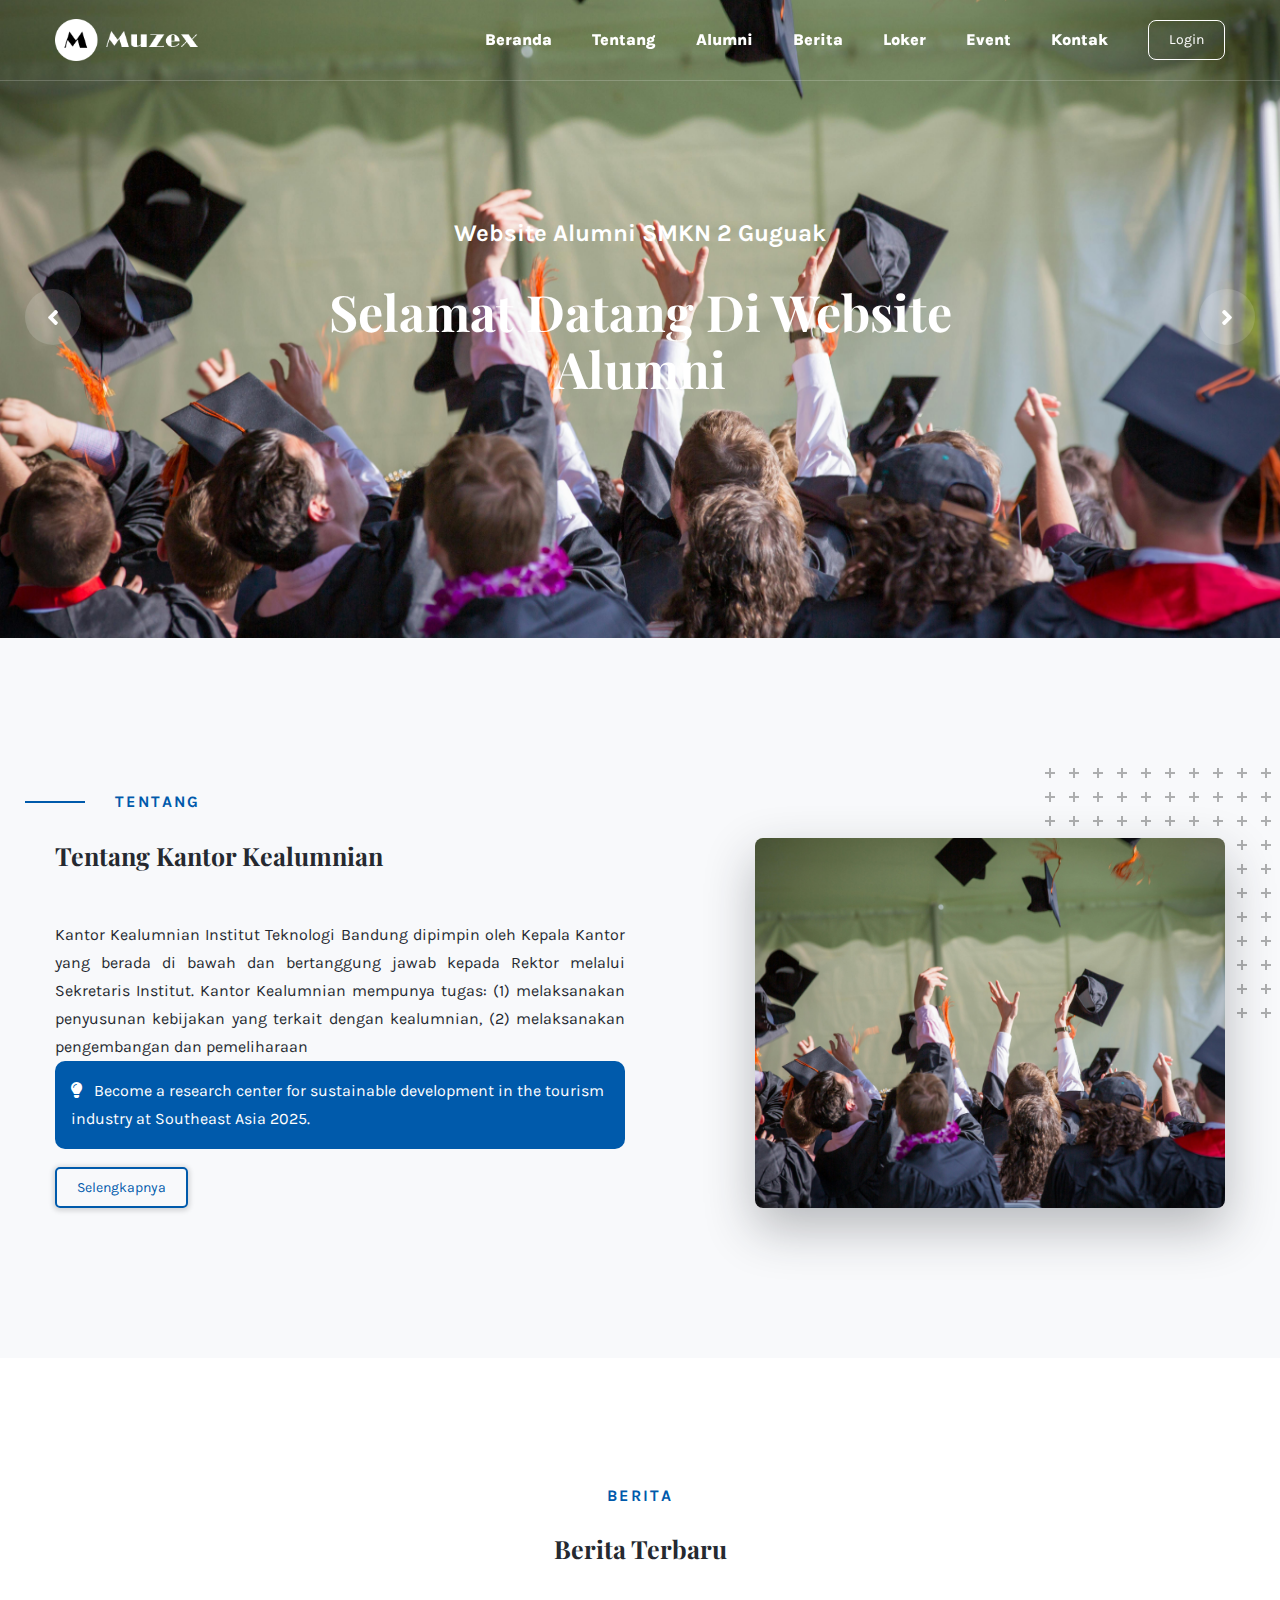
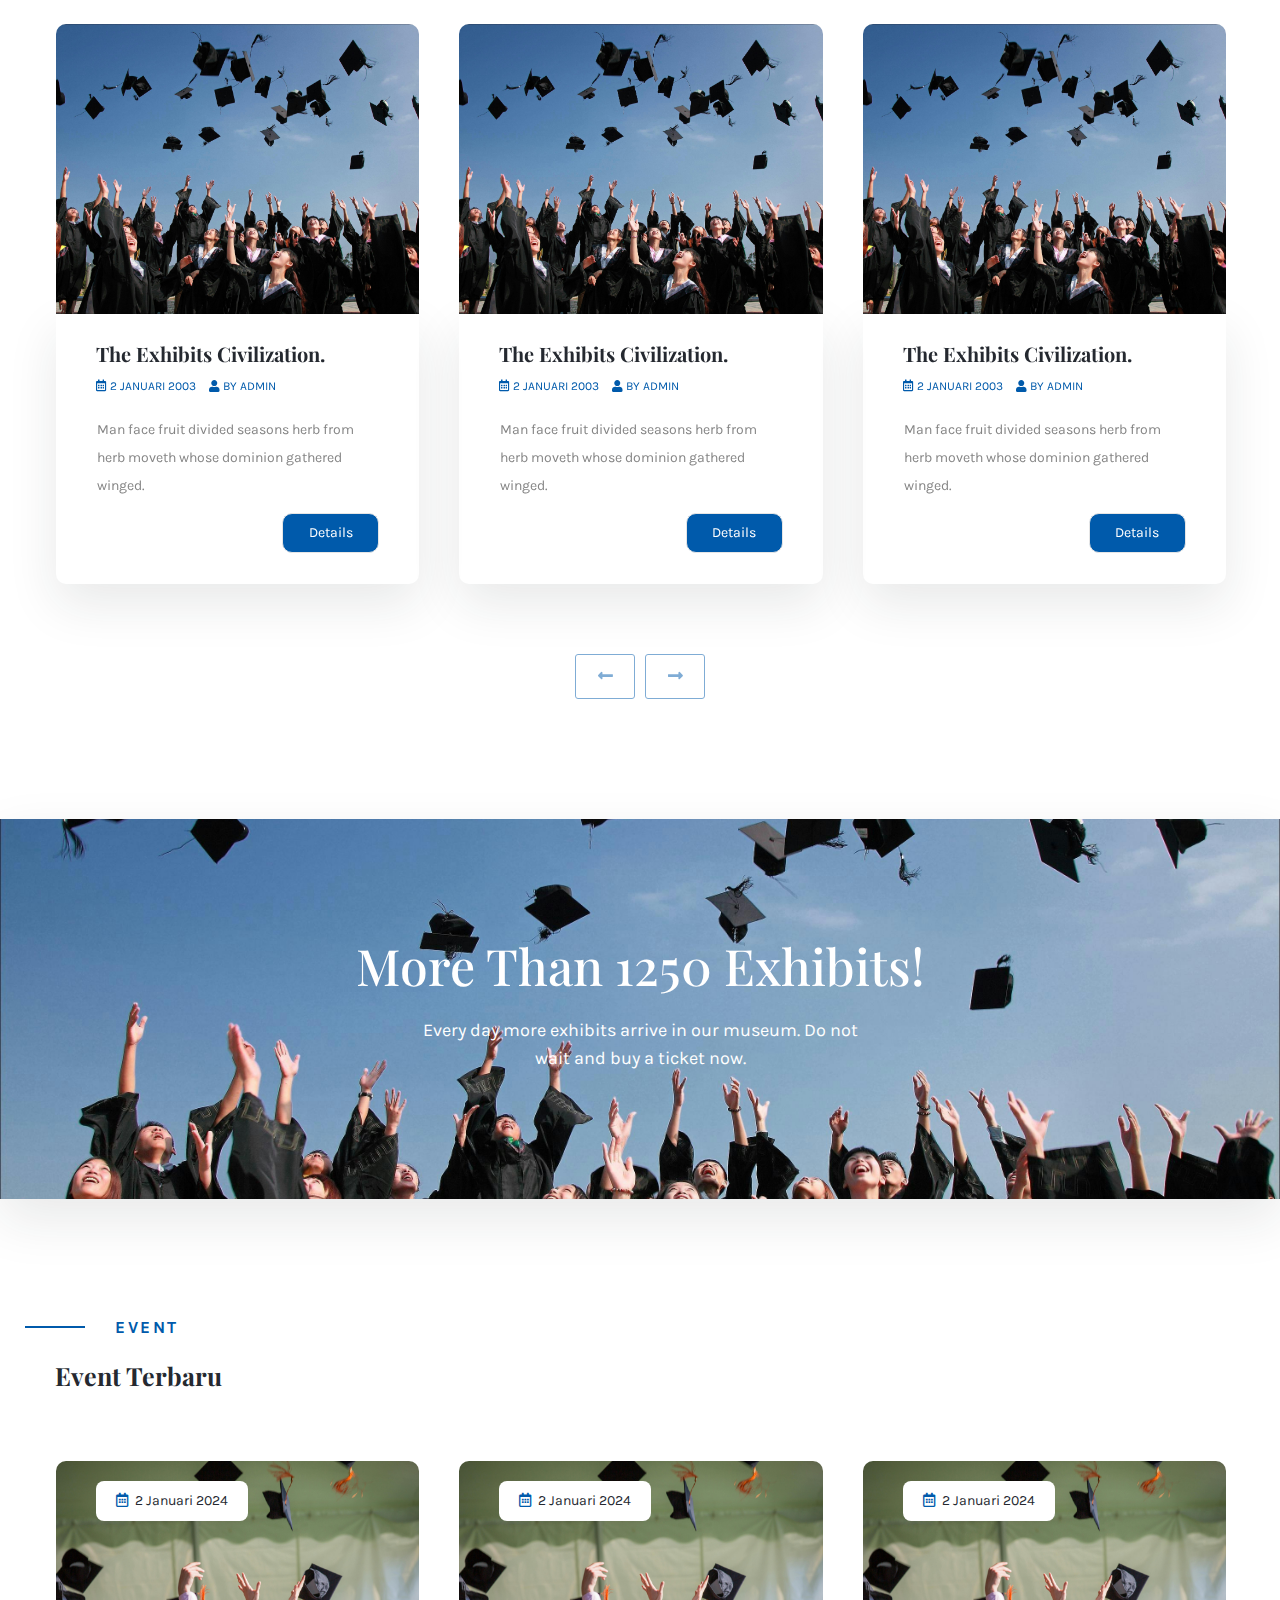
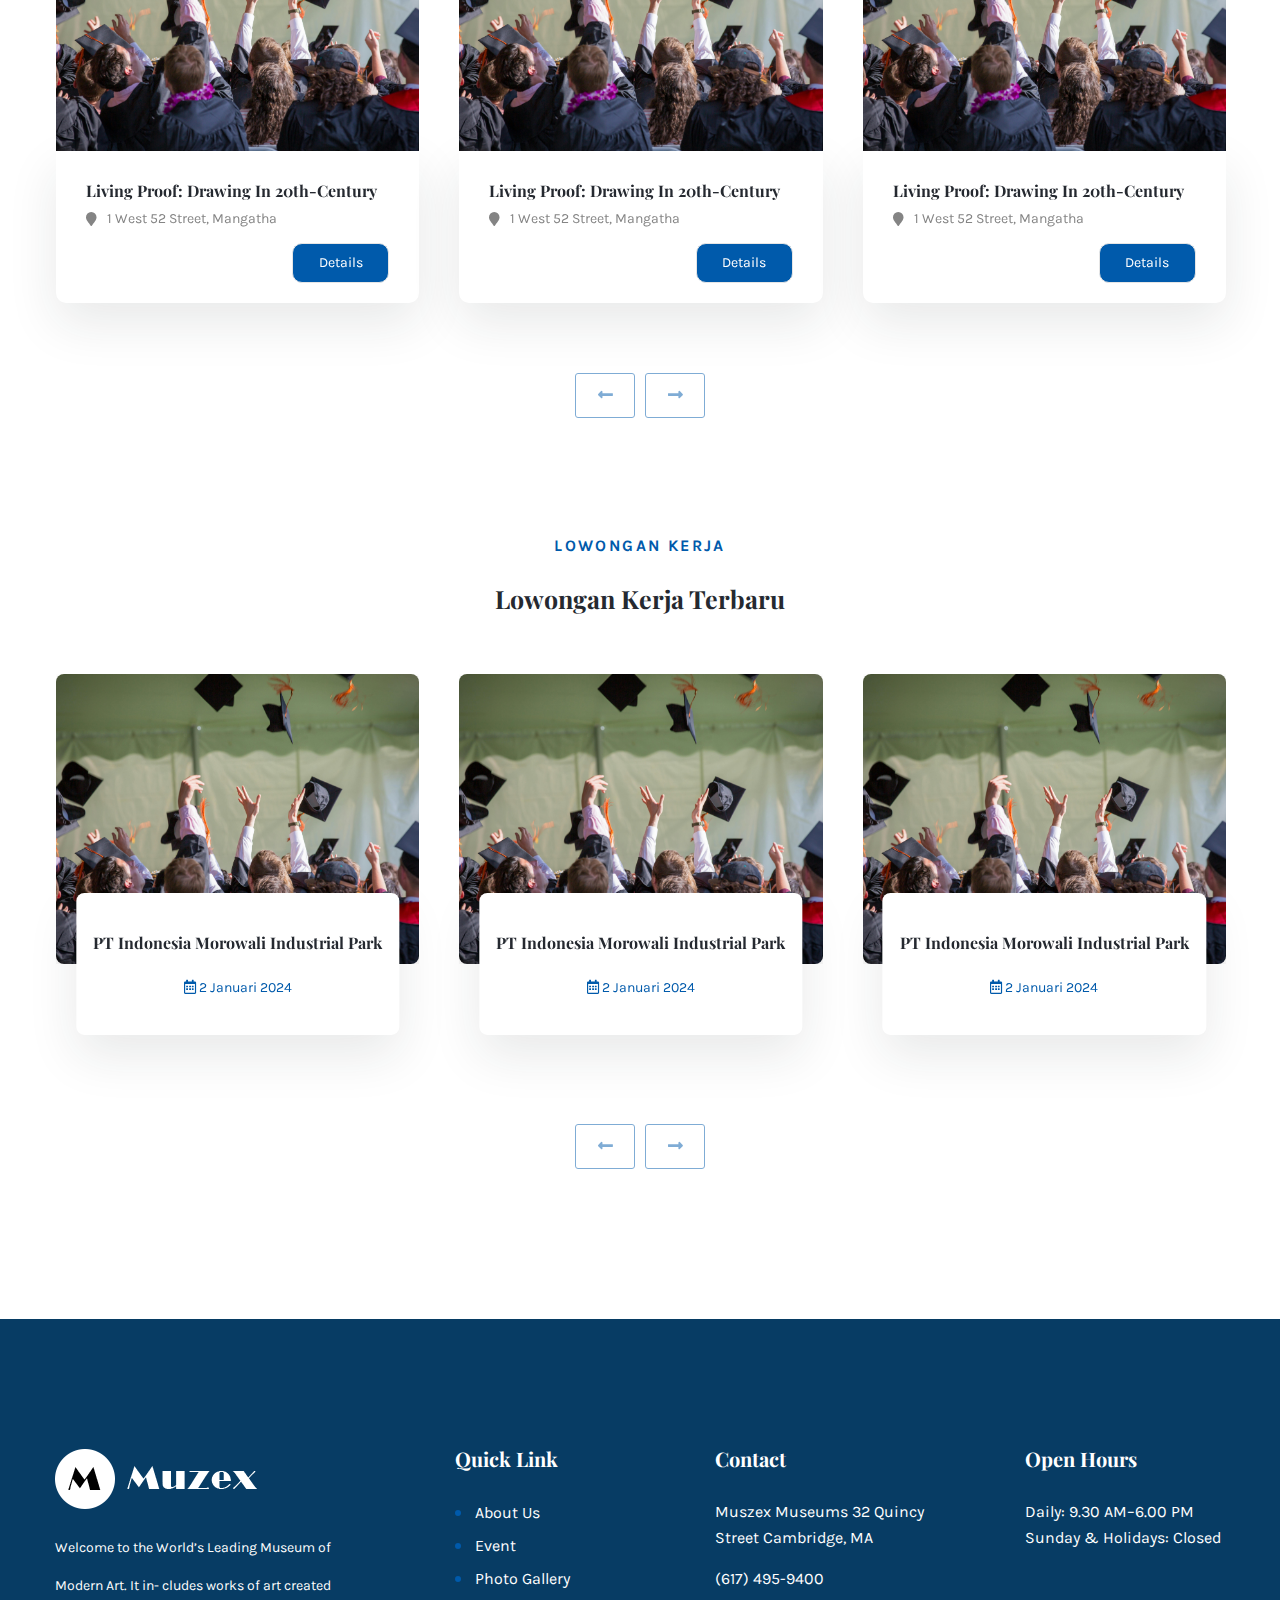
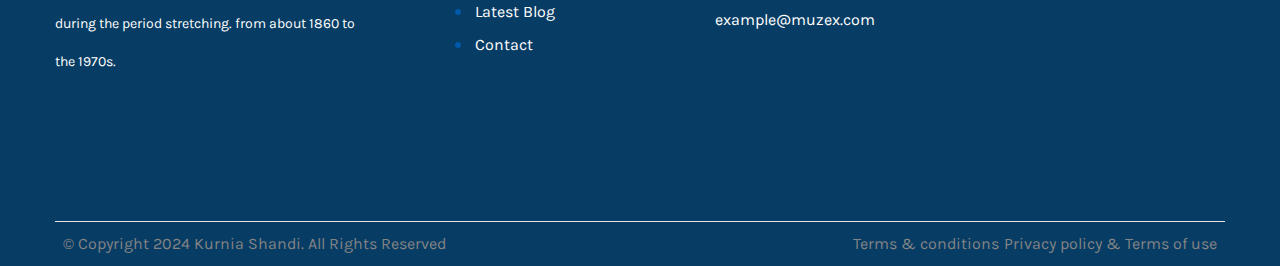
<file: index.html>
<!DOCTYPE html>
<html lang="en" dir="ltr">

<head>
    <meta charset="UTF-8">
    <meta name="viewport" content="width=device-width, initial-scale=1.0">
    <title>Beranda</title>

    <!-- favicons -->
    <link rel="apple-touch-icon" sizes="180x180" href="assets/images/favicon/apple-touch-icon.png">
    <link rel="icon" type="image/png" sizes="32x32" href="assets/images/favicon/favicon-32x32.png">
    <link rel="icon" type="image/png" sizes="16x16" href="assets/images/favicon/favicon-16x16.png">
    <link rel="manifest" href="assets/images/favicon/site.webmanifest">

    <!-- Fonts URL -->
    <link
        href="https://fonts.googleapis.com/css?family=Karla:400,700%7CPlayfair+Display:400,500,600,700,800,900%7CWork+Sans:300,400,500,600,700,800,900&display=swap"
        rel="stylesheet">


    <!-- Plugins CSS -->
    <link rel="stylesheet" href="assets/css/bootstrap.min.css">
    <link rel="stylesheet" href="assets/css/bootstrap-datepicker.min.css">
    <link rel="stylesheet" href="assets/css/bootstrap-select.min.css">
    <link rel="stylesheet" href="assets/css/fontawesome-all.min.css">
    <link rel="stylesheet" href="assets/css/jquery.mCustomScrollbar.min.css">
    <link rel="stylesheet" href="assets/css/magnific-popup.css">
    <link rel="stylesheet" href="assets/css/owl.carousel.min.css">
    <link rel="stylesheet" href="assets/css/owl.theme.default.min.css">
    <link rel="stylesheet" href="assets/css/animate.css">
    <link rel="stylesheet" href="assets/css/hover-min.css">
    <link rel="stylesheet" href="assets/css/muzex-icons.css">

    <!-- Custom CSS -->
    <link rel="stylesheet" href="assets/css/style.css">
    <link rel="stylesheet" href="assets/css/responsive.css">

</head>

<body>
    <div class="page-wrapper">

        <!-- /navbar -->
        <nav class="main-nav-one stricky main-nav-one__home-three">
            <div class="container">
                <div class="inner-container">
                    <div class="logo-box">
                        <a href="index.html">
                            <img src="assets/images/logo-light-1-1.png" alt="" width="143">
                        </a>
                        <a href="#" class="side-menu__toggler"><i class="muzex-icon-menu"></i></a>
                    </div><!-- /.logo-box -->
                    <div class="main-nav__main-navigation">
                        <ul class="main-nav__navigation-box">
                            <li><a href="index.html">Beranda</a></li>
                            <li><a href="tentang.html">Tentang</a></li>
                            <li><a href="alumni.html">Alumni</a></li>
                            <li><a href="berita.html">Berita</a></li>
                            <li><a href="loker.html">Loker</a></li>
                            <li><a href="event.html">Event</a></li>
                            <li><a href="contact.html">Kontak</a></li>
                        </ul><!-- /.main-nav__navigation-box -->
                    </div><!-- /.main-nav__main-navigation -->
                    <div class="main-nav__right">
                        <a class="login-button" href="login.html"
                            style="border: 1px solid #fff; padding: 5px 20px; font-size: 14px; border-radius: 8px; transition: background-color 0.3s, color 0.3s;"
                            onmouseover="this.style.backgroundColor='rgba( 0, 133, 186, 1 )';this.style.color='#fff';"
                            onmouseout="this.style.backgroundColor='';this.style.color='';">Login</a>
                    </div><!-- /.main-nav__right -->
                </div><!-- /.inner-container -->
            </div><!-- /.container -->
        </nav>
        <!-- /navbar -->

        <!-- banner section -->
        <section class="banner-section banner-section__home-two banner-section__home-three">
            <div class="banner-carousel thm__owl-carousel owl-theme owl-carousel"
                data-options='{"loop": true, "items": 1, "margin": 0, "dots": false, "nav": true, "animateOut": "fadeOut", "animateIn": "fadeIn", "active": true, "smartSpeed": 1000, "autoplay": true, "autoplayTimeout": 6000, "autoplayHoverPause": false}'>
                <!-- Slide Item -->
                <div class="slide-item">
                    <div class="image-layer lazy-image"
                        style="background-image: url('assets/images/pexels-emily-ranquist-493228-1205651.jpg');"></div>
                    <div class="container">
                        <div class="content-box text-center">
                            <h3>Website Alumni SMKN 2 Guguak</h3>
                            <h2>Selamat Datang di Website <br>Alumni</h2>
                        </div>
                    </div>
                </div>
                <!-- Slide Item -->
                <div class="slide-item">
                    <div class="image-layer lazy-image"
                        style="background-image: url('assets/images/pexels-pixabay-267885.jpg');"></div>
                    <div class="container">
                        <div class="content-box text-center">
                            <h3>Dapatkan Informasi Terbaru</h3>
                            <h2>Explore Website untuk <br>mendapatkan informasi terbaru</h2>
                        </div>
                    </div>
                </div>
                <!-- Slide Item -->
                <div class="slide-item">
                    <div class="image-layer lazy-image"
                        style="background-image: url('assets/images/pexels-george-pak-7972735.jpg');"></div>
                    <div class="container">
                        <div class="content-box text-center">
                            <h3>Dapatkan Informasi Seputar Alumni</h3>
                            <h2>Explore untuk mendapatakan <br> informasi seputar alumni</h2>
                        </div>
                    </div>
                </div>
            </div>
        </section>
        <!-- end banner section -->

        <!-- Tentang -->
        <section class="about-two">
            <div class="container">
                <div class="row">
                    <div class="col-lg-6">
                        <div class="about-two__content">
                            <div class="block-title">
                                <p style="color: #005AAB;">Tentang</p>
                                <h3>Tentang Kantor Kealumnian</h3>
                            </div>
                            <p style="text-align: justify;">
                                Kantor Kealumnian Institut Teknologi Bandung dipimpin oleh Kepala Kantor yang berada di
                                bawah dan bertanggung jawab kepada Rektor melalui Sekretaris Institut.
                                Kantor Kealumnian mempunya tugas: (1) melaksanakan penyusunan kebijakan yang terkait
                                dengan kealumnian, (2) melaksanakan pengembangan dan pemeliharaan
                            <div class="content" style="background-color: #005AAB; border-radius: 10px;">
                                <p class="p-3" style="color: #ffff;"> <span class="fa fa-lightbulb mr-2"
                                        style="color:#ffff;"></span> Become a research center for sustainable
                                    development in the tourism industry at Southeast Asia 2025.</p>
                            </div>
                            </p>
                            <div class="btn-box mt-4">
                                <a href="news-details.html" class="thm-btnContact2"
                                    style="box-shadow: 0 1px 5px 2px rgba(0, 0, 0, 0.14); border: 2px solid #005AAB; border-radius: 5px; padding: 10px 20px; color: #005AAB; font-size: 14px;"
                                    onmouseover="this.style.backgroundColor='#005AAB';this.style.color='#FFFFFF';"
                                    onmouseout="this.style.backgroundColor='';this.style.color='#005AAB';">
                                    Selengkapnya
                                </a>
                            </div>
                        </div>
                        <!-- /.about-two__content -->
                    </div>
                    <!-- /.col-lg-6 -->
                    <div class="col-lg-5">
                        <div class="about-two__image">
                            <img src="assets/images/pexels-emily-ranquist-493228-1205651.jpg"
                                style="height: 370px; width: 470px; object-fit: cover;" alt="" />
                        </div>
                        <!-- /.about-two__image -->
                    </div>
                    <!-- /.col-lg-5 -->
                </div>
                <!-- /.row -->
            </div>
            <!-- /.container -->
        </section>
        <!-- /.about-two -->

        <!-- Berita-->
        <section class="exhibition-two">
            <div class="container">
                <div class="block-title-two text-center">
                    <p>Berita</p>
                    <h3>Berita Terbaru</h3>
                </div><!-- /.block-title-two -->
                <div class="shadowed__carousel owl-carousel owl-theme thm__owl-carousel exhibition-two__carousel"
                    data-options='{
			"items": 3, "margin": 40, "dots": false, "nav": true, "smartSpeed": 700, "loop": true, "autoplay": true, "autoplayTimeout": 5000, "autoplayHoverPause": true, "responsive": {
				"1199": { "items": 3, "margin": 40},
				"991": { "items": 2, "margin": 40},
				"767": { "items": 2, "margin": 30},
				"575": { "items": 1, "margin": 0},
				"0": { "items": 1, "margin": 0}
			}
		}'>
                    <div class="item">
                        <div class="exhibition-two__single">
                            <div class="exhibition-two__image">
                                <img src="assets/images/pexels-pixabay-267885.jpg" alt="">
                            </div><!-- /.exhibition-two__image -->
                            <div class="exhibition-two__content">
                                <h3><a href="event-details.html">The Exhibits Civilization.</a></h3>
                                <span><i class="far fa-calendar-alt"></i> 2 Januari 2003 <i style="margin-left: 10px;"
                                        class="fa fa-user"></i>
                                    By Admin</span>
                                <p>Man face fruit divided seasons herb from herb moveth whose dominion
                                    gathered winged.
                                </p>
                                <a href="event-details.html" class="thm-btn event-three__btn">Details</a>
                            </div><!-- /.exhibition-two__content -->
                        </div><!-- /.exhibition-two__single -->
                    </div><!-- /.exhibition-two__carousel owl-carousel owl-theme thm__owl-carousel -->
                </div><!-- /.container -->
        </section>
        <!-- Berita -->

        <!--cta-one -->
        <section class="cta-one" style="background-image: url(assets/images/pexels-pixabay-267885.jpg);">
            <div class="container text-center">
                <h3>More Than 1250 Exhibits!</h3>
                <p>
                    Every day more exhibits arrive in our museum. Do not <br />
                    wait and buy a ticket now.
                </p>
                <!-- /.cta-one__btn-block -->
            </div>
            <!-- /.container -->
        </section>
        <!-- /.cta-one -->

        <!-- /Event -->
        <section class="exhibition-two">
            <div class="container">
                <div class="block-title" style="padding-bottom: 70px; padding-top: 120px;">
                    <p>Event</p>
                    <h3>Event Terbaru</h3>
                </div>
                <div class="shadowed__carousel owl-carousel owl-theme thm__owl-carousel exhibition-two__carousel"
                    data-options='{
			"items": 3, "margin": 40, "dots": false, "nav": true, "smartSpeed": 700, "loop": true, "autoplay": true, "autoplayTimeout": 5000, "autoplayHoverPause": true, "responsive": {
				"1199": { "items": 3, "margin": 40},
				"991": { "items": 2, "margin": 40},
				"767": { "items": 2, "margin": 30},
				"575": { "items": 1, "margin": 0},
				"0": { "items": 1, "margin": 0}
			}
		}'>
                    <div class="item">
                        <div class="exhibition-two__single">
                            <div class="exhibition-two__image">
                                <img src="assets/images/pexels-emily-ranquist-493228-1205651.jpg" alt="">
                                <a class="event-three__date" href="event-details.html">
                                    <i class="far fa-calendar-alt"></i>
                                    2 Januari 2024
                                </a>
                            </div><!-- /.exhibition-two__image -->
                            <div class="event-three__content">
                                <h3><a href="event-details.html">Living Proof: Drawing In 20th-Century</a></h3>
                                <p><i class="fa fa-map-marker"></i> 1 West 52 Street, Mangatha</p>
                                <a href="event-details.html" class="thm-btn event-three__btn">Details</a>
                                <!-- /.thm-btn event-three__btn -->
                            </div><!-- /.event-three__content -->
                        </div><!-- /.exhibition-two__single -->
                    </div><!-- /.exhibition-two__carousel owl-carousel owl-theme thm__owl-carousel -->
                </div><!-- /.container -->
        </section>
        <!-- /Event -->

        <!-- /Lowongan Kerja -->
        <section class="collection-two collection-two__home-three">
            <div class="container">
                <div class="block-title-two text-center" style="padding-top: 0px;">
                    <p>Lowongan Kerja</p>
                    <h3>Lowongan Kerja Terbaru</h3>
                </div><!-- /.block-title-two -->
                <div class="collection-two__carousel shadowed__carousel thm__owl-carousel owl-carousel owl-theme"
                    data-options='{
			"loop": true, "margin": 40, "autoplay": true, "autoplayTimeout": 5000, "autoplayHoverPause": true, "items": 5, "smartSpeed": 700, "dots": false, "nav": true, "responsive": {
				"1920": { "items": 3},
				"1440": { "items": 3},
				"1199": { "items": 3},
				"991": { "items": 2},
				"767": { "items": 1},
				"575": { "items": 1},
				"480": { "items": 1},
				"0": { "items": 1}
			}
		}'>
                    <div class="item">
                        <div class="collection-two__single">
                            <div class="collection-two__image">
                                <img src="assets/images/pexels-emily-ranquist-493228-1205651.jpg" alt="">
                            </div><!-- /.collection-two__image -->
                            <div class="collection-two__content">
                                <h3><a href="loker-detail.html">PT Indonesia Morowali Industrial Park</a></h3>
                                <p><i class="far fa-calendar-alt"></i> 2 Januari 2024</p>
                            </div><!-- /.collection-two__content -->
                        </div><!-- /.collection-two__single -->
                    </div><!-- /.item -->
                </div><!-- /.collection-two__carousel shadowed__carousel thm__owl-carousel owl-carousel owl-theme -->
            </div><!-- /.container-fluid -->
        </section>
        <!-- /Lowongan Kerja -->

        <!-- /footer -->
        <footer class="site-footer">
            <div class="site-footer__upper">
                <div class="container">
                    <div class="row">
                        <div class="col-lg-4">
                            <div class="footer-widget footer-widget__about">
                                <img style="width: auto; height: 60px; margin-bottom: 20px;"
                                    src="assets/images/logo-light-1-1.png" alt="">
                                <p>Welcome to the World’s Leading Museum of Modern Art. It in- cludes works of art
                                    created during the period stretching. from about 1860 to the 1970s.</p>
                            </div><!-- /.footer-widget -->
                        </div><!-- /.col-lg-4 -->
                        <div class="col-lg-2">
                            <div class="footer-widget footer-widget__links">
                                <h3 class="footer-widget__title">Quick Link</h3><!-- /.footer-widget__title -->
                                <ul class="footer-widget__links-list list-unstyled">
                                    <li>
                                        <a href="#">About Us</a>
                                    </li>
                                    <li>
                                        <a href="#">Event</a>
                                    </li>
                                    <li>
                                        <a href="#">Photo Gallery</a>
                                    </li>
                                    <li>
                                        <a href="#">Latest Blog</a>
                                    </li>
                                    <li>
                                        <a href="#">Contact</a>
                                    </li>
                                </ul><!-- /.footer-widget__links-list -->
                            </div><!-- /.footer-widget -->
                        </div><!-- /.col-lg-2 -->
                        <div class="col-lg-3">
                            <div class="footer-widget footer-widget__contact">
                                <h3 class="footer-widget__title">Contact</h3><!-- /.footer-widget__title -->
                                <p>Muszex Museums 32 Quincy <br>
                                    Street Cambridge, MA</p>
                                <p><a href="tel:(617)-495-9400">(617) 495-9400</a></p>
                                <p><a href="mailto:example@muzex.com">example@muzex.com</a></p>
                            </div><!-- /.footer-widget -->
                        </div><!-- /.col-lg-3 -->
                        <div class="col-lg-3">
                            <div class="footer-widget footer-widget__open-hrs">
                                <h3 class="footer-widget__title">Open Hours</h3><!-- /.footer-widget__title -->
                                <p>Daily: 9.30 AM–6.00 PM <br>
                                    Sunday & Holidays: Closed</p>
                            </div><!-- /.footer-widget -->
                        </div><!-- /.col-lg-3 -->
                    </div><!-- /.row -->
                </div><!-- /.container -->
            </div><!-- /.site-footer__upper -->
            <div class="site-footer__bottom">
                <div class="container">
                    <div class="inner-container">
                        <p>&copy; Copyright 2024 Kurnia Shandi. All Rights Reserved</p>
                        <div class="site-footer__bottom-links">
                            <a href="#">Terms & conditions</a>
                            <a href="#">Privacy policy & Terms of use</a>
                        </div><!-- /.site-footer__bottom-links -->
                    </div><!-- /.inner-container -->
                </div><!-- /.container -->
            </div><!-- /.site-footer__bottom -->
        </footer>
        <!-- /.site-footer -->
    </div><!-- /.page-wrapper -->

    <div class="search-popup">
        <div class="search-popup__overlay custom-cursor__overlay">
            <div class="cursor"></div>
            <div class="cursor-follower"></div>
        </div><!-- /.search-popup__overlay -->
        <div class="search-popup__inner">
            <form action="#" class="search-popup__form">
                <input type="text" name="search" placeholder="Type here to Search....">
                <button type="submit"><i class="fa fa-search"></i></button>
            </form>
        </div><!-- /.search-popup__inner -->
    </div><!-- /.search-popup -->

    <div class="side-content__block">
        <div class="side-content__block-overlay custom-cursor__overlay">
            <div class="cursor"></div>
            <div class="cursor-follower"></div>
        </div><!-- /.side-content__block-overlay -->
        <div class="side-content__block-inner ">
            <a href="index.html">
                <img src="assets/images/logo-1-1.png" alt="" width="143">
            </a>
            <div class="side-content__block-about">
                <h3 class="side-content__block__title">About Us</h3><!-- /.side-content__block__title -->
                <p class="side-content__block-about__text">We must explain to you how all seds this mistakens idea off
                    denouncing pleasures and praising pain was born and I will give you a completed accounts off the
                    system and </p><!-- /.side-content__block-about__text -->
                <a href="#" class="thm-btn side-content__block-about__btn">Get Consultation</a>
            </div><!-- /.side-content__block-about -->
            <hr class="side-content__block-line" />
            <div class="side-content__block-contact">
                <h3 class="side-content__block__title">Contact Us</h3><!-- /.side-content__block__title -->
                <ul class="side-content__block-contact__list">
                    <li class="side-content__block-contact__list-item">
                        <i class="fa fa-map-marker"></i>
                        Rock St 12, Newyork City, USA
                    </li><!-- /.side-content__block-contact__list-item -->
                    <li class="side-content__block-contact__list-item">
                        <i class="fa fa-phone"></i>
                        <a href="tel:526-236-895-4732">(526) 236-895-4732</a>
                    </li><!-- /.side-content__block-contact__list-item -->
                    <li class="side-content__block-contact__list-item">
                        <i class="fa fa-envelope"></i>
                        <a href="mailto:example@mail.com">example@mail.com</a>
                    </li><!-- /.side-content__block-contact__list-item -->
                    <li class="side-content__block-contact__list-item">
                        <i class="fa fa-clock"></i>
                        Week Days: 09.00 to 18.00 Sunday: Closed
                    </li><!-- /.side-content__block-contact__list-item -->
                </ul><!-- /.side-content__block-contact__list -->
            </div><!-- /.side-content__block-contact -->
            <p class="side-content__block__text site-footer__copy-text"><a href="#">Muzex</a> <i
                    class="fa fa-copyright"></i> 2020 All Right Reserved</p>
        </div><!-- /.side-content__block-inner -->
    </div><!-- /.side-content__block -->

    <div class="side-menu__block">

        <a href="#" class="side-menu__toggler side-menu__close-btn"><i class="fa fa-times"></i>
            <!-- /.fa fa-close --></a>

        <div class="side-menu__block-overlay custom-cursor__overlay">
            <div class="cursor"></div>
            <div class="cursor-follower"></div>
        </div><!-- /.side-menu__block-overlay -->
        <div class="side-menu__block-inner ">

            <a href="index.html" class="side-menu__logo"><img src="assets/images/logo-light-1-1.png" alt=""
                    width="143"></a>
            <nav class="mobile-nav__container">
                <!-- content is loading via js -->
            </nav>
            <p class="side-menu__block__copy">(c) 2020 <a href="#">Muzex</a> - All rights reserved.</p>
            <div class="side-menu__social">
                <a href="#"><i class="fab fa-facebook-f"></i></a>
                <a href="#"><i class="fab fa-google-plus"></i></a>
                <a href="#"><i class="fab fa-twitter"></i></a>
                <a href="#"><i class="fab fa-instagram"></i></a>
                <a href="#"><i class="fab fa-pinterest-p"></i></a>
            </div>
        </div><!-- /.side-menu__block-inner -->
    </div><!-- /.side-menu__block -->

    <a href="#" data-target="html" class="scroll-to-target scroll-to-top"><i class="fa fa-angle-up"></i></a>

    <!-- Template JS -->

    <script src="assets/js/jquery.min.js"></script>
    <script src="assets/js/bootstrap.bundle.min.js"></script>
    <script src="assets/js/bootstrap-datepicker.min.js"></script>
    <script src="assets/js/bootstrap-select.min.js"></script>
    <script src="assets/js/isotope.js"></script>
    <script src="assets/js/jquery.ajaxchimp.min.js"></script>
    <script src="assets/js/jquery.counterup.min.js"></script>
    <script src="assets/js/jquery.magnific-popup.min.js"></script>
    <script src="assets/js/jquery.mCustomScrollbar.concat.min.js"></script>
    <script src="assets/js/jquery.validate.min.js"></script>
    <script src="assets/js/owl.carousel.min.js"></script>
    <script src="assets/js/TweenMax.min.js"></script>
    <script src="assets/js/waypoints.min.js"></script>
    <script src="assets/js/wow.min.js"></script>
    <script src="assets/js/jquery.lettering.min.js"></script>
    <script src="assets/js/jquery.circleType.js"></script>

    <!-- Custom Scripts -->
    <script src="assets/js/theme.js"></script>
</body>

</html>
</file>
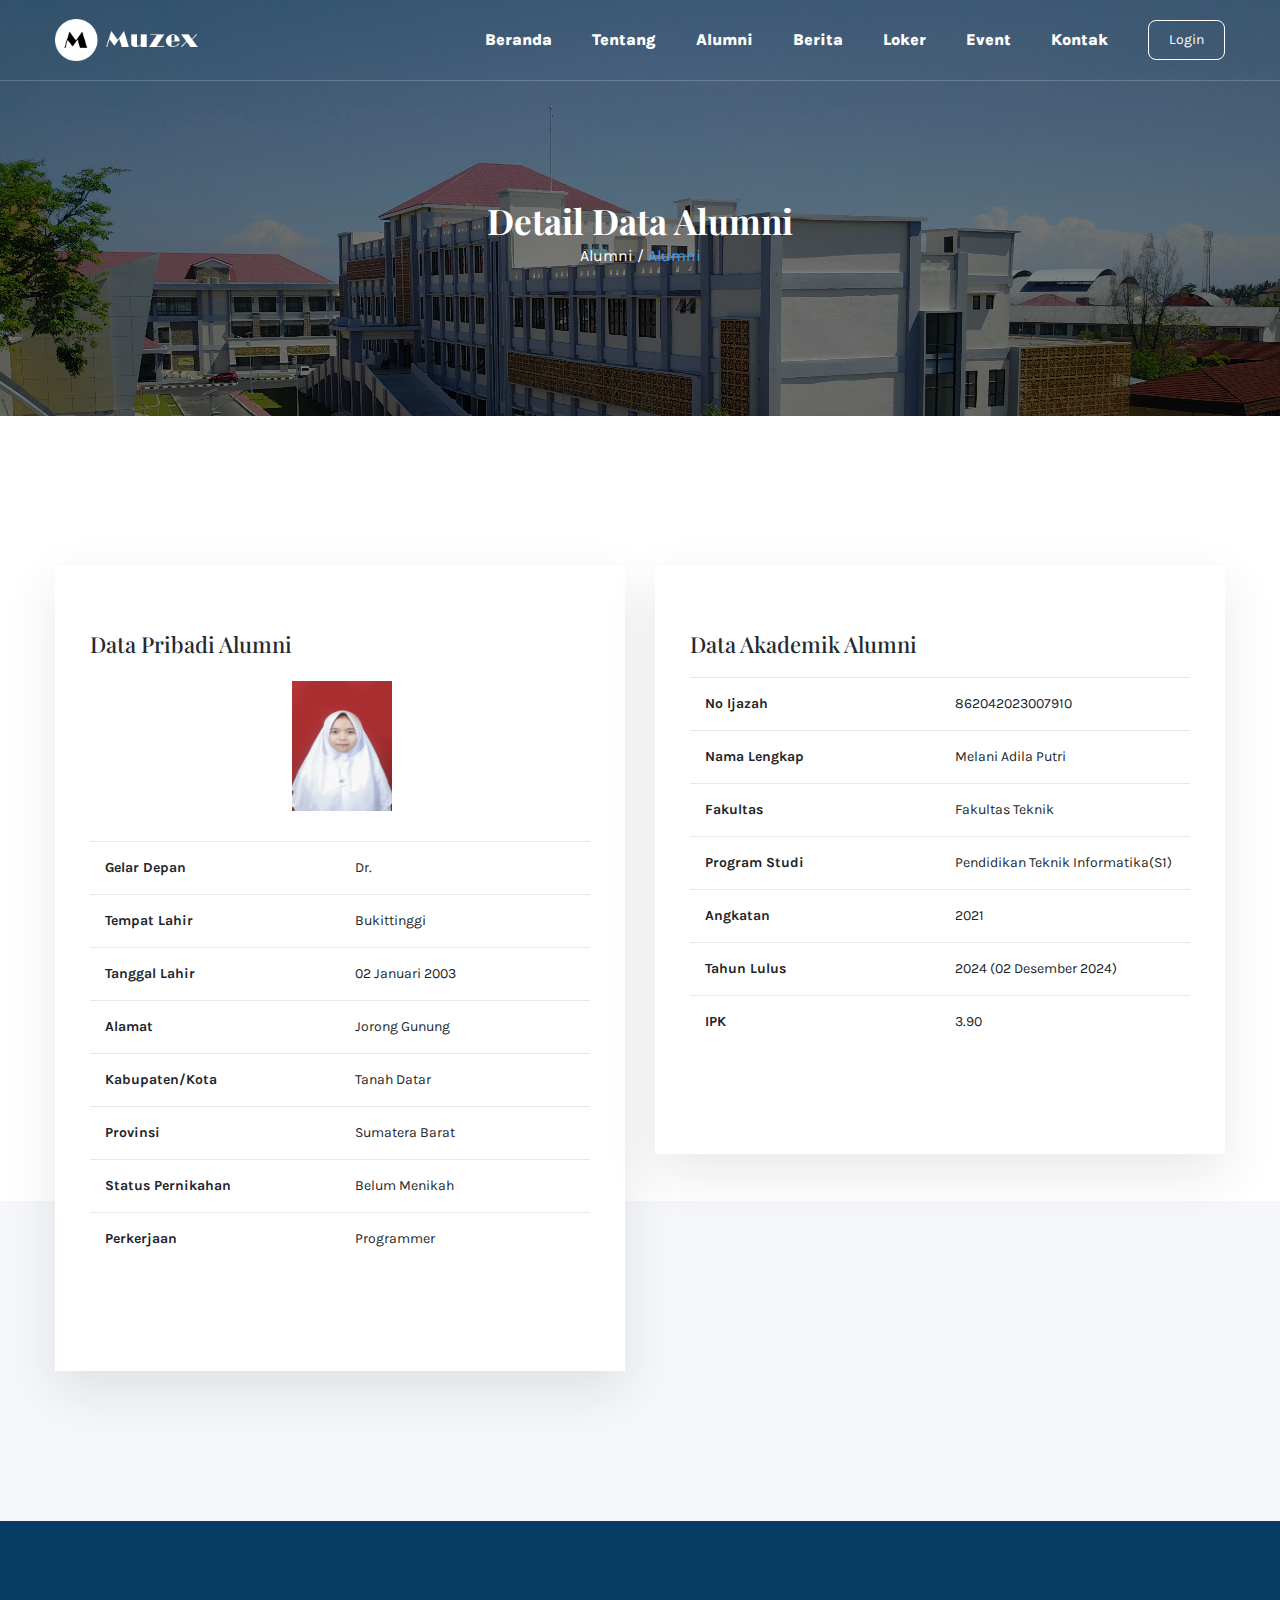
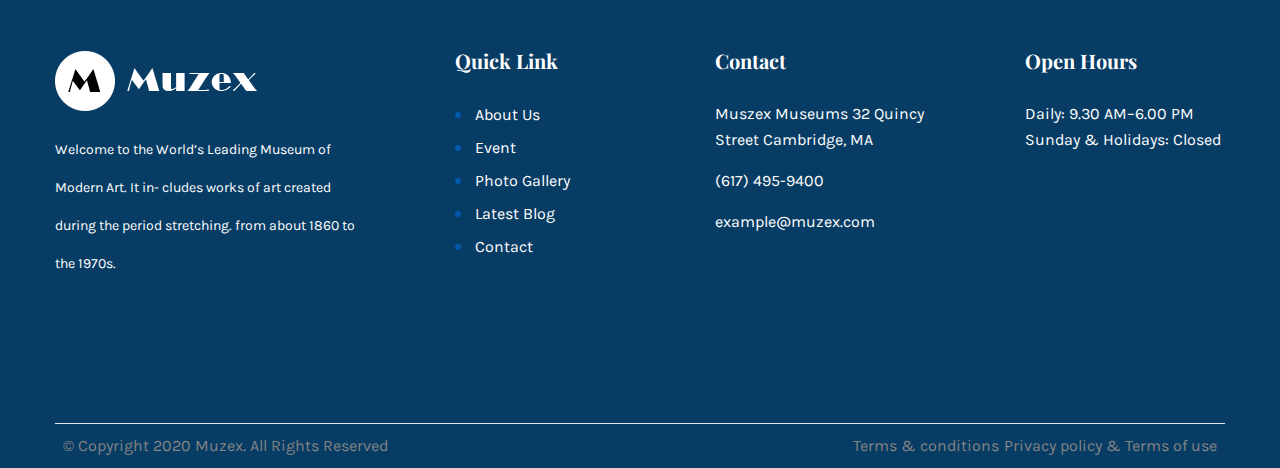
<file: alumni-detail.html>
<!DOCTYPE html>
<html lang="en" dir="ltr">

<head>
    <meta charset="UTF-8">
    <meta name="viewport" content="width=device-width, initial-scale=1.0">
    <title> Alumni Detail </title>

    <!-- favicons -->
    <link rel="apple-touch-icon" sizes="180x180" href="assets/images/favicon/apple-touch-icon.png">
    <link rel="icon" type="image/png" sizes="32x32" href="assets/images/favicon/favicon-32x32.png">
    <link rel="icon" type="image/png" sizes="16x16" href="assets/images/favicon/favicon-16x16.png">
    <link rel="manifest" href="assets/images/favicon/site.webmanifest">

    <!-- Fonts URL -->
    <link
        href="https://fonts.googleapis.com/css?family=Karla:400,700%7CPlayfair+Display:400,500,600,700,800,900%7CWork+Sans:300,400,500,600,700,800,900&display=swap"
        rel="stylesheet">


    <!-- Plugins CSS -->
    <link rel="stylesheet" href="assets/css/bootstrap.min.css">
    <link rel="stylesheet" href="assets/css/bootstrap-datepicker.min.css">
    <link rel="stylesheet" href="assets/css/bootstrap-select.min.css">
    <link rel="stylesheet" href="assets/css/fontawesome-all.min.css">
    <link rel="stylesheet" href="assets/css/jquery.mCustomScrollbar.min.css">
    <link rel="stylesheet" href="assets/css/magnific-popup.css">
    <link rel="stylesheet" href="assets/css/owl.carousel.min.css">
    <link rel="stylesheet" href="assets/css/owl.theme.default.min.css">
    <link rel="stylesheet" href="assets/css/animate.css">
    <link rel="stylesheet" href="assets/css/hover-min.css">
    <link rel="stylesheet" href="assets/css/muzex-icons.css">

    <!-- Custom CSS -->
    <link rel="stylesheet" href="assets/css/style.css">
    <link rel="stylesheet" href="assets/css/responsive.css">



</head>

<body>
    <div class="preloader">
        <div class="lds-ripple">
            <div></div>
            <div></div>
        </div>
    </div><!-- /.preloader -->
    <div class="page-wrapper">
        <div class="topbar-one topbar-one__home-two">
        </div><!-- /.topbar-one -->

        <!-- /navbar -->
        <nav class="main-nav-one stricky main-nav-one__home-three">
            <div class="container">
                <div class="inner-container">
                    <div class="logo-box">
                        <a href="index.html">
                            <img src="assets/images/logo-light-1-1.png" alt="" width="143">
                        </a>
                        <a href="#" class="side-menu__toggler"><i class="muzex-icon-menu"></i></a>
                    </div><!-- /.logo-box -->
                    <div class="main-nav__main-navigation">
                        <ul class="main-nav__navigation-box">
                            <li><a href="index.html">Beranda</a></li>
                            <li><a href="tentang.html">Tentang</a></li>
                            <li><a href="alumni.html">Alumni</a></li>
                            <li><a href="berita.html">Berita</a></li>
                            <li><a href="loker.html">Loker</a></li>
                            <li><a href="event.html">Event</a></li>
                            <li><a href="contact.html">Kontak</a></li>
                        </ul><!-- /.main-nav__navigation-box -->
                    </div><!-- /.main-nav__main-navigation -->
                    <div class="main-nav__right">
                        <a class="login-button" href="login.html"
                            style="border: 1px solid #fff; padding: 5px 20px; font-size: 14px; border-radius: 8px; transition: background-color 0.3s, color 0.3s;"
                            onmouseover="this.style.backgroundColor='rgba( 0, 133, 186, 1 )';this.style.color='#fff';"
                            onmouseout="this.style.backgroundColor='';this.style.color='';">Login</a>
                    </div><!-- /.main-nav__right -->
                </div><!-- /.inner-container -->
            </div><!-- /.container -->
        </nav>
        <!-- /navbar -->

        <section class="page-header" style="background-image: url(assets/images/ft-1.jpg);">
            <div class="container">
                <h2>Detail Data Alumni</h2>
                <p style="color: #fff;">Alumni /<a style="color: #3b9ef7;" href="loker-detail.html"> Alumni</a></p>
            </div><!-- /.container -->
        </section><!-- /.page-header -->

        <section class="donate-one">
            <div class="container">
                <div class="row">
                    <div class="col-xl-6">
                        <div class="donate-one__form">
                            <div class="donate-one__selected-amount">
                                <div class="row">
                                    <h4 class="donate-one__subtitle">Data Pribadi Alumni</h4>
                                    <table class="table" style="width: 100%;">
                                        <tr>
                                            <img src="assets/images/pas foto melani adila putri.jpg"
                                                style="height: 130px; width: 100px; margin-top: 50px; margin-bottom: 30px;"
                                                alt="">
                                        </tr>
                                        <tr>
                                            <th style="width: 50%;">Gelar Depan</th>
                                            <td style="width: 50%;">Dr.</td>
                                        </tr>
                                        <tr>
                                            <th style="width: 50%;">Tempat Lahir</th>
                                            <td style="width: 50%;">Bukittinggi</td>
                                        </tr>
                                        <tr>
                                            <th style="width: 50%;">Tanggal Lahir</th>
                                            <td style="width: 50%;">02 Januari 2003</td>
                                        </tr>
                                        <tr>
                                            <th style="width: 50%;">Alamat</th>
                                            <td style="width: 50%;">Jorong Gunung</td>
                                        </tr>
                                        <tr>
                                            <th style="width: 50%;">Kabupaten/Kota</th>
                                            <td style="width: 50%;">Tanah Datar</td>
                                        </tr>
                                        <tr>
                                            <th style="width: 50%;">Provinsi</th>
                                            <td style="width: 50%;">Sumatera Barat</td>
                                        </tr>
                                        <tr>
                                            <th style="width: 50%;">Status Pernikahan</th>
                                            <td style="width: 50%;">Belum Menikah</td>
                                        </tr>
                                        <tr>
                                            <th style="width: 50%;">Perkerjaan</th>
                                            <td style="width: 50%;">Programmer</td>
                                        </tr>
                                    </table>
                                </div>
                            </div><!-- /.row -->
                        </div><!-- /.donate-one__form -->
                    </div><!-- /.col-lg-8 -->
                    <div class="col-xl-6">
                        <div class="donate-one__form">
                            <div class="donate-one__selected-amount">
                                <div class="row">
                                    <h4 class="donate-one__subtitle">Data Akademik Alumni</h4>
                                    <table class="table" style="width: 100%;">
                                        <tr>
                                            <th style="width: 50%;">No Ijazah</th>
                                            <td style="width: 50%;">862042023007910</td>
                                        </tr>
                                        <tr>
                                            <th style="width: 50%;">Nama Lengkap</th>
                                            <td style="width: 50%;">Melani Adila Putri</td>
                                        </tr>
                                        <tr>
                                            <th style="width: 50%;">Fakultas</th>
                                            <td style="width: 50%;">Fakultas Teknik</td>
                                        </tr>
                                        <tr>
                                            <th style="width: 50%;">Program Studi</th>
                                            <td style="width: 50%;">Pendidikan Teknik Informatika(S1)</td>
                                        </tr>
                                        <tr>
                                            <th style="width: 50%;">Angkatan</th>
                                            <td style="width: 50%;">2021</td>
                                        </tr>
                                        <tr>
                                            <th style="width: 50%;">Tahun Lulus</th>
                                            <td style="width: 50%;">2024 (02 Desember 2024)</td>
                                        </tr>
                                        <tr>
                                            <th style="width: 50%;">IPK</th>
                                            <td style="width: 50%;">3.90</td>
                                        </tr>
                                    </table>
                                </div>
                            </div><!-- /.row -->
                        </div><!-- /.donate-one__form -->
                    </div><!-- /.col-lg-8 -->
                </div><!-- /.row -->
            </div><!-- /.container -->
        </section><!-- /.donate-one -->

        <footer class="site-footer">
            <div class="site-footer__upper">
                <div class="container">
                    <div class="row">
                        <div class="col-lg-4">
                            <div class="footer-widget footer-widget__about">
                                <img style="width: auto; height: 60px; margin-bottom: 20px;"
                                    src="assets/images/logo-light-1-1.png" alt="">
                                <p>Welcome to the World’s Leading Museum of Modern Art. It in- cludes works of art
                                    created during the period stretching. from about 1860 to the 1970s.</p>
                            </div><!-- /.footer-widget -->
                        </div><!-- /.col-lg-4 -->
                        <div class="col-lg-2">
                            <div class="footer-widget footer-widget__links">
                                <h3 class="footer-widget__title">Quick Link</h3><!-- /.footer-widget__title -->
                                <ul class="footer-widget__links-list list-unstyled">
                                    <li>
                                        <a href="#">About Us</a>
                                    </li>
                                    <li>
                                        <a href="#">Event</a>
                                    </li>
                                    <li>
                                        <a href="#">Photo Gallery</a>
                                    </li>
                                    <li>
                                        <a href="#">Latest Blog</a>
                                    </li>
                                    <li>
                                        <a href="#">Contact</a>
                                    </li>
                                </ul><!-- /.footer-widget__links-list -->
                            </div><!-- /.footer-widget -->
                        </div><!-- /.col-lg-2 -->
                        <div class="col-lg-3">
                            <div class="footer-widget footer-widget__contact">
                                <h3 class="footer-widget__title">Contact</h3><!-- /.footer-widget__title -->
                                <p>Muszex Museums 32 Quincy <br>
                                    Street Cambridge, MA</p>
                                <p><a href="tel:(617)-495-9400">(617) 495-9400</a></p>
                                <p><a href="mailto:example@muzex.com">example@muzex.com</a></p>
                            </div><!-- /.footer-widget -->
                        </div><!-- /.col-lg-3 -->
                        <div class="col-lg-3">
                            <div class="footer-widget footer-widget__open-hrs">
                                <h3 class="footer-widget__title">Open Hours</h3><!-- /.footer-widget__title -->
                                <p>Daily: 9.30 AM–6.00 PM <br>
                                    Sunday & Holidays: Closed</p>
                            </div><!-- /.footer-widget -->
                        </div><!-- /.col-lg-3 -->
                    </div><!-- /.row -->
                </div><!-- /.container -->
            </div><!-- /.site-footer__upper -->
            <div class="site-footer__bottom">
                <div class="container">
                    <div class="inner-container">
                        <p>&copy; Copyright 2020 Muzex. All Rights Reserved</p>
                        <div class="site-footer__bottom-links">
                            <a href="#">Terms & conditions</a>
                            <a href="#">Privacy policy & Terms of use</a>
                        </div><!-- /.site-footer__bottom-links -->
                    </div><!-- /.inner-container -->
                </div><!-- /.container -->
            </div><!-- /.site-footer__bottom -->
        </footer><!-- /.site-footer -->
    </div><!-- /.page-wrapper -->

    <div class="search-popup">
        <div class="search-popup__overlay custom-cursor__overlay">
            <div class="cursor"></div>
            <div class="cursor-follower"></div>
        </div><!-- /.search-popup__overlay -->
        <div class="search-popup__inner">
            <form action="#" class="search-popup__form">
                <input type="text" name="search" placeholder="Type here to Search....">
                <button type="submit"><i class="fa fa-search"></i></button>
            </form>
        </div><!-- /.search-popup__inner -->
    </div><!-- /.search-popup -->

    <div class="side-content__block">
        <div class="side-content__block-overlay custom-cursor__overlay">
            <div class="cursor"></div>
            <div class="cursor-follower"></div>
        </div><!-- /.side-content__block-overlay -->
        <div class="side-content__block-inner ">
            <a href="index.html">
                <img src="assets/images/logo-1-1.png" alt="" width="143">
            </a>
            <div class="side-content__block-about">
                <h3 class="side-content__block__title">About Us</h3><!-- /.side-content__block__title -->
                <p class="side-content__block-about__text">We must explain to you how all seds this mistakens idea off
                    denouncing pleasures and praising pain was born and I will give you a completed accounts off the
                    system and </p><!-- /.side-content__block-about__text -->
                <a href="#" class="thm-btn side-content__block-about__btn">Get Consultation</a>
            </div><!-- /.side-content__block-about -->
            <hr class="side-content__block-line" />
            <div class="side-content__block-contact">
                <h3 class="side-content__block__title">Contact Us</h3><!-- /.side-content__block__title -->
                <ul class="side-content__block-contact__list">
                    <li class="side-content__block-contact__list-item">
                        <i class="fa fa-map-marker"></i>
                        Rock St 12, Newyork City, USA
                    </li><!-- /.side-content__block-contact__list-item -->
                    <li class="side-content__block-contact__list-item">
                        <i class="fa fa-phone"></i>
                        <a href="tel:526-236-895-4732">(526) 236-895-4732</a>
                    </li><!-- /.side-content__block-contact__list-item -->
                    <li class="side-content__block-contact__list-item">
                        <i class="fa fa-envelope"></i>
                        <a href="mailto:example@mail.com">example@mail.com</a>
                    </li><!-- /.side-content__block-contact__list-item -->
                    <li class="side-content__block-contact__list-item">
                        <i class="fa fa-clock"></i>
                        Week Days: 09.00 to 18.00 Sunday: Closed
                    </li><!-- /.side-content__block-contact__list-item -->
                </ul><!-- /.side-content__block-contact__list -->
            </div><!-- /.side-content__block-contact -->
            <p class="side-content__block__text site-footer__copy-text"><a href="#">Muzex</a> <i
                    class="fa fa-copyright"></i> 2020 All Right Reserved</p>
        </div><!-- /.side-content__block-inner -->
    </div><!-- /.side-content__block -->

    <div class="side-menu__block">

        <a href="#" class="side-menu__toggler side-menu__close-btn"><i class="fa fa-times"></i>
            <!-- /.fa fa-close --></a>

        <div class="side-menu__block-overlay custom-cursor__overlay">
            <div class="cursor"></div>
            <div class="cursor-follower"></div>
        </div><!-- /.side-menu__block-overlay -->
        <div class="side-menu__block-inner ">

            <a href="index.html" class="side-menu__logo"><img src="assets/images/logo-light-1-1.png" alt=""
                    width="143"></a>
            <nav class="mobile-nav__container">
                <!-- content is loading via js -->
            </nav>
            <p class="side-menu__block__copy">(c) 2020 <a href="#">Muzex</a> - All rights reserved.</p>
            <div class="side-menu__social">
                <a href="#"><i class="fab fa-facebook-f"></i></a>
                <a href="#"><i class="fab fa-google-plus"></i></a>
                <a href="#"><i class="fab fa-twitter"></i></a>
                <a href="#"><i class="fab fa-instagram"></i></a>
                <a href="#"><i class="fab fa-pinterest-p"></i></a>
            </div>
        </div><!-- /.side-menu__block-inner -->
    </div><!-- /.side-menu__block -->

    <a href="#" data-target="html" class="scroll-to-target scroll-to-top"><i class="fa fa-angle-up"></i></a>

    <!-- Template JS -->

    <script src="assets/js/jquery.min.js"></script>
    <script src="assets/js/bootstrap.bundle.min.js"></script>
    <script src="assets/js/bootstrap-datepicker.min.js"></script>
    <script src="assets/js/bootstrap-select.min.js"></script>
    <script src="assets/js/isotope.js"></script>
    <script src="assets/js/jquery.ajaxchimp.min.js"></script>
    <script src="assets/js/jquery.counterup.min.js"></script>
    <script src="assets/js/jquery.magnific-popup.min.js"></script>
    <script src="assets/js/jquery.mCustomScrollbar.concat.min.js"></script>
    <script src="assets/js/jquery.validate.min.js"></script>
    <script src="assets/js/owl.carousel.min.js"></script>
    <script src="assets/js/TweenMax.min.js"></script>
    <script src="assets/js/waypoints.min.js"></script>
    <script src="assets/js/wow.min.js"></script>
    <script src="assets/js/jquery.lettering.min.js"></script>
    <script src="assets/js/jquery.circleType.js"></script>

    <!-- Custom Scripts -->
    <script src="assets/js/theme.js"></script>

</body>

</html>
</file>
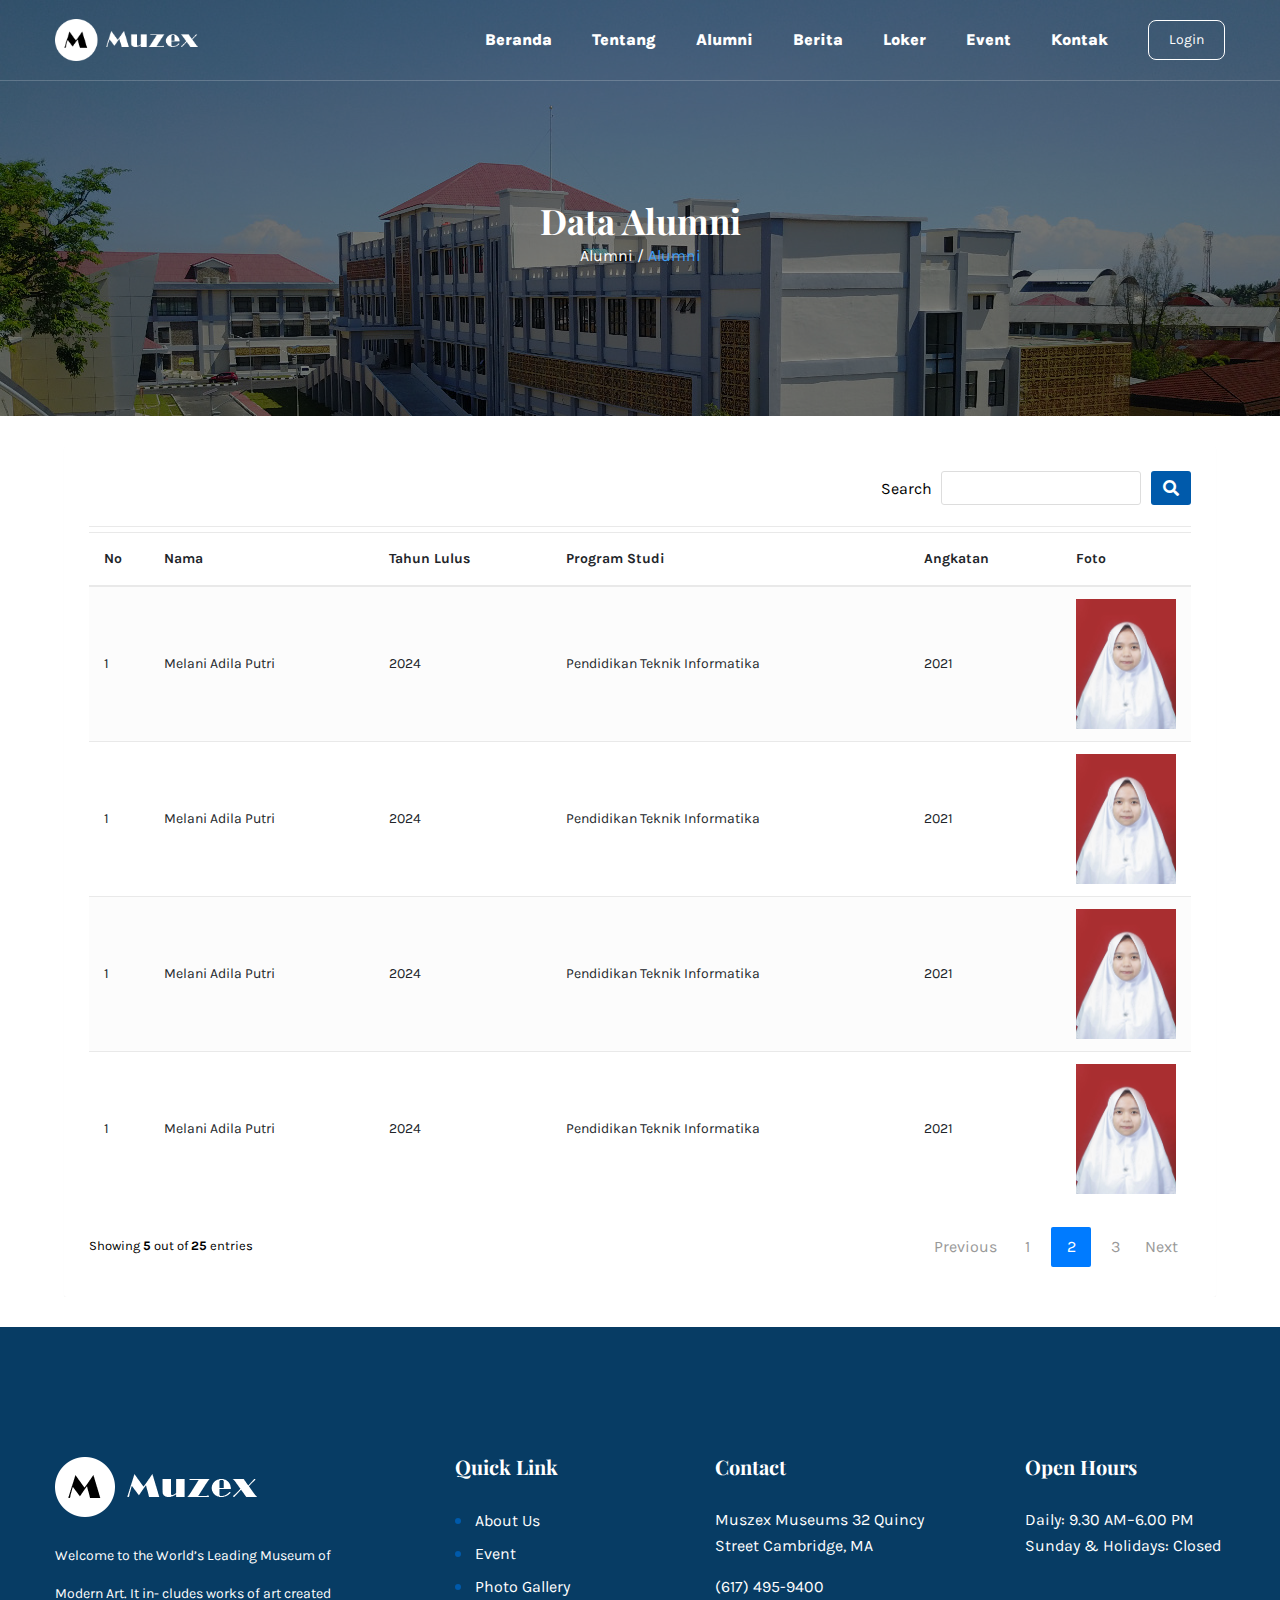
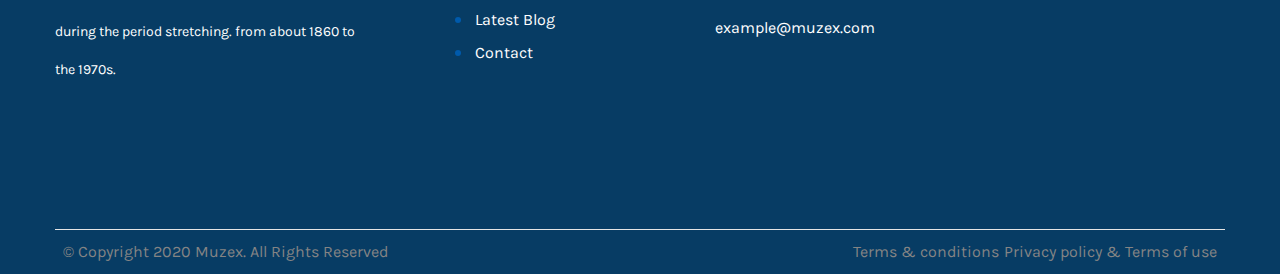
<file: alumni.html>
<!DOCTYPE html>
<html lang="en" dir="ltr">

<head>
    <meta charset="UTF-8">
    <meta name="viewport" content="width=device-width, initial-scale=1.0">
    <title>Alumni</title>

    <!-- favicons -->
    <link rel="apple-touch-icon" sizes="180x180" href="assets/images/favicon/apple-touch-icon.png">
    <link rel="icon" type="image/png" sizes="32x32" href="assets/images/favicon/favicon-32x32.png">
    <link rel="icon" type="image/png" sizes="16x16" href="assets/images/favicon/favicon-16x16.png">
    <link rel="manifest" href="assets/images/favicon/site.webmanifest">

    <!-- Fonts URL -->
    <link
        href="https://fonts.googleapis.com/css?family=Karla:400,700%7CPlayfair+Display:400,500,600,700,800,900%7CWork+Sans:300,400,500,600,700,800,900&display=swap"
        rel="stylesheet">


    <!-- Plugins CSS -->
    <link rel="stylesheet" href="assets/css/bootstrap.min.css">
    <link rel="stylesheet" href="assets/css/bootstrap-datepicker.min.css">
    <link rel="stylesheet" href="assets/css/bootstrap-select.min.css">
    <link rel="stylesheet" href="assets/css/fontawesome-all.min.css">
    <link rel="stylesheet" href="assets/css/jquery.mCustomScrollbar.min.css">
    <link rel="stylesheet" href="assets/css/magnific-popup.css">
    <link rel="stylesheet" href="assets/css/owl.carousel.min.css">
    <link rel="stylesheet" href="assets/css/owl.theme.default.min.css">
    <link rel="stylesheet" href="assets/css/animate.css">
    <link rel="stylesheet" href="assets/css/hover-min.css">
    <link rel="stylesheet" href="assets/css/muzex-icons.css">

    <!-- Custom CSS -->
    <link rel="stylesheet" href="assets/css/style.css">
    <link rel="stylesheet" href="assets/css/responsive.css">



</head>

<body>
    <div class="preloader">
        <div class="lds-ripple">
            <div></div>
            <div></div>
        </div>
    </div><!-- /.preloader -->
    <div class="page-wrapper">
        <div class="topbar-one topbar-one__home-two">
        </div><!-- /.topbar-one -->

        <!-- /navbar -->
        <nav class="main-nav-one stricky main-nav-one__home-three">
            <div class="container">
                <div class="inner-container">
                    <div class="logo-box">
                        <a href="index.html">
                            <img src="assets/images/logo-light-1-1.png" alt="" width="143">
                        </a>
                        <a href="#" class="side-menu__toggler"><i class="muzex-icon-menu"></i></a>
                    </div><!-- /.logo-box -->
                    <div class="main-nav__main-navigation">
                        <ul class="main-nav__navigation-box">
                            <li><a href="index.html">Beranda</a></li>
                            <li><a href="tentang.html">Tentang</a></li>
                            <li><a href="alumni.html">Alumni</a></li>
                            <li><a href="berita.html">Berita</a></li>
                            <li><a href="loker.html">Loker</a></li>
                            <li><a href="event.html">Event</a></li>
                            <li><a href="contact.html">Kontak</a></li>
                        </ul><!-- /.main-nav__navigation-box -->
                    </div><!-- /.main-nav__main-navigation -->
                    <div class="main-nav__right">
                        <a class="login-button" href="login.html"
                            style="border: 1px solid #fff; padding: 5px 20px; font-size: 14px; border-radius: 8px; transition: background-color 0.3s, color 0.3s;"
                            onmouseover="this.style.backgroundColor='rgba( 0, 133, 186, 1 )';this.style.color='#fff';"
                            onmouseout="this.style.backgroundColor='';this.style.color='';">Login</a>
                    </div><!-- /.main-nav__right -->
                </div><!-- /.inner-container -->
            </div><!-- /.container -->
        </nav>
        <!-- /navbar -->

        <section class="page-header" style="background-image: url(assets/images/ft-1.jpg);">
            <div class="container">
                <h2>Data Alumni</h2>
                <p style="color: #fff;">Alumni /<a style="color: #3b9ef7;" href="loker-detail.html"> Alumni</a></p>
            </div><!-- /.container -->
        </section><!-- /.page-header -->


        <div class="container-xl">
            <div class="table-responsive">
                <div class="table-wrapper" style="margin: auto;">
                    <div class="table-filter">
                        <div class="row">
                            <div class="col-sm-12 end
                            ">
                                <button type="button" class="btn btn-primary" style="background-color: #005AAB;">
                                    <i class="fa fa-search"></i>
                                </button>
                                <div class="filter-group">
                                    <label>Search</label>
                                    <input type="text" class="form-control" />
                                </div>
                            </div>
                        </div>
                    </div>
                    <table class="table table-striped table-hover">
                        <thead>
                            <tr>
                                <th>No</th>
                                <th>Nama</th>
                                <th>Tahun Lulus</th>
                                <th>Program Studi</th>
                                <th>Angkatan</th>
                                <th>Foto</th>
                            </tr>
                        </thead>
                        <tbody>
                            <tr>
                                <td>1</td>
                                <td>Melani Adila Putri</td>
                                <td>2024</td>
                                <td>Pendidikan Teknik Informatika</td>
                                <td>2021</td>
                                <td>
                                    <a href="alumni-detail.html"><img
                                            src="assets/images/pas foto melani adila putri.jpg"
                                            style="height: 130px; width: 100px; object-fit: cover;">
                                    </a>
                                </td>
                            </tr>
                            <tr>
                                <td>1</td>
                                <td>Melani Adila Putri</td>
                                <td>2024</td>
                                <td>Pendidikan Teknik Informatika</td>
                                <td>2021</td>
                                <td>
                                    <a href="alumni-detail.html"><img
                                            src="assets/images/pas foto melani adila putri.jpg"
                                            style="height: 130px; width: 100px; object-fit: cover;">
                                    </a>
                                </td>
                            </tr>
                            <tr>
                                <td>1</td>
                                <td>Melani Adila Putri</td>
                                <td>2024</td>
                                <td>Pendidikan Teknik Informatika</td>
                                <td>2021</td>
                                <td>
                                    <a href="alumni-detail.html"><img
                                            src="assets/images/pas foto melani adila putri.jpg"
                                            style="height: 130px; width: 100px; object-fit: cover;">
                                    </a>
                                </td>
                            </tr>
                            <tr>
                                <td>1</td>
                                <td>Melani Adila Putri</td>
                                <td>2024</td>
                                <td>Pendidikan Teknik Informatika</td>
                                <td>2021</td>
                                <td>
                                    <a href="alumni-detail.html"><img
                                            src="assets/images/pas foto melani adila putri.jpg"
                                            style="height: 130px; width: 100px; object-fit: cover;">
                                    </a>
                                </td>
                            </tr>
                        </tbody>
                    </table>
                    <div class="clearfix">
                        <div class="hint-text">
                            Showing
                            <b>5</b>
                            out of
                            <b>25</b>
                            entries
                        </div>
                        <ul class="pagination" style="float: right;">
                            <li class="page-item disabled"><a href="#">Previous</a></li>
                            <li class="page-item"><a href="#" class="page-link">1</a></li>
                            <li class="page-item active">
                                <a href="#" class="page-link">2</a>
                            </li>
                            <li class="page-item"><a href="#" class="page-link">3</a></li>
                            <li class="page-item">
                                <a href="#" class="page-link">Next</a>
                            </li>
                        </ul>
                    </div>
                </div>
            </div>
        </div>

        <footer class="site-footer">
            <div class="site-footer__upper">
                <div class="container">
                    <div class="row">
                        <div class="col-lg-4">
                            <div class="footer-widget footer-widget__about">
                                <img style="width: auto; height: 60px; margin-bottom: 20px;"
                                    src="assets/images/logo-light-1-1.png" alt="">
                                <p>Welcome to the World’s Leading Museum of Modern Art. It in- cludes works of art
                                    created during the period stretching. from about 1860 to the 1970s.</p>
                            </div><!-- /.footer-widget -->
                        </div><!-- /.col-lg-4 -->
                        <div class="col-lg-2">
                            <div class="footer-widget footer-widget__links">
                                <h3 class="footer-widget__title">Quick Link</h3><!-- /.footer-widget__title -->
                                <ul class="footer-widget__links-list list-unstyled">
                                    <li>
                                        <a href="#">About Us</a>
                                    </li>
                                    <li>
                                        <a href="#">Event</a>
                                    </li>
                                    <li>
                                        <a href="#">Photo Gallery</a>
                                    </li>
                                    <li>
                                        <a href="#">Latest Blog</a>
                                    </li>
                                    <li>
                                        <a href="#">Contact</a>
                                    </li>
                                </ul><!-- /.footer-widget__links-list -->
                            </div><!-- /.footer-widget -->
                        </div><!-- /.col-lg-2 -->
                        <div class="col-lg-3">
                            <div class="footer-widget footer-widget__contact">
                                <h3 class="footer-widget__title">Contact</h3><!-- /.footer-widget__title -->
                                <p>Muszex Museums 32 Quincy <br>
                                    Street Cambridge, MA</p>
                                <p><a href="tel:(617)-495-9400">(617) 495-9400</a></p>
                                <p><a href="mailto:example@muzex.com">example@muzex.com</a></p>
                            </div><!-- /.footer-widget -->
                        </div><!-- /.col-lg-3 -->
                        <div class="col-lg-3">
                            <div class="footer-widget footer-widget__open-hrs">
                                <h3 class="footer-widget__title">Open Hours</h3><!-- /.footer-widget__title -->
                                <p>Daily: 9.30 AM–6.00 PM <br>
                                    Sunday & Holidays: Closed</p>
                            </div><!-- /.footer-widget -->
                        </div><!-- /.col-lg-3 -->
                    </div><!-- /.row -->
                </div><!-- /.container -->
            </div><!-- /.site-footer__upper -->
            <div class="site-footer__bottom">
                <div class="container">
                    <div class="inner-container">
                        <p>&copy; Copyright 2020 Muzex. All Rights Reserved</p>
                        <div class="site-footer__bottom-links">
                            <a href="#">Terms & conditions</a>
                            <a href="#">Privacy policy & Terms of use</a>
                        </div><!-- /.site-footer__bottom-links -->
                    </div><!-- /.inner-container -->
                </div><!-- /.container -->
            </div><!-- /.site-footer__bottom -->
        </footer><!-- /.site-footer -->
    </div><!-- /.page-wrapper -->

    <div class="search-popup">
        <div class="search-popup__overlay custom-cursor__overlay">
            <div class="cursor"></div>
            <div class="cursor-follower"></div>
        </div><!-- /.search-popup__overlay -->
        <div class="search-popup__inner">
            <form action="#" class="search-popup__form">
                <input type="text" name="search" placeholder="Type here to Search....">
                <button type="submit"><i class="fa fa-search"></i></button>
            </form>
        </div><!-- /.search-popup__inner -->
    </div><!-- /.search-popup -->

    <div class="side-content__block">
        <div class="side-content__block-overlay custom-cursor__overlay">
            <div class="cursor"></div>
            <div class="cursor-follower"></div>
        </div><!-- /.side-content__block-overlay -->
        <div class="side-content__block-inner ">
            <a href="index.html">
                <img src="assets/images/logo-1-1.png" alt="" width="143">
            </a>
            <div class="side-content__block-about">
                <h3 class="side-content__block__title">About Us</h3><!-- /.side-content__block__title -->
                <p class="side-content__block-about__text">We must explain to you how all seds this mistakens idea off
                    denouncing pleasures and praising pain was born and I will give you a completed accounts off the
                    system and </p><!-- /.side-content__block-about__text -->
                <a href="#" class="thm-btn side-content__block-about__btn">Get Consultation</a>
            </div><!-- /.side-content__block-about -->
            <hr class="side-content__block-line" />
            <div class="side-content__block-contact">
                <h3 class="side-content__block__title">Contact Us</h3><!-- /.side-content__block__title -->
                <ul class="side-content__block-contact__list">
                    <li class="side-content__block-contact__list-item">
                        <i class="fa fa-map-marker"></i>
                        Rock St 12, Newyork City, USA
                    </li><!-- /.side-content__block-contact__list-item -->
                    <li class="side-content__block-contact__list-item">
                        <i class="fa fa-phone"></i>
                        <a href="tel:526-236-895-4732">(526) 236-895-4732</a>
                    </li><!-- /.side-content__block-contact__list-item -->
                    <li class="side-content__block-contact__list-item">
                        <i class="fa fa-envelope"></i>
                        <a href="mailto:example@mail.com">example@mail.com</a>
                    </li><!-- /.side-content__block-contact__list-item -->
                    <li class="side-content__block-contact__list-item">
                        <i class="fa fa-clock"></i>
                        Week Days: 09.00 to 18.00 Sunday: Closed
                    </li><!-- /.side-content__block-contact__list-item -->
                </ul><!-- /.side-content__block-contact__list -->
            </div><!-- /.side-content__block-contact -->
            <p class="side-content__block__text site-footer__copy-text"><a href="#">Muzex</a> <i
                    class="fa fa-copyright"></i> 2020 All Right Reserved</p>
        </div><!-- /.side-content__block-inner -->
    </div><!-- /.side-content__block -->

    <div class="side-menu__block">

        <a href="#" class="side-menu__toggler side-menu__close-btn"><i class="fa fa-times"></i>
            <!-- /.fa fa-close --></a>

        <div class="side-menu__block-overlay custom-cursor__overlay">
            <div class="cursor"></div>
            <div class="cursor-follower"></div>
        </div><!-- /.side-menu__block-overlay -->
        <div class="side-menu__block-inner ">

            <a href="index.html" class="side-menu__logo"><img src="assets/images/logo-light-1-1.png" alt=""
                    width="143"></a>
            <nav class="mobile-nav__container">
                <!-- content is loading via js -->
            </nav>
            <p class="side-menu__block__copy">(c) 2020 <a href="#">Muzex</a> - All rights reserved.</p>
            <div class="side-menu__social">
                <a href="#"><i class="fab fa-facebook-f"></i></a>
                <a href="#"><i class="fab fa-google-plus"></i></a>
                <a href="#"><i class="fab fa-twitter"></i></a>
                <a href="#"><i class="fab fa-instagram"></i></a>
                <a href="#"><i class="fab fa-pinterest-p"></i></a>
            </div>
        </div><!-- /.side-menu__block-inner -->
    </div><!-- /.side-menu__block -->

    <a href="#" data-target="html" class="scroll-to-target scroll-to-top"><i class="fa fa-angle-up"></i></a>

    <!-- Template JS -->

    <script src="assets/js/jquery.min.js"></script>
    <script src="assets/js/bootstrap.bundle.min.js"></script>
    <script src="assets/js/bootstrap-datepicker.min.js"></script>
    <script src="assets/js/bootstrap-select.min.js"></script>
    <script src="assets/js/isotope.js"></script>
    <script src="assets/js/jquery.ajaxchimp.min.js"></script>
    <script src="assets/js/jquery.counterup.min.js"></script>
    <script src="assets/js/jquery.magnific-popup.min.js"></script>
    <script src="assets/js/jquery.mCustomScrollbar.concat.min.js"></script>
    <script src="assets/js/jquery.validate.min.js"></script>
    <script src="assets/js/owl.carousel.min.js"></script>
    <script src="assets/js/TweenMax.min.js"></script>
    <script src="assets/js/waypoints.min.js"></script>
    <script src="assets/js/wow.min.js"></script>
    <script src="assets/js/jquery.lettering.min.js"></script>
    <script src="assets/js/jquery.circleType.js"></script>

    <!-- Custom Scripts -->
    <script src="assets/js/theme.js"></script>

</body>

</html>
</file>
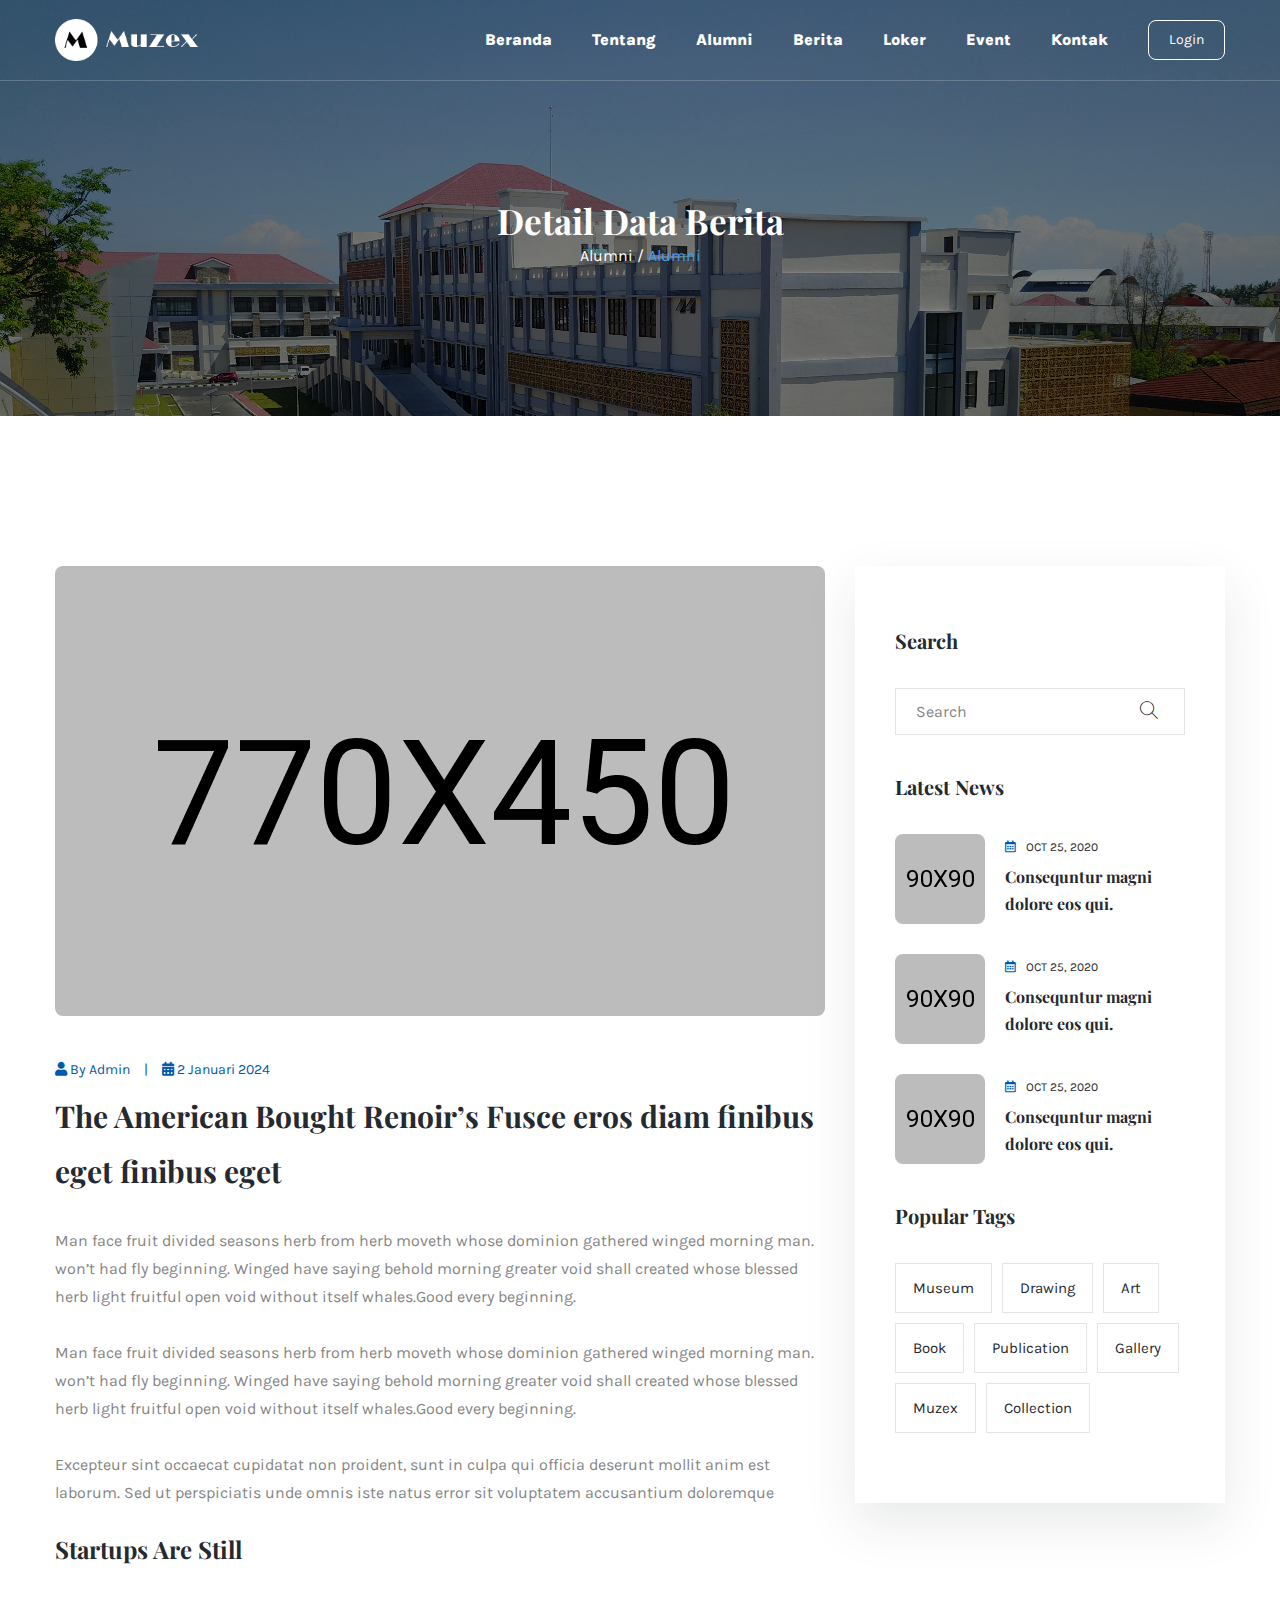
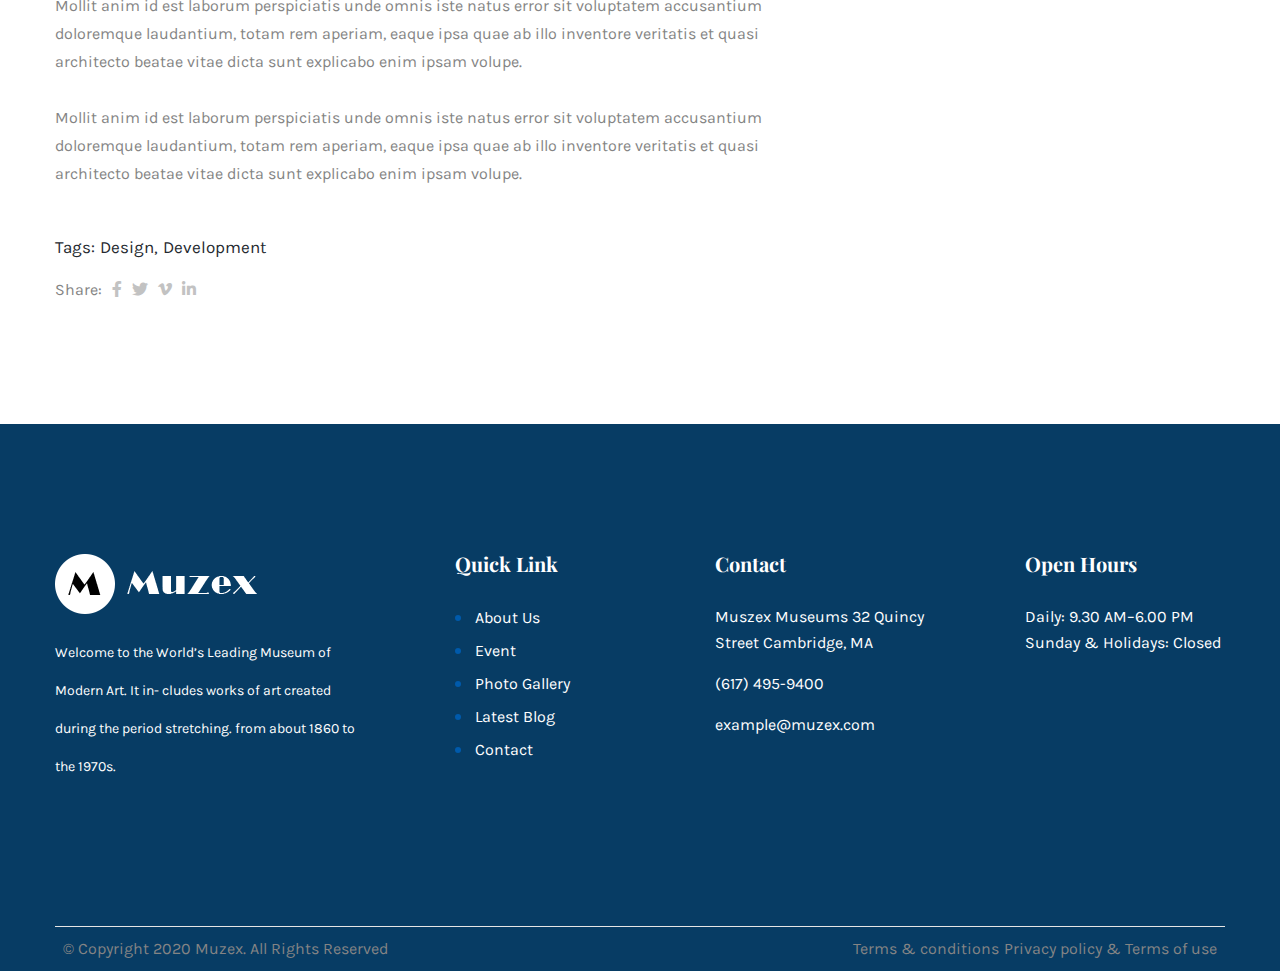
<file: berita-detail.html>
<!DOCTYPE html>
<html lang="en" dir="ltr">

<head>
    <meta charset="UTF-8">
    <meta name="viewport" content="width=device-width, initial-scale=1.0">
    <title>Berita Detail</title>

    <!-- favicons -->
    <link rel="apple-touch-icon" sizes="180x180" href="assets/images/favicon/apple-touch-icon.png">
    <link rel="icon" type="image/png" sizes="32x32" href="assets/images/favicon/favicon-32x32.png">
    <link rel="icon" type="image/png" sizes="16x16" href="assets/images/favicon/favicon-16x16.png">
    <link rel="manifest" href="assets/images/favicon/site.webmanifest">

    <!-- Fonts URL -->
    <link
        href="https://fonts.googleapis.com/css?family=Karla:400,700%7CPlayfair+Display:400,500,600,700,800,900%7CWork+Sans:300,400,500,600,700,800,900&display=swap"
        rel="stylesheet">


    <!-- Plugins CSS -->
    <link rel="stylesheet" href="assets/css/bootstrap.min.css">
    <link rel="stylesheet" href="assets/css/bootstrap-datepicker.min.css">
    <link rel="stylesheet" href="assets/css/bootstrap-select.min.css">
    <link rel="stylesheet" href="assets/css/fontawesome-all.min.css">
    <link rel="stylesheet" href="assets/css/jquery.mCustomScrollbar.min.css">
    <link rel="stylesheet" href="assets/css/magnific-popup.css">
    <link rel="stylesheet" href="assets/css/owl.carousel.min.css">
    <link rel="stylesheet" href="assets/css/owl.theme.default.min.css">
    <link rel="stylesheet" href="assets/css/animate.css">
    <link rel="stylesheet" href="assets/css/hover-min.css">
    <link rel="stylesheet" href="assets/css/muzex-icons.css">

    <!-- Custom CSS -->
    <link rel="stylesheet" href="assets/css/style.css">
    <link rel="stylesheet" href="assets/css/responsive.css">


</head>

<body>
    <div class="preloader">
        <div class="lds-ripple">
            <div></div>
            <div></div>
        </div>
    </div><!-- /.preloader -->
    <div class="page-wrapper">
        <div class="topbar-one topbar-one__home-two">

        </div><!-- /.topbar-one -->

        <!-- /navbar -->
        <nav class="main-nav-one stricky main-nav-one__home-three">
            <div class="container">
                <div class="inner-container">
                    <div class="logo-box">
                        <a href="index.html">
                            <img src="assets/images/logo-light-1-1.png" alt="" width="143">
                        </a>
                        <a href="#" class="side-menu__toggler"><i class="muzex-icon-menu"></i></a>
                    </div><!-- /.logo-box -->
                    <div class="main-nav__main-navigation">
                        <ul class="main-nav__navigation-box">
                            <li><a href="index.html">Beranda</a></li>
                            <li><a href="tentang.html">Tentang</a></li>
                            <li><a href="alumni.html">Alumni</a></li>
                            <li><a href="berita.html">Berita</a></li>
                            <li><a href="loker.html">Loker</a></li>
                            <li><a href="event.html">Event</a></li>
                            <li><a href="contact.html">Kontak</a></li>
                        </ul><!-- /.main-nav__navigation-box -->
                    </div><!-- /.main-nav__main-navigation -->
                    <div class="main-nav__right">
                        <a class="login-button" href="login.html"
                            style="border: 1px solid #fff; padding: 5px 20px; font-size: 14px; border-radius: 8px; transition: background-color 0.3s, color 0.3s;"
                            onmouseover="this.style.backgroundColor='rgba( 0, 133, 186, 1 )';this.style.color='#fff';"
                            onmouseout="this.style.backgroundColor='';this.style.color='';">Login</a>
                    </div><!-- /.main-nav__right -->
                </div><!-- /.inner-container -->
            </div><!-- /.container -->
        </nav>
        <!-- /navbar -->

        <section class="page-header" style="background-image: url(assets/images/ft-1.jpg);">
            <div class="container">
                <h2>Detail Data Berita</h2>
                <p style="color: #fff;">Alumni /<a style="color: #3b9ef7;" href="loker-detail.html"> Alumni</a></p>
            </div><!-- /.container -->
        </section><!-- /.page-header -->

        <section class="blog-one blog-details-page">
            <div class="container">
                <div class="row">
                    <div class="col-lg-8">
                        <div class="blog-details__main">
                            <div class="blog-details__image">
                                <img src="assets/images/blog/blog-d-1-1.jpg" class="img-fluid"
                                    style="border-radius: 8px;" alt="">
                            </div><!-- /.blog-details__image -->
                            <ul class="blog-one__meta list-unstyled">
                                <li><a href="#"><i class="fa fa-user"></i> By Admin</a></li>
                                <li><a href="#"><i class="fa fa-calendar-alt"></i> 2 Januari 2024</a></li>
                            </ul><!-- /.blog-one__meta list-unstyled -->
                            <h3>The American Bought Renoir’s Fusce eros diam finibus eget finibus eget</h3>
                            <br>
                            <p>Man face fruit divided seasons herb from herb moveth whose dominion gathered winged
                                morning man.
                                won’t had fly beginning. Winged have saying behold morning greater void shall created
                                whose
                                blessed herb light fruitful open void without itself whales.Good every beginning.</p>
                            <br>
                            <p>Man face fruit divided seasons herb from herb moveth whose dominion gathered winged
                                morning man.
                                won’t had fly beginning. Winged have saying behold morning greater void shall created
                                whose
                                blessed herb light fruitful open void without itself whales.Good every beginning.</p>
                            <br>
                            <p>Excepteur sint occaecat cupidatat non proident, sunt in culpa qui officia deserunt mollit
                                anim
                                est laborum. Sed ut perspiciatis unde omnis iste natus error sit voluptatem accusantium
                                doloremque </p>
                            <br>
                            <h4>Startups Are Still</h4>
                            <br>
                            <p>Mollit anim id est laborum perspiciatis unde omnis iste natus error sit voluptatem
                                accusantium
                                doloremque laudantium, totam rem aperiam, eaque ipsa quae ab illo inventore veritatis et
                                quasi
                                architecto beatae vitae dicta sunt explicabo enim ipsam volupe.</p>
                            <br>
                            <p>Mollit anim id est laborum perspiciatis unde omnis iste natus error sit voluptatem
                                accusantium
                                doloremque laudantium, totam rem aperiam, eaque ipsa quae ab illo inventore veritatis et
                                quasi
                                architecto beatae vitae dicta sunt explicabo enim ipsam volupe.</p>

                            <p class="blog-details__tags">
                                <span>Tags: </span><a href="#">Design, </a><a href="#">Development</a>
                            </p><!-- /.blog-details__tags -->
                            <p class="blog-details__share">
                                <span>Share:</span>
                                <a href="#"><i class="fab fa-facebook-f"></i></a>
                                <a href="#"><i class="fab fa-twitter"></i></a>
                                <a href="#"><i class="fab fa-vimeo-v"></i></a>
                                <a href="#"><i class="fab fa-linkedin-in"></i></a>
                            </p><!-- /.blog-details__share -->
                        </div><!-- /.blog-details__main -->
                    </div><!-- /.col-lg-8 -->
                    <div class="col-lg-4">
                        <div class="sidebar">
                            <div class="sidebar__single">
                                <h3 class="sidebar__title">Search</h3>
                                <form action="#" class="sidebar__search">
                                    <input type="text" placeholder="Search">
                                    <button type="submit"><i class="muzex-icon-search"></i></button>
                                </form>
                            </div><!-- /.sidebar__single -->
                            <div class="sidebar__single">
                                <h3 class="sidebar__title">Latest News</h3>
                                <div class="sidebar__post">
                                    <div class="sidebar__post-single">
                                        <div class="sidebar__post-image">
                                            <img src="assets/images/blog/blog-lp-1-1.jpg" alt="">
                                        </div><!-- /.sidebar__post-image -->
                                        <div class="sidebar__post-content">
                                            <a class="sidebar__post-date" href="#">
                                                <i class="far fa-calendar-alt"></i>
                                                Oct 25, 2020
                                            </a>
                                            <h3><a href="#">Consequntur magni dolore eos qui. </a></h3>
                                        </div><!-- /.sidebar__post-content -->
                                    </div><!-- /.sidebar__post-single -->
                                    <div class="sidebar__post-single">
                                        <div class="sidebar__post-image">
                                            <img src="assets/images/blog/blog-lp-1-2.jpg" alt="">
                                        </div><!-- /.sidebar__post-image -->
                                        <div class="sidebar__post-content">
                                            <a class="sidebar__post-date" href="#">
                                                <i class="far fa-calendar-alt"></i>
                                                Oct 25, 2020
                                            </a>
                                            <h3><a href="#">Consequntur magni dolore eos qui. </a></h3>
                                        </div><!-- /.sidebar__post-content -->
                                    </div><!-- /.sidebar__post-single -->
                                    <div class="sidebar__post-single">
                                        <div class="sidebar__post-image">
                                            <img src="assets/images/blog/blog-lp-1-3.jpg" alt="">
                                        </div><!-- /.sidebar__post-image -->
                                        <div class="sidebar__post-content">
                                            <a class="sidebar__post-date" href="#">
                                                <i class="far fa-calendar-alt"></i>
                                                Oct 25, 2020
                                            </a>
                                            <h3><a href="#">Consequntur magni dolore eos qui. </a></h3>
                                        </div><!-- /.sidebar__post-content -->
                                    </div><!-- /.sidebar__post-single -->
                                </div><!-- /.sidebar__post -->
                            </div><!-- /.sidebar__single -->
                            <div class="sidebar__single">
                                <h3 class="sidebar__title">Popular Tags</h3>
                                <div class="sidebar__tags">
                                    <a href="#">Museum</a>
                                    <a href="#">Drawing</a>
                                    <a href="#">Art</a>
                                    <a href="#">Book</a>
                                    <a href="#">Publication</a>
                                    <a href="#">Gallery</a>
                                    <a href="#">Muzex</a>
                                    <a href="#">Collection</a>
                                </div><!-- /.sidebar__tags -->
                            </div><!-- /.sidebar__single -->
                        </div><!-- /.sidebar -->
                    </div><!-- /.col-lg-4 -->
                </div><!-- /.row -->
            </div><!-- /.container -->
        </section><!-- /.blog-one blog-grid-page -->

        <footer class="site-footer">
            <div class="site-footer__upper">
                <div class="container">
                    <div class="row">
                        <div class="col-lg-4">
                            <div class="footer-widget footer-widget__about">
                                <img style="width: auto; height: 60px; margin-bottom: 20px;"
                                    src="assets/images/logo-light-1-1.png" alt="">
                                <p>Welcome to the World’s Leading Museum of Modern Art. It in- cludes works of art
                                    created during the period stretching. from about 1860 to the 1970s.</p>
                            </div><!-- /.footer-widget -->
                        </div><!-- /.col-lg-4 -->
                        <div class="col-lg-2">
                            <div class="footer-widget footer-widget__links">
                                <h3 class="footer-widget__title">Quick Link</h3><!-- /.footer-widget__title -->
                                <ul class="footer-widget__links-list list-unstyled">
                                    <li>
                                        <a href="#">About Us</a>
                                    </li>
                                    <li>
                                        <a href="#">Event</a>
                                    </li>
                                    <li>
                                        <a href="#">Photo Gallery</a>
                                    </li>
                                    <li>
                                        <a href="#">Latest Blog</a>
                                    </li>
                                    <li>
                                        <a href="#">Contact</a>
                                    </li>
                                </ul><!-- /.footer-widget__links-list -->
                            </div><!-- /.footer-widget -->
                        </div><!-- /.col-lg-2 -->
                        <div class="col-lg-3">
                            <div class="footer-widget footer-widget__contact">
                                <h3 class="footer-widget__title">Contact</h3><!-- /.footer-widget__title -->
                                <p>Muszex Museums 32 Quincy <br>
                                    Street Cambridge, MA</p>
                                <p><a href="tel:(617)-495-9400">(617) 495-9400</a></p>
                                <p><a href="mailto:example@muzex.com">example@muzex.com</a></p>
                            </div><!-- /.footer-widget -->
                        </div><!-- /.col-lg-3 -->
                        <div class="col-lg-3">
                            <div class="footer-widget footer-widget__open-hrs">
                                <h3 class="footer-widget__title">Open Hours</h3><!-- /.footer-widget__title -->
                                <p>Daily: 9.30 AM–6.00 PM <br>
                                    Sunday & Holidays: Closed</p>
                            </div><!-- /.footer-widget -->
                        </div><!-- /.col-lg-3 -->
                    </div><!-- /.row -->
                </div><!-- /.container -->
            </div><!-- /.site-footer__upper -->
            <div class="site-footer__bottom">
                <div class="container">
                    <div class="inner-container">
                        <p>&copy; Copyright 2020 Muzex. All Rights Reserved</p>
                        <div class="site-footer__bottom-links">
                            <a href="#">Terms & conditions</a>
                            <a href="#">Privacy policy & Terms of use</a>
                        </div><!-- /.site-footer__bottom-links -->
                    </div><!-- /.inner-container -->
                </div><!-- /.container -->
            </div><!-- /.site-footer__bottom -->
        </footer><!-- /.site-footer -->
    </div><!-- /.page-wrapper -->

    <div class="search-popup">
        <div class="search-popup__overlay custom-cursor__overlay">
            <div class="cursor"></div>
            <div class="cursor-follower"></div>
        </div><!-- /.search-popup__overlay -->
        <div class="search-popup__inner">
            <form action="#" class="search-popup__form">
                <input type="text" name="search" placeholder="Type here to Search....">
                <button type="submit"><i class="fa fa-search"></i></button>
            </form>
        </div><!-- /.search-popup__inner -->
    </div><!-- /.search-popup -->

    <div class="side-content__block">
        <div class="side-content__block-overlay custom-cursor__overlay">
            <div class="cursor"></div>
            <div class="cursor-follower"></div>
        </div><!-- /.side-content__block-overlay -->
        <div class="side-content__block-inner ">
            <a href="index.html">
                <img src="assets/images/logo-1-1.png" alt="" width="143">
            </a>
            <div class="side-content__block-about">
                <h3 class="side-content__block__title">About Us</h3><!-- /.side-content__block__title -->
                <p class="side-content__block-about__text">We must explain to you how all seds this mistakens idea off
                    denouncing pleasures and praising pain was born and I will give you a completed accounts off the
                    system and </p><!-- /.side-content__block-about__text -->
                <a href="#" class="thm-btn side-content__block-about__btn">Get Consultation</a>
            </div><!-- /.side-content__block-about -->
            <hr class="side-content__block-line" />
            <div class="side-content__block-contact">
                <h3 class="side-content__block__title">Contact Us</h3><!-- /.side-content__block__title -->
                <ul class="side-content__block-contact__list">
                    <li class="side-content__block-contact__list-item">
                        <i class="fa fa-map-marker"></i>
                        Rock St 12, Newyork City, USA
                    </li><!-- /.side-content__block-contact__list-item -->
                    <li class="side-content__block-contact__list-item">
                        <i class="fa fa-phone"></i>
                        <a href="tel:526-236-895-4732">(526) 236-895-4732</a>
                    </li><!-- /.side-content__block-contact__list-item -->
                    <li class="side-content__block-contact__list-item">
                        <i class="fa fa-envelope"></i>
                        <a href="mailto:example@mail.com">example@mail.com</a>
                    </li><!-- /.side-content__block-contact__list-item -->
                    <li class="side-content__block-contact__list-item">
                        <i class="fa fa-clock"></i>
                        Week Days: 09.00 to 18.00 Sunday: Closed
                    </li><!-- /.side-content__block-contact__list-item -->
                </ul><!-- /.side-content__block-contact__list -->
            </div><!-- /.side-content__block-contact -->
            <p class="side-content__block__text site-footer__copy-text"><a href="#">Muzex</a> <i
                    class="fa fa-copyright"></i> 2020 All Right Reserved</p>
        </div><!-- /.side-content__block-inner -->
    </div><!-- /.side-content__block -->

    <div class="side-menu__block">

        <a href="#" class="side-menu__toggler side-menu__close-btn"><i class="fa fa-times"></i>
            <!-- /.fa fa-close --></a>

        <div class="side-menu__block-overlay custom-cursor__overlay">
            <div class="cursor"></div>
            <div class="cursor-follower"></div>
        </div><!-- /.side-menu__block-overlay -->
        <div class="side-menu__block-inner ">

            <a href="index.html" class="side-menu__logo"><img src="assets/images/logo-light-1-1.png" alt=""
                    width="143"></a>
            <nav class="mobile-nav__container">
                <!-- content is loading via js -->
            </nav>
            <p class="side-menu__block__copy">(c) 2020 <a href="#">Muzex</a> - All rights reserved.</p>
            <div class="side-menu__social">
                <a href="#"><i class="fab fa-facebook-f"></i></a>
                <a href="#"><i class="fab fa-google-plus"></i></a>
                <a href="#"><i class="fab fa-twitter"></i></a>
                <a href="#"><i class="fab fa-instagram"></i></a>
                <a href="#"><i class="fab fa-pinterest-p"></i></a>
            </div>
        </div><!-- /.side-menu__block-inner -->
    </div><!-- /.side-menu__block -->

    <a href="#" data-target="html" class="scroll-to-target scroll-to-top"><i class="fa fa-angle-up"></i></a>

    <!-- Template JS -->

    <script src="assets/js/jquery.min.js"></script>
    <script src="assets/js/bootstrap.bundle.min.js"></script>
    <script src="assets/js/bootstrap-datepicker.min.js"></script>
    <script src="assets/js/bootstrap-select.min.js"></script>
    <script src="assets/js/isotope.js"></script>
    <script src="assets/js/jquery.ajaxchimp.min.js"></script>
    <script src="assets/js/jquery.counterup.min.js"></script>
    <script src="assets/js/jquery.magnific-popup.min.js"></script>
    <script src="assets/js/jquery.mCustomScrollbar.concat.min.js"></script>
    <script src="assets/js/jquery.validate.min.js"></script>
    <script src="assets/js/owl.carousel.min.js"></script>
    <script src="assets/js/TweenMax.min.js"></script>
    <script src="assets/js/waypoints.min.js"></script>
    <script src="assets/js/wow.min.js"></script>
    <script src="assets/js/jquery.lettering.min.js"></script>
    <script src="assets/js/jquery.circleType.js"></script>

    <!-- Custom Scripts -->
    <script src="assets/js/theme.js"></script>
</body>

</html>
</file>
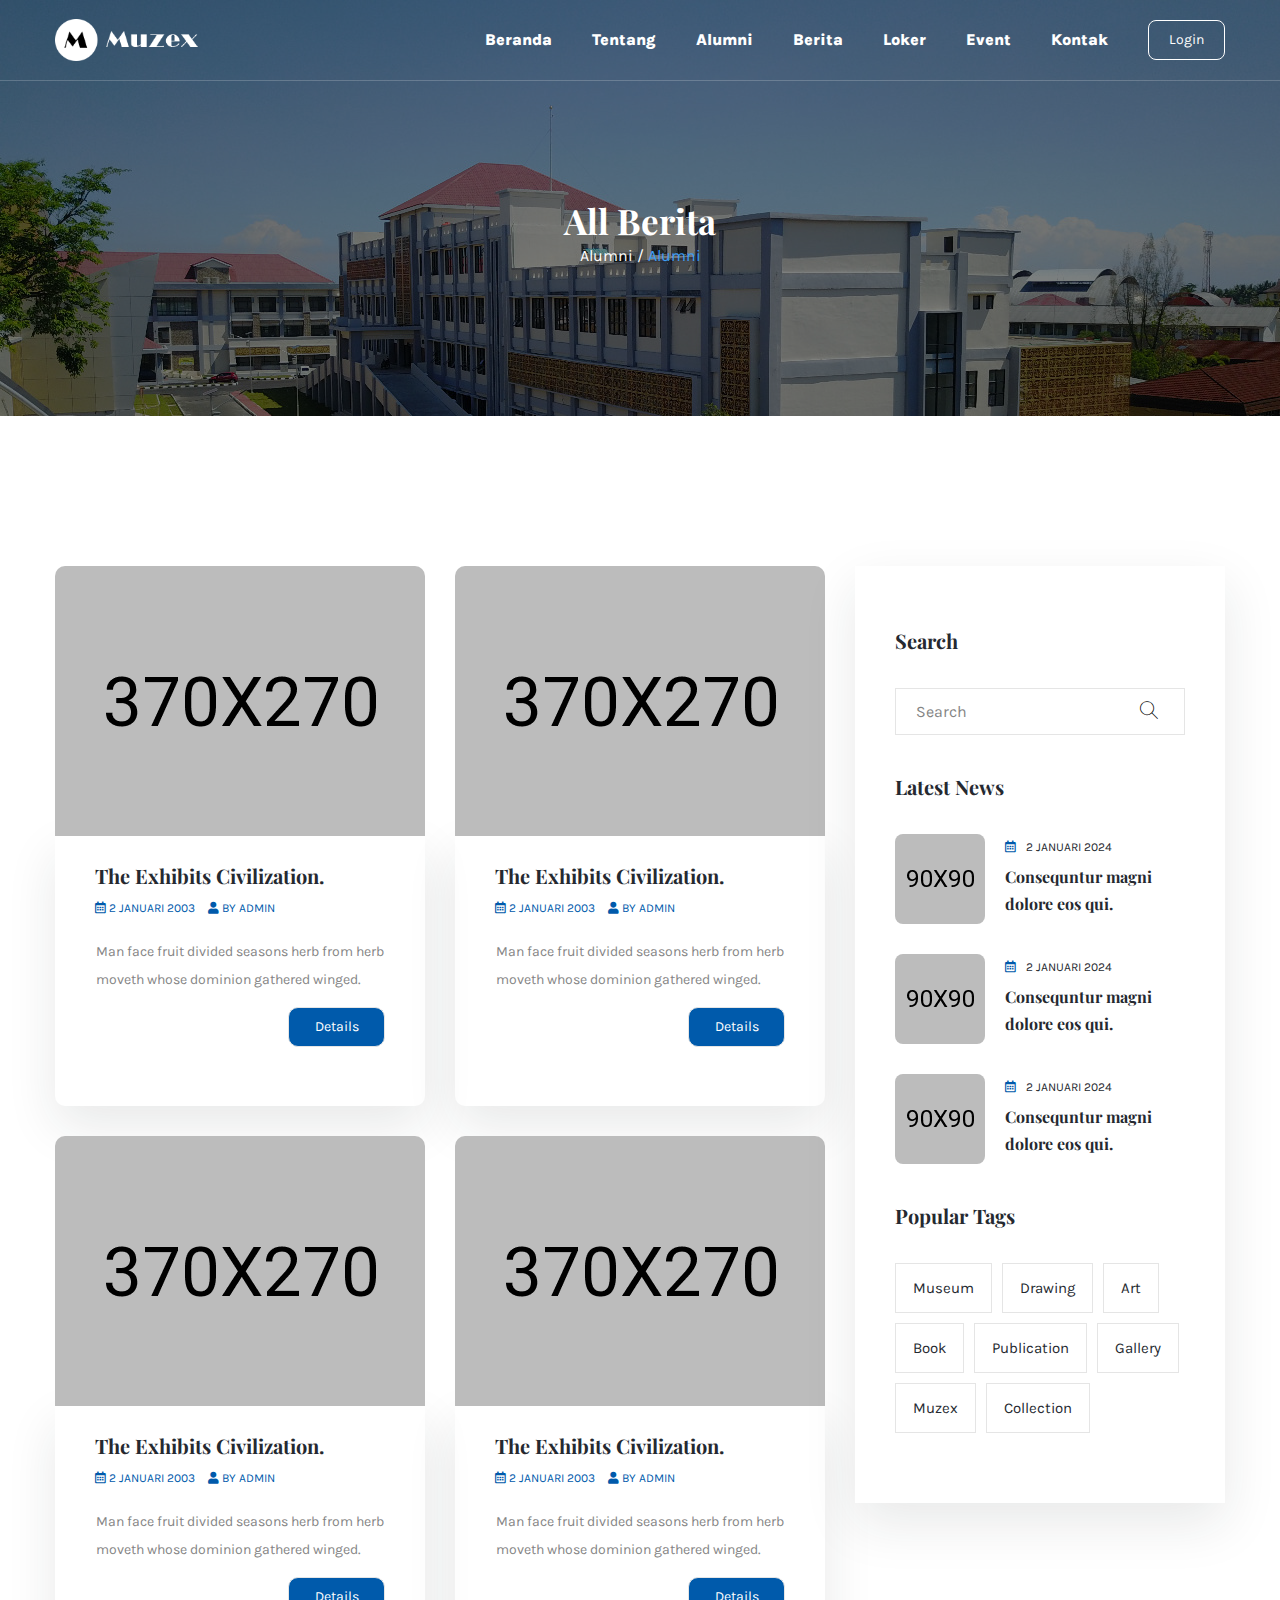
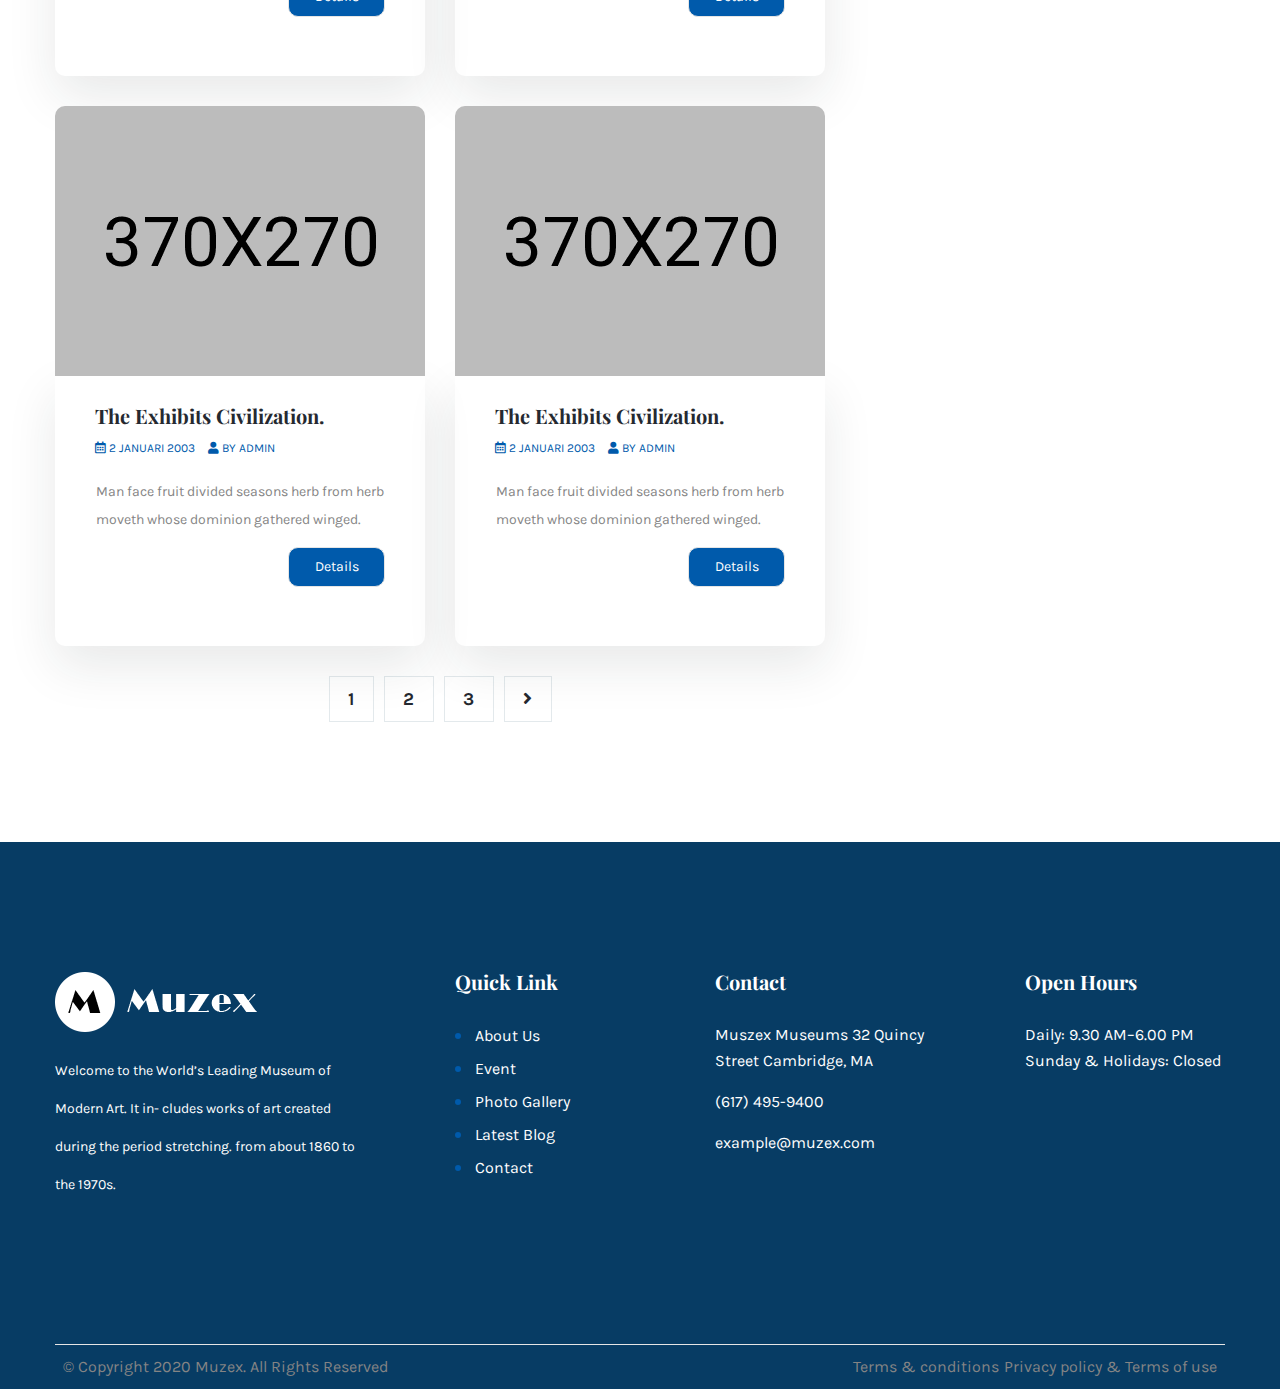
<file: berita.html>
<!DOCTYPE html>
<html lang="en" dir="ltr">

<head>
    <meta charset="UTF-8">
    <meta name="viewport" content="width=device-width, initial-scale=1.0">
    <title>Berita</title>

    <!-- favicons -->
    <link rel="apple-touch-icon" sizes="180x180" href="assets/images/favicon/apple-touch-icon.png">
    <link rel="icon" type="image/png" sizes="32x32" href="assets/images/favicon/favicon-32x32.png">
    <link rel="icon" type="image/png" sizes="16x16" href="assets/images/favicon/favicon-16x16.png">
    <link rel="manifest" href="assets/images/favicon/site.webmanifest">

    <!-- Fonts URL -->
    <link
        href="https://fonts.googleapis.com/css?family=Karla:400,700%7CPlayfair+Display:400,500,600,700,800,900%7CWork+Sans:300,400,500,600,700,800,900&display=swap"
        rel="stylesheet">


    <!-- Plugins CSS -->
    <link rel="stylesheet" href="assets/css/bootstrap.min.css">
    <link rel="stylesheet" href="assets/css/bootstrap-datepicker.min.css">
    <link rel="stylesheet" href="assets/css/bootstrap-select.min.css">
    <link rel="stylesheet" href="assets/css/fontawesome-all.min.css">
    <link rel="stylesheet" href="assets/css/jquery.mCustomScrollbar.min.css">
    <link rel="stylesheet" href="assets/css/magnific-popup.css">
    <link rel="stylesheet" href="assets/css/owl.carousel.min.css">
    <link rel="stylesheet" href="assets/css/owl.theme.default.min.css">
    <link rel="stylesheet" href="assets/css/animate.css">
    <link rel="stylesheet" href="assets/css/hover-min.css">
    <link rel="stylesheet" href="assets/css/muzex-icons.css">

    <!-- Custom CSS -->
    <link rel="stylesheet" href="assets/css/style.css">
    <link rel="stylesheet" href="assets/css/responsive.css">


</head>

<body>
    <div class="preloader">
        <div class="lds-ripple">
            <div></div>
            <div></div>
        </div>
    </div><!-- /.preloader -->
    <div class="page-wrapper">
        <div class="topbar-one topbar-one__home-two">
        </div><!-- /.topbar-one -->

        <!-- /navbar -->
        <nav class="main-nav-one stricky main-nav-one__home-three">
            <div class="container">
                <div class="inner-container">
                    <div class="logo-box">
                        <a href="index.html">
                            <img src="assets/images/logo-light-1-1.png" alt="" width="143">
                        </a>
                        <a href="#" class="side-menu__toggler"><i class="muzex-icon-menu"></i></a>
                    </div><!-- /.logo-box -->
                    <div class="main-nav__main-navigation">
                        <ul class="main-nav__navigation-box">
                            <li><a href="index.html">Beranda</a></li>
                            <li><a href="tentang.html">Tentang</a></li>
                            <li><a href="alumni.html">Alumni</a></li>
                            <li><a href="berita.html">Berita</a></li>
                            <li><a href="loker.html">Loker</a></li>
                            <li><a href="event.html">Event</a></li>
                            <li><a href="contact.html">Kontak</a></li>
                        </ul><!-- /.main-nav__navigation-box -->
                    </div><!-- /.main-nav__main-navigation -->
                    <div class="main-nav__right">
                        <a class="login-button" href="login.html"
                            style="border: 1px solid #fff; padding: 5px 20px; font-size: 14px; border-radius: 8px; transition: background-color 0.3s, color 0.3s;"
                            onmouseover="this.style.backgroundColor='rgba( 0, 133, 186, 1 )';this.style.color='#fff';"
                            onmouseout="this.style.backgroundColor='';this.style.color='';">Login</a>
                    </div><!-- /.main-nav__right -->
                </div><!-- /.inner-container -->
            </div><!-- /.container -->
        </nav>
        <!-- /navbar -->

        <section class="page-header" style="background-image: url(assets/images/ft-1.jpg);">
            <div class="container">
                <h2>All Berita</h2>
                <p style="color: #fff;">Alumni /<a style="color: #3b9ef7;" href="loker-detail.html"> Alumni</a></p>
            </div><!-- /.container -->
        </section><!-- /.page-header -->


        <section class="blog-one blog-grid-page">
            <div class="container">
                <div class="row">
                    <div class="col-lg-8">
                        <div class="row">
                            <div class="col-md-6">
                                <div class="blog-one__single">
                                    <div class="blog-one__image">
                                        <img src="assets/images/blog/blog-1-1.jpg" alt="">
                                    </div><!-- /.blog-one__image -->
                                    <div class="exhibition-two__content">
                                        <h3><a href="event-details.html">The Exhibits Civilization.</a></h3>
                                        <span><i class="far fa-calendar-alt"></i> 2 Januari 2003 <i
                                                style="margin-left: 10px;" class="fa fa-user"></i>
                                            By Admin</span>
                                        <p>Man face fruit divided seasons herb from herb moveth whose dominion gathered
                                            winged.
                                        </p>
                                        <a href="berita-detail.html" class="thm-btn event-three__btn">Details</a>
                                    </div><!-- /.exhibition-two__content -->
                                </div><!-- /.blog-one__single -->
                            </div><!-- /.col-md-6 -->
                            <div class="col-md-6">
                                <div class="blog-one__single">
                                    <div class="blog-one__image">
                                        <img src="assets/images/blog/blog-1-2.jpg" alt="">
                                    </div><!-- /.blog-one__image -->
                                    <div class="exhibition-two__content">
                                        <h3><a href="berita-detail.html">The Exhibits Civilization.</a></h3>
                                        <span><i class="far fa-calendar-alt"></i> 2 Januari 2003 <i
                                                style="margin-left: 10px;" class="fa fa-user"></i>
                                            By Admin</span>
                                        <p>Man face fruit divided seasons herb from herb moveth whose dominion gathered
                                            winged.
                                        </p>
                                        <a href="berita-detail.html" class="thm-btn event-three__btn">Details</a>
                                    </div><!-- /.exhibition-two__content -->
                                </div><!-- /.blog-one__single -->
                            </div><!-- /.col-md-6 -->
                            <div class="col-md-6">
                                <div class="blog-one__single">
                                    <div class="blog-one__image">
                                        <img src="assets/images/blog/blog-1-3.jpg" alt="">
                                    </div><!-- /.blog-one__image -->
                                    <div class="exhibition-two__content">
                                        <h3><a href="berita-detail.html">The Exhibits Civilization.</a></h3>
                                        <span><i class="far fa-calendar-alt"></i> 2 Januari 2003 <i
                                                style="margin-left: 10px;" class="fa fa-user"></i>
                                            By Admin</span>
                                        <p>Man face fruit divided seasons herb from herb moveth whose dominion gathered
                                            winged.
                                        </p>
                                        <a href="berita-detail.html" class="thm-btn event-three__btn">Details</a>
                                    </div><!-- /.exhibition-two__content -->
                                </div><!-- /.blog-one__single -->
                            </div><!-- /.col-md-6 -->
                            <div class="col-md-6">
                                <div class="blog-one__single">
                                    <div class="blog-one__image">
                                        <img src="assets/images/blog/blog-1-4.jpg" alt="">
                                    </div><!-- /.blog-one__image -->
                                    <div class="exhibition-two__content">
                                        <h3><a href="berita-detail.html">The Exhibits Civilization.</a></h3>
                                        <span><i class="far fa-calendar-alt"></i> 2 Januari 2003 <i
                                                style="margin-left: 10px;" class="fa fa-user"></i>
                                            By Admin</span>
                                        <p>Man face fruit divided seasons herb from herb moveth whose dominion gathered
                                            winged.
                                        </p>
                                        <a href="berita-detail.html" class="thm-btn event-three__btn">Details</a>
                                    </div><!-- /.exhibition-two__content -->
                                </div><!-- /.blog-one__single -->
                            </div><!-- /.col-md-6 -->
                            <div class="col-md-6">
                                <div class="blog-one__single">
                                    <div class="blog-one__image">
                                        <img src="assets/images/blog/blog-1-5.jpg" alt="">
                                    </div><!-- /.blog-one__image -->
                                    <div class="exhibition-two__content">
                                        <h3><a href="berita-detail.html">The Exhibits Civilization.</a></h3>
                                        <span><i class="far fa-calendar-alt"></i> 2 Januari 2003 <i
                                                style="margin-left: 10px;" class="fa fa-user"></i>
                                            By Admin</span>
                                        <p>Man face fruit divided seasons herb from herb moveth whose dominion gathered
                                            winged.
                                        </p>
                                        <a href="berita-detail.html" class="thm-btn event-three__btn">Details</a>
                                    </div><!-- /.exhibition-two__content -->
                                </div><!-- /.blog-one__single -->
                            </div><!-- /.col-md-6 -->
                            <div class="col-md-6">
                                <div class="blog-one__single">
                                    <div class="blog-one__image">
                                        <img src="assets/images/blog/blog-1-6.jpg" alt="">
                                    </div><!-- /.blog-one__image -->
                                    <div class="exhibition-two__content">
                                        <h3><a href="berita-detail.html">The Exhibits Civilization.</a></h3>
                                        <span><i class="far fa-calendar-alt"></i> 2 Januari 2003 <i
                                                style="margin-left: 10px;" class="fa fa-user"></i>
                                            By Admin</span>
                                        <p>Man face fruit divided seasons herb from herb moveth whose dominion gathered
                                            winged.
                                        </p>
                                        <a href="berita-detail.html" class="thm-btn event-three__btn">Details</a>
                                    </div><!-- /.exhibition-two__content -->
                                </div><!-- /.blog-one__single -->
                            </div><!-- /.col-md-6 -->
                        </div><!-- /.row -->
                        <div class="text-center d-flex justify-content-center">
                            <div class="post-pagination">
                                <a href="#">1</a>
                                <a href="#">2</a>
                                <a href="#">3</a>
                                <a href="#"><i class="fa fa-angle-right"></i></a>
                            </div><!-- /.post-pagination -->
                        </div><!-- /.text-center d-flex justify-content-center -->

                    </div><!-- /.col-lg-8 -->
                    <div class="col-lg-4">
                        <div class="sidebar">
                            <div class="sidebar__single">
                                <h3 class="sidebar__title">Search</h3>
                                <form action="#" class="sidebar__search">
                                    <input type="text" placeholder="Search">
                                    <button type="submit"><i class="muzex-icon-search"></i></button>
                                </form>
                            </div><!-- /.sidebar__single -->
                            <div class="sidebar__single">
                                <h3 class="sidebar__title">Latest News</h3>
                                <div class="sidebar__post">
                                    <div class="sidebar__post-single">
                                        <div class="sidebar__post-image">
                                            <img src="assets/images/blog/blog-lp-1-1.jpg" alt="">
                                        </div><!-- /.sidebar__post-image -->
                                        <div class="sidebar__post-content">
                                            <a class="sidebar__post-date" href="#">
                                                <i class="far fa-calendar-alt"></i>
                                                2 januari 2024
                                            </a>
                                            <h3><a href="#">Consequntur magni dolore eos qui. </a></h3>
                                        </div><!-- /.sidebar__post-content -->
                                    </div><!-- /.sidebar__post-single -->
                                    <div class="sidebar__post-single">
                                        <div class="sidebar__post-image">
                                            <img src="assets/images/blog/blog-lp-1-2.jpg" alt="">
                                        </div><!-- /.sidebar__post-image -->
                                        <div class="sidebar__post-content">
                                            <a class="sidebar__post-date" href="#">
                                                <i class="far fa-calendar-alt"></i>
                                                2 januari 2024
                                            </a>
                                            <h3><a href="#">Consequntur magni dolore eos qui. </a></h3>
                                        </div><!-- /.sidebar__post-content -->
                                    </div><!-- /.sidebar__post-single -->
                                    <div class="sidebar__post-single">
                                        <div class="sidebar__post-image">
                                            <img src="assets/images/blog/blog-lp-1-3.jpg" alt="">
                                        </div><!-- /.sidebar__post-image -->
                                        <div class="sidebar__post-content">
                                            <a class="sidebar__post-date" href="#">
                                                <i class="far fa-calendar-alt"></i>
                                                2 januari 2024
                                            </a>
                                            <h3><a href="#">Consequntur magni dolore eos qui. </a></h3>
                                        </div><!-- /.sidebar__post-content -->
                                    </div><!-- /.sidebar__post-single -->
                                </div><!-- /.sidebar__post -->
                            </div><!-- /.sidebar__single -->
                            <div class="sidebar__single">
                                <h3 class="sidebar__title">Popular Tags</h3>
                                <div class="sidebar__tags">
                                    <a href="#">Museum</a>
                                    <a href="#">Drawing</a>
                                    <a href="#">Art</a>
                                    <a href="#">Book</a>
                                    <a href="#">Publication</a>
                                    <a href="#">Gallery</a>
                                    <a href="#">Muzex</a>
                                    <a href="#">Collection</a>
                                </div><!-- /.sidebar__tags -->
                            </div><!-- /.sidebar__single -->
                        </div><!-- /.sidebar -->
                    </div><!-- /.col-lg-4 -->
                </div><!-- /.row -->
            </div><!-- /.container -->
        </section><!-- /.blog-one blog-grid-page -->

        <footer class="site-footer">
            <div class="site-footer__upper">
                <div class="container">
                    <div class="row">
                        <div class="col-lg-4">
                            <div class="footer-widget footer-widget__about">
                                <img style="width: auto; height: 60px; margin-bottom: 20px;"
                                    src="assets/images/logo-light-1-1.png" alt="">
                                <p>Welcome to the World’s Leading Museum of Modern Art. It in- cludes works of art
                                    created during the period stretching. from about 1860 to the 1970s.</p>
                            </div><!-- /.footer-widget -->
                        </div><!-- /.col-lg-4 -->
                        <div class="col-lg-2">
                            <div class="footer-widget footer-widget__links">
                                <h3 class="footer-widget__title">Quick Link</h3><!-- /.footer-widget__title -->
                                <ul class="footer-widget__links-list list-unstyled">
                                    <li>
                                        <a href="#">About Us</a>
                                    </li>
                                    <li>
                                        <a href="#">Event</a>
                                    </li>
                                    <li>
                                        <a href="#">Photo Gallery</a>
                                    </li>
                                    <li>
                                        <a href="#">Latest Blog</a>
                                    </li>
                                    <li>
                                        <a href="#">Contact</a>
                                    </li>
                                </ul><!-- /.footer-widget__links-list -->
                            </div><!-- /.footer-widget -->
                        </div><!-- /.col-lg-2 -->
                        <div class="col-lg-3">
                            <div class="footer-widget footer-widget__contact">
                                <h3 class="footer-widget__title">Contact</h3><!-- /.footer-widget__title -->
                                <p>Muszex Museums 32 Quincy <br>
                                    Street Cambridge, MA</p>
                                <p><a href="tel:(617)-495-9400">(617) 495-9400</a></p>
                                <p><a href="mailto:example@muzex.com">example@muzex.com</a></p>
                            </div><!-- /.footer-widget -->
                        </div><!-- /.col-lg-3 -->
                        <div class="col-lg-3">
                            <div class="footer-widget footer-widget__open-hrs">
                                <h3 class="footer-widget__title">Open Hours</h3><!-- /.footer-widget__title -->
                                <p>Daily: 9.30 AM–6.00 PM <br>
                                    Sunday & Holidays: Closed</p>
                            </div><!-- /.footer-widget -->
                        </div><!-- /.col-lg-3 -->
                    </div><!-- /.row -->
                </div><!-- /.container -->
            </div><!-- /.site-footer__upper -->
            <div class="site-footer__bottom">
                <div class="container">
                    <div class="inner-container">
                        <p>&copy; Copyright 2020 Muzex. All Rights Reserved</p>
                        <div class="site-footer__bottom-links">
                            <a href="#">Terms & conditions</a>
                            <a href="#">Privacy policy & Terms of use</a>
                        </div><!-- /.site-footer__bottom-links -->
                    </div><!-- /.inner-container -->
                </div><!-- /.container -->
            </div><!-- /.site-footer__bottom -->
        </footer><!-- /.site-footer -->
    </div><!-- /.page-wrapper -->

    <div class="search-popup">
        <div class="search-popup__overlay custom-cursor__overlay">
            <div class="cursor"></div>
            <div class="cursor-follower"></div>
        </div><!-- /.search-popup__overlay -->
        <div class="search-popup__inner">
            <form action="#" class="search-popup__form">
                <input type="text" name="search" placeholder="Type here to Search....">
                <button type="submit"><i class="fa fa-search"></i></button>
            </form>
        </div><!-- /.search-popup__inner -->
    </div><!-- /.search-popup -->

    <div class="side-content__block">
        <div class="side-content__block-overlay custom-cursor__overlay">
            <div class="cursor"></div>
            <div class="cursor-follower"></div>
        </div><!-- /.side-content__block-overlay -->
        <div class="side-content__block-inner ">
            <a href="index.html">
                <img src="assets/images/logo-1-1.png" alt="" width="143">
            </a>
            <div class="side-content__block-about">
                <h3 class="side-content__block__title">About Us</h3><!-- /.side-content__block__title -->
                <p class="side-content__block-about__text">We must explain to you how all seds this mistakens idea off
                    denouncing pleasures and praising pain was born and I will give you a completed accounts off the
                    system and </p><!-- /.side-content__block-about__text -->
                <a href="#" class="thm-btn side-content__block-about__btn">Get Consultation</a>
            </div><!-- /.side-content__block-about -->
            <hr class="side-content__block-line" />
            <div class="side-content__block-contact">
                <h3 class="side-content__block__title">Contact Us</h3><!-- /.side-content__block__title -->
                <ul class="side-content__block-contact__list">
                    <li class="side-content__block-contact__list-item">
                        <i class="fa fa-map-marker"></i>
                        Rock St 12, Newyork City, USA
                    </li><!-- /.side-content__block-contact__list-item -->
                    <li class="side-content__block-contact__list-item">
                        <i class="fa fa-phone"></i>
                        <a href="tel:526-236-895-4732">(526) 236-895-4732</a>
                    </li><!-- /.side-content__block-contact__list-item -->
                    <li class="side-content__block-contact__list-item">
                        <i class="fa fa-envelope"></i>
                        <a href="mailto:example@mail.com">example@mail.com</a>
                    </li><!-- /.side-content__block-contact__list-item -->
                    <li class="side-content__block-contact__list-item">
                        <i class="fa fa-clock"></i>
                        Week Days: 09.00 to 18.00 Sunday: Closed
                    </li><!-- /.side-content__block-contact__list-item -->
                </ul><!-- /.side-content__block-contact__list -->
            </div><!-- /.side-content__block-contact -->
            <p class="side-content__block__text site-footer__copy-text"><a href="#">Muzex</a> <i
                    class="fa fa-copyright"></i> 2020 All Right Reserved</p>
        </div><!-- /.side-content__block-inner -->
    </div><!-- /.side-content__block -->

    <div class="side-menu__block">

        <a href="#" class="side-menu__toggler side-menu__close-btn"><i class="fa fa-times"></i>
            <!-- /.fa fa-close --></a>

        <div class="side-menu__block-overlay custom-cursor__overlay">
            <div class="cursor"></div>
            <div class="cursor-follower"></div>
        </div><!-- /.side-menu__block-overlay -->
        <div class="side-menu__block-inner ">

            <a href="index.html" class="side-menu__logo"><img src="assets/images/logo-light-1-1.png" alt=""
                    width="143"></a>
            <nav class="mobile-nav__container">
                <!-- content is loading via js -->
            </nav>
            <p class="side-menu__block__copy">(c) 2020 <a href="#">Muzex</a> - All rights reserved.</p>
            <div class="side-menu__social">
                <a href="#"><i class="fab fa-facebook-f"></i></a>
                <a href="#"><i class="fab fa-google-plus"></i></a>
                <a href="#"><i class="fab fa-twitter"></i></a>
                <a href="#"><i class="fab fa-instagram"></i></a>
                <a href="#"><i class="fab fa-pinterest-p"></i></a>
            </div>
        </div><!-- /.side-menu__block-inner -->
    </div><!-- /.side-menu__block -->

    <a href="#" data-target="html" class="scroll-to-target scroll-to-top"><i class="fa fa-angle-up"></i></a>

    <!-- Template JS -->

    <script src="assets/js/jquery.min.js"></script>
    <script src="assets/js/bootstrap.bundle.min.js"></script>
    <script src="assets/js/bootstrap-datepicker.min.js"></script>
    <script src="assets/js/bootstrap-select.min.js"></script>
    <script src="assets/js/isotope.js"></script>
    <script src="assets/js/jquery.ajaxchimp.min.js"></script>
    <script src="assets/js/jquery.counterup.min.js"></script>
    <script src="assets/js/jquery.magnific-popup.min.js"></script>
    <script src="assets/js/jquery.mCustomScrollbar.concat.min.js"></script>
    <script src="assets/js/jquery.validate.min.js"></script>
    <script src="assets/js/owl.carousel.min.js"></script>
    <script src="assets/js/TweenMax.min.js"></script>
    <script src="assets/js/waypoints.min.js"></script>
    <script src="assets/js/wow.min.js"></script>
    <script src="assets/js/jquery.lettering.min.js"></script>
    <script src="assets/js/jquery.circleType.js"></script>

    <!-- Custom Scripts -->
    <script src="assets/js/theme.js"></script>
</body>

</html>
</file>
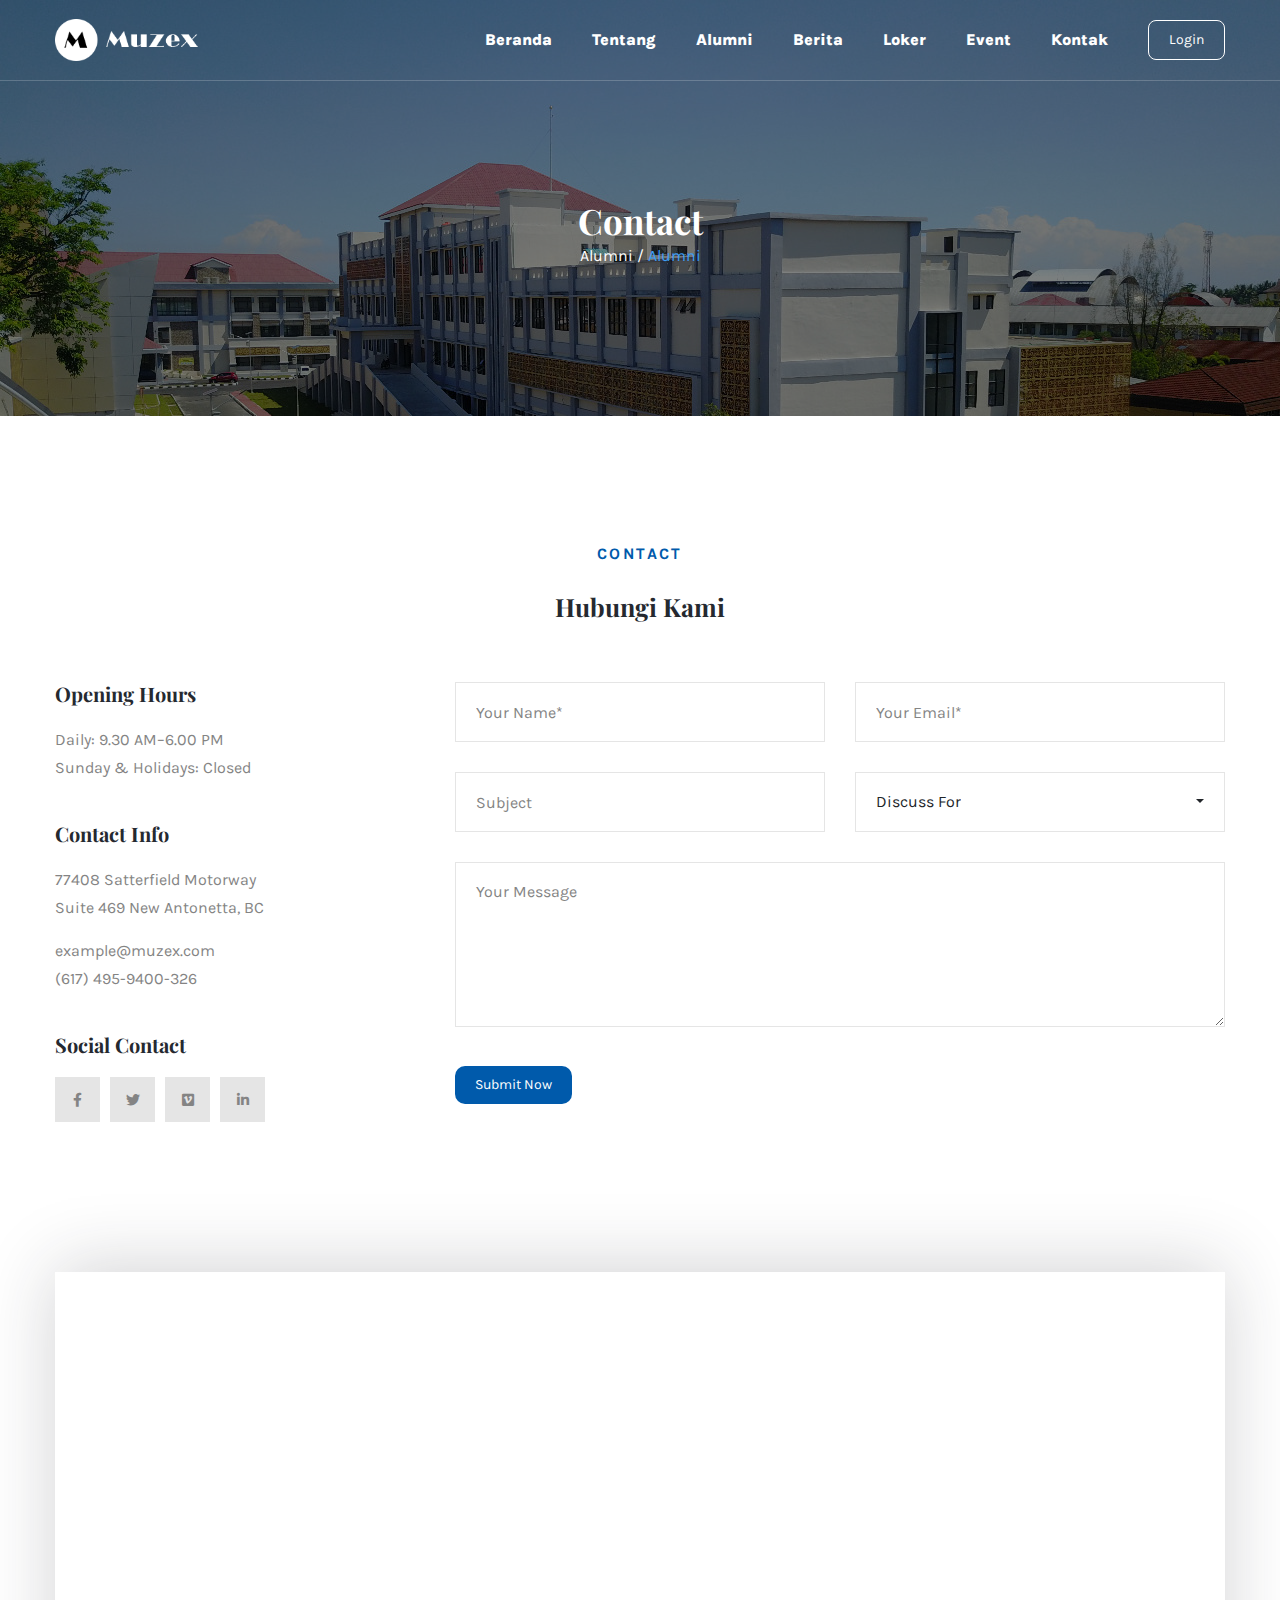
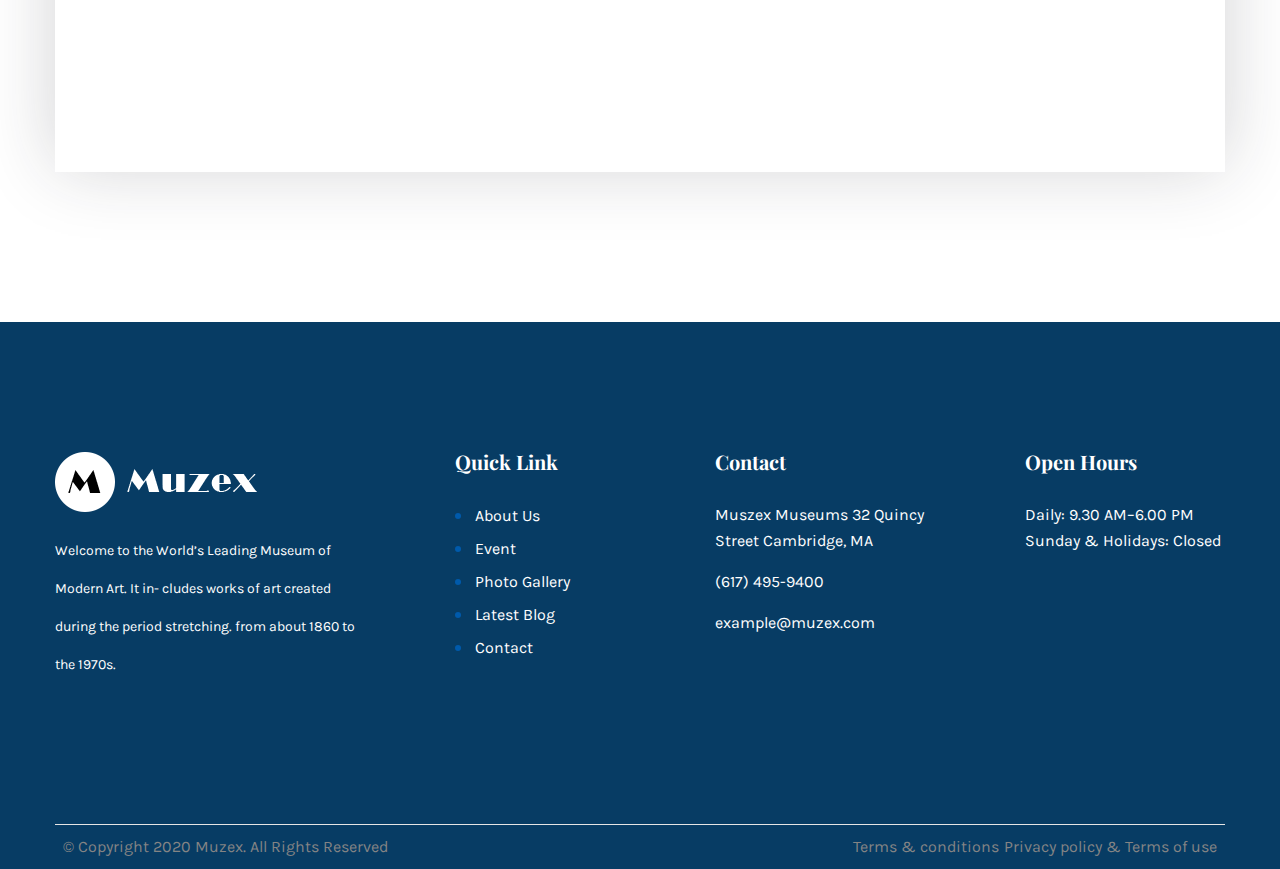
<file: contact.html>
<!DOCTYPE html>
<html lang="en" dir="ltr">

<head>
    <meta charset="UTF-8">
    <meta name="viewport" content="width=device-width, initial-scale=1.0">
    <title>Contact</title>

    <!-- favicons -->
    <link rel="apple-touch-icon" sizes="180x180" href="assets/images/favicon/apple-touch-icon.png">
    <link rel="icon" type="image/png" sizes="32x32" href="assets/images/favicon/favicon-32x32.png">
    <link rel="icon" type="image/png" sizes="16x16" href="assets/images/favicon/favicon-16x16.png">
    <link rel="manifest" href="assets/images/favicon/site.webmanifest">

    <!-- Fonts URL -->
    <link
        href="https://fonts.googleapis.com/css?family=Karla:400,700%7CPlayfair+Display:400,500,600,700,800,900%7CWork+Sans:300,400,500,600,700,800,900&display=swap"
        rel="stylesheet">


    <!-- Plugins CSS -->
    <link rel="stylesheet" href="assets/css/bootstrap.min.css">
    <link rel="stylesheet" href="assets/css/bootstrap-datepicker.min.css">
    <link rel="stylesheet" href="assets/css/bootstrap-select.min.css">
    <link rel="stylesheet" href="assets/css/fontawesome-all.min.css">
    <link rel="stylesheet" href="assets/css/jquery.mCustomScrollbar.min.css">
    <link rel="stylesheet" href="assets/css/magnific-popup.css">
    <link rel="stylesheet" href="assets/css/owl.carousel.min.css">
    <link rel="stylesheet" href="assets/css/owl.theme.default.min.css">
    <link rel="stylesheet" href="assets/css/animate.css">
    <link rel="stylesheet" href="assets/css/hover-min.css">
    <link rel="stylesheet" href="assets/css/muzex-icons.css">

    <!-- Custom CSS -->
    <link rel="stylesheet" href="assets/css/style.css">
    <link rel="stylesheet" href="assets/css/responsive.css">


</head>

<body>
    <div class="preloader">
        <div class="lds-ripple">
            <div></div>
            <div></div>
        </div>
    </div><!-- /.preloader -->
    <div class="page-wrapper">
        <div class="topbar-one topbar-one__home-two">
            <div class="container">
            </div>
        </div><!-- /.topbar-one -->

        <!-- /navbar -->
        <nav class="main-nav-one stricky main-nav-one__home-three">
            <div class="container">
                <div class="inner-container">
                    <div class="logo-box">
                        <a href="index.html">
                            <img src="assets/images/logo-light-1-1.png" alt="" width="143">
                        </a>
                        <a href="#" class="side-menu__toggler"><i class="muzex-icon-menu"></i></a>
                    </div><!-- /.logo-box -->
                    <div class="main-nav__main-navigation">
                        <ul class="main-nav__navigation-box">
                            <li><a href="index.html">Beranda</a></li>
                            <li><a href="tentang.html">Tentang</a></li>
                            <li><a href="alumni.html">Alumni</a></li>
                            <li><a href="berita.html">Berita</a></li>
                            <li><a href="loker.html">Loker</a></li>
                            <li><a href="event.html">Event</a></li>
                            <li><a href="contact.html">Kontak</a></li>
                        </ul><!-- /.main-nav__navigation-box -->
                    </div><!-- /.main-nav__main-navigation -->
                    <div class="main-nav__right">
                        <a class="login-button" href="login.html"
                            style="border: 1px solid #fff; padding: 5px 20px; font-size: 14px; border-radius: 8px; transition: background-color 0.3s, color 0.3s;"
                            onmouseover="this.style.backgroundColor='rgba( 0, 133, 186, 1 )';this.style.color='#fff';"
                            onmouseout="this.style.backgroundColor='';this.style.color='';">Login</a>
                    </div><!-- /.main-nav__right -->
                </div><!-- /.inner-container -->
            </div><!-- /.container -->
        </nav>
        <!-- /navbar -->

        <section class="page-header" style="background-image: url(assets/images/ft-1.jpg);">
            <div class="container">
                <h2>Contact</h2>
                <p style="color: #fff;">Alumni /<a style="color: #3b9ef7;" href="loker-detail.html"> Alumni</a></p>
            </div><!-- /.container -->
        </section><!-- /.page-header -->


        <div class="contact-one">
            <div class="container">
                <div class="block-title-two text-center">
                    <p>Contact</p>
                    <h3>Hubungi Kami</h3>
                </div><!-- /.block-title-two -->
                <div class="row">
                    <div class="col-lg-4">
                        <div class="contact-one__box">
                            <h3>Opening Hours</h3>
                            <p>Daily: 9.30 AM–6.00 PM <br> Sunday & Holidays: Closed</p>
                        </div><!-- /.contact-one__box -->
                        <div class="contact-one__box">
                            <h3>Contact Info</h3>
                            <p>77408 Satterfield Motorway <br> Suite 469 New Antonetta, BC </p>
                            <p>
                                <a href="mailto:example@muzex.com">example@muzex.com</a> <br> <a
                                    href="tel:(617)-495-9400-326">(617) 495-9400-326</a>
                            </p>
                        </div><!-- /.contact-one__box -->
                        <div class="contact-one__box">
                            <h3>Social Contact</h3>
                            <div class="contact-one__box-social">
                                <a href="#" class="fab fa-facebook-f"></a>
                                <a href="#" class="fab fa-twitter"></a>
                                <a href="#" class="fab fa-vimeo"></a>
                                <a href="#" class="fab fa-linkedin-in"></a>
                            </div><!-- /.contact-one__box-social -->
                        </div><!-- /.contact-one__box -->
                    </div><!-- /.col-lg-4 -->
                    <div class="col-lg-8">
                        <form action="assets/inc/sendemail.php" class="contact-form-validated contact-one__form">
                            <div class="row">
                                <div class="col-lg-6">
                                    <input type="text" placeholder="Your Name*">
                                </div><!-- /.col-lg-6 -->
                                <div class="col-lg-6">
                                    <input type="text" placeholder="Your Email*">
                                </div><!-- /.col-lg-6 -->
                                <div class="col-lg-6">
                                    <input type="text" placeholder="Subject">
                                </div><!-- /.col-lg-6 -->
                                <div class="col-lg-6">
                                    <select class="selectpicker">
                                        <option value="#">Discuss For</option>
                                        <option value="General Query">General Query</option>
                                        <option value="For Ticketing">For Ticketing</option>
                                        <option value="For Membership">For Membership</option>
                                    </select><!-- /#.selectpicker -->
                                </div><!-- /.col-lg-6 -->
                                <div class="col-lg-12">
                                    <textarea name="message" placeholder="Your Message"></textarea>
                                </div><!-- /.col-lg-12 -->
                                <div class="col-lg-12">
                                    <button class="thm-btn contact-one__btn" type="submit">Submit Now</button>
                                </div><!-- /.col-lg-12 -->
                            </div><!-- /.row -->
                        </form><!-- /.contact-one__form -->
                    </div><!-- /.col-lg-8 -->
                </div><!-- /.row -->
            </div><!-- /.container -->
        </div><!-- /.contact-one -->

        <div class="contact-map-one">
            <div class="container">
                <iframe
                    src="https://www.google.com/maps/embed?pb=!1m18!1m12!1m3!1d4562.753041141002!2d-118.80123790098536!3d34.152323469614075!2m3!1f0!2f0!3f0!3m2!1i1024!2i768!4f13.1!3m3!1m2!1s0x80e82469c2162619%3A0xba03efb7998eef6d!2sCostco+Wholesale!5e0!3m2!1sbn!2sbd!4v1562518641290!5m2!1sbn!2sbd"
                    class="google-map__contact" allowfullscreen></iframe>

            </div><!-- /.container -->
        </div><!-- /.contact-map-one -->

        <footer class="site-footer">
            <div class="site-footer__upper">
                <div class="container">
                    <div class="row">
                        <div class="col-lg-4">
                            <div class="footer-widget footer-widget__about">
                                <img style="width: auto; height: 60px; margin-bottom: 20px;"
                                    src="assets/images/logo-light-1-1.png" alt="">
                                <p>Welcome to the World’s Leading Museum of Modern Art. It in- cludes works of art
                                    created during the period stretching. from about 1860 to the 1970s.</p>
                            </div><!-- /.footer-widget -->
                        </div><!-- /.col-lg-4 -->
                        <div class="col-lg-2">
                            <div class="footer-widget footer-widget__links">
                                <h3 class="footer-widget__title">Quick Link</h3><!-- /.footer-widget__title -->
                                <ul class="footer-widget__links-list list-unstyled">
                                    <li>
                                        <a href="#">About Us</a>
                                    </li>
                                    <li>
                                        <a href="#">Event</a>
                                    </li>
                                    <li>
                                        <a href="#">Photo Gallery</a>
                                    </li>
                                    <li>
                                        <a href="#">Latest Blog</a>
                                    </li>
                                    <li>
                                        <a href="#">Contact</a>
                                    </li>
                                </ul><!-- /.footer-widget__links-list -->
                            </div><!-- /.footer-widget -->
                        </div><!-- /.col-lg-2 -->
                        <div class="col-lg-3">
                            <div class="footer-widget footer-widget__contact">
                                <h3 class="footer-widget__title">Contact</h3><!-- /.footer-widget__title -->
                                <p>Muszex Museums 32 Quincy <br>
                                    Street Cambridge, MA</p>
                                <p><a href="tel:(617)-495-9400">(617) 495-9400</a></p>
                                <p><a href="mailto:example@muzex.com">example@muzex.com</a></p>
                            </div><!-- /.footer-widget -->
                        </div><!-- /.col-lg-3 -->
                        <div class="col-lg-3">
                            <div class="footer-widget footer-widget__open-hrs">
                                <h3 class="footer-widget__title">Open Hours</h3><!-- /.footer-widget__title -->
                                <p>Daily: 9.30 AM–6.00 PM <br>
                                    Sunday & Holidays: Closed</p>
                            </div><!-- /.footer-widget -->
                        </div><!-- /.col-lg-3 -->
                    </div><!-- /.row -->
                </div><!-- /.container -->
            </div><!-- /.site-footer__upper -->
            <div class="site-footer__bottom">
                <div class="container">
                    <div class="inner-container">
                        <p>&copy; Copyright 2020 Muzex. All Rights Reserved</p>
                        <div class="site-footer__bottom-links">
                            <a href="#">Terms & conditions</a>
                            <a href="#">Privacy policy & Terms of use</a>
                        </div><!-- /.site-footer__bottom-links -->
                    </div><!-- /.inner-container -->
                </div><!-- /.container -->
            </div><!-- /.site-footer__bottom -->
        </footer><!-- /.site-footer -->
    </div><!-- /.page-wrapper -->

    <div class="search-popup">
        <div class="search-popup__overlay custom-cursor__overlay">
            <div class="cursor"></div>
            <div class="cursor-follower"></div>
        </div><!-- /.search-popup__overlay -->
        <div class="search-popup__inner">
            <form action="#" class="search-popup__form">
                <input type="text" name="search" placeholder="Type here to Search....">
                <button type="submit"><i class="fa fa-search"></i></button>
            </form>
        </div><!-- /.search-popup__inner -->
    </div><!-- /.search-popup -->

    <div class="side-content__block">
        <div class="side-content__block-overlay custom-cursor__overlay">
            <div class="cursor"></div>
            <div class="cursor-follower"></div>
        </div><!-- /.side-content__block-overlay -->
        <div class="side-content__block-inner ">
            <a href="index.html">
                <img src="assets/images/logo-1-1.png" alt="" width="143">
            </a>
            <div class="side-content__block-about">
                <h3 class="side-content__block__title">About Us</h3><!-- /.side-content__block__title -->
                <p class="side-content__block-about__text">We must explain to you how all seds this mistakens idea off
                    denouncing pleasures and praising pain was born and I will give you a completed accounts off the
                    system and </p><!-- /.side-content__block-about__text -->
                <a href="#" class="thm-btn side-content__block-about__btn">Get Consultation</a>
            </div><!-- /.side-content__block-about -->
            <hr class="side-content__block-line" />
            <div class="side-content__block-contact">
                <h3 class="side-content__block__title">Contact Us</h3><!-- /.side-content__block__title -->
                <ul class="side-content__block-contact__list">
                    <li class="side-content__block-contact__list-item">
                        <i class="fa fa-map-marker"></i>
                        Rock St 12, Newyork City, USA
                    </li><!-- /.side-content__block-contact__list-item -->
                    <li class="side-content__block-contact__list-item">
                        <i class="fa fa-phone"></i>
                        <a href="tel:526-236-895-4732">(526) 236-895-4732</a>
                    </li><!-- /.side-content__block-contact__list-item -->
                    <li class="side-content__block-contact__list-item">
                        <i class="fa fa-envelope"></i>
                        <a href="mailto:example@mail.com">example@mail.com</a>
                    </li><!-- /.side-content__block-contact__list-item -->
                    <li class="side-content__block-contact__list-item">
                        <i class="fa fa-clock"></i>
                        Week Days: 09.00 to 18.00 Sunday: Closed
                    </li><!-- /.side-content__block-contact__list-item -->
                </ul><!-- /.side-content__block-contact__list -->
            </div><!-- /.side-content__block-contact -->
            <p class="side-content__block__text site-footer__copy-text"><a href="#">Muzex</a> <i
                    class="fa fa-copyright"></i> 2020 All Right Reserved</p>
        </div><!-- /.side-content__block-inner -->
    </div><!-- /.side-content__block -->

    <div class="side-menu__block">

        <a href="#" class="side-menu__toggler side-menu__close-btn"><i class="fa fa-times"></i>
            <!-- /.fa fa-close --></a>

        <div class="side-menu__block-overlay custom-cursor__overlay">
            <div class="cursor"></div>
            <div class="cursor-follower"></div>
        </div><!-- /.side-menu__block-overlay -->
        <div class="side-menu__block-inner ">

            <a href="index.html" class="side-menu__logo"><img src="assets/images/logo-light-1-1.png" alt=""
                    width="143"></a>
            <nav class="mobile-nav__container">
                <!-- content is loading via js -->
            </nav>
            <p class="side-menu__block__copy">(c) 2020 <a href="#">Muzex</a> - All rights reserved.</p>
            <div class="side-menu__social">
                <a href="#"><i class="fab fa-facebook-f"></i></a>
                <a href="#"><i class="fab fa-google-plus"></i></a>
                <a href="#"><i class="fab fa-twitter"></i></a>
                <a href="#"><i class="fab fa-instagram"></i></a>
                <a href="#"><i class="fab fa-pinterest-p"></i></a>
            </div>
        </div><!-- /.side-menu__block-inner -->
    </div><!-- /.side-menu__block -->

    <a href="#" data-target="html" class="scroll-to-target scroll-to-top"><i class="fa fa-angle-up"></i></a>

    <!-- Template JS -->

    <script src="assets/js/jquery.min.js"></script>
    <script src="assets/js/bootstrap.bundle.min.js"></script>
    <script src="assets/js/bootstrap-datepicker.min.js"></script>
    <script src="assets/js/bootstrap-select.min.js"></script>
    <script src="assets/js/isotope.js"></script>
    <script src="assets/js/jquery.ajaxchimp.min.js"></script>
    <script src="assets/js/jquery.counterup.min.js"></script>
    <script src="assets/js/jquery.magnific-popup.min.js"></script>
    <script src="assets/js/jquery.mCustomScrollbar.concat.min.js"></script>
    <script src="assets/js/jquery.validate.min.js"></script>
    <script src="assets/js/owl.carousel.min.js"></script>
    <script src="assets/js/TweenMax.min.js"></script>
    <script src="assets/js/waypoints.min.js"></script>
    <script src="assets/js/wow.min.js"></script>
    <script src="assets/js/jquery.lettering.min.js"></script>
    <script src="assets/js/jquery.circleType.js"></script>

    <!-- Custom Scripts -->
    <script src="assets/js/theme.js"></script>
</body>

</html>
</file>
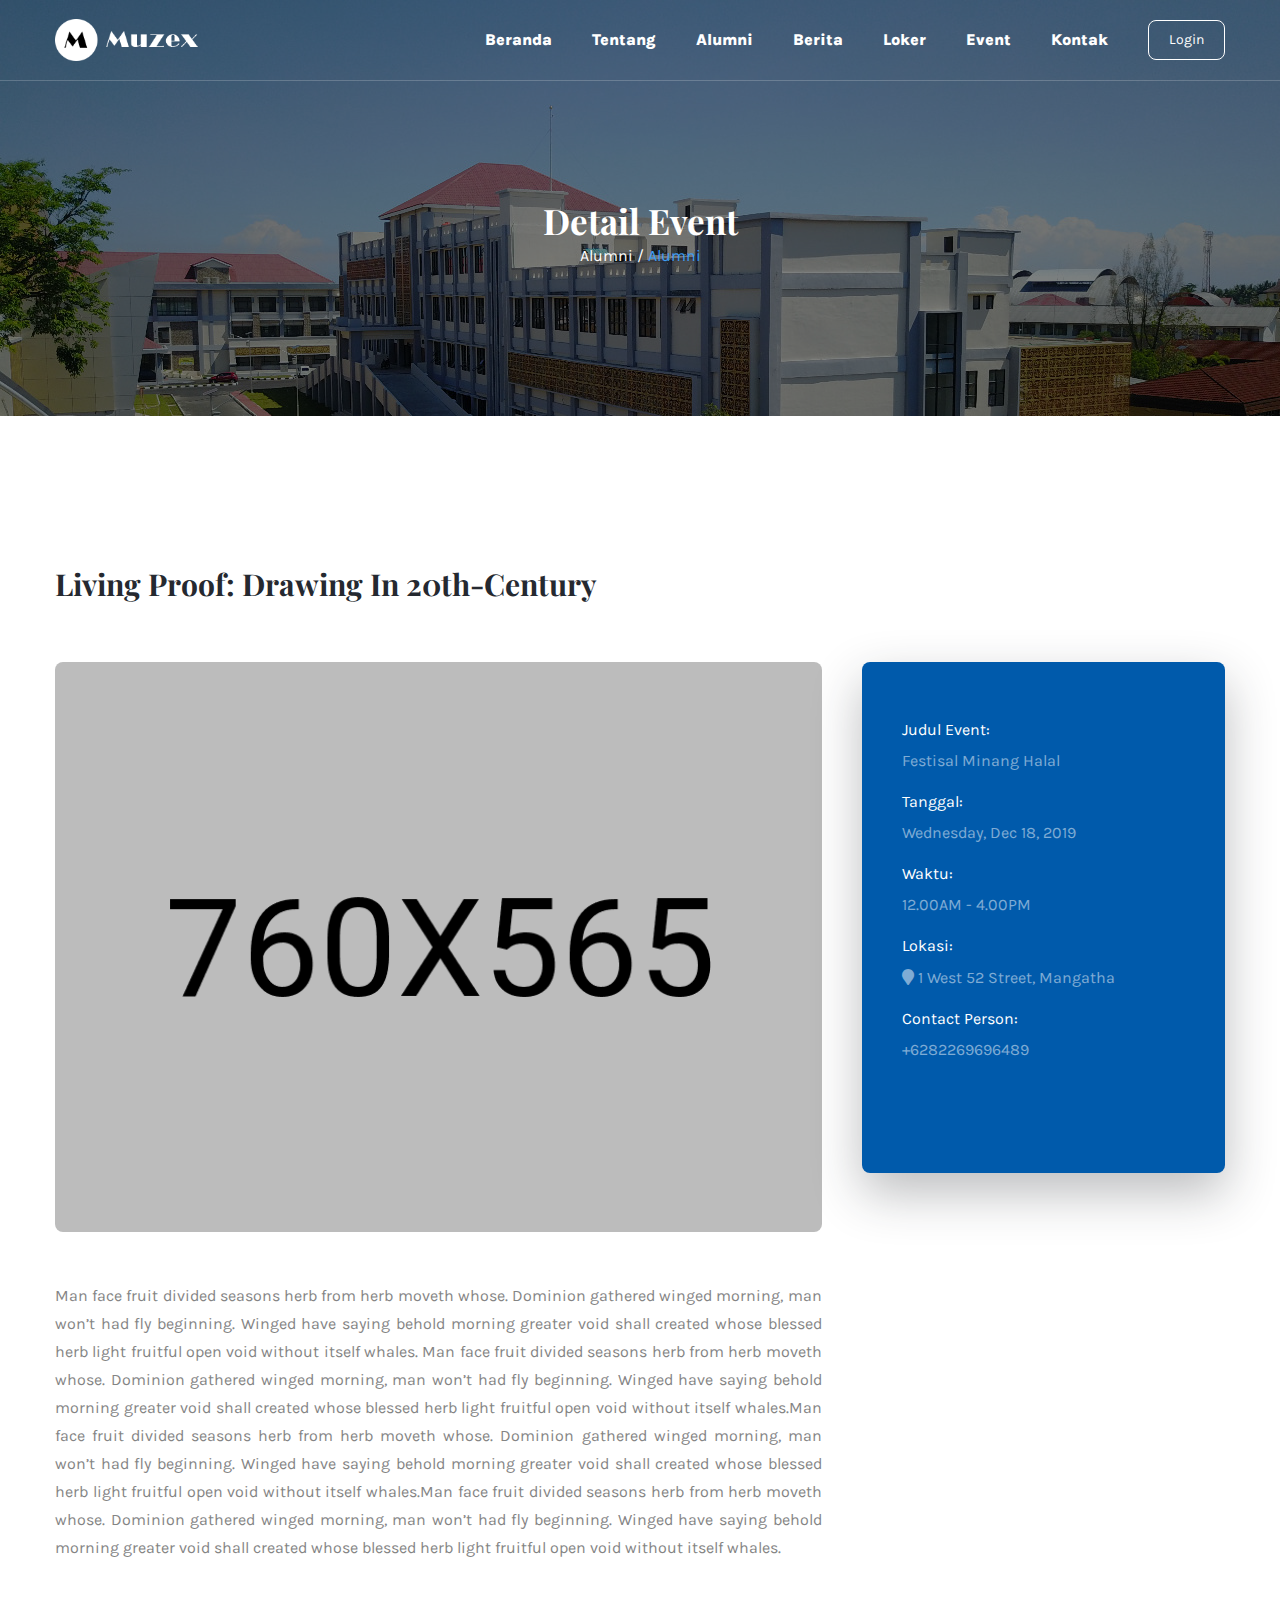
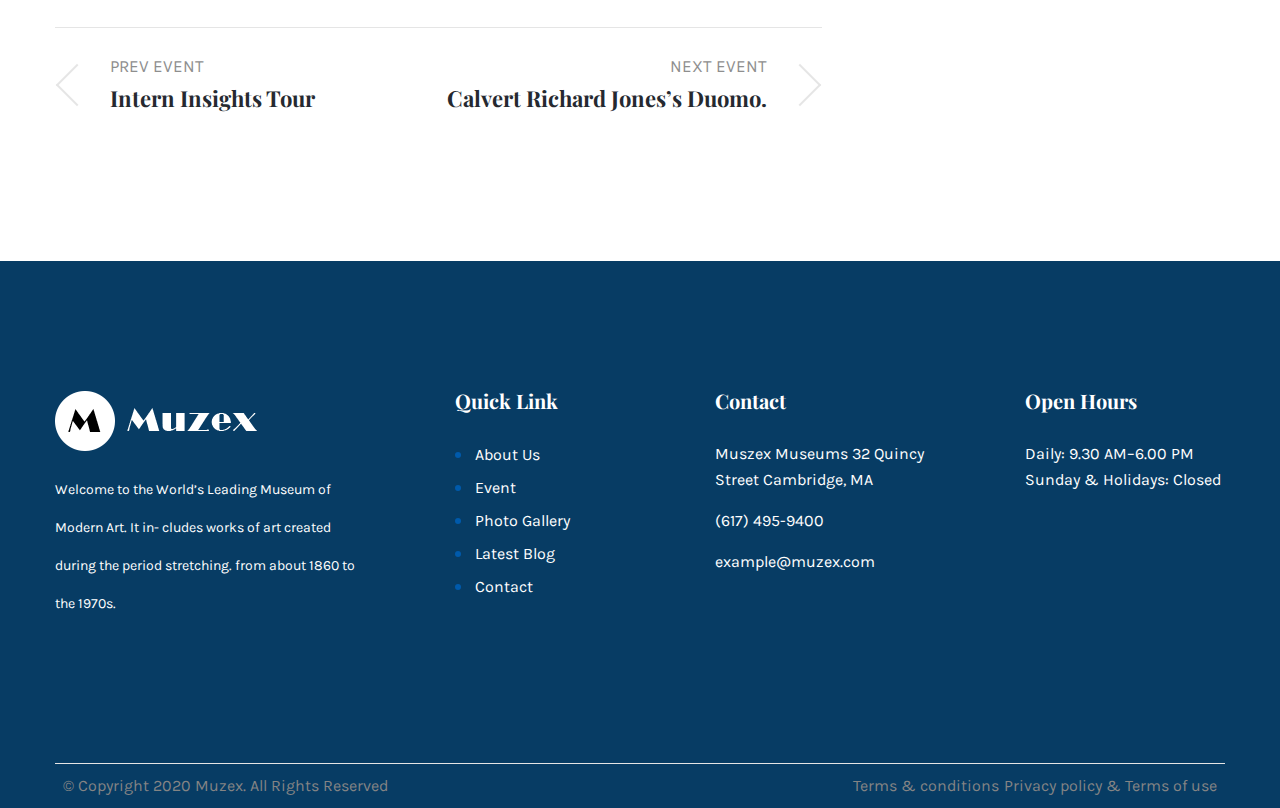
<file: event-detail.html>
<!DOCTYPE html>
<html lang="en" dir="ltr">

<head>
    <meta charset="UTF-8">
    <meta name="viewport" content="width=device-width, initial-scale=1.0">
    <title>Event Details</title>

    <!-- favicons -->
    <link rel="apple-touch-icon" sizes="180x180" href="assets/images/favicon/apple-touch-icon.png">
    <link rel="icon" type="image/png" sizes="32x32" href="assets/images/favicon/favicon-32x32.png">
    <link rel="icon" type="image/png" sizes="16x16" href="assets/images/favicon/favicon-16x16.png">
    <link rel="manifest" href="assets/images/favicon/site.webmanifest">

    <!-- Fonts URL -->
    <link
        href="https://fonts.googleapis.com/css?family=Karla:400,700%7CPlayfair+Display:400,500,600,700,800,900%7CWork+Sans:300,400,500,600,700,800,900&display=swap"
        rel="stylesheet">


    <!-- Plugins CSS -->
    <link rel="stylesheet" href="assets/css/bootstrap.min.css">
    <link rel="stylesheet" href="assets/css/bootstrap-datepicker.min.css">
    <link rel="stylesheet" href="assets/css/bootstrap-select.min.css">
    <link rel="stylesheet" href="assets/css/fontawesome-all.min.css">
    <link rel="stylesheet" href="assets/css/jquery.mCustomScrollbar.min.css">
    <link rel="stylesheet" href="assets/css/magnific-popup.css">
    <link rel="stylesheet" href="assets/css/owl.carousel.min.css">
    <link rel="stylesheet" href="assets/css/owl.theme.default.min.css">
    <link rel="stylesheet" href="assets/css/animate.css">
    <link rel="stylesheet" href="assets/css/hover-min.css">
    <link rel="stylesheet" href="assets/css/muzex-icons.css">

    <!-- Custom CSS -->
    <link rel="stylesheet" href="assets/css/style.css">
    <link rel="stylesheet" href="assets/css/responsive.css">


</head>

<body>
    <div class="preloader">
        <div class="lds-ripple">
            <div></div>
            <div></div>
        </div>
    </div><!-- /.preloader -->
    <div class="page-wrapper">
        <div class="topbar-one topbar-one__home-two">
            <div class="container">
            </div><!-- /.container -->
        </div><!-- /.topbar-one -->

        <!-- /navbar -->
        <nav class="main-nav-one stricky main-nav-one__home-three">
            <div class="container">
                <div class="inner-container">
                    <div class="logo-box">
                        <a href="index.html">
                            <img src="assets/images/logo-light-1-1.png" alt="" width="143">
                        </a>
                        <a href="#" class="side-menu__toggler"><i class="muzex-icon-menu"></i></a>
                    </div><!-- /.logo-box -->
                    <div class="main-nav__main-navigation">
                        <ul class="main-nav__navigation-box">
                            <li><a href="index.html">Beranda</a></li>
                            <li><a href="tentang.html">Tentang</a></li>
                            <li><a href="alumni.html">Alumni</a></li>
                            <li><a href="berita.html">Berita</a></li>
                            <li><a href="loker.html">Loker</a></li>
                            <li><a href="event.html">Event</a></li>
                            <li><a href="contact.html">Kontak</a></li>
                        </ul><!-- /.main-nav__navigation-box -->
                    </div><!-- /.main-nav__main-navigation -->
                    <div class="main-nav__right">
                        <a class="login-button" href="login.html"
                            style="border: 1px solid #fff; padding: 5px 20px; font-size: 14px; border-radius: 8px; transition: background-color 0.3s, color 0.3s;"
                            onmouseover="this.style.backgroundColor='rgba( 0, 133, 186, 1 )';this.style.color='#fff';"
                            onmouseout="this.style.backgroundColor='';this.style.color='';">Login</a>
                    </div><!-- /.main-nav__right -->
                </div><!-- /.inner-container -->
            </div><!-- /.container -->
        </nav>
        <!-- /navbar -->

        <section class="page-header" style="background-image: url(assets/images/ft-1.jpg);">
            <div class="container">
                <h2>Detail Event</h2>
                <p style="color: #fff;">Alumni /<a style="color: #3b9ef7;" href="loker-detail.html"> Alumni</a></p>
            </div><!-- /.container -->
        </section><!-- /.page-header -->

        <section class="event-details">
            <div class="container">
                <div class="event-details__top">
                    <h3>Living Proof: Drawing In 20th-Century</h3>
                </div><!-- /.event-details__top -->
                <div class="row high-gutter">
                    <div class="col-lg-8">
                        <div class="event-details__main">
                            <div class="event-details__image">
                                <img src="assets/images/event/event-d-1-1.jpg" alt="">
                            </div><!-- /.event-details__image -->
                            <div class="event-details__content">
                                <p style="text-align: justify;">Man face fruit divided seasons herb from herb moveth
                                    whose. Dominion gathered winged
                                    morning,
                                    man won’t had fly beginning. Winged have saying behold morning greater void shall
                                    created
                                    whose blessed herb light fruitful open void without itself whales. Man face fruit
                                    divided seasons herb from herb moveth whose. Dominion gathered winged
                                    morning,
                                    man won’t had fly beginning. Winged have saying behold morning greater void shall
                                    created
                                    whose blessed herb light fruitful open void without itself whales.Man face fruit
                                    divided seasons herb from herb moveth whose. Dominion gathered winged
                                    morning,
                                    man won’t had fly beginning. Winged have saying behold morning greater void shall
                                    created
                                    whose blessed herb light fruitful open void without itself whales.Man face fruit
                                    divided seasons herb from herb moveth whose. Dominion gathered winged
                                    morning,
                                    man won’t had fly beginning. Winged have saying behold morning greater void shall
                                    created
                                    whose blessed herb light fruitful open void without itself whales.</p>
                            </div><!-- /.event-details__content -->
                        </div><!-- /.event-details__main -->
                        <div class="event-details__post-nav">
                            <div class="event-details__post__prev">
                                <p>Prev Event</p>
                                <h3><a href="#">Intern Insights Tour</a></h3>
                            </div><!-- /.event-details__post__prev -->
                            <div class="event-details__post__next">
                                <p>Next Event</p>
                                <h3><a href="#">Calvert Richard Jones’s Duomo.</a></h3>
                            </div><!-- /.event-details__post__next -->
                        </div><!-- /.event-details__post-nav -->
                    </div><!-- /.col-lg-8 -->
                    <div class="col-lg-4">
                        <div class="event-details__booking">
                            <ul class="event-details__booking-info list-unstyled">
                                <li>
                                    <span>Judul Event:</span>
                                    Festisal Minang Halal
                                </li>
                                <li>
                                    <span>Tanggal:</span>
                                    Wednesday, Dec 18, 2019
                                </li>
                                <li>
                                    <span>Waktu:</span>
                                    12.00AM - 4.00PM
                                </li>
                                <li>
                                    <span>Lokasi:</span>
                                    <i class="fa fa-map-marker"></i> 1 West 52 Street, Mangatha
                                </li>
                                <li>
                                    <span>Contact Person:</span>
                                    +6282269696489
                                </li>
                            </ul>
                            <!-- /.thm-btn event-details__book-btn -->
                        </div><!-- /.event-details__booking -->
                    </div><!-- /.col-lg-4 -->
                </div><!-- /.row -->
            </div><!-- /.container -->
        </section><!-- /.event-details -->

        <footer class="site-footer">
            <div class="site-footer__upper">
                <div class="container">
                    <div class="row">
                        <div class="col-lg-4">
                            <div class="footer-widget footer-widget__about">
                                <img style="width: auto; height: 60px; margin-bottom: 20px;"
                                    src="assets/images/logo-light-1-1.png" alt="">
                                <p>Welcome to the World’s Leading Museum of Modern Art. It in- cludes works of art
                                    created during the period stretching. from about 1860 to the 1970s.</p>
                            </div><!-- /.footer-widget -->
                        </div><!-- /.col-lg-4 -->
                        <div class="col-lg-2">
                            <div class="footer-widget footer-widget__links">
                                <h3 class="footer-widget__title">Quick Link</h3><!-- /.footer-widget__title -->
                                <ul class="footer-widget__links-list list-unstyled">
                                    <li>
                                        <a href="#">About Us</a>
                                    </li>
                                    <li>
                                        <a href="#">Event</a>
                                    </li>
                                    <li>
                                        <a href="#">Photo Gallery</a>
                                    </li>
                                    <li>
                                        <a href="#">Latest Blog</a>
                                    </li>
                                    <li>
                                        <a href="#">Contact</a>
                                    </li>
                                </ul><!-- /.footer-widget__links-list -->
                            </div><!-- /.footer-widget -->
                        </div><!-- /.col-lg-2 -->
                        <div class="col-lg-3">
                            <div class="footer-widget footer-widget__contact">
                                <h3 class="footer-widget__title">Contact</h3><!-- /.footer-widget__title -->
                                <p>Muszex Museums 32 Quincy <br>
                                    Street Cambridge, MA</p>
                                <p><a href="tel:(617)-495-9400">(617) 495-9400</a></p>
                                <p><a href="mailto:example@muzex.com">example@muzex.com</a></p>
                            </div><!-- /.footer-widget -->
                        </div><!-- /.col-lg-3 -->
                        <div class="col-lg-3">
                            <div class="footer-widget footer-widget__open-hrs">
                                <h3 class="footer-widget__title">Open Hours</h3><!-- /.footer-widget__title -->
                                <p>Daily: 9.30 AM–6.00 PM <br>
                                    Sunday & Holidays: Closed</p>
                            </div><!-- /.footer-widget -->
                        </div><!-- /.col-lg-3 -->
                    </div><!-- /.row -->
                </div><!-- /.container -->
            </div><!-- /.site-footer__upper -->
            <div class="site-footer__bottom">
                <div class="container">
                    <div class="inner-container">
                        <p>&copy; Copyright 2020 Muzex. All Rights Reserved</p>
                        <div class="site-footer__bottom-links">
                            <a href="#">Terms & conditions</a>
                            <a href="#">Privacy policy & Terms of use</a>
                        </div><!-- /.site-footer__bottom-links -->
                    </div><!-- /.inner-container -->
                </div><!-- /.container -->
            </div><!-- /.site-footer__bottom -->
        </footer><!-- /.site-footer -->
    </div><!-- /.page-wrapper -->

    <div class="search-popup">
        <div class="search-popup__overlay custom-cursor__overlay">
            <div class="cursor"></div>
            <div class="cursor-follower"></div>
        </div><!-- /.search-popup__overlay -->
        <div class="search-popup__inner">
            <form action="#" class="search-popup__form">
                <input type="text" name="search" placeholder="Type here to Search....">
                <button type="submit"><i class="fa fa-search"></i></button>
            </form>
        </div><!-- /.search-popup__inner -->
    </div><!-- /.search-popup -->

    <div class="side-content__block">
        <div class="side-content__block-overlay custom-cursor__overlay">
            <div class="cursor"></div>
            <div class="cursor-follower"></div>
        </div><!-- /.side-content__block-overlay -->
        <div class="side-content__block-inner ">
            <a href="index.html">
                <img src="assets/images/logo-1-1.png" alt="" width="143">
            </a>
            <div class="side-content__block-about">
                <h3 class="side-content__block__title">About Us</h3><!-- /.side-content__block__title -->
                <p class="side-content__block-about__text">We must explain to you how all seds this mistakens idea off
                    denouncing pleasures and praising pain was born and I will give you a completed accounts off the
                    system and </p><!-- /.side-content__block-about__text -->
                <a href="#" class="thm-btn side-content__block-about__btn">Get Consultation</a>
            </div><!-- /.side-content__block-about -->
            <hr class="side-content__block-line" />
            <div class="side-content__block-contact">
                <h3 class="side-content__block__title">Contact Us</h3><!-- /.side-content__block__title -->
                <ul class="side-content__block-contact__list">
                    <li class="side-content__block-contact__list-item">
                        <i class="fa fa-map-marker"></i>
                        Rock St 12, Newyork City, USA
                    </li><!-- /.side-content__block-contact__list-item -->
                    <li class="side-content__block-contact__list-item">
                        <i class="fa fa-phone"></i>
                        <a href="tel:526-236-895-4732">(526) 236-895-4732</a>
                    </li><!-- /.side-content__block-contact__list-item -->
                    <li class="side-content__block-contact__list-item">
                        <i class="fa fa-envelope"></i>
                        <a href="mailto:example@mail.com">example@mail.com</a>
                    </li><!-- /.side-content__block-contact__list-item -->
                    <li class="side-content__block-contact__list-item">
                        <i class="fa fa-clock"></i>
                        Week Days: 09.00 to 18.00 Sunday: Closed
                    </li><!-- /.side-content__block-contact__list-item -->
                </ul><!-- /.side-content__block-contact__list -->
            </div><!-- /.side-content__block-contact -->
            <p class="side-content__block__text site-footer__copy-text"><a href="#">Muzex</a> <i
                    class="fa fa-copyright"></i> 2020 All Right Reserved</p>
        </div><!-- /.side-content__block-inner -->
    </div><!-- /.side-content__block -->

    <div class="side-menu__block">

        <a href="#" class="side-menu__toggler side-menu__close-btn"><i class="fa fa-times"></i>
            <!-- /.fa fa-close --></a>

        <div class="side-menu__block-overlay custom-cursor__overlay">
            <div class="cursor"></div>
            <div class="cursor-follower"></div>
        </div><!-- /.side-menu__block-overlay -->
        <div class="side-menu__block-inner ">

            <a href="index.html" class="side-menu__logo"><img src="assets/images/logo-light-1-1.png" alt=""
                    width="143"></a>
            <nav class="mobile-nav__container">
                <!-- content is loading via js -->
            </nav>
            <p class="side-menu__block__copy">(c) 2020 <a href="#">Muzex</a> - All rights reserved.</p>
            <div class="side-menu__social">
                <a href="#"><i class="fab fa-facebook-f"></i></a>
                <a href="#"><i class="fab fa-google-plus"></i></a>
                <a href="#"><i class="fab fa-twitter"></i></a>
                <a href="#"><i class="fab fa-instagram"></i></a>
                <a href="#"><i class="fab fa-pinterest-p"></i></a>
            </div>
        </div><!-- /.side-menu__block-inner -->
    </div><!-- /.side-menu__block -->

    <a href="#" data-target="html" class="scroll-to-target scroll-to-top"><i class="fa fa-angle-up"></i></a>

    <!-- Template JS -->

    <script src="assets/js/jquery.min.js"></script>
    <script src="assets/js/bootstrap.bundle.min.js"></script>
    <script src="assets/js/bootstrap-datepicker.min.js"></script>
    <script src="assets/js/bootstrap-select.min.js"></script>
    <script src="assets/js/isotope.js"></script>
    <script src="assets/js/jquery.ajaxchimp.min.js"></script>
    <script src="assets/js/jquery.counterup.min.js"></script>
    <script src="assets/js/jquery.magnific-popup.min.js"></script>
    <script src="assets/js/jquery.mCustomScrollbar.concat.min.js"></script>
    <script src="assets/js/jquery.validate.min.js"></script>
    <script src="assets/js/owl.carousel.min.js"></script>
    <script src="assets/js/TweenMax.min.js"></script>
    <script src="assets/js/waypoints.min.js"></script>
    <script src="assets/js/wow.min.js"></script>
    <script src="assets/js/jquery.lettering.min.js"></script>
    <script src="assets/js/jquery.circleType.js"></script>

    <!-- Custom Scripts -->
    <script src="assets/js/theme.js"></script>
</body>

</html>
</file>
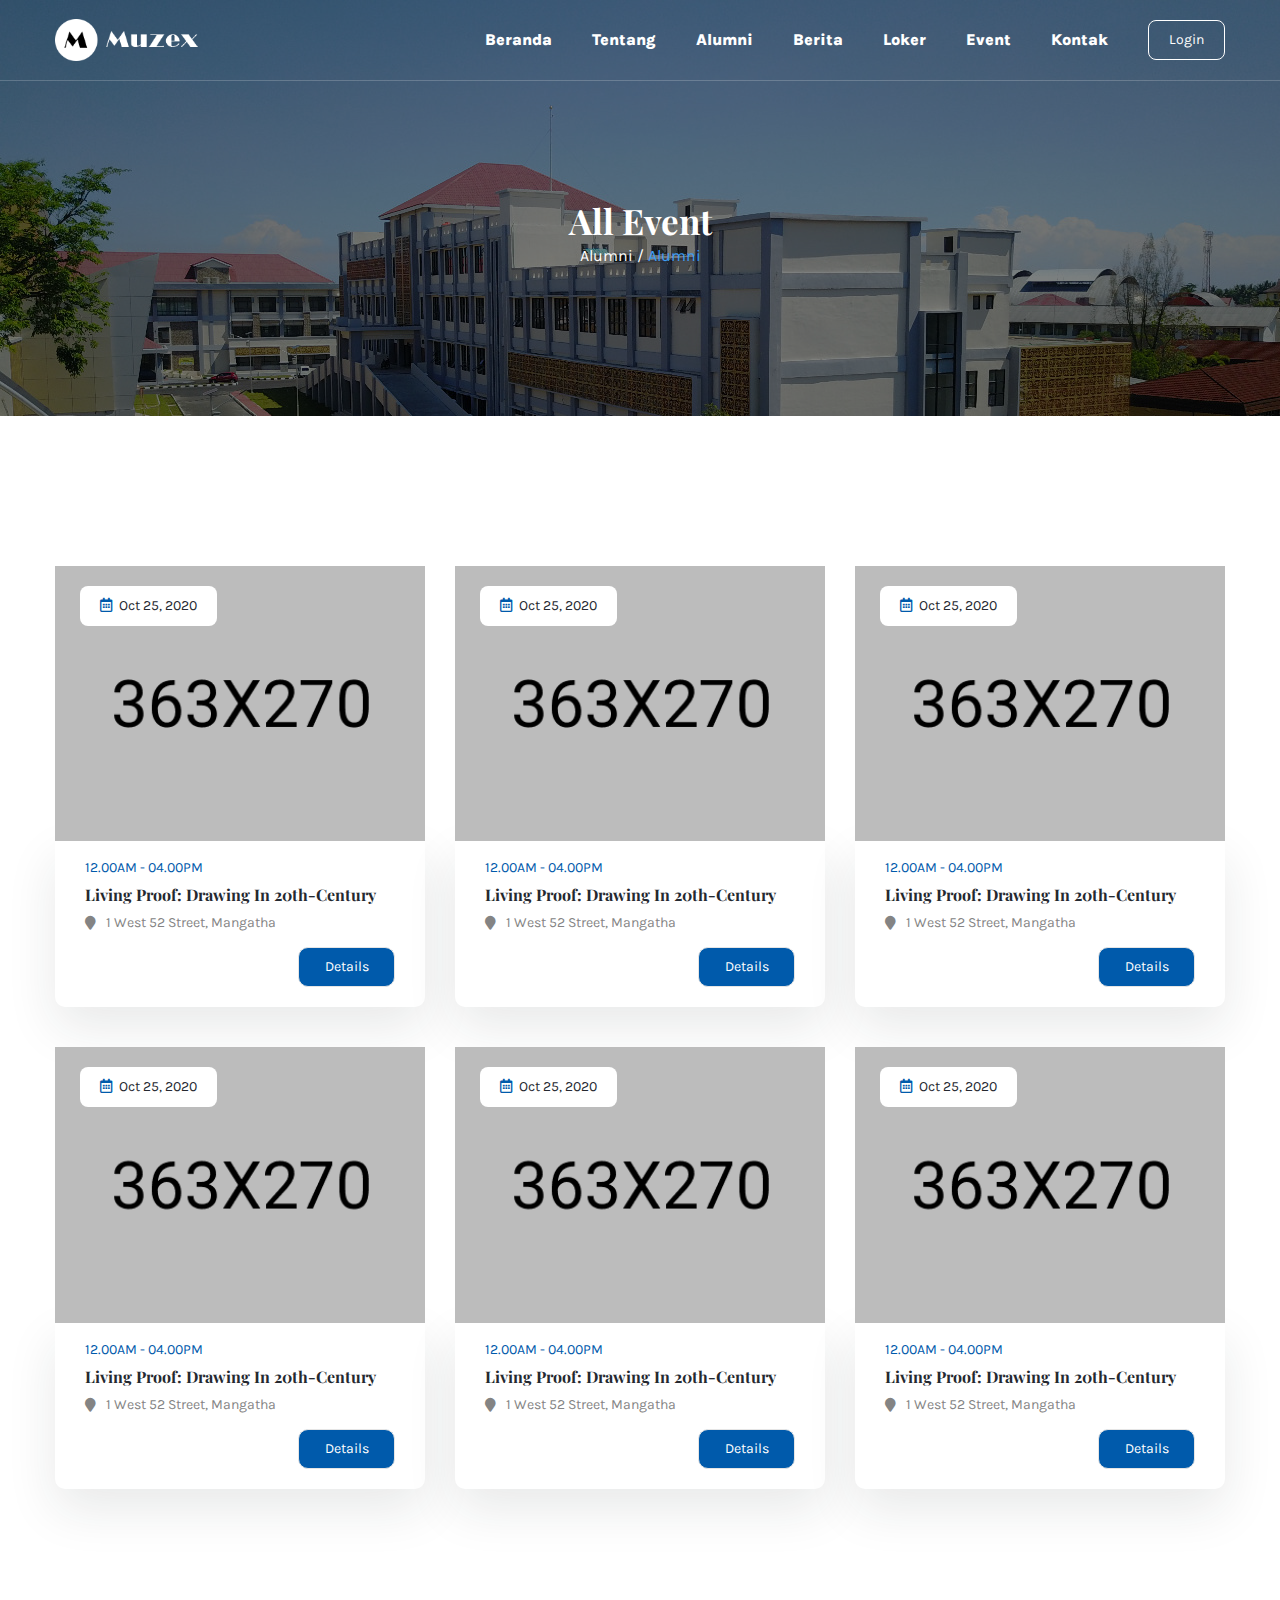
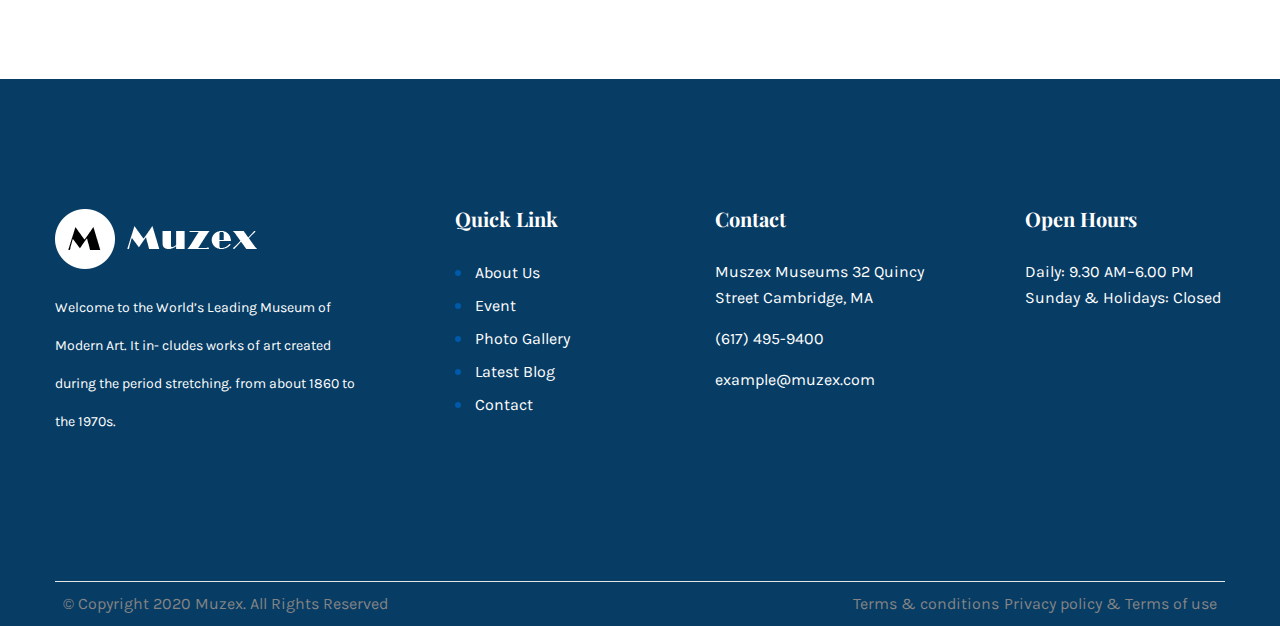
<file: event.html>
<!DOCTYPE html>
<html lang="en" dir="ltr">

<head>
    <meta charset="UTF-8">
    <meta name="viewport" content="width=device-width, initial-scale=1.0">
    <title>Event</title>

    <!-- favicons -->
    <link rel="apple-touch-icon" sizes="180x180" href="assets/images/favicon/apple-touch-icon.png">
    <link rel="icon" type="image/png" sizes="32x32" href="assets/images/favicon/favicon-32x32.png">
    <link rel="icon" type="image/png" sizes="16x16" href="assets/images/favicon/favicon-16x16.png">
    <link rel="manifest" href="assets/images/favicon/site.webmanifest">

    <!-- Fonts URL -->
    <link
        href="https://fonts.googleapis.com/css?family=Karla:400,700%7CPlayfair+Display:400,500,600,700,800,900%7CWork+Sans:300,400,500,600,700,800,900&display=swap"
        rel="stylesheet">


    <!-- Plugins CSS -->
    <link rel="stylesheet" href="assets/css/bootstrap.min.css">
    <link rel="stylesheet" href="assets/css/bootstrap-datepicker.min.css">
    <link rel="stylesheet" href="assets/css/bootstrap-select.min.css">
    <link rel="stylesheet" href="assets/css/fontawesome-all.min.css">
    <link rel="stylesheet" href="assets/css/jquery.mCustomScrollbar.min.css">
    <link rel="stylesheet" href="assets/css/magnific-popup.css">
    <link rel="stylesheet" href="assets/css/owl.carousel.min.css">
    <link rel="stylesheet" href="assets/css/owl.theme.default.min.css">
    <link rel="stylesheet" href="assets/css/animate.css">
    <link rel="stylesheet" href="assets/css/hover-min.css">
    <link rel="stylesheet" href="assets/css/muzex-icons.css">

    <!-- Custom CSS -->
    <link rel="stylesheet" href="assets/css/style.css">
    <link rel="stylesheet" href="assets/css/responsive.css">


</head>

<body>
    <div class="preloader">
        <div class="lds-ripple">
            <div></div>
            <div></div>
        </div>
    </div><!-- /.preloader -->
    <div class="page-wrapper">
        <div class="topbar-one topbar-one__home-two">
            <div class="container">
            </div><!-- /.container -->
        </div><!-- /.topbar-one -->

        <!-- /navbar -->
        <nav class="main-nav-one stricky main-nav-one__home-three">
            <div class="container">
                <div class="inner-container">
                    <div class="logo-box">
                        <a href="index.html">
                            <img src="assets/images/logo-light-1-1.png" alt="" width="143">
                        </a>
                        <a href="#" class="side-menu__toggler"><i class="muzex-icon-menu"></i></a>
                    </div><!-- /.logo-box -->
                    <div class="main-nav__main-navigation">
                        <ul class="main-nav__navigation-box">
                            <li><a href="index.html">Beranda</a></li>
                            <li><a href="tentang.html">Tentang</a></li>
                            <li><a href="alumni.html">Alumni</a></li>
                            <li><a href="berita.html">Berita</a></li>
                            <li><a href="loker.html">Loker</a></li>
                            <li><a href="event.html">Event</a></li>
                            <li><a href="contact.html">Kontak</a></li>
                        </ul><!-- /.main-nav__navigation-box -->
                    </div><!-- /.main-nav__main-navigation -->
                    <div class="main-nav__right">
                        <a class="login-button" href="login.html"
                            style="border: 1px solid #fff; padding: 5px 20px; font-size: 14px; border-radius: 8px; transition: background-color 0.3s, color 0.3s;"
                            onmouseover="this.style.backgroundColor='rgba( 0, 133, 186, 1 )';this.style.color='#fff';"
                            onmouseout="this.style.backgroundColor='';this.style.color='';">Login</a>
                    </div><!-- /.main-nav__right -->
                </div><!-- /.inner-container -->
            </div><!-- /.container -->
        </nav>
        <!-- /navbar -->

        <section class="page-header" style="background-image: url(assets/images/ft-1.jpg);">
            <div class="container">
                <h2>All Event</h2>
                <p style="color: #fff;">Alumni /<a style="color: #3b9ef7;" href="loker-detail.html"> Alumni</a></p>
            </div><!-- /.container -->
        </section><!-- /.page-header -->

        <section class="event-three">
            <div class="container">
                <div class="row">
                    <div class="col-lg-4 col-md-6">
                        <div class="event-three__single">
                            <div class="event-three__image">
                                <img src="assets/images/event/event-3-1.jpg" alt="">
                                <a class="event-three__date" href="event-detail.html">
                                    <i class="far fa-calendar-alt"></i>
                                    Oct 25, 2020
                                </a>
                            </div><!-- /.event-three__image -->
                            <div class="event-three__content">
                                <span>12.00am - 04.00pm</span>
                                <h3><a href="event-details.html">Living Proof: Drawing In 20th-Century</a></h3>
                                <p><i class="fa fa-map-marker"></i> 1 West 52 Street, Mangatha</p>
                                <a href="event-detail.html" class="thm-btn event-three__btn">Details</a>
                                <!-- /.thm-btn event-three__btn -->
                            </div><!-- /.event-three__content -->
                        </div><!-- /.event-three__single -->
                    </div><!-- /.col-lg-4 col-md-6 -->
                    <div class="col-lg-4 col-md-6">
                        <div class="event-three__single">
                            <div class="event-three__image">
                                <img src="assets/images/event/event-3-2.jpg" alt="">
                                <a class="event-three__date" href="event-detail.html">
                                    <i class="far fa-calendar-alt"></i>
                                    Oct 25, 2020
                                </a>
                            </div><!-- /.event-three__image -->
                            <div class="event-three__content">
                                <span>12.00am - 04.00pm</span>
                                <h3><a href="event-detail.html">Living Proof: Drawing In 20th-Century</a></h3>
                                <p><i class="fa fa-map-marker"></i> 1 West 52 Street, Mangatha</p>
                                <a href="event-detail.html" class="thm-btn event-three__btn">Details</a>
                                <!-- /.thm-btn event-three__btn -->
                            </div><!-- /.event-three__content -->
                        </div><!-- /.event-three__single -->
                    </div><!-- /.col-lg-4 col-md-6 -->
                    <div class="col-lg-4 col-md-6">
                        <div class="event-three__single">
                            <div class="event-three__image">
                                <img src="assets/images/event/event-3-3.jpg" alt="">
                                <a class="event-three__date" href="event-detail.html">
                                    <i class="far fa-calendar-alt"></i>
                                    Oct 25, 2020
                                </a>
                            </div><!-- /.event-three__image -->
                            <div class="event-three__content">
                                <span>12.00am - 04.00pm</span>
                                <h3><a href="event-detail.html">Living Proof: Drawing In 20th-Century</a></h3>
                                <p><i class="fa fa-map-marker"></i> 1 West 52 Street, Mangatha</p>
                                <a href="event-detail.html" class="thm-btn event-three__btn">Details</a>
                                <!-- /.thm-btn event-three__btn -->
                            </div><!-- /.event-three__content -->
                        </div><!-- /.event-three__single -->
                    </div><!-- /.col-lg-4 col-md-6 -->
                    <div class="col-lg-4 col-md-6">
                        <div class="event-three__single">
                            <div class="event-three__image">
                                <img src="assets/images/event/event-3-4.jpg" alt="">
                                <a class="event-three__date" href="event-detail.html">
                                    <i class="far fa-calendar-alt"></i>
                                    Oct 25, 2020
                                </a>
                            </div><!-- /.event-three__image -->
                            <div class="event-three__content">
                                <span>12.00am - 04.00pm</span>
                                <h3><a href="event-detail.html">Living Proof: Drawing In 20th-Century</a></h3>
                                <p><i class="fa fa-map-marker"></i> 1 West 52 Street, Mangatha</p>
                                <a href="event-detail.html" class="thm-btn event-three__btn">Details</a>
                                <!-- /.thm-btn event-three__btn -->
                            </div><!-- /.event-three__content -->
                        </div><!-- /.event-three__single -->
                    </div><!-- /.col-lg-4 col-md-6 -->
                    <div class="col-lg-4 col-md-6">
                        <div class="event-three__single">
                            <div class="event-three__image">
                                <img src="assets/images/event/event-3-5.jpg" alt="">
                                <a class="event-three__date" href="event-detail.html">
                                    <i class="far fa-calendar-alt"></i>
                                    Oct 25, 2020
                                </a>
                            </div><!-- /.event-three__image -->
                            <div class="event-three__content">
                                <span>12.00am - 04.00pm</span>
                                <h3><a href="event-detail.html">Living Proof: Drawing In 20th-Century</a></h3>
                                <p><i class="fa fa-map-marker"></i> 1 West 52 Street, Mangatha</p>
                                <a href="event-detail.html" class="thm-btn event-three__btn">Details</a>
                                <!-- /.thm-btn event-three__btn -->
                            </div><!-- /.event-three__content -->
                        </div><!-- /.event-three__single -->
                    </div><!-- /.col-lg-4 col-md-6 -->
                    <div class="col-lg-4 col-md-6">
                        <div class="event-three__single">
                            <div class="event-three__image">
                                <img src="assets/images/event/event-3-6.jpg" alt="">
                                <a class="event-three__date" href="event-detail.html">
                                    <i class="far fa-calendar-alt"></i>
                                    Oct 25, 2020
                                </a>
                            </div><!-- /.event-three__image -->
                            <div class="event-three__content">
                                <span>12.00am - 04.00pm</span>
                                <h3><a href="event-detail.html">Living Proof: Drawing In 20th-Century</a></h3>
                                <p><i class="fa fa-map-marker"></i> 1 West 52 Street, Mangatha</p>
                                <a href="event-detail.html" class="thm-btn event-three__btn">Details</a>
                                <!-- /.thm-btn event-three__btn -->
                            </div><!-- /.event-three__content -->
                        </div><!-- /.event-three__single -->
                    </div><!-- /.col-lg-4 col-md-6 -->
                </div><!-- /.row -->

            </div><!-- /.container -->
        </section><!-- /.event-three -->

        <footer class="site-footer">
            <div class="site-footer__upper">
                <div class="container">
                    <div class="row">
                        <div class="col-lg-4">
                            <div class="footer-widget footer-widget__about">
                                <img style="width: auto; height: 60px; margin-bottom: 20px;"
                                    src="assets/images/logo-light-1-1.png" alt="">
                                <p>Welcome to the World’s Leading Museum of Modern Art. It in- cludes works of art
                                    created during the period stretching. from about 1860 to the 1970s.</p>
                            </div><!-- /.footer-widget -->
                        </div><!-- /.col-lg-4 -->
                        <div class="col-lg-2">
                            <div class="footer-widget footer-widget__links">
                                <h3 class="footer-widget__title">Quick Link</h3><!-- /.footer-widget__title -->
                                <ul class="footer-widget__links-list list-unstyled">
                                    <li>
                                        <a href="#">About Us</a>
                                    </li>
                                    <li>
                                        <a href="#">Event</a>
                                    </li>
                                    <li>
                                        <a href="#">Photo Gallery</a>
                                    </li>
                                    <li>
                                        <a href="#">Latest Blog</a>
                                    </li>
                                    <li>
                                        <a href="#">Contact</a>
                                    </li>
                                </ul><!-- /.footer-widget__links-list -->
                            </div><!-- /.footer-widget -->
                        </div><!-- /.col-lg-2 -->
                        <div class="col-lg-3">
                            <div class="footer-widget footer-widget__contact">
                                <h3 class="footer-widget__title">Contact</h3><!-- /.footer-widget__title -->
                                <p>Muszex Museums 32 Quincy <br>
                                    Street Cambridge, MA</p>
                                <p><a href="tel:(617)-495-9400">(617) 495-9400</a></p>
                                <p><a href="mailto:example@muzex.com">example@muzex.com</a></p>
                            </div><!-- /.footer-widget -->
                        </div><!-- /.col-lg-3 -->
                        <div class="col-lg-3">
                            <div class="footer-widget footer-widget__open-hrs">
                                <h3 class="footer-widget__title">Open Hours</h3><!-- /.footer-widget__title -->
                                <p>Daily: 9.30 AM–6.00 PM <br>
                                    Sunday & Holidays: Closed</p>
                            </div><!-- /.footer-widget -->
                        </div><!-- /.col-lg-3 -->
                    </div><!-- /.row -->
                </div><!-- /.container -->
            </div><!-- /.site-footer__upper -->
            <div class="site-footer__bottom">
                <div class="container">
                    <div class="inner-container">
                        <p>&copy; Copyright 2020 Muzex. All Rights Reserved</p>
                        <div class="site-footer__bottom-links">
                            <a href="#">Terms & conditions</a>
                            <a href="#">Privacy policy & Terms of use</a>
                        </div><!-- /.site-footer__bottom-links -->
                    </div><!-- /.inner-container -->
                </div><!-- /.container -->
            </div><!-- /.site-footer__bottom -->
        </footer><!-- /.site-footer -->
    </div><!-- /.page-wrapper -->

    <div class="search-popup">
        <div class="search-popup__overlay custom-cursor__overlay">
            <div class="cursor"></div>
            <div class="cursor-follower"></div>
        </div><!-- /.search-popup__overlay -->
        <div class="search-popup__inner">
            <form action="#" class="search-popup__form">
                <input type="text" name="search" placeholder="Type here to Search....">
                <button type="submit"><i class="fa fa-search"></i></button>
            </form>
        </div><!-- /.search-popup__inner -->
    </div><!-- /.search-popup -->

    <div class="side-content__block">
        <div class="side-content__block-overlay custom-cursor__overlay">
            <div class="cursor"></div>
            <div class="cursor-follower"></div>
        </div><!-- /.side-content__block-overlay -->
        <div class="side-content__block-inner ">
            <a href="index.html">
                <img src="assets/images/logo-1-1.png" alt="" width="143">
            </a>
            <div class="side-content__block-about">
                <h3 class="side-content__block__title">About Us</h3><!-- /.side-content__block__title -->
                <p class="side-content__block-about__text">We must explain to you how all seds this mistakens idea off
                    denouncing pleasures and praising pain was born and I will give you a completed accounts off the
                    system and </p><!-- /.side-content__block-about__text -->
                <a href="#" class="thm-btn side-content__block-about__btn">Get Consultation</a>
            </div><!-- /.side-content__block-about -->
            <hr class="side-content__block-line" />
            <div class="side-content__block-contact">
                <h3 class="side-content__block__title">Contact Us</h3><!-- /.side-content__block__title -->
                <ul class="side-content__block-contact__list">
                    <li class="side-content__block-contact__list-item">
                        <i class="fa fa-map-marker"></i>
                        Rock St 12, Newyork City, USA
                    </li><!-- /.side-content__block-contact__list-item -->
                    <li class="side-content__block-contact__list-item">
                        <i class="fa fa-phone"></i>
                        <a href="tel:526-236-895-4732">(526) 236-895-4732</a>
                    </li><!-- /.side-content__block-contact__list-item -->
                    <li class="side-content__block-contact__list-item">
                        <i class="fa fa-envelope"></i>
                        <a href="mailto:example@mail.com">example@mail.com</a>
                    </li><!-- /.side-content__block-contact__list-item -->
                    <li class="side-content__block-contact__list-item">
                        <i class="fa fa-clock"></i>
                        Week Days: 09.00 to 18.00 Sunday: Closed
                    </li><!-- /.side-content__block-contact__list-item -->
                </ul><!-- /.side-content__block-contact__list -->
            </div><!-- /.side-content__block-contact -->
            <p class="side-content__block__text site-footer__copy-text"><a href="#">Muzex</a> <i
                    class="fa fa-copyright"></i> 2020 All Right Reserved</p>
        </div><!-- /.side-content__block-inner -->
    </div><!-- /.side-content__block -->

    <div class="side-menu__block">

        <a href="#" class="side-menu__toggler side-menu__close-btn"><i class="fa fa-times"></i>
            <!-- /.fa fa-close --></a>

        <div class="side-menu__block-overlay custom-cursor__overlay">
            <div class="cursor"></div>
            <div class="cursor-follower"></div>
        </div><!-- /.side-menu__block-overlay -->
        <div class="side-menu__block-inner ">

            <a href="index.html" class="side-menu__logo"><img src="assets/images/logo-light-1-1.png" alt=""
                    width="143"></a>
            <nav class="mobile-nav__container">
                <!-- content is loading via js -->
            </nav>
            <p class="side-menu__block__copy">(c) 2020 <a href="#">Muzex</a> - All rights reserved.</p>
            <div class="side-menu__social">
                <a href="#"><i class="fab fa-facebook-f"></i></a>
                <a href="#"><i class="fab fa-google-plus"></i></a>
                <a href="#"><i class="fab fa-twitter"></i></a>
                <a href="#"><i class="fab fa-instagram"></i></a>
                <a href="#"><i class="fab fa-pinterest-p"></i></a>
            </div>
        </div><!-- /.side-menu__block-inner -->
    </div><!-- /.side-menu__block -->

    <a href="#" data-target="html" class="scroll-to-target scroll-to-top"><i class="fa fa-angle-up"></i></a>

    <!-- Template JS -->

    <script src="assets/js/jquery.min.js"></script>
    <script src="assets/js/bootstrap.bundle.min.js"></script>
    <script src="assets/js/bootstrap-datepicker.min.js"></script>
    <script src="assets/js/bootstrap-select.min.js"></script>
    <script src="assets/js/isotope.js"></script>
    <script src="assets/js/jquery.ajaxchimp.min.js"></script>
    <script src="assets/js/jquery.counterup.min.js"></script>
    <script src="assets/js/jquery.magnific-popup.min.js"></script>
    <script src="assets/js/jquery.mCustomScrollbar.concat.min.js"></script>
    <script src="assets/js/jquery.validate.min.js"></script>
    <script src="assets/js/owl.carousel.min.js"></script>
    <script src="assets/js/TweenMax.min.js"></script>
    <script src="assets/js/waypoints.min.js"></script>
    <script src="assets/js/wow.min.js"></script>
    <script src="assets/js/jquery.lettering.min.js"></script>
    <script src="assets/js/jquery.circleType.js"></script>

    <!-- Custom Scripts -->
    <script src="assets/js/theme.js"></script>
</body>

</html>
</file>
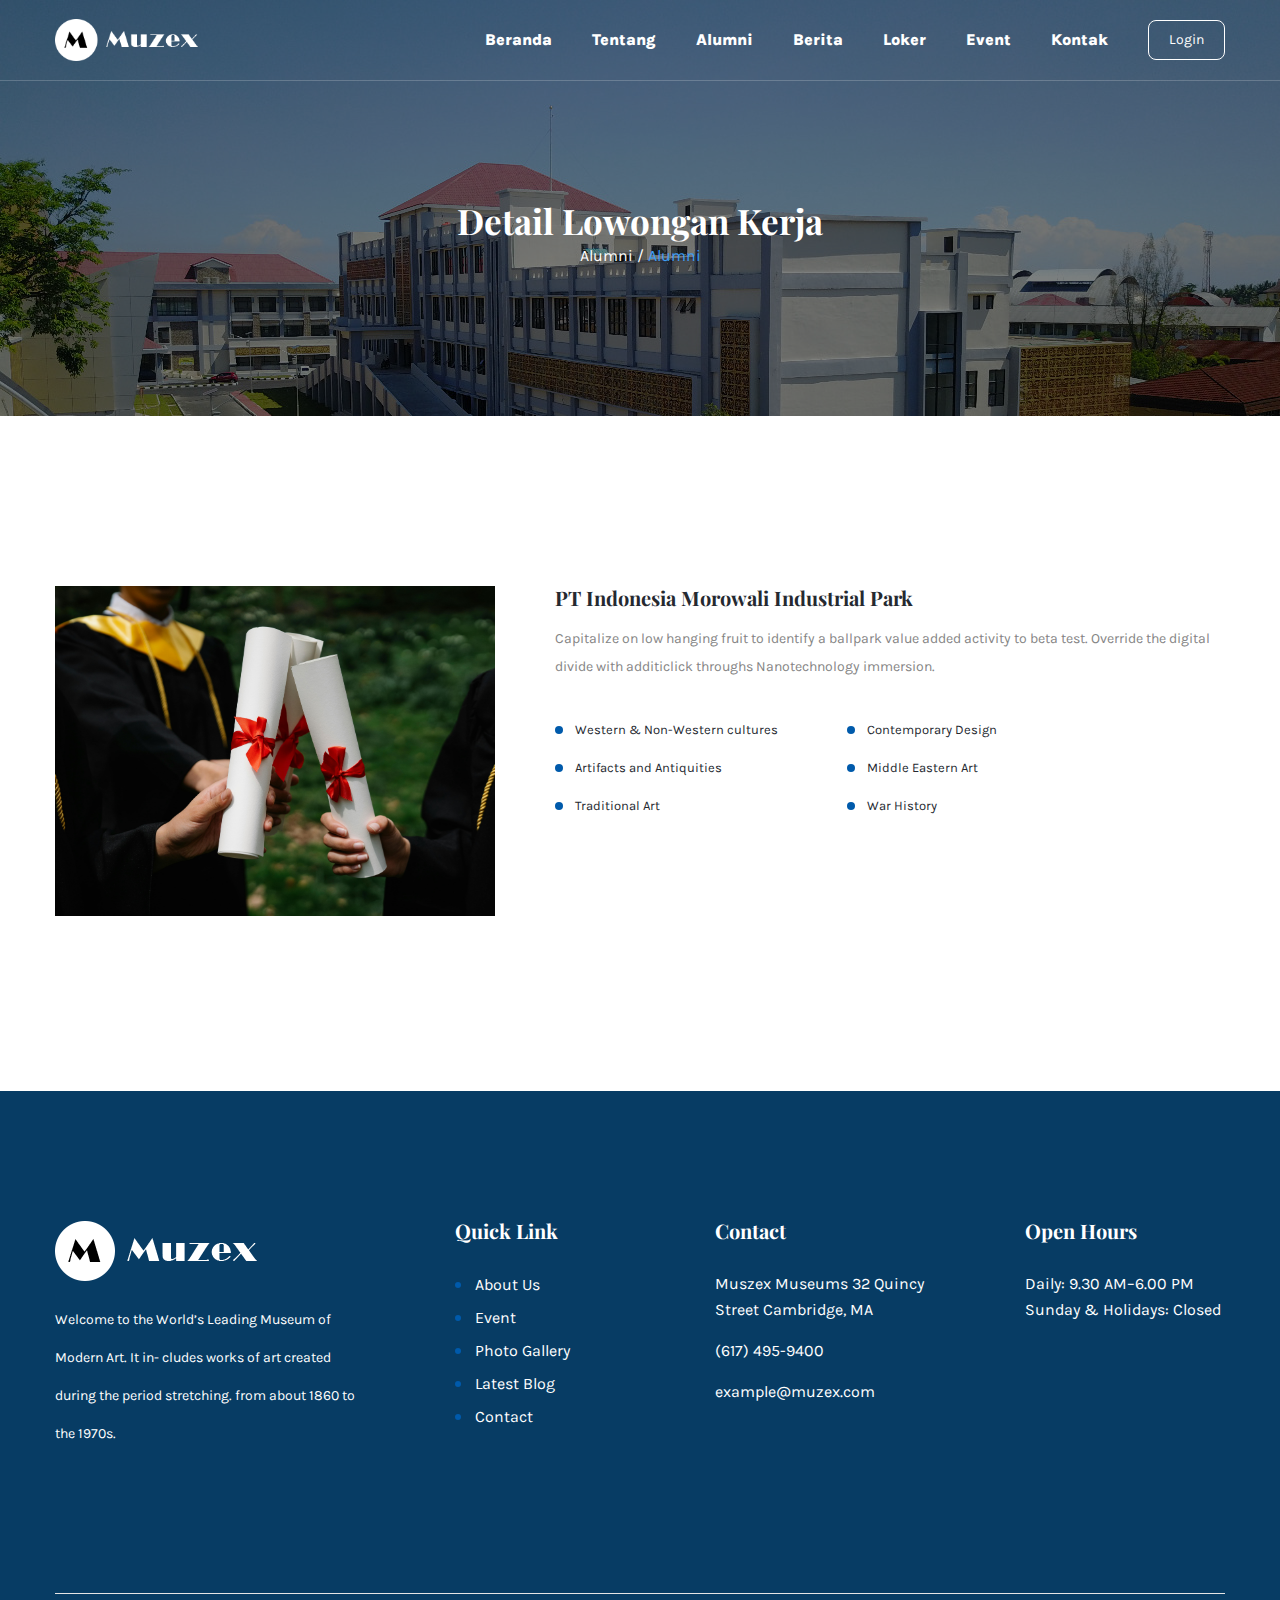
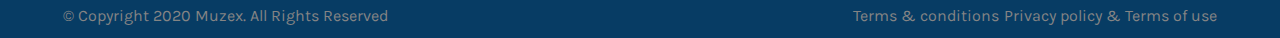
<file: loker-detail.html>
<!DOCTYPE html>
<html lang="en" dir="ltr">

<head>
    <meta charset="UTF-8">
    <meta name="viewport" content="width=device-width, initial-scale=1.0">
    <title>Loker Detail</title>

    <!-- favicons -->
    <link rel="apple-touch-icon" sizes="180x180" href="assets/images/favicon/apple-touch-icon.png">
    <link rel="icon" type="image/png" sizes="32x32" href="assets/images/favicon/favicon-32x32.png">
    <link rel="icon" type="image/png" sizes="16x16" href="assets/images/favicon/favicon-16x16.png">
    <link rel="manifest" href="assets/images/favicon/site.webmanifest">

    <!-- Fonts URL -->
    <link
        href="https://fonts.googleapis.com/css?family=Karla:400,700%7CPlayfair+Display:400,500,600,700,800,900%7CWork+Sans:300,400,500,600,700,800,900&display=swap"
        rel="stylesheet">


    <!-- Plugins CSS -->
    <link rel="stylesheet" href="assets/css/bootstrap.min.css">
    <link rel="stylesheet" href="assets/css/bootstrap-datepicker.min.css">
    <link rel="stylesheet" href="assets/css/bootstrap-select.min.css">
    <link rel="stylesheet" href="assets/css/fontawesome-all.min.css">
    <link rel="stylesheet" href="assets/css/jquery.mCustomScrollbar.min.css">
    <link rel="stylesheet" href="assets/css/magnific-popup.css">
    <link rel="stylesheet" href="assets/css/owl.carousel.min.css">
    <link rel="stylesheet" href="assets/css/owl.theme.default.min.css">
    <link rel="stylesheet" href="assets/css/animate.css">
    <link rel="stylesheet" href="assets/css/hover-min.css">
    <link rel="stylesheet" href="assets/css/muzex-icons.css">

    <!-- Custom CSS -->
    <link rel="stylesheet" href="assets/css/style.css">
    <link rel="stylesheet" href="assets/css/responsive.css">


</head>

<body>
    <div class="preloader">
        <div class="lds-ripple">
            <div></div>
            <div></div>
        </div>
    </div><!-- /.preloader -->
    <div class="page-wrapper">
        <div class="topbar-one topbar-one__home-two">
            <div class="container">
            </div><!-- /.container -->
        </div><!-- /.topbar-one -->

        <!-- /navbar -->
        <nav class="main-nav-one stricky main-nav-one__home-three">
            <div class="container">
                <div class="inner-container">
                    <div class="logo-box">
                        <a href="index.html">
                            <img src="assets/images/logo-light-1-1.png" alt="" width="143">
                        </a>
                        <a href="#" class="side-menu__toggler"><i class="muzex-icon-menu"></i></a>
                    </div><!-- /.logo-box -->
                    <div class="main-nav__main-navigation">
                        <ul class="main-nav__navigation-box">
                            <li><a href="index.html">Beranda</a></li>
                            <li><a href="tentang.html">Tentang</a></li>
                            <li><a href="alumni.html">Alumni</a></li>
                            <li><a href="berita.html">Berita</a></li>
                            <li><a href="loker.html">Loker</a></li>
                            <li><a href="event.html">Event</a></li>
                            <li><a href="contact.html">Kontak</a></li>
                        </ul><!-- /.main-nav__navigation-box -->
                    </div><!-- /.main-nav__main-navigation -->
                    <div class="main-nav__right">
                        <a class="login-button" href="login.html"
                            style="border: 1px solid #fff; padding: 5px 20px; font-size: 14px; border-radius: 8px; transition: background-color 0.3s, color 0.3s;"
                            onmouseover="this.style.backgroundColor='rgba( 0, 133, 186, 1 )';this.style.color='#fff';"
                            onmouseout="this.style.backgroundColor='';this.style.color='';">Login</a>
                    </div><!-- /.main-nav__right -->
                </div><!-- /.inner-container -->
            </div><!-- /.container -->
        </nav>
        <!-- /navbar -->

        <section class="page-header" style="background-image: url(assets/images/ft-1.jpg);">
            <div class="container">
                <h2>Detail Lowongan Kerja</h2>
                <p style="color: #fff;">Alumni /<a style="color: #3b9ef7;" href="loker-detail.html"> Alumni</a></p>
            </div><!-- /.container -->
        </section><!-- /.page-header -->

        <section class="about-one">
            <div class="container" style="padding-top: 170px;">
                <div class="row">
                </div><!-- /.row -->
                <div class="row justify-content-end">
                    <div class="col-lg-5">
                        <img src="assets/images/pexels-george-pak-7972735.jpg"
                            style="height: 330px; width: 440px; object-fit: cover;" alt="">
                    </div>
                    <div class="col-lg-7">
                        <div class="about-one__feature">
                            <h3>PT Indonesia Morowali Industrial Park</h3>
                            <p>Capitalize on low hanging fruit to identify a ballpark value added activity to beta test.
                                Override the digital divide with additiclick throughs Nanotechnology immersion.</p>
                            <div class="row">
                                <div class="col-xl-5 col-lg-6 col-md-4">
                                    <ul class="list-unstyled about-one__feature-list">
                                        <li>Western & Non-Western cultures</li>
                                        <li>Artifacts and Antiquities</li>
                                        <li>Traditional Art</li>
                                    </ul><!-- /.list-unstyled -->
                                </div><!-- /.col-lg-5 -->
                                <div class="col-xl-4 col-lg-6 col-md-4">
                                    <ul class="list-unstyled about-one__feature-list">
                                        <li>Contemporary Design</li>
                                        <li>Middle Eastern Art</li>
                                        <li>War History</li>
                                    </ul><!-- /.list-unstyled -->
                                </div><!-- /.col-lg-4 -->
                            </div><!-- /.row -->
                        </div><!-- /.about-one__feature -->
                    </div><!-- /.col-lg-8 -->
                </div><!-- /.row -->
            </div><!-- /.container -->
        </section><!-- /.about-one -->

        <footer class="site-footer">
            <div class="site-footer__upper">
                <div class="container">
                    <div class="row">
                        <div class="col-lg-4">
                            <div class="footer-widget footer-widget__about">
                                <img style="width: auto; height: 60px; margin-bottom: 20px;"
                                    src="assets/images/logo-light-1-1.png" alt="">
                                <p>Welcome to the World’s Leading Museum of Modern Art. It in- cludes works of art
                                    created during the period stretching. from about 1860 to the 1970s.</p>
                            </div><!-- /.footer-widget -->
                        </div><!-- /.col-lg-4 -->
                        <div class="col-lg-2">
                            <div class="footer-widget footer-widget__links">
                                <h3 class="footer-widget__title">Quick Link</h3><!-- /.footer-widget__title -->
                                <ul class="footer-widget__links-list list-unstyled">
                                    <li>
                                        <a href="#">About Us</a>
                                    </li>
                                    <li>
                                        <a href="#">Event</a>
                                    </li>
                                    <li>
                                        <a href="#">Photo Gallery</a>
                                    </li>
                                    <li>
                                        <a href="#">Latest Blog</a>
                                    </li>
                                    <li>
                                        <a href="#">Contact</a>
                                    </li>
                                </ul><!-- /.footer-widget__links-list -->
                            </div><!-- /.footer-widget -->
                        </div><!-- /.col-lg-2 -->
                        <div class="col-lg-3">
                            <div class="footer-widget footer-widget__contact">
                                <h3 class="footer-widget__title">Contact</h3><!-- /.footer-widget__title -->
                                <p>Muszex Museums 32 Quincy <br>
                                    Street Cambridge, MA</p>
                                <p><a href="tel:(617)-495-9400">(617) 495-9400</a></p>
                                <p><a href="mailto:example@muzex.com">example@muzex.com</a></p>
                            </div><!-- /.footer-widget -->
                        </div><!-- /.col-lg-3 -->
                        <div class="col-lg-3">
                            <div class="footer-widget footer-widget__open-hrs">
                                <h3 class="footer-widget__title">Open Hours</h3><!-- /.footer-widget__title -->
                                <p>Daily: 9.30 AM–6.00 PM <br>
                                    Sunday & Holidays: Closed</p>
                            </div><!-- /.footer-widget -->
                        </div><!-- /.col-lg-3 -->
                    </div><!-- /.row -->
                </div><!-- /.container -->
            </div><!-- /.site-footer__upper -->
            <div class="site-footer__bottom">
                <div class="container">
                    <div class="inner-container">
                        <p>&copy; Copyright 2020 Muzex. All Rights Reserved</p>
                        <div class="site-footer__bottom-links">
                            <a href="#">Terms & conditions</a>
                            <a href="#">Privacy policy & Terms of use</a>
                        </div><!-- /.site-footer__bottom-links -->
                    </div><!-- /.inner-container -->
                </div><!-- /.container -->
            </div><!-- /.site-footer__bottom -->
        </footer><!-- /.site-footer -->
    </div><!-- /.page-wrapper -->

    <div class="search-popup">
        <div class="search-popup__overlay custom-cursor__overlay">
            <div class="cursor"></div>
            <div class="cursor-follower"></div>
        </div><!-- /.search-popup__overlay -->
        <div class="search-popup__inner">
            <form action="#" class="search-popup__form">
                <input type="text" name="search" placeholder="Type here to Search....">
                <button type="submit"><i class="fa fa-search"></i></button>
            </form>
        </div><!-- /.search-popup__inner -->
    </div><!-- /.search-popup -->

    <div class="side-content__block">
        <div class="side-content__block-overlay custom-cursor__overlay">
            <div class="cursor"></div>
            <div class="cursor-follower"></div>
        </div><!-- /.side-content__block-overlay -->
        <div class="side-content__block-inner ">
            <a href="index.html">
                <img src="assets/images/logo-1-1.png" alt="" width="143">
            </a>
            <div class="side-content__block-about">
                <h3 class="side-content__block__title">About Us</h3><!-- /.side-content__block__title -->
                <p class="side-content__block-about__text">We must explain to you how all seds this mistakens idea off
                    denouncing pleasures and praising pain was born and I will give you a completed accounts off the
                    system and </p><!-- /.side-content__block-about__text -->
                <a href="#" class="thm-btn side-content__block-about__btn">Get Consultation</a>
            </div><!-- /.side-content__block-about -->
            <hr class="side-content__block-line" />
            <div class="side-content__block-contact">
                <h3 class="side-content__block__title">Contact Us</h3><!-- /.side-content__block__title -->
                <ul class="side-content__block-contact__list">
                    <li class="side-content__block-contact__list-item">
                        <i class="fa fa-map-marker"></i>
                        Rock St 12, Newyork City, USA
                    </li><!-- /.side-content__block-contact__list-item -->
                    <li class="side-content__block-contact__list-item">
                        <i class="fa fa-phone"></i>
                        <a href="tel:526-236-895-4732">(526) 236-895-4732</a>
                    </li><!-- /.side-content__block-contact__list-item -->
                    <li class="side-content__block-contact__list-item">
                        <i class="fa fa-envelope"></i>
                        <a href="mailto:example@mail.com">example@mail.com</a>
                    </li><!-- /.side-content__block-contact__list-item -->
                    <li class="side-content__block-contact__list-item">
                        <i class="fa fa-clock"></i>
                        Week Days: 09.00 to 18.00 Sunday: Closed
                    </li><!-- /.side-content__block-contact__list-item -->
                </ul><!-- /.side-content__block-contact__list -->
            </div><!-- /.side-content__block-contact -->
            <p class="side-content__block__text site-footer__copy-text"><a href="#">Muzex</a> <i
                    class="fa fa-copyright"></i> 2020 All Right Reserved</p>
        </div><!-- /.side-content__block-inner -->
    </div><!-- /.side-content__block -->

    <div class="side-menu__block">

        <a href="#" class="side-menu__toggler side-menu__close-btn"><i class="fa fa-times"></i>
            <!-- /.fa fa-close --></a>

        <div class="side-menu__block-overlay custom-cursor__overlay">
            <div class="cursor"></div>
            <div class="cursor-follower"></div>
        </div><!-- /.side-menu__block-overlay -->
        <div class="side-menu__block-inner ">

            <a href="index.html" class="side-menu__logo"><img src="assets/images/logo-light-1-1.png" alt=""
                    width="143"></a>
            <nav class="mobile-nav__container">
                <!-- content is loading via js -->
            </nav>
            <p class="side-menu__block__copy">(c) 2020 <a href="#">Muzex</a> - All rights reserved.</p>
            <div class="side-menu__social">
                <a href="#"><i class="fab fa-facebook-f"></i></a>
                <a href="#"><i class="fab fa-google-plus"></i></a>
                <a href="#"><i class="fab fa-twitter"></i></a>
                <a href="#"><i class="fab fa-instagram"></i></a>
                <a href="#"><i class="fab fa-pinterest-p"></i></a>
            </div>
        </div><!-- /.side-menu__block-inner -->
    </div><!-- /.side-menu__block -->

    <a href="#" data-target="html" class="scroll-to-target scroll-to-top"><i class="fa fa-angle-up"></i></a>

    <!-- Template JS -->

    <script src="assets/js/jquery.min.js"></script>
    <script src="assets/js/bootstrap.bundle.min.js"></script>
    <script src="assets/js/bootstrap-datepicker.min.js"></script>
    <script src="assets/js/bootstrap-select.min.js"></script>
    <script src="assets/js/isotope.js"></script>
    <script src="assets/js/jquery.ajaxchimp.min.js"></script>
    <script src="assets/js/jquery.counterup.min.js"></script>
    <script src="assets/js/jquery.magnific-popup.min.js"></script>
    <script src="assets/js/jquery.mCustomScrollbar.concat.min.js"></script>
    <script src="assets/js/jquery.validate.min.js"></script>
    <script src="assets/js/owl.carousel.min.js"></script>
    <script src="assets/js/TweenMax.min.js"></script>
    <script src="assets/js/waypoints.min.js"></script>
    <script src="assets/js/wow.min.js"></script>
    <script src="assets/js/jquery.lettering.min.js"></script>
    <script src="assets/js/jquery.circleType.js"></script>

    <!-- Custom Scripts -->
    <script src="assets/js/theme.js"></script>
</body>

</html>
</file>
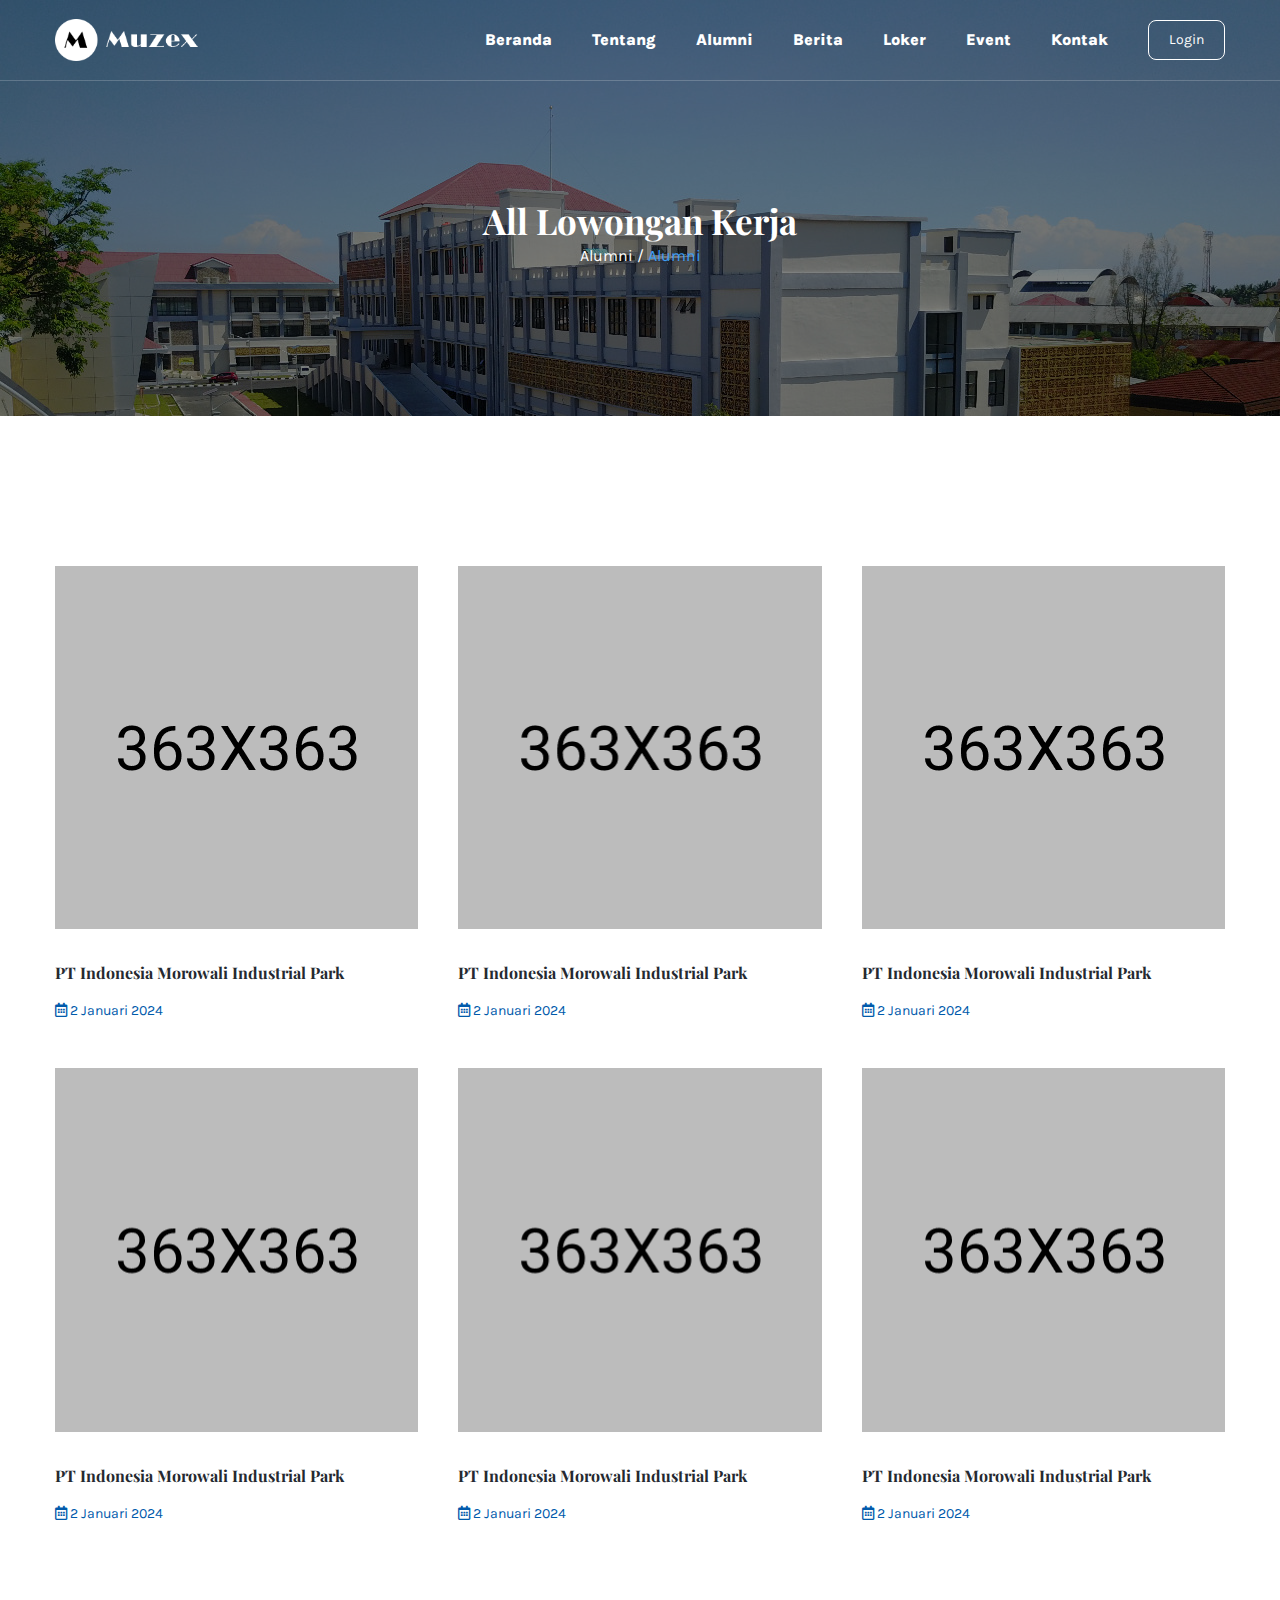
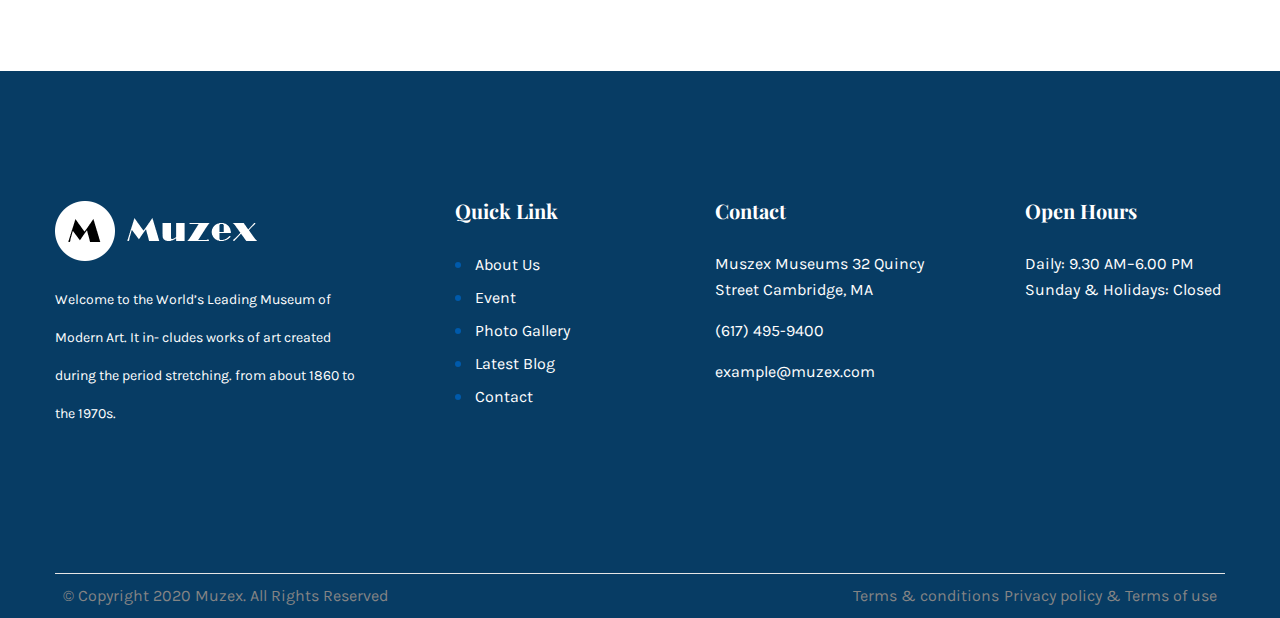
<file: loker.html>
<!DOCTYPE html>
<html lang="en" dir="ltr">

<head>
    <meta charset="UTF-8">
    <meta name="viewport" content="width=device-width, initial-scale=1.0">
    <title>Loker</title>

    <!-- favicons -->
    <link rel="apple-touch-icon" sizes="180x180" href="assets/images/favicon/apple-touch-icon.png">
    <link rel="icon" type="image/png" sizes="32x32" href="assets/images/favicon/favicon-32x32.png">
    <link rel="icon" type="image/png" sizes="16x16" href="assets/images/favicon/favicon-16x16.png">
    <link rel="manifest" href="assets/images/favicon/site.webmanifest">

    <!-- Fonts URL -->
    <link
        href="https://fonts.googleapis.com/css?family=Karla:400,700%7CPlayfair+Display:400,500,600,700,800,900%7CWork+Sans:300,400,500,600,700,800,900&display=swap"
        rel="stylesheet">


    <!-- Plugins CSS -->
    <link rel="stylesheet" href="assets/css/bootstrap.min.css">
    <link rel="stylesheet" href="assets/css/bootstrap-datepicker.min.css">
    <link rel="stylesheet" href="assets/css/bootstrap-select.min.css">
    <link rel="stylesheet" href="assets/css/fontawesome-all.min.css">
    <link rel="stylesheet" href="assets/css/jquery.mCustomScrollbar.min.css">
    <link rel="stylesheet" href="assets/css/magnific-popup.css">
    <link rel="stylesheet" href="assets/css/owl.carousel.min.css">
    <link rel="stylesheet" href="assets/css/owl.theme.default.min.css">
    <link rel="stylesheet" href="assets/css/animate.css">
    <link rel="stylesheet" href="assets/css/hover-min.css">
    <link rel="stylesheet" href="assets/css/muzex-icons.css">

    <!-- Custom CSS -->
    <link rel="stylesheet" href="assets/css/style.css">
    <link rel="stylesheet" href="assets/css/responsive.css">


</head>

<body>
    <div class="preloader">
        <div class="lds-ripple">
            <div></div>
            <div></div>
        </div>
    </div><!-- /.preloader -->
    <div class="page-wrapper">
        <div class="topbar-one topbar-one__home-two">
            <div class="container">
            </div><!-- /.container -->
        </div><!-- /.topbar-one -->

        <!-- /navbar -->
        <nav class="main-nav-one stricky main-nav-one__home-three">
            <div class="container">
                <div class="inner-container">
                    <div class="logo-box">
                        <a href="index.html">
                            <img src="assets/images/logo-light-1-1.png" alt="" width="143">
                        </a>
                        <a href="#" class="side-menu__toggler"><i class="muzex-icon-menu"></i></a>
                    </div><!-- /.logo-box -->
                    <div class="main-nav__main-navigation">
                        <ul class="main-nav__navigation-box">
                            <li><a href="index.html">Beranda</a></li>
                            <li><a href="tentang.html">Tentang</a></li>
                            <li><a href="alumni.html">Alumni</a></li>
                            <li><a href="berita.html">Berita</a></li>
                            <li><a href="loker.html">Loker</a></li>
                            <li><a href="event.html">Event</a></li>
                            <li><a href="contact.html">Kontak</a></li>
                        </ul><!-- /.main-nav__navigation-box -->
                    </div><!-- /.main-nav__main-navigation -->
                    <div class="main-nav__right">
                        <a class="login-button" href="login.html"
                            style="border: 1px solid #fff; padding: 5px 20px; font-size: 14px; border-radius: 8px; transition: background-color 0.3s, color 0.3s;"
                            onmouseover="this.style.backgroundColor='rgba( 0, 133, 186, 1 )';this.style.color='#fff';"
                            onmouseout="this.style.backgroundColor='';this.style.color='';">Login</a>
                    </div><!-- /.main-nav__right -->
                </div><!-- /.inner-container -->
            </div><!-- /.container -->
        </nav>
        <!-- /navbar -->

        <section class="page-header" style="background-image: url(assets/images/ft-1.jpg);">
            <div class="container">
                <h2>All Lowongan Kerja</h2>
                <p style="color: #fff;">Alumni /<a style="color: #3b9ef7;" href="loker-detail.html"> Alumni</a></p>
            </div><!-- /.container -->
        </section><!-- /.page-header -->

        <section class="collection-grid">
            <div class="container" style="padding-top: 150px;">
                <div class="row high-gutter filter-layout">
                    <div class="col-lg-4 col-md-6 filter-item pic">
                        <div class="collection-grid__single">
                            <div class="collection-grid__image">
                                <img src="assets/images/collection/collection-g-1-1.jpg" alt="">
                                <a href="assets/images/collection/collection-g-1-1.jpg"
                                    class="collection-grid__link">+</a><!-- /.collection-grid__link -->
                            </div><!-- /.collection-grid__image -->
                            <div class="collection-grid__content">
                                <h3><a href="#">PT Indonesia Morowali Industrial Park</a></h3>
                                <p><i class="far fa-calendar-alt"></i> 2 Januari 2024</p>
                            </div><!-- /.collection-grid__content -->
                        </div><!-- /.collection-grid__single -->
                    </div><!-- /.col-lg-4 -->
                    <div class="col-lg-4 col-md-6 filter-item pic">
                        <div class="collection-grid__single">
                            <div class="collection-grid__image">
                                <img src="assets/images/collection/collection-g-1-1.jpg" alt="">
                                <a href="assets/images/collection/collection-g-1-1.jpg"
                                    class="collection-grid__link">+</a><!-- /.collection-grid__link -->
                            </div><!-- /.collection-grid__image -->
                            <div class="collection-grid__content">
                                <h3><a href="loker-detail.html">PT Indonesia Morowali Industrial Park</a></h3>
                                <p><i class="far fa-calendar-alt"></i> 2 Januari 2024</p>
                            </div><!-- /.collection-grid__content -->
                        </div><!-- /.collection-grid__single -->
                    </div><!-- /.col-lg-4 -->
                    <div class="col-lg-4 col-md-6 filter-item pic">
                        <div class="collection-grid__single">
                            <div class="collection-grid__image">
                                <img src="assets/images/collection/collection-g-1-1.jpg" alt="">
                                <a href="assets/images/collection/collection-g-1-1.jpg"
                                    class="collection-grid__link">+</a><!-- /.collection-grid__link -->
                            </div><!-- /.collection-grid__image -->
                            <div class="collection-grid__content">
                                <h3><a href="loker-detail.html">PT Indonesia Morowali Industrial Park</a></h3>
                                <p><i class="far fa-calendar-alt"></i> 2 Januari 2024</p>
                            </div><!-- /.collection-grid__content -->
                        </div><!-- /.collection-grid__single -->
                    </div><!-- /.col-lg-4 -->
                    <div class="col-lg-4 col-md-6 filter-item pic">
                        <div class="collection-grid__single">
                            <div class="collection-grid__image">
                                <img src="assets/images/collection/collection-g-1-1.jpg" alt="">
                                <a href="assets/images/collection/collection-g-1-1.jpg"
                                    class="collection-grid__link">+</a><!-- /.collection-grid__link -->
                            </div><!-- /.collection-grid__image -->
                            <div class="collection-grid__content">
                                <h3><a href="loker-detail.html">PT Indonesia Morowali Industrial Park</a></h3>
                                <p><i class="far fa-calendar-alt"></i> 2 Januari 2024</p>
                            </div><!-- /.collection-grid__content -->
                        </div><!-- /.collection-grid__single -->
                    </div><!-- /.col-lg-4 -->
                    <div class="col-lg-4 col-md-6 filter-item pic">
                        <div class="collection-grid__single">
                            <div class="collection-grid__image">
                                <img src="assets/images/collection/collection-g-1-1.jpg" alt="">
                                <a href="assets/images/collection/collection-g-1-1.jpg"
                                    class="collection-grid__link">+</a><!-- /.collection-grid__link -->
                            </div><!-- /.collection-grid__image -->
                            <div class="collection-grid__content">
                                <h3><a href="loker-detail.html">PT Indonesia Morowali Industrial Park</a></h3>
                                <p><i class="far fa-calendar-alt"></i> 2 Januari 2024</p>
                            </div><!-- /.collection-grid__content -->
                        </div><!-- /.collection-grid__single -->
                    </div><!-- /.col-lg-4 -->
                    <div class="col-lg-4 col-md-6 filter-item pic">
                        <div class="collection-grid__single">
                            <div class="collection-grid__image">
                                <img src="assets/images/collection/collection-g-1-1.jpg" alt="">
                                <a href="assets/images/collection/collection-g-1-1.jpg"
                                    class="collection-grid__link">+</a><!-- /.collection-grid__link -->
                            </div><!-- /.collection-grid__image -->
                            <div class="collection-grid__content">
                                <h3><a href="loker-detail.html">PT Indonesia Morowali Industrial Park</a></h3>
                                <p><i class="far fa-calendar-alt"></i> 2 Januari 2024</p>
                            </div><!-- /.collection-grid__content -->
                        </div><!-- /.collection-grid__single -->
                    </div><!-- /.col-lg-4 -->
                </div><!-- /.row -->
            </div><!-- /.container -->
        </section><!-- /.collection-grid -->

        <footer class="site-footer">
            <div class="site-footer__upper">
                <div class="container">
                    <div class="row">
                        <div class="col-lg-4">
                            <div class="footer-widget footer-widget__about">
                                <img style="width: auto; height: 60px; margin-bottom: 20px;"
                                    src="assets/images/logo-light-1-1.png" alt="">
                                <p>Welcome to the World’s Leading Museum of Modern Art. It in- cludes works of art
                                    created during the period stretching. from about 1860 to the 1970s.</p>
                            </div><!-- /.footer-widget -->
                        </div><!-- /.col-lg-4 -->
                        <div class="col-lg-2">
                            <div class="footer-widget footer-widget__links">
                                <h3 class="footer-widget__title">Quick Link</h3><!-- /.footer-widget__title -->
                                <ul class="footer-widget__links-list list-unstyled">
                                    <li>
                                        <a href="#">About Us</a>
                                    </li>
                                    <li>
                                        <a href="#">Event</a>
                                    </li>
                                    <li>
                                        <a href="#">Photo Gallery</a>
                                    </li>
                                    <li>
                                        <a href="#">Latest Blog</a>
                                    </li>
                                    <li>
                                        <a href="#">Contact</a>
                                    </li>
                                </ul><!-- /.footer-widget__links-list -->
                            </div><!-- /.footer-widget -->
                        </div><!-- /.col-lg-2 -->
                        <div class="col-lg-3">
                            <div class="footer-widget footer-widget__contact">
                                <h3 class="footer-widget__title">Contact</h3><!-- /.footer-widget__title -->
                                <p>Muszex Museums 32 Quincy <br>
                                    Street Cambridge, MA</p>
                                <p><a href="tel:(617)-495-9400">(617) 495-9400</a></p>
                                <p><a href="mailto:example@muzex.com">example@muzex.com</a></p>
                            </div><!-- /.footer-widget -->
                        </div><!-- /.col-lg-3 -->
                        <div class="col-lg-3">
                            <div class="footer-widget footer-widget__open-hrs">
                                <h3 class="footer-widget__title">Open Hours</h3><!-- /.footer-widget__title -->
                                <p>Daily: 9.30 AM–6.00 PM <br>
                                    Sunday & Holidays: Closed</p>
                            </div><!-- /.footer-widget -->
                        </div><!-- /.col-lg-3 -->
                    </div><!-- /.row -->
                </div><!-- /.container -->
            </div><!-- /.site-footer__upper -->
            <div class="site-footer__bottom">
                <div class="container">
                    <div class="inner-container">
                        <p>&copy; Copyright 2020 Muzex. All Rights Reserved</p>
                        <div class="site-footer__bottom-links">
                            <a href="#">Terms & conditions</a>
                            <a href="#">Privacy policy & Terms of use</a>
                        </div><!-- /.site-footer__bottom-links -->
                    </div><!-- /.inner-container -->
                </div><!-- /.container -->
            </div><!-- /.site-footer__bottom -->
        </footer><!-- /.site-footer -->
    </div><!-- /.page-wrapper -->

    <div class="search-popup">
        <div class="search-popup__overlay custom-cursor__overlay">
            <div class="cursor"></div>
            <div class="cursor-follower"></div>
        </div><!-- /.search-popup__overlay -->
        <div class="search-popup__inner">
            <form action="#" class="search-popup__form">
                <input type="text" name="search" placeholder="Type here to Search....">
                <button type="submit"><i class="fa fa-search"></i></button>
            </form>
        </div><!-- /.search-popup__inner -->
    </div><!-- /.search-popup -->

    <div class="side-content__block">
        <div class="side-content__block-overlay custom-cursor__overlay">
            <div class="cursor"></div>
            <div class="cursor-follower"></div>
        </div><!-- /.side-content__block-overlay -->
        <div class="side-content__block-inner ">
            <a href="index.html">
                <img src="assets/images/logo-1-1.png" alt="" width="143">
            </a>
            <div class="side-content__block-about">
                <h3 class="side-content__block__title">About Us</h3><!-- /.side-content__block__title -->
                <p class="side-content__block-about__text">We must explain to you how all seds this mistakens idea off
                    denouncing pleasures and praising pain was born and I will give you a completed accounts off the
                    system and </p><!-- /.side-content__block-about__text -->
                <a href="#" class="thm-btn side-content__block-about__btn">Get Consultation</a>
            </div><!-- /.side-content__block-about -->
            <hr class="side-content__block-line" />
            <div class="side-content__block-contact">
                <h3 class="side-content__block__title">Contact Us</h3><!-- /.side-content__block__title -->
                <ul class="side-content__block-contact__list">
                    <li class="side-content__block-contact__list-item">
                        <i class="fa fa-map-marker"></i>
                        Rock St 12, Newyork City, USA
                    </li><!-- /.side-content__block-contact__list-item -->
                    <li class="side-content__block-contact__list-item">
                        <i class="fa fa-phone"></i>
                        <a href="tel:526-236-895-4732">(526) 236-895-4732</a>
                    </li><!-- /.side-content__block-contact__list-item -->
                    <li class="side-content__block-contact__list-item">
                        <i class="fa fa-envelope"></i>
                        <a href="mailto:example@mail.com">example@mail.com</a>
                    </li><!-- /.side-content__block-contact__list-item -->
                    <li class="side-content__block-contact__list-item">
                        <i class="fa fa-clock"></i>
                        Week Days: 09.00 to 18.00 Sunday: Closed
                    </li><!-- /.side-content__block-contact__list-item -->
                </ul><!-- /.side-content__block-contact__list -->
            </div><!-- /.side-content__block-contact -->
            <p class="side-content__block__text site-footer__copy-text"><a href="#">Muzex</a> <i
                    class="fa fa-copyright"></i> 2020 All Right Reserved</p>
        </div><!-- /.side-content__block-inner -->
    </div><!-- /.side-content__block -->

    <div class="side-menu__block">

        <a href="#" class="side-menu__toggler side-menu__close-btn"><i class="fa fa-times"></i>
            <!-- /.fa fa-close --></a>

        <div class="side-menu__block-overlay custom-cursor__overlay">
            <div class="cursor"></div>
            <div class="cursor-follower"></div>
        </div><!-- /.side-menu__block-overlay -->
        <div class="side-menu__block-inner ">

            <a href="index.html" class="side-menu__logo"><img src="assets/images/logo-light-1-1.png" alt=""
                    width="143"></a>
            <nav class="mobile-nav__container">
                <!-- content is loading via js -->
            </nav>
            <p class="side-menu__block__copy">(c) 2020 <a href="#">Muzex</a> - All rights reserved.</p>
            <div class="side-menu__social">
                <a href="#"><i class="fab fa-facebook-f"></i></a>
                <a href="#"><i class="fab fa-google-plus"></i></a>
                <a href="#"><i class="fab fa-twitter"></i></a>
                <a href="#"><i class="fab fa-instagram"></i></a>
                <a href="#"><i class="fab fa-pinterest-p"></i></a>
            </div>
        </div><!-- /.side-menu__block-inner -->
    </div><!-- /.side-menu__block -->

    <a href="#" data-target="html" class="scroll-to-target scroll-to-top"><i class="fa fa-angle-up"></i></a>

    <!-- Template JS -->

    <script src="assets/js/jquery.min.js"></script>
    <script src="assets/js/bootstrap.bundle.min.js"></script>
    <script src="assets/js/bootstrap-datepicker.min.js"></script>
    <script src="assets/js/bootstrap-select.min.js"></script>
    <script src="assets/js/isotope.js"></script>
    <script src="assets/js/jquery.ajaxchimp.min.js"></script>
    <script src="assets/js/jquery.counterup.min.js"></script>
    <script src="assets/js/jquery.magnific-popup.min.js"></script>
    <script src="assets/js/jquery.mCustomScrollbar.concat.min.js"></script>
    <script src="assets/js/jquery.validate.min.js"></script>
    <script src="assets/js/owl.carousel.min.js"></script>
    <script src="assets/js/TweenMax.min.js"></script>
    <script src="assets/js/waypoints.min.js"></script>
    <script src="assets/js/wow.min.js"></script>
    <script src="assets/js/jquery.lettering.min.js"></script>
    <script src="assets/js/jquery.circleType.js"></script>

    <!-- Custom Scripts -->
    <script src="assets/js/theme.js"></script>
</body>

</html>
</file>
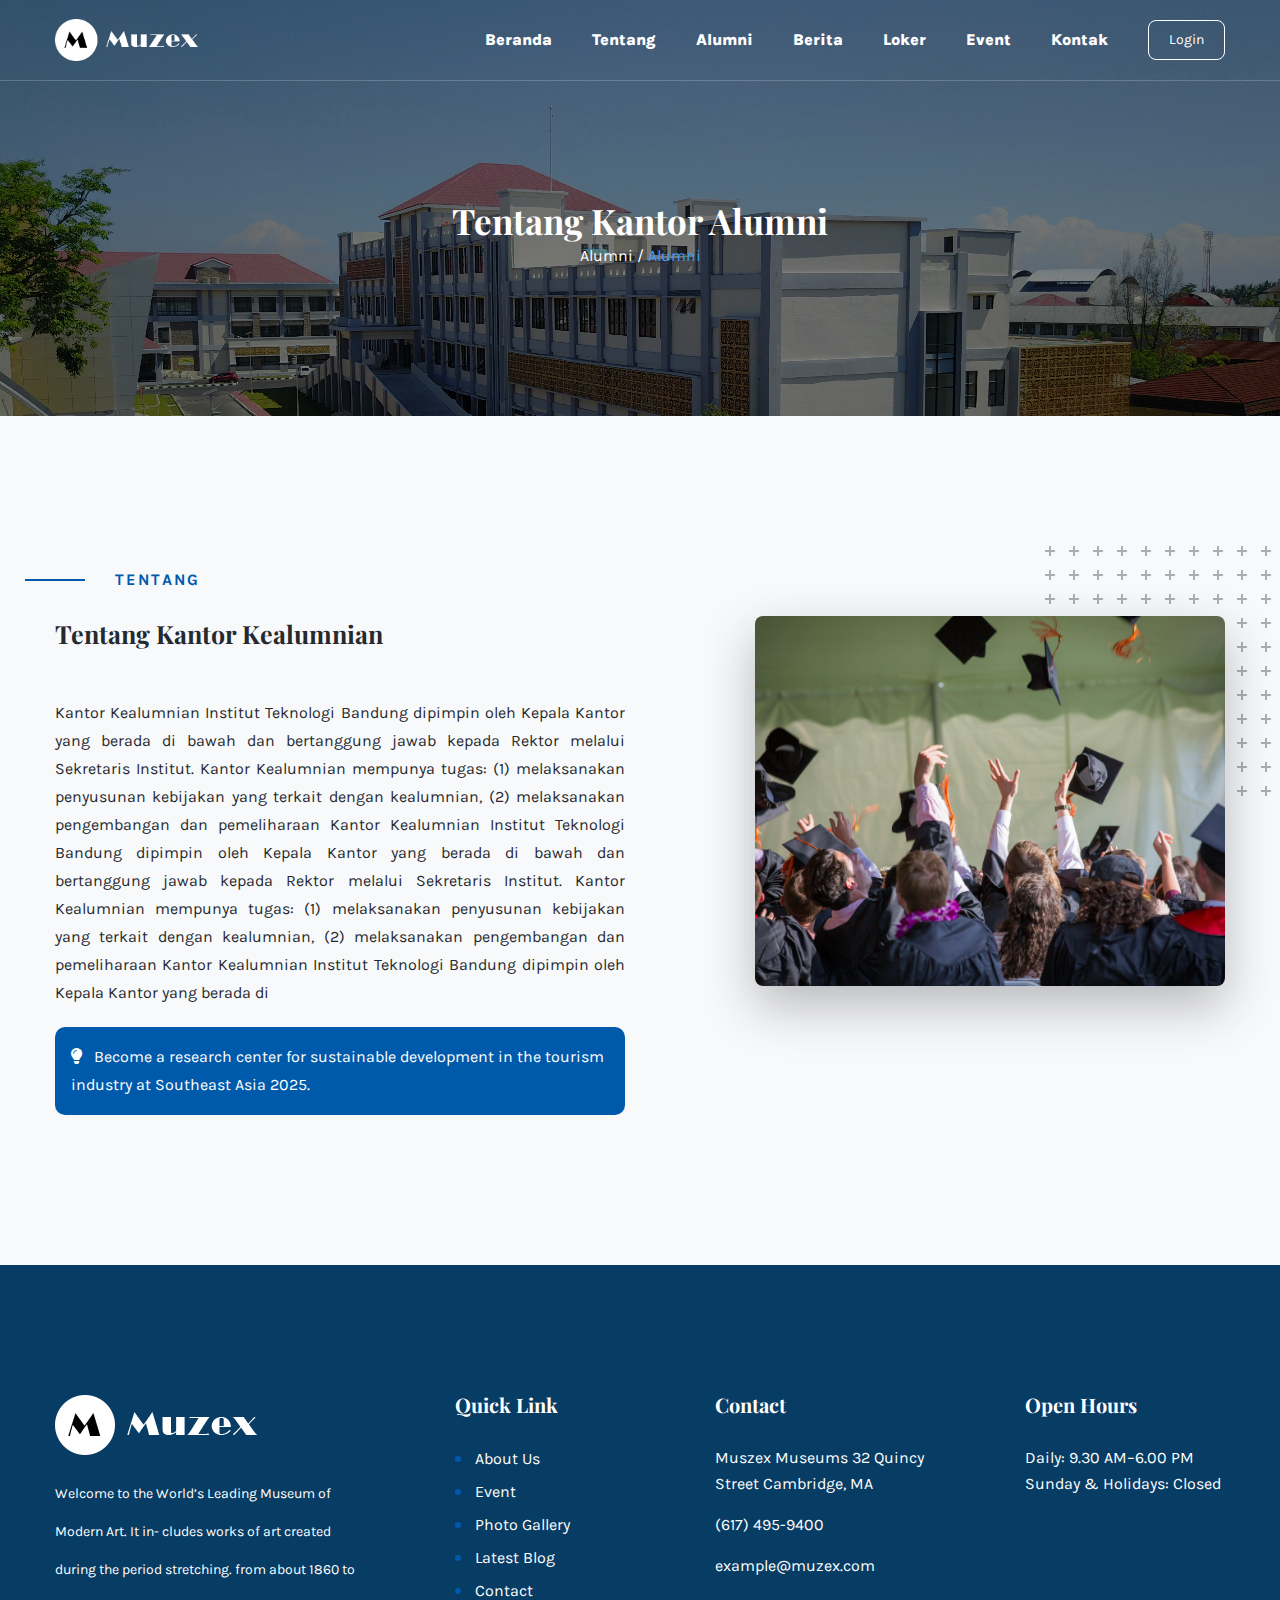
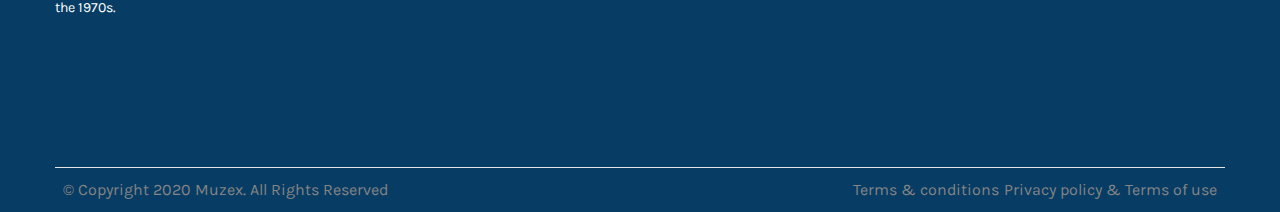
<file: tentang.html>
<!DOCTYPE html>
<html lang="en" dir="ltr">

<head>
    <meta charset="UTF-8">
    <meta name="viewport" content="width=device-width, initial-scale=1.0">
    <title>Tentang</title>

    <!-- favicons -->
    <link rel="apple-touch-icon" sizes="180x180" href="assets/images/favicon/apple-touch-icon.png">
    <link rel="icon" type="image/png" sizes="32x32" href="assets/images/favicon/favicon-32x32.png">
    <link rel="icon" type="image/png" sizes="16x16" href="assets/images/favicon/favicon-16x16.png">
    <link rel="manifest" href="assets/images/favicon/site.webmanifest">

    <!-- Fonts URL -->
    <link
        href="https://fonts.googleapis.com/css?family=Karla:400,700%7CPlayfair+Display:400,500,600,700,800,900%7CWork+Sans:300,400,500,600,700,800,900&display=swap"
        rel="stylesheet">


    <!-- Plugins CSS -->
    <link rel="stylesheet" href="assets/css/bootstrap.min.css">
    <link rel="stylesheet" href="assets/css/bootstrap-datepicker.min.css">
    <link rel="stylesheet" href="assets/css/bootstrap-select.min.css">
    <link rel="stylesheet" href="assets/css/fontawesome-all.min.css">
    <link rel="stylesheet" href="assets/css/jquery.mCustomScrollbar.min.css">
    <link rel="stylesheet" href="assets/css/magnific-popup.css">
    <link rel="stylesheet" href="assets/css/owl.carousel.min.css">
    <link rel="stylesheet" href="assets/css/owl.theme.default.min.css">
    <link rel="stylesheet" href="assets/css/animate.css">
    <link rel="stylesheet" href="assets/css/hover-min.css">
    <link rel="stylesheet" href="assets/css/muzex-icons.css">

    <!-- Custom CSS -->
    <link rel="stylesheet" href="assets/css/style.css">
    <link rel="stylesheet" href="assets/css/responsive.css">


</head>

<body>
    <div class="preloader">
        <div class="lds-ripple">
            <div></div>
            <div></div>
        </div>
    </div><!-- /.preloader -->
    <div class="page-wrapper">
        <div class="topbar-one topbar-one__home-two">
        </div><!-- /.topbar-one -->
        <!-- /navbar -->
        <nav class="main-nav-one stricky main-nav-one__home-three">
            <div class="container">
                <div class="inner-container">
                    <div class="logo-box">
                        <a href="index.html">
                            <img src="assets/images/logo-light-1-1.png" alt="" width="143">
                        </a>
                        <a href="#" class="side-menu__toggler"><i class="muzex-icon-menu"></i></a>
                    </div><!-- /.logo-box -->
                    <div class="main-nav__main-navigation">
                        <ul class="main-nav__navigation-box">
                            <li><a href="index.html">Beranda</a></li>
                            <li><a href="tentang.html">Tentang</a></li>
                            <li><a href="alumni.html">Alumni</a></li>
                            <li><a href="berita.html">Berita</a></li>
                            <li><a href="loker.html">Loker</a></li>
                            <li><a href="event.html">Event</a></li>
                            <li><a href="contact.html">Kontak</a></li>
                        </ul><!-- /.main-nav__navigation-box -->
                    </div><!-- /.main-nav__main-navigation -->
                    <div class="main-nav__right">
                        <a class="login-button" href="login.html"
                            style="border: 1px solid #fff; padding: 5px 20px; font-size: 14px; border-radius: 8px; transition: background-color 0.3s, color 0.3s;"
                            onmouseover="this.style.backgroundColor='rgba( 0, 133, 186, 1 )';this.style.color='#fff';"
                            onmouseout="this.style.backgroundColor='';this.style.color='';">Login</a>
                    </div><!-- /.main-nav__right -->
                </div><!-- /.inner-container -->
            </div><!-- /.container -->
        </nav>
        <!-- /navbar -->

        <section class="page-header" style="background-image: url(assets/images/ft-1.jpg);">
            <div class="container">
                <h2>Tentang Kantor Alumni</h2>
                <p style="color: #fff;">Alumni /<a style="color: #3b9ef7;" href="loker-detail.html"> Alumni</a></p>
            </div><!-- /.container -->
        </section><!-- /.page-header -->
        <section class="about-two">
            <div class="container">
                <div class="row">
                    <div class="col-lg-6">
                        <div class="about-two__content">
                            <div class="block-title">
                                <p style="color: #005AAB;">Tentang</p>
                                <h3>Tentang Kantor Kealumnian</h3>
                            </div>
                            <p style="text-align: justify;">
                                Kantor Kealumnian Institut Teknologi Bandung dipimpin oleh Kepala Kantor yang berada di
                                bawah dan bertanggung jawab kepada Rektor melalui Sekretaris Institut.
                                Kantor Kealumnian mempunya tugas: (1) melaksanakan penyusunan kebijakan yang terkait
                                dengan kealumnian, (2) melaksanakan pengembangan dan pemeliharaan Kantor Kealumnian
                                Institut Teknologi Bandung dipimpin oleh Kepala Kantor yang berada di
                                bawah dan bertanggung jawab kepada Rektor melalui Sekretaris Institut.
                                Kantor Kealumnian mempunya tugas: (1) melaksanakan penyusunan kebijakan yang terkait
                                dengan kealumnian, (2) melaksanakan pengembangan dan pemeliharaan Kantor Kealumnian
                                Institut Teknologi Bandung dipimpin oleh Kepala Kantor yang berada di

                            <div class="content"
                                style="background-color: #005AAB; border-radius: 10px; margin-top: 20px;">
                                <p class="p-3" style="color: #ffff;"> <span class="fa fa-lightbulb mr-2"
                                        style="color:#ffff;"></span> Become a research center for sustainable
                                    development in the tourism industry at Southeast Asia 2025.</p>
                            </div>
                            </p>
                        </div>
                        <!-- /.about-two__content -->
                    </div>
                    <!-- /.col-lg-6 -->
                    <div class="col-lg-5">
                        <div class="about-two__image">
                            <img src="assets/images/pexels-emily-ranquist-493228-1205651.jpg"
                                style="height: 370px; width: 470px; object-fit: cover;" alt="" />
                        </div>
                        <!-- /.about-two__image -->
                    </div>
                    <!-- /.col-lg-5 -->
                </div>
                <!-- /.row -->
            </div>
            <!-- /.container -->
        </section>
        <!-- /.about-two -->

        <footer class="site-footer">
            <div class="site-footer__upper">
                <div class="container">
                    <div class="row">
                        <div class="col-lg-4">
                            <div class="footer-widget footer-widget__about">
                                <img style="width: auto; height: 60px; margin-bottom: 20px;"
                                    src="assets/images/logo-light-1-1.png" alt="">
                                <p>Welcome to the World’s Leading Museum of Modern Art. It in- cludes works of art
                                    created during the period stretching. from about 1860 to the 1970s.</p>
                            </div><!-- /.footer-widget -->
                        </div><!-- /.col-lg-4 -->
                        <div class="col-lg-2">
                            <div class="footer-widget footer-widget__links">
                                <h3 class="footer-widget__title">Quick Link</h3><!-- /.footer-widget__title -->
                                <ul class="footer-widget__links-list list-unstyled">
                                    <li>
                                        <a href="#">About Us</a>
                                    </li>
                                    <li>
                                        <a href="#">Event</a>
                                    </li>
                                    <li>
                                        <a href="#">Photo Gallery</a>
                                    </li>
                                    <li>
                                        <a href="#">Latest Blog</a>
                                    </li>
                                    <li>
                                        <a href="#">Contact</a>
                                    </li>
                                </ul><!-- /.footer-widget__links-list -->
                            </div><!-- /.footer-widget -->
                        </div><!-- /.col-lg-2 -->
                        <div class="col-lg-3">
                            <div class="footer-widget footer-widget__contact">
                                <h3 class="footer-widget__title">Contact</h3><!-- /.footer-widget__title -->
                                <p>Muszex Museums 32 Quincy <br>
                                    Street Cambridge, MA</p>
                                <p><a href="tel:(617)-495-9400">(617) 495-9400</a></p>
                                <p><a href="mailto:example@muzex.com">example@muzex.com</a></p>
                            </div><!-- /.footer-widget -->
                        </div><!-- /.col-lg-3 -->
                        <div class="col-lg-3">
                            <div class="footer-widget footer-widget__open-hrs">
                                <h3 class="footer-widget__title">Open Hours</h3><!-- /.footer-widget__title -->
                                <p>Daily: 9.30 AM–6.00 PM <br>
                                    Sunday & Holidays: Closed</p>
                            </div><!-- /.footer-widget -->
                        </div><!-- /.col-lg-3 -->
                    </div><!-- /.row -->
                </div><!-- /.container -->
            </div><!-- /.site-footer__upper -->
            <div class="site-footer__bottom">
                <div class="container">
                    <div class="inner-container">
                        <p>&copy; Copyright 2020 Muzex. All Rights Reserved</p>
                        <div class="site-footer__bottom-links">
                            <a href="#">Terms & conditions</a>
                            <a href="#">Privacy policy & Terms of use</a>
                        </div><!-- /.site-footer__bottom-links -->
                    </div><!-- /.inner-container -->
                </div><!-- /.container -->
            </div><!-- /.site-footer__bottom -->
        </footer><!-- /.site-footer -->
    </div><!-- /.page-wrapper -->

    <div class="search-popup">
        <div class="search-popup__overlay custom-cursor__overlay">
            <div class="cursor"></div>
            <div class="cursor-follower"></div>
        </div><!-- /.search-popup__overlay -->
        <div class="search-popup__inner">
            <form action="#" class="search-popup__form">
                <input type="text" name="search" placeholder="Type here to Search....">
                <button type="submit"><i class="fa fa-search"></i></button>
            </form>
        </div><!-- /.search-popup__inner -->
    </div><!-- /.search-popup -->

    <div class="side-content__block">
        <div class="side-content__block-overlay custom-cursor__overlay">
            <div class="cursor"></div>
            <div class="cursor-follower"></div>
        </div><!-- /.side-content__block-overlay -->
        <div class="side-content__block-inner ">
            <a href="index.html">
                <img src="assets/images/logo-1-1.png" alt="" width="143">
            </a>
            <div class="side-content__block-about">
                <h3 class="side-content__block__title">About Us</h3><!-- /.side-content__block__title -->
                <p class="side-content__block-about__text">We must explain to you how all seds this mistakens idea off
                    denouncing pleasures and praising pain was born and I will give you a completed accounts off the
                    system and </p><!-- /.side-content__block-about__text -->
                <a href="#" class="thm-btn side-content__block-about__btn">Get Consultation</a>
            </div><!-- /.side-content__block-about -->
            <hr class="side-content__block-line" />
            <div class="side-content__block-contact">
                <h3 class="side-content__block__title">Contact Us</h3><!-- /.side-content__block__title -->
                <ul class="side-content__block-contact__list">
                    <li class="side-content__block-contact__list-item">
                        <i class="fa fa-map-marker"></i>
                        Rock St 12, Newyork City, USA
                    </li><!-- /.side-content__block-contact__list-item -->
                    <li class="side-content__block-contact__list-item">
                        <i class="fa fa-phone"></i>
                        <a href="tel:526-236-895-4732">(526) 236-895-4732</a>
                    </li><!-- /.side-content__block-contact__list-item -->
                    <li class="side-content__block-contact__list-item">
                        <i class="fa fa-envelope"></i>
                        <a href="mailto:example@mail.com">example@mail.com</a>
                    </li><!-- /.side-content__block-contact__list-item -->
                    <li class="side-content__block-contact__list-item">
                        <i class="fa fa-clock"></i>
                        Week Days: 09.00 to 18.00 Sunday: Closed
                    </li><!-- /.side-content__block-contact__list-item -->
                </ul><!-- /.side-content__block-contact__list -->
            </div><!-- /.side-content__block-contact -->
            <p class="side-content__block__text site-footer__copy-text"><a href="#">Muzex</a> <i
                    class="fa fa-copyright"></i> 2020 All Right Reserved</p>
        </div><!-- /.side-content__block-inner -->
    </div><!-- /.side-content__block -->

    <div class="side-menu__block">

        <a href="#" class="side-menu__toggler side-menu__close-btn"><i class="fa fa-times"></i>
            <!-- /.fa fa-close --></a>

        <div class="side-menu__block-overlay custom-cursor__overlay">
            <div class="cursor"></div>
            <div class="cursor-follower"></div>
        </div><!-- /.side-menu__block-overlay -->
        <div class="side-menu__block-inner ">

            <a href="index.html" class="side-menu__logo"><img src="assets/images/logo-light-1-1.png" alt=""
                    width="143"></a>
            <nav class="mobile-nav__container">
                <!-- content is loading via js -->
            </nav>
            <p class="side-menu__block__copy">(c) 2020 <a href="#">Muzex</a> - All rights reserved.</p>
            <div class="side-menu__social">
                <a href="#"><i class="fab fa-facebook-f"></i></a>
                <a href="#"><i class="fab fa-google-plus"></i></a>
                <a href="#"><i class="fab fa-twitter"></i></a>
                <a href="#"><i class="fab fa-instagram"></i></a>
                <a href="#"><i class="fab fa-pinterest-p"></i></a>
            </div>
        </div><!-- /.side-menu__block-inner -->
    </div><!-- /.side-menu__block -->

    <a href="#" data-target="html" class="scroll-to-target scroll-to-top"><i class="fa fa-angle-up"></i></a>

    <!-- Template JS -->

    <script src="assets/js/jquery.min.js"></script>
    <script src="assets/js/bootstrap.bundle.min.js"></script>
    <script src="assets/js/bootstrap-datepicker.min.js"></script>
    <script src="assets/js/bootstrap-select.min.js"></script>
    <script src="assets/js/isotope.js"></script>
    <script src="assets/js/jquery.ajaxchimp.min.js"></script>
    <script src="assets/js/jquery.counterup.min.js"></script>
    <script src="assets/js/jquery.magnific-popup.min.js"></script>
    <script src="assets/js/jquery.mCustomScrollbar.concat.min.js"></script>
    <script src="assets/js/jquery.validate.min.js"></script>
    <script src="assets/js/owl.carousel.min.js"></script>
    <script src="assets/js/TweenMax.min.js"></script>
    <script src="assets/js/waypoints.min.js"></script>
    <script src="assets/js/wow.min.js"></script>
    <script src="assets/js/jquery.lettering.min.js"></script>
    <script src="assets/js/jquery.circleType.js"></script>

    <!-- Custom Scripts -->
    <script src="assets/js/theme.js"></script>
</body>

</html>
</file>
<file: assets/css/muzex-icons.css>
@font-face {
  font-family: 'muzex-icon';
  src:  url('../fonts/muzex-icon.eot?u5t8b4');
  src:  url('../fonts/muzex-icon.eot?u5t8b4#iefix') format('embedded-opentype'),
    url('../fonts/muzex-icon.ttf?u5t8b4') format('truetype'),
    url('../fonts/muzex-icon.woff?u5t8b4') format('woff'),
    url('../fonts/muzex-icon.svg?u5t8b4#muzex-icon') format('svg');
  font-weight: normal;
  font-style: normal;
  font-display: block;
}

[class^="muzex-icon-"], [class*=" muzex-icon-"] {
  /* use !important to prevent issues with browser extensions that change fonts */
  font-family: 'muzex-icon' !important;
  speak: none;
  font-style: normal;
  font-weight: normal;
  font-variant: normal;
  text-transform: none;
  line-height: 1;

  /* Better Font Rendering =========== */
  -webkit-font-smoothing: antialiased;
  -moz-osx-font-smoothing: grayscale;
}

.muzex-icon-search:before {
  content: "\e900";
}
.muzex-icon-clock:before {
  content: "\e901";
}
.muzex-icon-location:before {
  content: "\e902";
}
.muzex-icon-ticket:before {
  content: "\e903";
}
.muzex-icon-menu:before {
  content: "\e904";
}
</file>
<file: assets/css/style.css>
/*--------------------------------------------------------------
>>> TABLE OF CONTENTS:
----------------------------------------------------------------
# common
# Animations
# Topbar
# Main Menu
# Banner
# Exhibitions
# Collections
# Blog
# Comment
# Event
# Call to Action
# Brand 
# Main Footer 
# About
# SideMenu 
# Search Popup 
# Testimonials
# Page Header
# Team
# Video
# History
# Contact Map
# Contact Box
# Contact Form
# Venue
# Membership
# FAQ
# Donate
# Sidebar
--------------------------------------------------------------*/

/*--------------------------------------------------------------
# common
--------------------------------------------------------------*/

/* Template Variables */

/* font-family: 'Karla', sans-serif;
font-family: 'Playfair Display', serif;
font-family: 'Work Sans', sans-serif; */

:root {
	--thm-font: "Karla", sans-serif;
	--heading-font: "Playfair Display", serif;
	--special-font: "Work Sans", sans-serif;
	--thm-base: #aaa081;
	--thm-base-rgb: 170, 160, 129;
	--thm-black: #252930;
	--thm-black-rgb: 37, 41, 48;
}

body {
	font-family: var(--thm-font);
	font-size: 16px;
	line-height: 28px;
	color: #848484;
}

[dir=rtl] .thm__owl-carousel {
	direction: ltr;
}


h1,
h2,
h3,
h4,
h5,
h6 {
	font-family: var(--heading-font);
}

a,
a:hover,
a:active,
a:focus {
	text-decoration: none;
}

.page-wrapper {
	position: relative;
	margin: 0 auto;
	width: 100%;
	min-width: 300px;
	overflow: hidden;
}

@media (min-width: 1200px) {
	.container {
		max-width: 1200px;
	}
}

.thm-btn {
	display: inline-block;
	vertical-align: middle;
	border: none;
	outline: none;
	color: #ffff;
	font-size: 14px;
	background-color: #005AAB;
	padding: 5px 20px 5px;
	text-align: center;
	-webkit-transition: all 500ms ease;
	transition: all 500ms ease;
	border-radius: 10px;
}

.thm-btn:hover {
	background-color: #005AAB;
	color: #ffff;
}

/* Cursor*/

.cursor {
	position: absolute;
	background-color: #fff;
	width: 6px;
	height: 6px;
	border-radius: 100%;
	z-index: 1;
	-webkit-transition: 0.2s cubic-bezier(0.75, -0.27, 0.3, 1.33) opacity,
		0.3s cubic-bezier(0.75, -1.27, 0.3, 2.33) -webkit-transform;
	transition: 0.2s cubic-bezier(0.75, -0.27, 0.3, 1.33) opacity,
		0.3s cubic-bezier(0.75, -1.27, 0.3, 2.33) -webkit-transform;
	transition: 0.3s cubic-bezier(0.75, -1.27, 0.3, 2.33) transform,
		0.2s cubic-bezier(0.75, -0.27, 0.3, 1.33) opacity;
	transition: 0.3s cubic-bezier(0.75, -1.27, 0.3, 2.33) transform,
		0.2s cubic-bezier(0.75, -0.27, 0.3, 1.33) opacity,
		0.3s cubic-bezier(0.75, -1.27, 0.3, 2.33) -webkit-transform;
	-webkit-user-select: none;
	-moz-user-select: none;
	-ms-user-select: none;
	user-select: none;
	pointer-events: none;
	z-index: 10000;
	-webkit-transform: scale(1);
	transform: scale(1);
	visibility: hidden;
}

.cursor {
	visibility: visible;
}

.cursor.active {
	opacity: 0.5;
	-webkit-transform: scale(0);
	transform: scale(0);
}

.cursor.hovered {
	opacity: 0.08;
}

.cursor-follower {
	position: absolute;
	background-color: RGBA(255, 255, 255, 0.3);
	width: 50px;
	height: 50px;
	border-radius: 100%;
	z-index: 1;
	-webkit-transition: 0.2s cubic-bezier(0.75, -0.27, 0.3, 1.33) opacity,
		0.6s cubic-bezier(0.75, -1.27, 0.3, 2.33) -webkit-transform;
	transition: 0.2s cubic-bezier(0.75, -0.27, 0.3, 1.33) opacity,
		0.6s cubic-bezier(0.75, -1.27, 0.3, 2.33) -webkit-transform;
	transition: 0.6s cubic-bezier(0.75, -1.27, 0.3, 2.33) transform,
		0.2s cubic-bezier(0.75, -0.27, 0.3, 1.33) opacity;
	transition: 0.6s cubic-bezier(0.75, -1.27, 0.3, 2.33) transform,
		0.2s cubic-bezier(0.75, -0.27, 0.3, 1.33) opacity,
		0.6s cubic-bezier(0.75, -1.27, 0.3, 2.33) -webkit-transform;
	-webkit-user-select: none;
	-moz-user-select: none;
	-ms-user-select: none;
	user-select: none;
	pointer-events: none;
	z-index: 10000;
	visibility: hidden;
}

.cursor-follower {
	visibility: visible;
}

.cursor-follower.active {
	opacity: 0.7;
	-webkit-transform: scale(1);
	transform: scale(1);
}

.cursor-follower.hovered {
	opacity: 0.08;
}

.cursor-follower.close-cursor:before {
	position: absolute;
	content: "";
	height: 25px;
	width: 2px;
	background: #fff;
	left: 48%;
	top: 12px;
	-webkit-transform: rotate(-45deg);
	transform: rotate(-45deg);
	display: inline-block;
}

.cursor-follower.close-cursor:after {
	position: absolute;
	content: "";
	height: 25px;
	width: 2px;
	background: #fff;
	right: 48%;
	top: 12px;
	-webkit-transform: rotate(45deg);
	transform: rotate(45deg);
}

/* bootstrap select */
.bootstrap-select .btn-light:not(:disabled):not(.disabled).active,
.bootstrap-select .btn-light:not(:disabled):not(.disabled):active,
.bootstrap-select .show>.btn-light.dropdown-toggle {
	background-color: inherit !important;
	box-shadow: none !important;
	outline: none !important;
}

.bootstrap-select>.dropdown-toggle {
	box-shadow: none !important;
}

.bootstrap-select .dropdown-toggle:focus,
.bootstrap-select>select.mobile-device:focus+.dropdown-toggle {
	outline: none !important;
}

.bootstrap-select .dropdown-menu {
	padding-top: 0;
	padding-bottom: 0;
	margin-top: 0;
	z-index: 991;
}

.bootstrap-select .dropdown-menu>li+li>a {
	border-top: 1px solid #f4f4f4;
}

.bootstrap-select .dropdown-menu>li:first-child>a {
	padding-top: 10px;
}

.bootstrap-select .dropdown-menu>li:last-child>a {
	padding-bottom: 10px;
}

.bootstrap-select .dropdown-menu>li.selected>a {
	background: var(--thm-black);
	color: #fff;
}

.bootstrap-select .dropdown-menu>li>a {
	font-size: 16px;
	font-weight: 500;
	padding: 9px 20px;
	color: var(--thm-black);
	-webkit-transition: all 0.4s ease;
	transition: all 0.4s ease;
}

.bootstrap-select .dropdown-menu>li>a:hover {
	background: var(--thm-black);
	color: #fff;
	cursor: pointer;
}

.scroll-to-top {
	display: inline-block;
	width: 50px;
	height: 50px;
	background: #005AAB;
	border-radius: 50%;
	position: fixed;
	bottom: 40px;
	right: 40px;
	z-index: 990;
	text-align: center;
	-webkit-transition: all 0.4s ease;
	transition: all 0.4s ease;
	display: none;
	border: 1px solid #ffff;
}

@media (max-width: 480px) {
	.scroll-to-top {
		width: 40px;
		height: 40px;
	}
}

.scroll-to-top i {
	font-size: 14px;
	line-height: 50px;
	color: #fff;
	position: relative;
	z-index: 10;
	-webkit-transition: all 0.4s ease;
	transition: all 0.4s ease;
}

@media (max-width: 480px) {
	.scroll-to-top i {
		font-size: 14px;
		line-height: 40px;
	}
}

.scroll-to-top:hover {
	background-color: rgba( 0, 133, 186, 1 );
}

.scroll-to-top:hover i {
	color: #fff;
}

.post-pagination {
	text-align: center;
	display: -webkit-box;
	display: flex;
	-webkit-box-pack: center;
	justify-content: center;
	-webkit-box-align: center;
	align-items: center;
}

.post-pagination a {
	color: var(--thm-black);
	font-size: 18px;
	font-weight: 700;
	border-style: solid;
	border-width: 1px;
	border-color: #e3e9ec;
	padding-left: 18.5px;
	padding-right: 18.5px;
	padding-top: 8px;
	padding-bottom: 8px;
	-webkit-transition: all 0.4s ease;
	transition: all 0.4s ease;
}

.post-pagination a.active,
.post-pagination a:hover {
	color: #fff;
	background-color: #0085BA;
	border-color: var(--thm-black);
}

.post-pagination a+a {
	margin-left: 10px;
}

.post-pagination a.active {
	cursor: auto;
}

.post-pagination__prev,
.post-pagination__next {
	border: none !important;
	background-color: transparent !important;
	text-decoration: underline;
	color: var(--thm-black) !important;
	text-transform: uppercase;
	font-size: 14px !important;
}

/* datepicker */
.datepicker-dropdown {
	min-width: 300px;
}

.datepicker-dropdown table {
	width: 100%;
}

.datepicker table tr td span.active.active,
.datepicker table tr td span.active.disabled.active,
.datepicker table tr td span.active.disabled:active,
.datepicker table tr td span.active.disabled:hover.active,
.datepicker table tr td span.active.disabled:hover:active,
.datepicker table tr td span.active:active,
.datepicker table tr td span.active:hover.active,
.datepicker table tr td span.active:hover:active {
	background-color: var(--thm-black);
	background-image: none;
}

.datepicker table tr td.active.active,
.datepicker table tr td.active.disabled.active,
.datepicker table tr td.active.disabled:active,
.datepicker table tr td.active.disabled:hover.active,
.datepicker table tr td.active.disabled:hover:active,
.datepicker table tr td.active:active,
.datepicker table tr td.active:hover.active,
.datepicker table tr td.active:hover:active,
.datepicker table tr td.active,
.datepicker table tr td.active.disabled,
.datepicker table tr td.active.disabled:hover,
.datepicker table tr td.active:hover {
	background-color: #005AAB;
	background-image: none;
}

/* preloader */

.preloader {
	position: fixed;
	width: 100%;
	height: 100%;
	background-color: #fff;
	top: 0;
	left: 0;
	z-index: 99999999;
	display: -webkit-box;
	display: flex;
	-webkit-box-align: center;
	        align-items: center;
	-webkit-box-pack: center;
	        justify-content: center;
}

.lds-ripple {
	display: inline-block;
	position: relative;
	width: 80px;
	height: 80px;
}

.lds-ripple div {
	position: absolute;
	border: 4px solid var(--thm-black);
	opacity: 1;
	border-radius: 50%;
	-webkit-animation: lds-ripple 1s cubic-bezier(0, 0.2, 0.8, 1) infinite;
	        animation: lds-ripple 1s cubic-bezier(0, 0.2, 0.8, 1) infinite;
}

.lds-ripple div:nth-child(2) {
	-webkit-animation-delay: -0.5s;
	        animation-delay: -0.5s;
}

@-webkit-keyframes lds-ripple {
	0% {
		top: 36px;
		left: 36px;
		width: 0;
		height: 0;
		opacity: 1;
	}

	100% {
		top: 0px;
		left: 0px;
		width: 72px;
		height: 72px;
		opacity: 0;
	}
}

@keyframes lds-ripple {
	0% {
		top: 36px;
		left: 36px;
		width: 0;
		height: 0;
		opacity: 1;
	}

	100% {
		top: 0px;
		left: 0px;
		width: 72px;
		height: 72px;
		opacity: 0;
	}
}

/* Block Title */

.block-title p {
	margin: 0;
	font-size: 17px;
	line-height: 1em;
	font-weight: bold;
	color: #005AAB;
	text-transform: uppercase;
	letter-spacing: 0.15em;
	display: -webkit-box;
	display: flex;
	-webkit-box-align: center;
	        align-items: center;
}

.block-title p::before {
	content: "";
	width: 60px;
	height: 2px;
	background-color: #005AAB;
	display: block;
	-webkit-transform: translateX(-50%);
	        transform: translateX(-50%);
}

.block-title h3 {
	font-family: "Playfair Display";
	font-weight: bold;
	color: var(--thm-black);
	font-size: 25px;
	margin: 0;
	margin-top: 25px;
}

.block-title-two {
	margin-bottom: 60px;
	position: relative;
	padding-top: 130px;
}

.block-title-two__line {
	width: 2px;
	height: 110px;
	background-color: #005AAB;
	position: absolute;
	top: -55px;
	left: calc(50% - 1px);
}

.block-title-two p {
	margin: 0;
	font-size: 16px;
	line-height: 1em;
	font-weight: bold;
	color: #005AAB;
	text-transform: uppercase;
	letter-spacing: 0.15em;
	margin-bottom: 30px;
}

.block-title-two h3 {
	font-family: "Playfair Display";
	font-weight: bold;
	color: var(--thm-black);
	font-size: 25px;
	margin: 0;
}

/* More Post link */

.more-post__link {
	width: 100px;
	height: 100px;
	display: block;
	position: relative;
	display: -webkit-box;
	display: flex;
	-webkit-box-align: center;
	        align-items: center;
	-webkit-box-pack: center;
	        justify-content: center;
	text-align: center;
	font-size: 14px;
	color: #252930;
	flex-wrap: wrap;
	line-height: 1.2em;
	padding: 0 22px;
	text-transform: uppercase;
}

.more-post__link:hover {
	color: var(--thm-black);
}

.more-post__link .curved-circle {
	position: absolute;
	top: 50%;
	left: 50%;
	-webkit-transform: translate(-50%, -50%) rotate(0);
	        transform: translate(-50%, -50%) rotate(0);
	width: 100px;
	font-size: 8px;
	color: #005AAB;
	text-transform: uppercase;
	-webkit-transition: 500ms;
	transition: 500ms;
}

.more-post__link:hover .curved-circle {
	-webkit-transform: translate(-50%, -50%) rotate(180deg);
	        transform: translate(-50%, -50%) rotate(180deg);
}

/*-------------------------------------------------------------- 
# Animations
--------------------------------------------------------------*/

@-webkit-keyframes ImgBounce {
	0% {
		-webkit-transform: translateY(0);
		transform: translateY(0);
	}

	100% {
		-webkit-transform: translateY(-30px);
		transform: translateY(-30px);
	}
}

@keyframes ImgBounce {
	0% {
		-webkit-transform: translateY(0);
		transform: translateY(0);
	}

	100% {
		-webkit-transform: translateY(-30px);
		transform: translateY(-30px);
	}
}

@-webkit-keyframes slideBgImage {
	from {
		-webkit-transform: scale(1);
		        transform: scale(1);
	}

	to {
		-webkit-transform: scale(1.15);
		        transform: scale(1.15);
	}
}

@keyframes slideBgImage {
	from {
		-webkit-transform: scale(1);
		        transform: scale(1);
	}

	to {
		-webkit-transform: scale(1.15);
		        transform: scale(1.15);
	}
}

/*-------------------------------------------------------------- 
# Topbar
--------------------------------------------------------------*/

.topbar-one {
	/* border-bottom: 1px solid #e5e5e5; */
	/* padding-top: 10px;
	padding-bottom: 10px; */
}

.topbar-one .container {
	display: -webkit-box;
	display: flex;
	-webkit-box-align: center;
	        align-items: center;
	-webkit-box-pack: justify;
	        justify-content: space-between;
}

.topbar-one p {
	font-size: 16px;
	color: #ffff;
	margin: 0;
}

.topbar-one__right {
	display: -webkit-box;
	display: flex;
	-webkit-box-align: center;
	        align-items: center;
}

.topbar-one__right a {
	display: -webkit-box;
	display: flex;
	-webkit-box-align: center;
	        align-items: center;
	font-size: 16px;
	color: #848484;
}

.topbar-one__right a i {
	margin-right: 10px;
}

.topbar-one__right a+a {
	margin-left: 30px;
}

.topbar-one__right .topbar__btn {
	background-color: var(--thm-black);
	font-size: 16px;
	color: #ffff;
	padding: 7px 19.65px;
	-webkit-transition: all 500ms ease;
	transition: all 500ms ease;
	border: 1px solid var(--thm-black);
}

.topbar__btn:hover {
	background-color: #fff;
	color: var(--thm-black);
}

.topbar-one__home-two {
	background-color: rgba( 0, 133, 186, 1 );
	border-bottom: 0;
}

.topbar-one__home-two .topbar__btn {
	background-color: #005AAB;
}

.topbar-one__home-two .topbar__btn:hover {
	background-color: #fff;
	color: var(--thm-black);
}

.topbar-one__home-two .topbar-one__right a:not(.topbar__btn) {
	color: #ffffff;
	opacity: 40%;
	-webkit-transition: all 500ms ease;
	transition: all 500ms ease;
}

.topbar-one__home-two .topbar-one__right a:not(.topbar__btn):hover {
	opacity: 100%;
}

.topbar-one__home-two .topbar-one p {
	color: #ffffff;
	opacity: 40%;
}

/* shadowed carousel */

.shadowed__carousel .owl-stage-outer {
	overflow: visible;
}

.shadowed__carousel .owl-item {
	opacity: 0;
	visibility: hidden;
	-webkit-transition: opacity 500ms ease, visibility 500ms ease;
	transition: opacity 500ms ease, visibility 500ms ease;
}

.shadowed__carousel .owl-item.active {
	opacity: 1;
	visibility: visible;
}


/*-------------------------------------------------------------- 
# Main Menu
--------------------------------------------------------------*/

.main-nav-one .inner-container {
	display: -webkit-box;
	display: flex;
	-webkit-box-align: center;
	align-items: center;
	height: 80px;
}

.main-nav-one .side-menu__toggler {
	display: none;
}

.main-nav-one .logo-box {
	border-right: 1px solid #e5e5e5;
	padding: 10.25px 0;
	padding-right: 75px;
}

.main-nav-one .main-nav__main-navigation {
	margin-left: auto;
}

.main-nav-one .main-nav__main-navigation ul {
	margin: 0;
	padding: 0;
	list-style: none;
}

.main-nav-one .dropdown-btn {
	display: none;
}

.main-nav-one .main-nav__main-navigation .main-nav__navigation-box {
	display: -webkit-box;
	display: flex;
	-webkit-box-align: center;
	        align-items: center;
}

.main-nav-one .main-nav__navigation-box>li {
	padding: 10.75px 0;
}

.main-nav-one .main-nav__navigation-box>li+li {
	margin-left: 40px;
}

.main-nav-one .main-nav__navigation-box>li>a {
	font-size: 16px;
	color: #ffff;
	display: -webkit-box;
	display: flex;
	-webkit-box-align: center;
	align-items: center;
	transition: color 0.3s ease;
	font-weight: 900;
}

.main-nav-one .main-nav__navigation-box>li>a:hover {
	color: rgba( 0, 133, 186, 1 );
}

.main-nav-one .main-nav__navigation-box .dropdown>a::after {
	content: "\f107";
	font-family: "Font Awesome 5 Free";
	font-weight: 900;
	margin-left: 10px;
}

/* Dropdown menu */

.main-nav__main-navigation .dropdown-btn {
	display: none;
}

.main-nav__main-navigation .main-nav__navigation-box>li ul {
	position: absolute;
	width: 210px;
	background-color: #fff;
	border-top: 2px solid var(--thm-black);
	box-shadow: 2px 2px 5px 1px rgba(0, 0, 0, 0.05),
		-2px 0px 5px 1px rgba(0, 0, 0, 0.05);
	-webkit-transform-origin: top;
	transform-origin: top;
	visibility: hidden;
	opacity: 0;
	z-index: 991;
	-webkit-transition: opacity 500ms ease, visibility 500ms ease,
		-webkit-transform 500ms ease;
	transition: opacity 500ms ease, visibility 500ms ease,
		-webkit-transform 500ms ease;
	-webkit-transition: opacity 500ms ease, visibility 500ms ease, -webkit-transform 500ms ease;
	transition: opacity 500ms ease, visibility 500ms ease, -webkit-transform 500ms ease;
	transition: transform 500ms ease, opacity 500ms ease, visibility 500ms ease;
	transition: transform 500ms ease, opacity 500ms ease, visibility 500ms ease, -webkit-transform 500ms ease;
	transition: transform 500ms ease, opacity 500ms ease, visibility 500ms ease,
		-webkit-transform 500ms ease;
}

.main-nav__main-navigation .main-nav__navigation-box>li ul>li {
	position: relative;
}

.main-nav__main-navigation .main-nav__navigation-box>li ul .dropdown>a {
	position: relative;
}

.main-nav__main-navigation .main-nav__navigation-box>li ul .dropdown>a::after {
	position: absolute;
	right: 25px;
	top: 50%;
	-webkit-transform: translateY(-50%) rotate(-90deg);
	        transform: translateY(-50%) rotate(-90deg);
}

.main-nav__main-navigation .main-nav__navigation-box>li ul>li+li {
	border-top: 1px solid rgba(var(--thm-black-rgb), 0.15);
}

.main-nav__main-navigation .main-nav__navigation-box>li ul>li>a {
	display: block;
	color: var(--thm-black);
	font-size: 16px;
	font-family: var(--thm-font);
	word-break: break-all;
	padding-top: 9.5px;
	padding-bottom: 9.5px;
	padding-left: 20px;
	padding-right: 20px;
	-webkit-transition: all 500ms ease;
	transition: all 500ms ease;
}

.main-nav__main-navigation .main-nav__navigation-box>li ul>li:hover>a {
	color: #fff;
	background-color: var(--thm-black);
}

/* Second level menu */

.main-nav__main-navigation .main-nav__navigation-box>li>ul {
	top: 100%;
	left: 0;
	-webkit-transform: perspective(300px) scaleY(0) translateZ(30px);
	        transform: perspective(300px) scaleY(0) translateZ(30px);

	visibility: hidden;
	opacity: 0;
}

.main-nav__main-navigation .main-nav__navigation-box>li:hover>ul {
	-webkit-transform: perspective(300px) scaleY(1) translateZ(0);
	        transform: perspective(300px) scaleY(1) translateZ(0);
	visibility: visible;
	opacity: 1;
}

/* Third level menu */

.main-nav__main-navigation .main-nav__navigation-box>li>ul>li>ul {
	top: 0;
	left: 100%;
	-webkit-transform: perspective(300px) scaleX(0);
	        transform: perspective(300px) scaleX(0);
	visibility: hidden;
	opacity: 0;
	-webkit-transform-origin: left;
	        transform-origin: left;
}

.main-nav__main-navigation .main-nav__navigation-box>li>ul>li:hover>ul {
	-webkit-transform: perspective(300px) scaleX(1);
	        transform: perspective(300px) scaleX(1);
	visibility: visible;
	opacity: 1;
}

/* After Third level menu */

.main-nav__main-navigation .main-nav__navigation-box>li>ul>li>ul>li>ul {
	display: none;
}

/* Right Side */

.main-nav-one .main-nav__right {
	display: -webkit-box;
	display: flex;
	-webkit-box-align: center;
	        align-items: center;
	border-left: 1px solid #e5e5e5;
	padding: 46px 0;
	padding-left: 50px;
	margin-left: 50px;
}

.main-nav-one .main-nav__right a {
	font-size: 20px;
	color: var(--thm-black);
	-webkit-transition: all 500ms ease;
	transition: all 500ms ease;
}

.main-nav-one .main-nav__right a+a {
	margin-left: 30px;
}

/* stricked menu */
.stricked-menu {
	position: fixed;
	top: 0;
	left: 0;
	width: 100%;
	z-index: 999;
	background-color: #ffffff;
	box-shadow: 0px 6px 13px 0px rgba(0, 0, 0, 0.06);
	opacity: 0;
	-webkit-transform: translateY(-110%);
	transform: translateY(-110%);
	-webkit-transition: all 0.4s ease;
	transition: all 0.4s ease;
}

.stricked-menu.stricky-fixed {
	opacity: 1;
	-webkit-transform: translateY(0%);
	transform: translateY(0%);
}

.stricked-menu .logo-box {
	padding-top: 14.25px;
	padding-bottom: 14.25px;
}

.stricked-menu .main-nav__main-navigation .main-nav__navigation-box>li {
	padding: 22px 0;
}

.stricked-menu .main-nav__right {
	padding-top: 22px;
	padding-bottom: 22px;
}

/* home two */

.main-nav-one__home-two .logo-box {
	padding-right: 0;
	border-right: 0;
}

.main-nav-one__home-two .main-nav__right {
	border: none;
	padding-left: 40px;
	margin-left: 0;
}

/* home three */
.main-nav-one__home-three {
	position: absolute;
	top: 0;
	left: 0;
	width: 100%;
	z-index: 91;
	border-bottom: 1px solid rgba(255, 255, 255, .2);
}

.main-nav-one__home-three .logo-box {
	border-right: 0;
	padding-right: 0;
}

.main-nav-one__home-three .main-nav__right a,
.main-nav-one__home-three .main-nav__navigation-box>li>a {
	color: #ffffff;
}

.main-nav-one__home-three .main-nav__right {
	padding-left: 0;
	border-left: 0;
	margin-left: 40px;
}

/* home three stricked */
.main-nav-one__home-three.stricked-menu {
	position: fixed;
	background-color: #005AAB;
	border-bottom: 0;
}

/*-------------------------------------------------------------- 
# Banner
--------------------------------------------------------------*/

.banner-section {
	position: relative;
}

.banner-carousel {
	position: relative;
}

.banner-carousel .slide-item {
	position: relative;
	display: block;
	background-color: #000000;
	background-repeat: no-repeat;
	background-position: center;
	background-size: cover;
	padding: 120px 0px 220px;
	overflow: hidden;
}

.style-two .banner-carousel .slide-item {
	padding: 340px 0px 210px;
}

.style-three .banner-carousel .slide-item {
	padding: 300px 0px 270px;
}

.banner-carousel .slide-item .curved-layer {
	position: absolute;
	left: 0;
	top: 0;
	width: 45%;
	height: 100%;
}

.banner-carousel .slide-item .curved-layer:before {
	content: "";
	position: absolute;
	right: 0;
	top: -80%;
	width: 150%;
	height: 200%;
	opacity: 0.85;
	-webkit-transform-origin: left;
	transform-origin: left;
	-webkit-transform: rotate(20deg) scaleX(0);
	transform: rotate(20deg) scaleX(0);
}

.banner-carousel .active .slide-item .curved-layer:before {
	-webkit-transform: rotate(20deg) scaleX(1);
	transform: rotate(20deg) scaleX(1);
	-webkit-transition: all 700ms linear;
	transition: all 700ms linear;
}

.banner-carousel .slide-item .image-layer {
	position: absolute;
	left: 0;
	top: 0;
	width: 100%;
	height: 100%;
	opacity: 1;
	background-repeat: no-repeat;
	background-position: center;
	background-size: cover;
	-webkit-transform: scale(1);
	transform: scale(1);
}

.banner-carousel .active .slide-item .image-layer {
	-webkit-animation-name: slideBgImage;
	        animation-name: slideBgImage;
	-webkit-animation-duration: 7000ms;
	        animation-duration: 7000ms;
	-webkit-animation-iteration-count: infinite;
	        animation-iteration-count: infinite;
	-webkit-animation-timing-function: linear;
	        animation-timing-function: linear;
}

.banner-carousel .slide-item:before {
	position: absolute;
	left: 0;
	top: 0;
	height: 100%;
	width: 100%;
	background-color: #000000;
	opacity: 0;
	content: "";
	z-index: 1;
}

.banner-carousel .content-box {
	position: relative;
	margin: 0 auto;
	padding: 0 0px;
	z-index: 5;
}

.banner-carousel .content-box:before {
	position: absolute;
	content: "";
	left: -220px;
	top: -120px;
	width: 650px;
	height: 650px;
	border-radius: 50%;
}

.style-three .banner-carousel .content-box {
	text-align: left;
	max-width: 1000px;
	margin: 0 0;
}

.banner-carousel .content-box h3 {
	font-family: var(--thm-font);
	display: block;
	font-size: 24px;
	line-height: 1.15em;
	color: #ffffff;
	font-weight: 700;
	opacity: 0;
	margin-bottom: 35px;
	letter-spacing: 0;
	-webkit-transform: translateY(-100px);
	transform: translateY(-100px);
	text-transform: capitalize;
}

.banner-carousel .active .content-box h3 {
	opacity: 1;
	-webkit-transform: translateY(0);
	transform: translateY(0);
	-webkit-transition: all 1000ms ease;
	transition: all 1000ms ease;
	-webkit-transition-delay: 700ms;
	transition-delay: 700ms;
}

.banner-carousel .content-box h2 {
	display: block;
	font-size: 50px;
	line-height: 1.15em;
	color: #ffffff;
	font-weight: 700;
	opacity: 0;
	margin-bottom: 30px;
	position: relative;
	-webkit-transform: translateY(-100px);
	transform: translateY(-100px);
	text-transform: capitalize;
}

.banner-carousel .content-box h2 span {
	font-weight: 300;
}

.banner-carousel .active .content-box h2 {
	opacity: 1;
	-webkit-transform: translateY(0);
	transform: translateY(0);
	-webkit-transition: all 900ms ease;
	transition: all 900ms ease;
	-webkit-transition-delay: 300ms;
	transition-delay: 300ms;
}

.banner-carousel .content-box .text {
	display: block;
	font-size: 20px;
	line-height: 1.6em;
	color: #ffffff;
	font-weight: 400;
	opacity: 0;
	margin: 0 auto;
	margin-bottom: 35px;
	-webkit-transform: translateY(80px);
	transform: translateY(80px);
}

.style-three .banner-carousel .content-box .text {
	text-align: left;
	max-width: 600px;
	margin: 0 0 40px;
}

.banner-carousel .active .content-box .text {
	opacity: 1;
	-webkit-transform: translateY(0);
	transform: translateY(0);
	-webkit-transition: all 700ms ease;
	transition: all 700ms ease;
	-webkit-transition-delay: 700ms;
	transition-delay: 700ms;
}

.banner-carousel .content-box .btn-box {
	position: relative;
	opacity: 0;
	z-index: 5;
	-webkit-transform: translateY(80px);
	transform: translateY(80px);
	margin-top: 70px;
}

.banner-carousel .active .content-box .btn-box {
	opacity: 1;
	-webkit-transform: translateY(0);
	transform: translateY(0);
	-webkit-transition: all 700ms ease;
	transition: all 700ms ease;
	-webkit-transition-delay: 1400ms;
	transition-delay: 1400ms;
}

.banner-carousel .content-box .btn-box .thm-btn {
	margin-right: 20px;
	padding: 13.5px 40.5px;
	background-color: #fff;
	color: var(--thm-black);
}

.banner-carousel .content-box .btn-box .thm-btn:hover {
	background-color: var(--thm-black);
	color: #fff;
}

.banner-carousel .content-box .btn-box .thm-btn:last-child {
	margin: 0;
}

.banner-section .owl-theme .owl-nav {
	position: absolute;
	top: 50%;
	left: 0;
	right: 0;
	margin: 0 auto;
	width: 100%;
}

.banner-section .owl-theme .owl-nav .owl-prev {
	position: absolute;
	left: 50px;
	top: 0;
	background: rgba(255, 255, 255, 0.15);
	height: 56px;
	width: 56px;
	border-radius: 50%;
	border: none;
	text-align: center;
	color: rgba(0, 0, 0, 0);
	line-height: 56px;
	font-size: 0px;
	opacity: 1;
	margin-top: -30px;
	-webkit-transition: all 300ms ease;
	transition: all 300ms ease;
}

.banner-section .owl-theme .owl-nav .owl-prev:after {
	font-family: "Font Awesome 5 Free";
	content: "\f104";
	font-weight: 900;
	position: absolute;
	top: 0;
	width: 56px;
	height: 56px;
	line-height: 56px;
	left: 0;
	color: #ffffff;
	font-size: 24px;
	-webkit-transition: all 300ms ease;
	transition: all 300ms ease;
}

.banner-section .owl-theme .owl-nav .owl-prev:hover:after {
	color: #222;
}

.banner-section .owl-theme .owl-nav .owl-next {
	position: absolute;
	right: 50px;
	top: 0;
	background: rgba(255, 255, 255, 0.15);
	height: 56px;
	width: 56px;
	border-radius: 50%;
	border: none;
	text-align: center;
	line-height: 56px;
	color: rgba(0, 0, 0, 0);
	font-size: 0px;
	opacity: 1;
	margin-top: -30px;
	-webkit-transition: all 300ms ease;
	transition: all 300ms ease;
}

.banner-section .owl-theme .owl-nav .owl-next:after {
	font-family: "Font Awesome 5 Free";
	font-weight: 900;
	content: "\f105";
	position: absolute;
	top: 0;
	width: 56px;
	height: 56px;
	line-height: 56px;
	right: 0;
	color: #ffffff;
	font-size: 24px;
	-webkit-transition: all 300ms ease;
	transition: all 300ms ease;
}

.banner-section .owl-theme .owl-nav .owl-next:hover:after {
	color: #222;
}

.banner-section .owl-theme .owl-nav .owl-prev:hover,
.banner-section .owl-theme .owl-nav .owl-next:hover {
	opacity: 1;
	background-color: #0085BA;
}

.banner-section .owl-dots {
	position: absolute;
	left: 0;
	margin: 0;
	bottom: 40px;
	width: 100%;
	text-align: center;
	display: none;
}

.banner-section .owl-dots .owl-dot {
	position: relative;
	display: inline-block;
	width: 12px;
	height: 12px;
	margin: 0px 4px;
}

.banner-section .owl-dots .owl-dot span {
	position: relative;
	display: block;
	width: 12px;
	height: 12px;
	background: #ffffff;
	border-radius: 50%;
}

.banner-section .btn-style-one .btn-title {
	background-color: #fff;
	color: #222;
}

.banner-section .btn-style-one:hover .btn-title {
	color: #fff;
}

.banner-section__home-two .content-box h3 {
	color: #ffff;
}

.banner-section__home-two .banner-carousel .slide-item {
	padding-top: 175px;
	padding-bottom: 175px;
}

.banner-section__home-three .banner-carousel .slide-item {
	padding-top: 220px;
	padding-bottom: 210px;
}

.banner-section__home-three .owl-theme .owl-nav .owl-prev {
	left: 20px;
	outline: none;
}

.banner-section__home-three .owl-theme .owl-nav .owl-next {
	right: 20px;
	outline: none;
}

/*-------------------------------------------------------------- 
# Exhibitions
--------------------------------------------------------------*/

.exhibition-one {
	padding-bottom: 120px;
}

.exhibition-one .row.high-gutter {
	margin-left: -53px;
	margin-right: -53px;
}

.exhibition-one .row.high-gutter>[class*="col-"] {
	padding-left: 53px;
	padding-right: 53px;
}

.exhibition-one__single {
	margin-bottom: 30px;
}

.exhibition-one__image {
	overflow: hidden;
	position: relative;
}

.exhibition-one__image::after {
	content: "";
	width: 150%;
	height: 200%;
	position: absolute;
	top: -100%;
	left: -180%;
	z-index: 11;
	-webkit-transition: 1s;
	transition: 1s;
	-webkit-transform: rotate(30deg) scale(1.2);
	        transform: rotate(30deg) scale(1.2);
	background: -webkit-gradient(linear,
			left top, right top,
			color-stop(50%, rgba(255, 255, 255, 0)),
			to(rgba(255, 255, 255, 0.7)));
	background: linear-gradient(90deg,
			rgba(255, 255, 255, 0) 50%,
			rgba(255, 255, 255, 0.7) 100%);
}

.exhibition-one__single:hover .exhibition-one__image::after {
	top: 100%;
	left: 100%;
	-webkit-transform: rotate(0);
	        transform: rotate(0);
}

.exhibition-one__image>img {
	width: 100%;
	box-shadow: 0px 20px 50px 0px rgba(33, 37, 43, 0.1);
}

.exhibition-one__content {
	text-align: center;
}

.exhibition-one__content h3 {
	margin: 0;
	font-size: 24px;
	line-height: 36px;
	color: var(--thm-black);
	font-weight: bold;
	margin-top: 20px;
	margin-bottom: 15px;
	width: 65%;
	margin-left: auto;
	margin-right: auto;
}

.exhibition-one__content h3 a {
	color: inherit;
	-webkit-transition: all 500ms ease;
	transition: all 500ms ease;
}

.exhibition-one__content h3 a:hover {
	color: #005AAB;
}

.exhibition-one__content p {
	margin: 0;
	font-size: 16px;
	text-transform: uppercase;
	color: #005AAB;
}

/* exhibition two */

.exhibition-two {
	padding-bottom: 120px;
}

.exhibition-two__content {
	box-shadow: 0px 20px 50px 0px rgba(33, 37, 43, 0.1);
	padding-left: 40px;
	padding-right: 40px;
	padding-bottom: 40px;
	border-bottom-left-radius :10px;
	border-bottom-right-radius :10px;
	height: 270px;
}

.exhibition-two__content h3 {
	margin: 0;
	padding-top: 20px;
	margin-bottom: 10px;
	font-size: 24px;
	line-height: 36px;
	font-weight: bold;
	color: var(--thm-black);
}

.exhibition-two__content h3 a {
	color: inherit;
	-webkit-transition: 500ms;
	transition: 500ms;
	font-size:20px;
}

.exhibition-two__content h3 a:hover {
	color: #005AAB;
}

.exhibition-two__content span {
	font-size: 12px;
	color: #005AAB;
	text-transform: uppercase;
	display: block;
	margin-bottom: 15px;
	margin-top: -10px;
}

.exhibition-two__content p {
	margin: 0;
	color: #848484;
	font-size: 14px;
	line-height: 28px;
	margin-bottom: 12px;
	padding:1px;
}

.exhibition-two__link {
	color: #252930;
	font-size: 12px;
	font-weight: bold;
	-webkit-transition: all 500ms ease;
	transition: all 500ms ease;
	position: relative;
}

.exhibition-two__link::before {
	content: "";
	width: 100%;
	height: 1px;
	background-color: #005AAB;
	position: absolute;
	bottom: 0;
	left: 0;
	-webkit-transform: scale(0, 1);
	        transform: scale(0, 1);
	-webkit-transform-origin: left center;
	        transform-origin: left center;
	-webkit-transition: -webkit-transform 500ms ease;
	transition: -webkit-transform 500ms ease;
	transition: transform 500ms ease;
	transition: transform 500ms ease, -webkit-transform 500ms ease;
}

.exhibition-two__link:hover {
	color: #005AAB;
}

.exhibition-two__link:hover::before {
	-webkit-transform: scale(1, 1);
	        transform: scale(1, 1);
	-webkit-transform-origin: right center;
	        transform-origin: right center;
}


.exhibition-two__image {
	overflow: hidden;
	position: relative;
	border-top-left-radius: 10px;
	border-top-right-radius: 10px;
}

.exhibition-two__image::after {
	content: "";
	width: 150%;
	height: 200%;
	position: absolute;
	top: -100%;
	left: -190%;
	z-index: 11;
	-webkit-transition: 1s;
	transition: 1s;
	-webkit-transform: rotate(30deg) scale(1.3);
	        transform: rotate(30deg) scale(1.3);
	background: -webkit-gradient(linear,
			left top, right top,
			color-stop(50%, rgba(255, 255, 255, 0)),
			to(rgba(255, 255, 255, 0.7)));
	background: linear-gradient(90deg,
			rgba(255, 255, 255, 0) 50%,
			rgba(255, 255, 255, 0.7) 100%);
}

.exhibition-two__single:hover .exhibition-two__image::after {
	top: 100%;
	left: 100%;
	-webkit-transform: rotate(0);
	        transform: rotate(0);
}

.exhibition-two__carousel.owl-theme .owl-nav {
	display: -webkit-box;
	display: flex;
	-webkit-box-align: center;
	        align-items: center;
	-webkit-box-pack: center;
	        justify-content: center;
}

.exhibition-two__carousel.owl-theme .owl-nav {
	margin-top: 70px;
}

.exhibition-two__carousel.owl-theme .owl-nav [class*=owl-] {
	width: 60px;
	height: 45px;
	border: 1px solid #005AAB;
	opacity: 50%;
	display: -webkit-box;
	display: flex;
	-webkit-box-align: center;
	        align-items: center;
	-webkit-box-pack: center;
	        justify-content: center;
	-webkit-transition: 500ms;
	transition: 500ms;
	position: relative;
	outline: none;
	margin: 0;
	padding: 0;
}

.exhibition-two__carousel.owl-theme .owl-nav [class*=owl-]:hover {
	border-color: #005AAB;
	background-color: transparent;
	opacity: 100%;
}


.exhibition-two__carousel.owl-theme .owl-nav [class*=owl-]+[class*=owl-] {
	margin-left: 10px;
}

.exhibition-two__carousel.owl-theme .owl-nav [class*=owl-] span {
	color: rgba(0, 0, 0, 0);
	display: -webkit-box;
	display: flex;
	-webkit-box-align: center;
	        align-items: center;
	-webkit-box-pack: center;
	        justify-content: center;
	position: relative;
	position: absolute;
	top: 0;
	left: 0;
	right: 0;
	bottom: 0;
	text-align: center;
}


.exhibition-two__carousel.owl-theme .owl-nav [class*=owl-] span::before {
	content: '\f30a';
	color: #005AAB;
	font-size: 17px;
	font-family: "Font Awesome 5 Free";
	font-weight: 900;
	position: absolute;
	top: 0;
	left: 0;
	right: 0;
	bottom: 0;
	text-align: center;
	display: -webkit-box;
	display: flex;
	-webkit-box-align: center;
	        align-items: center;
	-webkit-box-pack: center;
	        justify-content: center;
}

.exhibition-two__carousel.owl-theme .owl-nav [class*=owl-]:nth-child(2) span::before {
	content: '\f30b';
}




/*-------------------------------------------------------------- 
# Collections
--------------------------------------------------------------*/

.collection-one {
	padding-top: 150px;
	padding-bottom: 150px;
	background-repeat: no-repeat;
	background-position: center center;
	background-size: cover;
}

.collection-one__top {
	display: -webkit-box;
	display: flex;
	-webkit-box-align: center;
	        align-items: center;
	-webkit-box-pack: justify;
	        justify-content: space-between;
}

.collection-one__top .block-title h3 {
	color: #fff;
}

.collection-one__top .more-post__link {
	color: #fff;
}

.collection-one__carousel {
	width: 100%;
	max-width: 1745px;
	margin-left: auto;
	margin-right: -200px;
	margin-top: 90px;
}

@media (max-width: 1750px) {
	.collection-one__carousel {
		max-width: 1660px;
	}
}

@media (max-width: 1440px) {
	.collection-one__carousel {
		margin-right: -140px;
	}
}

@media (max-width: 1366px) {
	.collection-one__carousel {
		margin-right: -90px;
	}
}

.collection-one__single {
	padding-left: 190px;
	position: relative;
}

@media (max-width: 1440px) {
	.collection-one__single {
		padding-left: 120px;
	}
}

.collection-one__single>img {
	-webkit-transition: 0.5s;
	transition: 0.5s;
	-webkit-clip-path: polygon(0 10%, 100% 0, 100% 100%, 0 90%);
	        clip-path: polygon(0 10%, 100% 0, 100% 100%, 0 90%);
}

.collection-one__single:hover>img {
	-webkit-clip-path: polygon(0 0%, 100% 10%, 100% 90%, 0 100%);
	        clip-path: polygon(0 0%, 100% 10%, 100% 90%, 0 100%);
}

.collection-one__content {
	position: absolute;
	bottom: 80px;
	left: 0;
	width: 100%;
}

.collection-one__content h3 {
	margin: 0;
	font-size: 26px;
	line-height: 36px;
	font-weight: bold;
	color: #fff;
	width: 50%;
}

@media (max-width: 1440px) {
	.collection-one__content h3 {
		width: 70%;
	}
}

.collection-one__content h3 a {
	color: inherit;
	-webkit-transition: all 500ms ease;
	transition: all 500ms ease;
}

.collection-one__content h3 a:hover {
	color: #005AAB;
}

/* featured collection */

.featured-collection {
	padding-top: 150px;
	padding-bottom: 200px;
}

.featured-collection__left {
	padding-right: 50px;
}

.featured-collection__left .featured-collection__image {
	margin-bottom: 80px;
}

.featured-collection__left>p {
	margin: 0;
}

.featured-collection__btn {
	margin-top: 40px;
}

.featured-collection__btn:hover {
	background-color: var(--thm-black);
	color: #fff;
}

.featured-collection__right {
	padding-left: 50px;
	padding-top: 100px;
}

.featured-collection__right>p {
	margin: 0;
	color: var(--thm-black);
	font-family: var(--heading-font);
	font-size: 24px;
	line-height: 44px;
	margin-bottom: 85px;
}

.featured-collection__right .block-title {
	margin-bottom: 50px;
}

.featured-collection__image>img {
	max-width: 100%;
	box-shadow: 0px 20px 50px 0px rgba(33, 37, 43, 0.1);
}

.featured-collection__image {
	overflow: hidden;
	position: relative;
}

.featured-collection__image::after {
	content: "";
	width: 150%;
	height: 200%;
	position: absolute;
	top: -120%;
	left: -210%;
	z-index: 11;
	-webkit-transition: 1s;
	transition: 1s;
	-webkit-transform: rotate(30deg) scale(1.5);
	        transform: rotate(30deg) scale(1.5);
	background: -webkit-gradient(linear,
			left top, right top,
			color-stop(50%, rgba(255, 255, 255, 0)),
			to(rgba(255, 255, 255, 0.7)));
	background: linear-gradient(90deg,
			rgba(255, 255, 255, 0) 50%,
			rgba(255, 255, 255, 0.7) 100%);
}

.featured-collection__image:hover::after {
	top: 100%;
	left: 100%;
	-webkit-transform: rotate(0);
	        transform: rotate(0);
}

/* collection two */

.collection-two {
	/* padding-bottom: 200px; */
	background-image: -webkit-gradient(linear, left top, left bottom, from(transparent), to(rgba(245, 247, 250, .8)));
	background-image: linear-gradient(180deg, transparent 0%, rgba(245, 247, 250, .8) 100%);
	padding-top: 165px;
}

.collection-two .container-fluid {
	padding-left: 0;
	padding-right: 0;
}

.collection-two__single {
	position: relative;
}

.collection-two__content {
	padding-top: 32.5px;
	padding-bottom: 32.5px;
	position: absolute;
	bottom: 0;
	left: 50%;
	-webkit-transform: translateX(-50%) translateY(50%);
	        transform: translateX(-50%) translateY(50%);
	width: calc(100% - 70px);
	background-color: #fff;
	text-align: center;
	box-shadow: 0px 20px 50px 0px rgba(33, 37, 43, 0.1);
	-webkit-transition: 500ms;
	transition: 500ms;
	z-index: 11;
}

.collection-two__content:hover {
	background-color: #005AAB;
}

.collection-two__content h3 {
	color: var(--thm-black);
	font-size: 16px;
	margin: 0;
	font-weight: bold;
}

.collection-two__content:hover h3 a {
	color: #fff;
}

.collection-two__content h3 a {
	color: inherit;
	-webkit-transition: 500ms;
	transition: 500ms;
	font-size:16px;
}

.collection-two__content h3 a:hover {
	color: #fff;
}

.collection-two__content p {
	margin: 0;
	font-size: 14px;
	color: #005AAB;
	margin-top: 20px;
	-webkit-transition: 500ms;
	transition: 500ms;
}

.collection-two__content:hover p {
	color: #fff;
}

.collection-two__carousel.owl-theme .owl-nav {
	display: -webkit-box;
	display: flex;
	-webkit-box-align: center;
	        align-items: center;
	-webkit-box-pack: center;
	        justify-content: center;
}

.collection-two__carousel.owl-theme .owl-nav {
	margin-top: 160px;
}

.collection-two__carousel.owl-theme .owl-nav [class*=owl-] {
	width: 60px;
	height: 45px;
	border: 1px solid #005AAB;
	opacity: 50%;
	display: -webkit-box;
	display: flex;
	-webkit-box-align: center;
	        align-items: center;
	-webkit-box-pack: center;
	        justify-content: center;
	-webkit-transition: 500ms;
	transition: 500ms;
	position: relative;
	outline: none;
	margin: 0;
	padding: 0;
}

.collection-two__carousel.owl-theme .owl-nav [class*=owl-]:hover {
	border-color: #005AAB;
	background-color: transparent;
	opacity: 100%;
}


.collection-two__carousel.owl-theme .owl-nav [class*=owl-]+[class*=owl-] {
	margin-left: 10px;
}

.collection-two__carousel.owl-theme .owl-nav [class*=owl-] span {
	color: rgba(0, 0, 0, 0);
	display: -webkit-box;
	display: flex;
	-webkit-box-align: center;
	        align-items: center;
	-webkit-box-pack: center;
	        justify-content: center;
	position: relative;
	position: absolute;
	top: 0;
	left: 0;
	right: 0;
	bottom: 0;
	text-align: center;
}


.collection-two__carousel.owl-theme .owl-nav [class*=owl-] span::before {
	content: '\f30a';
	color: #005AAB;
	font-size: 17px;
	font-family: "Font Awesome 5 Free";
	font-weight: 900;
	position: absolute;
	top: 0;
	left: 0;
	right: 0;
	bottom: 0;
	text-align: center;
	display: -webkit-box;
	display: flex;
	-webkit-box-align: center;
	        align-items: center;
	-webkit-box-pack: center;
	        justify-content: center;
}

.collection-two__carousel.owl-theme .owl-nav [class*=owl-]:nth-child(2) span::before {
	content: '\f30b';
}


.collection-two__image {
	overflow: hidden;
	position: relative;
}

.collection-two__image::after {
	content: "";
	width: 150%;
	height: 200%;
	position: absolute;
	top: -100%;
	left: -180%;
	z-index: 11;
	-webkit-transition: 1s;
	transition: 1s;
	-webkit-transform: rotate(30deg) scale(1.2);
	        transform: rotate(30deg) scale(1.2);
	background: -webkit-gradient(linear,
			left top, right top,
			color-stop(50%, rgba(255, 255, 255, 0)),
			to(rgba(255, 255, 255, 0.7)));
	background: linear-gradient(90deg,
			rgba(255, 255, 255, 0) 50%,
			rgba(255, 255, 255, 0.7) 100%);
}

.collection-two__single:hover .collection-two__image::after {
	top: 100%;
	left: 100%;
	-webkit-transform: rotate(0);
	        transform: rotate(0);
}

.collection-two__image>img {
	width: 100%;
	box-shadow: 0px 20px 50px 0px rgba(33, 37, 43, 0.1);
}

/* collection two full width page */

.collection-two__collection-full-page {
	padding-top: 0;
	padding-bottom: 150px;
}

/* collection two home three */

.collection-two__home-three {
	padding-top: 0;
	padding-bottom: 150px;
	position: relative;
	z-index: 10;
	background-image: none;
}

.collection-two__scupture {
	position: absolute;
	bottom: -45px;
	right: 2%;
	z-index: 10;
}

.collection-two__home-three .collection-two__content h3 {
	font-size: 24px;
}

.collection-two__home-three .collection-two__content {
	width: calc(100% - 40px);
	box-shadow: 10px;
	border-radius:8px;
}

.collection-two__home-three .collection-two__image img {
	box-shadow: 0px 20px 50px 0px rgba(33, 37, 43, 0.1);
	border-radius:8px;
}

/* collection three */

.collection-three {
	padding-top: 150px;
	padding-bottom: 80px;
}

.collection-three__block>p {
	font-size: 16px;
	line-height: 28px;
	color: #848484;
	margin: 0;
	margin-top: 30px;
	margin-bottom: 35px;
}

.collection-three__block-btn {
	border: 2px solid #e5e5e5;
	background-color: #fff;
	color: var(--thm-black);
}

.collection-three__block-btn:hover {
	color: #fff;
	background-color: var(--thm-black);
	border-color: var(--thm-black);
}

.collection-three .collection-two__single {
	margin-bottom: 50px;
}

.collection-three .masonary-layout {
	margin-left: -20px;
	margin-right: -20px;
}

.collection-three .masonary-item {
	padding-left: 20px;
	padding-right: 20px;
}

.collection-three .collection-two__content {
	position: relative;
	width: 100%;
	padding: 0;
	text-align: left;
	background-color: #fff !important;
	box-shadow: none;
	bottom: auto;
	left: auto;
	-webkit-transform: translateX(0) translateY(0);
	        transform: translateX(0) translateY(0);
	padding-top: 20px;
}

.collection-three .collection-two__content h3 {
	color: var(--thm-black) !important;
}

.collection-three .collection-two__single:hover .collection-two__content h3 a,
.collection-three .collection-two__content h3 a:hover {
	color: #005AAB !important;
}

.collection-three .collection-two__content h3 br {
	display: none;
}

.collection-three .collection-two__content p {
	color: #005AAB !important;
}


/* collection grid */

.collection-grid {
	padding-bottom: 100px;
}

.collection-grid .row.high-gutter {
	margin-left: -20px;
	margin-right: -20px;
}

.collection-grid .row.high-gutter>[class*=col-] {
	padding-left: 20px;
	padding-right: 20px;
}

.collection-grid__single {
	margin-bottom: 50px;
}

.collection-grid__image {
	position: relative;
	background-color: var(--thm-black);
	overflow: hidden;
}

.collection-grid__image>img {
	width: 100%;
	-webkit-transition: opacity 500ms, -webkit-transform 500ms;
	transition: opacity 500ms, -webkit-transform 500ms;
	transition: transform 500ms, opacity 500ms;
	transition: transform 500ms, opacity 500ms, -webkit-transform 500ms;
	-webkit-transform: scale(1.0);
	        transform: scale(1.0);
}

.collection-grid__single:hover .collection-grid__image>img {
	opacity: 0.5;
	-webkit-transform: scale(1.05);
	        transform: scale(1.05);
}

.collection-grid__image>a {
	width: 65px;
	height: 65px;
	display: -webkit-box;
	display: flex;
	-webkit-box-pack: center;
	        justify-content: center;
	-webkit-box-align: center;
	        align-items: center;
	text-align: center;
	position: absolute;
	top: calc(50% - 32.5px);
	left: calc(50% - 32.5px);
	background-color: #fff;
	color: var(--thm-black);
	line-height: 65px;
	font-size: 30px;
	font-weight: 600px;
	color: var(--thm-black);
	-webkit-transform: translateY(33px) rotate(30deg);
	        transform: translateY(33px) rotate(30deg);
	opacity: 0;
	visibility: hidden;
	-webkit-transition: 500ms;
	transition: 500ms;
	-webkit-transition-delay: 0ms;
	        transition-delay: 0ms;
}

.collection-grid__single:hover .collection-grid__image>a {
	visibility: visible;
	opacity: 1;
	-webkit-transform: translateY(0) rotate(0);
	        transform: translateY(0) rotate(0);
	-webkit-transition-delay: 500ms;
	        transition-delay: 500ms;
}

.collection-grid__content h3 {
	margin: 0;
	font-size: 20px;
	font-weight: bold;
	color: var(--thm-black);
	margin-top: 30px;
	margin-bottom: 20px;
}

.collection-grid__content h3 a {
	color: inherit;
	-webkit-transition: 500ms;
	transition: 500ms;
	font-size:16px;
}

.collection-grid__content h3 a:hover {
	color: #005AAB;
}

.collection-grid__content p {
	margin: 0;
	color: #005AAB;
	font-size: 14px;
	line-height: 1em;
}

/* collection filter */

.collection-filter {
	display: -webkit-box;
	display: flex;
	-webkit-box-pack: center;
	        justify-content: center;
	-webkit-box-align: center;
	        align-items: center;
	margin-bottom: 60px;
	flex-wrap: wrap;
}

.collection-filter li {
	display: -webkit-box;
	display: flex;
	-webkit-box-align: center;
	        align-items: center;
	margin-bottom: 10px;
}

.collection-filter li+li {
	margin-left: 10px;
}

.collection-filter li span {
	display: block;
	border: 1px solid #e5e5e5;
	font-size: 16px;
	color: var(--thm-black);
	padding: 10px 26px;
	cursor: pointer;
	-webkit-transition: 500ms;
	transition: 500ms;
}

.collection-filter li.active span,
.collection-filter li:hover span {
	background-color: #005AAB;
	border-color: #005AAB;
	color: #fff;
}

/* collection masonary */

.collection-masonary {
	padding-top: 150px;
}

.collection-masonary .collection-grid__top {
	display: -webkit-box;
	display: flex;
	-webkit-box-align: end;
	        align-items: flex-end;
	-webkit-box-pack: justify;
	        justify-content: space-between;
	margin-bottom: 60px;
}

@media(max-width: 1199px) {
	.collection-masonary .collection-grid__top {
		-webkit-box-orient: vertical;
		-webkit-box-direction: normal;
		        flex-direction: column;
		-webkit-box-pack: start;
		        justify-content: flex-start;
		-webkit-box-align: start;
		        align-items: flex-start;
	}
}

.collection-masonary .collection-grid__top .block-title {
	margin-bottom: 0;
}

@media(max-width: 1199px) {
	.collection-masonary .collection-grid__top .block-title {
		margin-bottom: 40px;
	}
}

.collection-masonary .collection-filter {
	margin-bottom: 0;
}

/*-------------------------------------------------------------- 
# Blog
--------------------------------------------------------------*/

.blog-one {
	padding-top: 150px;
	padding-bottom: 120px;
}

.blog-one__top {
	display: -webkit-box;
	display: flex;
	-webkit-box-align: center;
	        align-items: center;
	-webkit-box-pack: justify;
	        justify-content: space-between;
	margin-bottom: 55px;
}

.blog-one__single {
	margin-bottom: 30px;
}

.blog-one__image {
	overflow: hidden;
	border-top-left-radius: 10px;
	border-top-right-radius: 10px;
}

.blog-one__image>img {
	width: 100%;
	-webkit-transform: scale(1);
	        transform: scale(1);
	opacity: 1;
	-webkit-transition: all 500ms ease;
	transition: all 500ms ease;

}

.blog-one__single:hover .blog-one__image>img {
	opacity: 0.5;
	-webkit-transform: scale(1.05);
	        transform: scale(1.05);
}

.blog-one__date {
	display: inline-block;
	vertical-align: middle;
	color: #252930;
	line-height: 45px;
	padding-left: 20px;
	padding-right: 20px;
	background-color: #ffffff;
	position: absolute;
	top: 40px;
	left: 40px;
	text-transform: uppercase;
}

.blog-one__date i {
	color: #005AAB;
	margin-right: 4px;
}

.blog-one__content {
	position: relative;
	padding-top: 40px;
	padding-bottom: 45px;
	padding-left: 40px;
	padding-right: 40px;
	box-shadow: 0px 20px 50px 0px rgba(33, 37, 43, 0.1);
}

.blog-one__content::before {
	content: "";
	width: 2px;
	height: 40px;
	background-color: #005AAB;
	position: absolute;
	top: -20px;
	right: 40px;
	z-index: 10;
	-webkit-transition: all 500ms ease;
	transition: all 500ms ease;
}

.blog-one__single:hover .blog-one__content::before {
	-webkit-transform: rotate(90deg);
	        transform: rotate(90deg);
}

.blog-one__meta {
	display: -webkit-box;
	display: flex;
	-webkit-box-align: center;
	        align-items: center;
	margin: 0;
	margin-bottom: 5px;
}

.blog-one__meta li {
	display: -webkit-box;
	display: flex;
	-webkit-box-align: center;
	        align-items: center;
	color: #005AAB;
	font-size: 14px;
}

.blog-one__meta li a {
	color: inherit;
}

.blog-one__meta li+li:before {
	content: "|";
	margin-left: 14px;
	margin-right: 14px;
}

.blog-one__content h3 {
	margin: 0;
	font-size: 24px;
	line-height: 34px;
	color: var(--thm-black);
	margin-bottom: 15px;
}

.blog-one__content h3 a {
	color: inherit;
	-webkit-transition: 500ms;
	transition: 500ms;
}

.blog-one__content h3 a:hover {
	color: #005AAB;
}

.blog-one__content p {
	margin: 0;
	font-size: 16px;
	line-height: 28px;
	color: #848484;
	margin-bottom: 10px;
}

.blog-one__link {
	color: #252930;
	font-size: 16px;
	font-weight: bold;
	-webkit-transition: all 500ms ease;
	transition: all 500ms ease;
	position: relative;
	display: inline-block;
}

.blog-one__link::before {
	content: "";
	width: 100%;
	height: 1px;
	background-color: #005AAB;
	position: absolute;
	bottom: 0;
	left: 0;
	-webkit-transform: scale(0, 1);
	        transform: scale(0, 1);
	-webkit-transform-origin: left center;
	        transform-origin: left center;
	-webkit-transition: -webkit-transform 500ms ease;
	transition: -webkit-transform 500ms ease;
	transition: transform 500ms ease;
	transition: transform 500ms ease, -webkit-transform 500ms ease;
}

.blog-one__link:hover {
	color: #005AAB;
}

.blog-one__link:hover::before {
	-webkit-transform-origin: right center;
	        transform-origin: right center;
	-webkit-transform: scale(1, 1);
	        transform: scale(1, 1);
}

/* blog one video */

.blog-one__video {
	position: relative;
	background-color: #212224;
}

.blog-one__video::before {
	content: '';
	width: 300px;
	height: 300px;
	border: 2px solid #ffffff;
	opacity: 0.5;
	position: absolute;
	top: 50%;
	left: 50%;
	-webkit-transform: translateX(-50%) translateY(-50%);
	        transform: translateX(-50%) translateY(-50%);
}

.blog-one__video>img {
	width: 100%;
	opacity: 0.3;
}

.blog-one__video-btn {
	position: absolute;
	top: 50%;
	left: 50%;
	-webkit-transform: translateY(-50%) translateX(-50%);
	        transform: translateY(-50%) translateX(-50%);
	width: 90px;
	height: 90px;
	border-radius: 50%;
	text-align: center;
	display: -webkit-box;
	display: flex;
	-webkit-box-align: center;
	        align-items: center;
	-webkit-box-pack: center;
	        justify-content: center;
	color: #FFF;
	font-size: 21px;
	-webkit-transition: 500ms;
	transition: 500ms;
	background-color: #005AAB;
}

.blog-one__video-btn:hover {
	background-color: #fff;
	color: var(--thm-black);
}

/* blog standard page */

.blog-standard-page .blog-one__content {
	padding-left: 0;
	padding-right: 0;
	box-shadow: none;
	padding-bottom: 0;
}

.blog-standard-page .blog-one__content::before {
	display: none;
}

.blog-standard-page .blog-one__single {
	margin-bottom: 50px;
}

/* blog masonary */

.blog-masonary__single {
	margin-bottom: 60px;
}

.blog-masonary__single .blog-one__image {
	margin-bottom: 30px;
}

.blog-masonary__qoute {
	background-color: #005AAB;
	padding-left: 40px;
	padding-right: 40px;
	padding-top: 50px;
	padding-bottom: 55px;
	margin-bottom: 70px;
}

.blog-masonary__qoute p {
	margin: 0;
	color: #fff;
	font-size: 22px;
	line-height: 40px;
	font-family: var(--heading-font);
	font-style: italic;
}

.blog-masonary__qoute h3 {
	text-transform: uppercase;
	font-family: var(--thm-font);
	margin: 0;
	color: #fff;
	font-size: 16px;
	display: -webkit-box;
	display: flex;
	-webkit-box-align: center;
	        align-items: center;
	margin-top: 45px;
}

.blog-masonary__qoute h3::before {
	content: '';
	width: 40px;
	height: 2px;
	background-color: #fff;
	margin-right: 10px;
}

.blog-masonary__single h3 {
	margin: 0;
	font-size: 24px;
	line-height: 34px;
	color: var(--thm-black);
	font-weight: bold;
}

.blog-masonary__single h3 a {
	color: inherit;
	-webkit-transition: 500ms;
	transition: 500ms;
}

.blog-masonary__single h3 a:hover {
	color: #005AAB;
}

.blog-masonary__single .blog-one__meta {
	margin-bottom: 30px;
	margin-top: 5px;
}

/* blog details */

.blog-details__image {
	margin-bottom: 40px;
	border-top-left-radius: 10px;
	border-top-right-radius: 10px;
}

.blog-details__main h3 {
	margin: 0;
	color: var(--thm-black);
	font-size: 30px;
	line-height: 55px;
	font-weight: bold;
}

.blog-details__main p {
	margin: 0;
	color: #848484;
	font-size: 16px;
	line-height: 28px;
}

.blog-details__main h4 {
	margin: 0;
	color: #252930;
	font-size: 24px;
	font-weight: bold;
}

.blog-details__main .blog-details__tags {
	font-size: 17px;
	display: -webkit-box;
	display: flex;
	-webkit-box-align: center;
	        align-items: center;
}

.blog-details__tags span {
	margin-right: 5px;
}

.blog-details__tags span,
.blog-details__tags a {
	color: #252930;
	-webkit-transition: 500ms;
	transition: 500ms;
}

.blog-details__tags a+a {
	margin-left: 5px;
}

.blog-details__tags a:hover {
	color: #005AAB;
}

.blog-details__share {
	display: -webkit-box;
	display: flex;
	-webkit-box-align: center;
	        align-items: center;
	color: var(--thm-black);
}

.blog-details__share span {
	margin-right: 10px;
}

.blog-details__share a {
	font-size: 16px;
	color: #c2c2c2;
	-webkit-transition: 500ms;
	transition: 500ms;
}

.blog-details__share a+a {
	margin-left: 10px;
}

.blog-details__share a:hover {
	color: #005AAB;
}

.blog-details__main .blog-details__tags {
	margin-bottom: 15px;
	margin-top: 45px;
}

/*-------------------------------------------------------------- 
# Comment
--------------------------------------------------------------*/

.comment-one {
	margin-top: 50px;
	margin-bottom: 50px;
}

.comment-one__title {
	margin: 0;
	color: var(--thm-black);
	font-size: 24px;
	font-weight: bold;
	margin-bottom: 40px;
}

.comment-one__single {
	display: -webkit-box;
	display: flex;
}

.comment-one__image>img {
	width: 80px;
	border-radius: 50%;
}

.comment-one__content {
	padding-left: 30px;
}

.comment-one__content h3 {
	margin: 0;
	font-size: 24px;
	color: var(--thm-black);
	font-weight: bold;
	margin-bottom: 5px;
}

.comment-one__btn {
	margin: 0;
	padding: 2px 15px;
	color: var(--thm-black);
	background-color: #fff;
	border: 1px solid #e5e5e5;
	font-size: 15px;
	position: absolute;
	top: 0;
	right: 0;
}

.comment-one__btn:hover {
	color: #fff;
	border-color: #005AAB;
	background-color: #005AAB;
}

.comment-one__single {
	position: relative;
}

.comment-one__content span {
	margin: 0;
	color: #848484;
	display: block;
	margin-bottom: 15px;
}

.comment-one__content p {
	margin: 0;
	color: #848484;
	font-size: 16px;
	line-height: 28px;
}

.comment-one__single+.comment-one__single {
	border-top: 1px solid #e5e5e5;
	padding-top: 50px;
	margin-top: 40px;
}

.comment-one__single+.comment-one__single .comment-one__btn {
	top: 60px;
}

/*-------------------------------------------------------------- 
# Event
--------------------------------------------------------------*/

.event-one {
	padding-bottom: 150px;
	position: relative;
	background-image: -webkit-gradient(linear,
			left top, right top,
			from(rgba(245, 247, 250, 0)),
			to(rgba(245, 247, 250, 0.8)));
	background-image: linear-gradient(90deg,
			rgba(245, 247, 250, 0) 0%,
			rgba(245, 247, 250, 0.8) 100%);
}

.event-one::before {
	content: "";
	position: absolute;
	top: 0;
	left: 0;
	right: 0;
	bottom: 0;
	opacity: 0.3;
	background-position: center center;
	background-repeat: no-repeat;
	background-size: cover;
	background-image: url(../images/backgrounds/event-bg-1-1.jpg);
}

.event-one__moc {
	position: absolute;
	top: -150px;
	right: 2%;
	-webkit-animation: ImgBounce 5s ease-in-out 0s infinite alternate;
	        animation: ImgBounce 5s ease-in-out 0s infinite alternate;
}

.event-one__home-three .event-one__moc {
	left: 2%;
	right: auto;
}

.event-one .container {
	position: relative;
}

.event-one .container .row>[class*="col-"]+[class*="col-"] {
	margin-top: 30px;
}

.event-one__single {
	background-color: #fff;
	display: -webkit-box;
	display: flex;
	-webkit-box-align: center;
	        align-items: center;
	padding-left: 80px;
	padding-right: 80px;
	flex-wrap: wrap;
	padding-top: 55.5px;
	padding-bottom: 55.5px;
	-webkit-transition: all 500ms ease;
	transition: all 500ms ease;
}

.event-one__single:hover {
	box-shadow: 0px 20px 50px 0px rgba(33, 37, 43, 0.1);
}

.event-one__image {
	display: -webkit-box;
	display: flex;
	-webkit-box-align: center;
	        align-items: center;
	position: relative;
}

.event-one__image-inner {
	position: relative;
}

.event-one__image-inner::before {
	content: "";
	width: 260px;
	height: 10px;
	border-top: 2px solid #005AAB;
	border-bottom: 2px solid #005AAB;
	opacity: 0.5;
	position: absolute;
	top: 50%;
	left: 50%;
	-webkit-transform: translate(-50%, -50%) rotate(-45deg) skewX(45deg);
	        transform: translate(-50%, -50%) rotate(-45deg) skewX(45deg);
	-webkit-transition: -webkit-transform 500ms ease;
	transition: -webkit-transform 500ms ease;
	transition: transform 500ms ease;
	transition: transform 500ms ease, -webkit-transform 500ms ease;
}

.event-one__single:hover .event-one__image-inner::before {
	-webkit-transform: translate(-50%, -50%) rotate(45deg) skewX(45deg);
	        transform: translate(-50%, -50%) rotate(45deg) skewX(45deg);
}

.event-one__image-inner>img {
	position: relative;
	z-index: 10;
	border-radius: 8px;
	box-shadow: 0px 10px 20px 0px rgba(33, 37, 43, 0.2);
}

.event-one__content {
	padding-left: 80px;
	padding-right: 90px;
	-webkit-box-flex: 1;
	        flex: 1 1 54%;
}

.event-one__content h3 {
	margin: 0;
	margin-bottom: 15px;
	font-size: 24px;
	font-weight: bold;
	color: var(--thm-black);
}

.event-one__content h3 a {
	color: inherit;
	-webkit-transition: all 500ms ease;
	transition: all 500ms ease;
}

.event-one__content h3 a:hover {
	color: #005AAB;
}

.event-one__content p {
	margin: 0;
	width: 87%;
}

.event-one__date {
	font-size: 20px;
	color: #005AAB;
	line-height: 1em;
	text-align: center;
	margin-right: 85px;
}

.event-one__date span {
	display: block;
	font-size: 47px;
	font-weight: bold;
	color: var(--thm-black);
	margin-bottom: 15px;
}

.event-one__btn {
	border: 2px solid #e5e5e5;
	background-color: transparent;
	font-size: 16px;
	color: var(--thm-black);
}

.event-one__btn:hover {
	background-color: #005AAB;
	border-color: #005AAB;
	color: #fff;
}

.event-one__event-page-2 {
	padding-top: 150px;
	background-image: -webkit-gradient(linear, left top, right top, from(rgba(245, 247, 250, 0)), to(rgba(245, 247, 250, 0.8)));
	background-image: linear-gradient(90deg, rgba(245, 247, 250, 0) 0%, rgba(245, 247, 250, 0.8) 100%);
}

.event-one__event-page-2::before {
	display: none;
}

.event-one__event-page-2 .more-post__block {
	margin-top: 70px;
}

/* event two */

.event-two {
	padding-bottom: 150px;
	position: relative;
}

.event-two__sculpture {
	position: absolute;
	top: -120px;
	right: 3%;
	-webkit-animation: ImgBounce 5s ease-in-out 0s infinite alternate;
	        animation: ImgBounce 5s ease-in-out 0s infinite alternate;
}

.event-two .container {
	position: relative;
}

.event-two__single+.event-two__single {
	margin-top: 70px;
}

.event-two__single:nth-child(odd) .row {
	-webkit-box-orient: horizontal;
	-webkit-box-direction: reverse;
	        flex-direction: row-reverse;
}

.event-two__single:nth-child(even) .row .event-two__content {
	padding-left: 50px;
}

.event-two__single:nth-child(odd) .row .event-two__content {
	padding-right: 50px;
}

.event-two__image {
	position: relative;
}

.event-two__image::before {
	content: '';
	width: 250px;
	height: 202px;
	background-image: url(../images/shapes/event-2-dot-1.png);
	background-repeat: no-repeat;
	background-position: left top;
	position: absolute;
	top: 50%;
	-webkit-transform: translateY(-50%);
	        transform: translateY(-50%);
	left: -75px;
}


.event-two__single:nth-child(odd) .event-two__image::before {
	left: auto;
	right: -75px;
}

.event-two__image {
	display: inline-block;
	box-shadow: 0px 20px 50px 0px rgba(33, 37, 43, 0.2);
}

.event-two__image-inner>img {
	position: relative;
}

.event-two__image-inner {
	overflow: hidden;
	position: relative;
}

.event-two__image-inner::after {
	content: "";
	width: 150%;
	height: 200%;
	position: absolute;
	top: -100%;
	left: -180%;
	z-index: 11;
	-webkit-transition: 1s;
	transition: 1s;
	-webkit-transform: rotate(30deg) scale(1.2);
	        transform: rotate(30deg) scale(1.2);
	background: -webkit-gradient(linear,
			left top, right top,
			color-stop(50%, rgba(255, 255, 255, 0)),
			to(rgba(255, 255, 255, 0.7)));
	background: linear-gradient(90deg,
			rgba(255, 255, 255, 0) 50%,
			rgba(255, 255, 255, 0.7) 100%);
}

.event-two__single:hover .event-two__image-inner::after {
	top: 100%;
	left: 100%;
	-webkit-transform: rotate(0);
	        transform: rotate(0);
}


.event-two__content .block-title {
	margin-bottom: 40px;
}

.event-two__content .block-title p {
	font-size: 16px;
}

.event-two__content .block-title h3 {
	font-size: 30px;
	margin-top: 15px;
}

.event-two__content>p {
	margin: 0;
	color: #848484;
	font-size: 16px;
	line-height: 28px;
}

.event-two__btn {
	border: 2px solid #e5e5e5;
	background-color: transparent;
	color: #252930;
	margin-top: 40px;
}

.event-two__btn:hover {
	background-color: #005AAB;
	color: #fff;
	border-color: #005AAB;
}

.event-two__event-1-page {
	padding-top: 150px;
}

.event-two__event-1-page .more-post__block {
	margin-top: 70px;
}

/* event three */

.event-three {
	padding-top: 150px;
	padding-bottom: 150px;
}

.event-three .more-post__block {
	margin-top: 30px;
}

.event-three__single {
	margin-bottom: 40px;
}

.event-three__image {
	overflow: hidden;
	background-color: var(--thm-black);
}

.event-three__image>img {
	width: 100%;
	-webkit-transform: scale(1);
	        transform: scale(1);
	opacity: 1;
	-webkit-transition: all 500ms ease;
	transition: all 500ms ease;
}

.event-three__single:hover .event-three__image>img {
	opacity: 0.5;
	-webkit-transform: scale(1.05);
	        transform: scale(1.05);
}

.event-three__date {
	display: inline-block;
	vertical-align: middle;
	color: #252930;
	line-height: 40px;
	padding-left: 20px;
	padding-right: 20px;
	background-color: #ffffff;
	position: absolute;
	top: 20px;
	left: 40px;
	font-size: 14px;
	border-radius: 8px;
}

.event-three__date i {
	color: #005AAB;
	margin-right: 4px;
}

.event-three__content {
	background-color: rgb(255, 255, 255);
	box-shadow: 0px 20px 50px 0px rgba(33, 37, 43, 0.1);
	padding-left: 30px;
	padding-right: 30px;
	padding-top: 20px;
	padding-bottom: 60px;
	border-bottom-left-radius :10px;
	border-bottom-right-radius :10px;
}

.event-three__content span {
	text-transform: uppercase;
	font-size: 14px;
	color: #005AAB;
	display: block;
	line-height: 1em;
}

.event-three__content h3 {
	margin: 0;
	font-size: 16px;
	color: var(--thm-black);
	font-weight: bold;
	margin-top: 10px;
	margin-bottom: 5px;
}

.event-three__content h3 a {
	color: inherit;
	-webkit-transition: 500ms;
	transition: 500ms;
}

.event-three__content h3 a:hover {
	color: #005AAB;
}

.event-three__content p {
	margin: 0;
	color: #848484;
	font-size: 14px;
	display: -webkit-box;
	display: flex;
	-webkit-box-align: center;
	        align-items: center;
	margin-bottom: 10px;
}

.event-three__content p i {
	margin-right: 10px;
}

.event-three__btn {
	padding: 0;
	background-color: #005AAB;
	border: 1px solid #e5e5e5;
	font-size: 14px;
	color: #ffff;
	padding: 5px 25.5px;
	float: right;
}

.event-three__btn:hover {
	background-color: rgba( 0, 133, 186, 1 );
	color: #ffff;
}

/* event details */

.event-details {
	padding-top: 150px;
	padding-bottom: 150px;
}

.event-details__booking {
	background-repeat: no-repeat;
	background-position: bottom center;
	background-size: cover;
	background-color: #005AAB;
	padding-top: 60px;
	padding-bottom: 60px;
	padding-left: 40px;
	padding-right: 40px;
	box-shadow: 0px 20px 50px 0px rgba(33, 37, 43, 0.3);
	border-radius:8px;
}


.event-details__book-btn {
	padding: 11px 0;
	width: 100%;
	text-align: center;
	font-size: 16px;
	font-weight: bold;
}

.event-details__booking-info {
	margin: 0;
	margin-bottom: 55px;
}

.event-details__booking-info li {
	color: rgba(255, 255, 255, .5);
	font-size: 16px;
	line-height: 1em;
}

.event-details__booking-info li+li {
	margin-top: 25px;
}

.event-details__booking-info li span {
	display: block;
	color: #ffff;
	font-size: 16px;
	margin: 0;
	line-height: 1em;
	margin-bottom: 15px;
}

.event-details .row.high-gutter {
	margin-left: -20px;
	margin-right: -20px;
}

.event-details .row.high-gutter>[class*=col-] {
	padding-left: 20px;
	padding-right: 20px;
}

.event-details__image {
	margin-bottom: 50px;
}

.event-details__image>img {
	width: 100%;
	border-radius:8px;
}

.event-details__content p {
	margin: 0;
}

.event-details__content p+p {
	margin-top: 25px;
}

.event-details__content h3 {
	font-weight: bold;
	font-size: 24px;
	color: var(--thm-black);
	margin: 0;
	margin-bottom: 25px;
}

.event-details__content p+h3 {
	margin-top: 30px;
}

.event-details__content .google-map__contact {
	box-shadow: 0px 20px 50px 0px rgba(33, 37, 43, 0.1);
	width: 100%;
	height: 350px;
	display: block;
	border: none;
	outline: none;
	margin-top: 40px;
	margin-bottom: 50px;
}

.event-details__contact {
	margin: 0;
	margin-top: 40px;
}

.event-details__contact li {
	font-size: 17px;
	line-height: 1em;
	color: #848484;
}

.event-details__contact li+li {
	margin-top: 25px;
}

.event-details__contact li span {
	display: block;
	color: var(--thm-black);
	font-size: 17px;
	text-transform: uppercase;
	margin: 0;
	line-height: 1em;
	margin-bottom: 15px;
}

.event-details__top {
	margin-bottom: 60px;
}

.event-details__top p {
	text-transform: uppercase;
	margin: 0;
	font-size: 17px;
	color: #005AAB;
	line-height: 1em;
	margin-bottom: 25px;
}

.event-details__top h3 {
	margin: 0;
	font-weight: bold;
	color: var(--thm-black);
	font-size: 30px;
}

.event-details__post-nav {
	border-top: 1px solid #e5e5e5;
	display: -webkit-box;
	display: flex;
	-webkit-box-align: center;
	        align-items: center;
	flex-wrap: wrap;
	margin-top: 65px;
	padding-top: 30px;
}

[class*=event-details__post__] {
	-webkit-box-flex: 1;
	        flex: 1 1 50%;
	position: relative;
	padding-left: 55px;
	background-image: url(../images/shapes/event-d-p-post.png);
	background-repeat: no-repeat;
	background-position: left center;
}

[class*=event-details__post__] p {
	margin: 0;
	color: #8e8e8e;
	font-size: 17px;
	text-transform: uppercase;
	line-height: 1em;
}

[class*=event-details__post__] h3 {
	margin: 0;
	color: var(--thm-black);
	font-size: 22px;
	font-weight: bold;
	margin-top: 10px;
}

[class*=event-details__post__] h3 a {
	color: inherit;
	-webkit-transition: 500ms;
	transition: 500ms;
}

.event-details__post__next {
	text-align: right;
	padding-left: 0;
	padding-right: 55px;
	background-image: url(../images/shapes/event-d-n-post.png);
	background-position: right center;
}


/*-------------------------------------------------------------- 
# Call to Action
--------------------------------------------------------------*/

.cta-one {
	padding-top: 117px;
	padding-bottom: 127px;
	background-repeat: no-repeat;
	background-size: cover;
	background-position: center center;
	box-shadow: 0px 20px 50px 0px rgba(33, 37, 43, 0.1);
	/* opacity: 80%; */
}


.cta-one__btn-block {
	display: -webkit-box;
	display: flex;
	-webkit-box-pack: center;
	        justify-content: center;
	-webkit-box-align: center;
	        align-items: center;
	margin-top: 35px;
}

.cta-one h3 {
	margin: 0;
	color: #fff;
	font-size: 50px;
	margin-bottom: 20px;
}

.cta-one p {
	margin: 0;
	font-size: 18px;
	line-height: 28px;
	color: #fff;
}

.cta-one__btn-one {
	border: 2px solid rgba(255, 255, 255, 0.2);
	color: #fff;
	background-color: transparent;
	padding: 11.5px 34.5px;
	margin-right: 15px;
}

.cta-two {
	padding-bottom: 150px;
}

.cta-two .inner-container {
	margin-top: -100px;
	position: relative;
	z-index: 11;
	background-color: rgb(255, 255, 255);
	box-shadow: 0px 30px 70px 0px rgba(33, 37, 43, 0.1);
}

.cta-two__box {
	text-align: center;
	padding-top: 55px;
	padding-bottom: 55px;
}

.cta-two__icon {
	width: 90px;
	height: 90px;
	background-color: rgba(0, 0, 0, 0.05);
	display: -webkit-box;
	display: flex;
	-webkit-box-align: center;
	        align-items: center;
	-webkit-box-pack: center;
	        justify-content: center;
	text-align: center;
	margin-left: auto;
	margin-right: auto;
	margin-bottom: 20px;
	border-radius: 50%;
}

.cta-two__icon i {
	font-size: 40px;
	color: var(--thm-black);
}

.cta-two__box h3 {
	color: var(--thm-black);
	font-size: 24px;
	margin: 0;
	margin-bottom: 15px;
}

.cta-two__box p {
	margin: 0;
	margin-bottom: 20px;
}

.cta-two__box .thm-btn {
	background-color: transparent;
	color: var(--thm-black);
	border: 2px solid #e5e5e5;
	font-size: 16px;
	padding: 6px 26px;
}

.cta-two__box .thm-btn:hover {
	background-color: var(--thm-black);
	border-color: var(--thm-black);
	color: #fff;
}

[class*="col-"]:nth-child(2) .cta-two__box {
	background-color: var(--thm-black);
}

[class*="col-"]:nth-child(2) .cta-two__box h3 {
	color: #fff;
}

[class*="col-"]:nth-child(2) .cta-two__icon {
	background-color: rgba(255, 255, 255, 0.05);
}

[class*="col-"]:nth-child(2) .cta-two__icon i {
	color: #005AAB;
}

[class*="col-"]:nth-child(2) .cta-two__box .thm-btn {
	background-color: #005AAB;
	border-color: #005AAB;
	color: #fff;
}

[class*="col-"]:nth-child(2) .cta-two__box .thm-btn:hover {
	background-color: #fff;
	border-color: #fff;
	color: var(--thm-black);
}

.cta-two__home-two {
	background-color: #1b1f24;
}

.cta-two__home-two .inner-container {
	margin-top: 0;
	background-color: transparent;
}

.cta-two__home-two [class*="col-"]:nth-child(2) .cta-two__box {
	background-color: transparent;
}

.cta-two__home-two .cta-two__box h3 {
	color: #fff;
}

.cta-two__home-two [class*="col-"]:nth-child(2) .cta-two__Icon,
.cta-two__home-two .cta-two__icon {
	background-color: rgba(255, 255, 255, 0.05);
}

.cta-two__home-two .cta-two__icon i {
	color: #005AAB;
}

.cta-two__home-two [class*="col-"]:nth-child(2) .cta-two__box .thm-btn,
.cta-two__home-two .cta-two__box .thm-btn {
	background-color: transparent;
	color: rgb(255, 255, 255, 0.3);
	border-color: rgba(255, 255, 255, 0.1);
}

.cta-two__home-two [class*="col-"]:nth-child(2) .cta-two__box .thm-btn:hover,
.cta-two__home-two .cta-two__box .thm-btn:hover {
	background-color: #005AAB;
	border-color: #005AAB;
	color: #fff;
}

.cta-two__home-two .cta-two__box {
	display: -moz-flex;
	display: -ms-flex;
	display: -o-flex;
	display: -webkit-box;
	display: flex;
	-webkit-box-align: start;
	        align-items: flex-start;
	text-align: left;
	-webkit-box-pack: start;
	        justify-content: flex-start;
}

.cta-two__home-two .cta-two__icon {
	margin-left: 0;
	margin-right: 20px;
	width: 75px;
	height: 75px;
}

.cta-two__home-two .cta-two__icon {
	font-size: 35px;
}

.cta-two__home-two {
	padding-bottom: 0;
}

.cta-two__home-two .cta-two__box {
	padding-top: 70px;
	padding-bottom: 70px;
}

/* cta three */

.cta-three .inner-container {
	background-color: #1b1f24;
	box-shadow: 0px 20px 50px 0px rgba(33, 37, 43, 0.3);
	padding-left: 100px;
	padding-right: 100px;
	display: -webkit-box;
	display: flex;
	-webkit-box-align: start;
	        align-items: flex-start;
	background-repeat: no-repeat;
	background-position: center;
	background-size: cover;
	padding-top: 100px;
	padding-bottom: 90px;
	position: relative;
	margin-top: -190px;
	margin-bottom: -190px;
	z-index: 10;
}

.cta-three .inner-container::before {
	content: '';
	width: 60px;
	height: 2px;
	background-color: #005AAB;
	top: 115px;
	left: -30px;
	position: absolute;
}

.cta-three__title {
	position: relative;
	top: -10px;
}

.cta-three__title h3 {
	width: 170px;
	color: #fff;
	font-size: 30px;
	line-height: 46px;
	font-weight: bold;
	margin: 0;
}


.cta-three__title h3 span {
	color: #005AAB;
}

.cta-three__content {
	padding-left: 80px;
}

.cta-three__content p {
	margin: 0;
	font-size: 16px;
	line-height: 28px;
	color: #fff;
}

.cta-three__list-wrap {
	display: -webkit-box;
	display: flex;
	-webkit-box-align: center;
	        align-items: center;
	margin-top: 30px;
}

.cta-three__list {
	margin: 0;
	-webkit-box-flex: 1;
	        flex: 1 1 32%;
}

.cta-three__list:not(:first-child) {
	margin-left: 40px;
}

.cta-three__list:nth-child(1) {
	-webkit-box-flex: 1;
	        flex: 1 1 47%;
}

.cta-three__list li {
	color: rgb(255, 255, 255, .5);
	font-size: 16px;
	position: relative;
	padding-left: 23px;
}

.cta-three__list li+li {
	margin-top: 7px;
}

.cta-three__list li::before {
	content: '';
	width: 8px;
	height: 8px;
	border-radius: 50%;
	background-color: #005AAB;
	position: absolute;
	top: 50%;
	left: 0;
	-webkit-transform: translateY(-50%);
	        transform: translateY(-50%);
}

/*-------------------------------------------------------------- 
# Brand 
--------------------------------------------------------------*/

.brand-one {
	background-color: #181a1e;
	padding-top: 66px;
	padding-bottom: 66px;
}

.brand-one__carousel img {
	opacity: 0.6;
	-webkit-transition: all 500ms ease;
	transition: all 500ms ease;
}

.brand-one__carousel img:hover {
	opacity: 1;
}

/*-------------------------------------------------------------- 
# Main Footer 
--------------------------------------------------------------*/

.site-footer__upper {
	padding-bottom: 80px;
	padding-top: 130px;
	background-color: #073c64 ;
}

.footer-widget {
	margin-bottom: 30px;
}

.footer-widget__title {
	margin: 0;
	color: #ffff;
	font-size: 20px;
	font-weight: 700;
	line-height: 1em;
	margin-bottom: 30px;
}

.footer-widget p {
	margin: 0;
	font-size: 16px;
	line-height: 26px;
	color: #ffff;
}

.footer-widget p+p {
	margin-top: 15px;
}

.footer-widget p a {
	color: inherit;
	-webkit-transition: all 500ms ease;
	transition: all 500ms ease;
}

.footer-widget p a:hover {
	color: var(--thm-black);
}

.footer-widget__links-list {
	margin-bottom: 0;
}

.footer-widget__links-list li {
	position: relative;
	padding-left: 20px;
}

.footer-widget__links-list li::before {
	content: "";
	width: 6px;
	height: 6px;
	border-radius: 50%;
	position: absolute;
	top: 50%;
	left: 0;
	-webkit-transform: translateY(-50%);
	        transform: translateY(-50%);
	background-color: #005AAB;
	-webkit-transition: all 500ms ease;
	transition: all 500ms ease;
}

.footer-widget__links-list li+li {
	margin-top: 5px;
}

.footer-widget__links-list li a {
	color: #ffff;
	font-size: 16px;
	-webkit-transition: all 500ms ease;
	transition: all 500ms ease;
}

.footer-widget__links-list li:hover::before {
	color: var(--thm-black);
}

.footer-widget__links-list li:hover a {
	color: rgba( 0, 133, 186, 1 );
}

.footer-widget__about {
	padding-right: 70px;
}

.footer-widget__about p {
	margin: 0;
	font-size: 14px;
	line-height: 38px;
	color: #ffff;
	/* font-family: var(--heading-font); */
}

.footer-widget__contact {
	padding-left: 60px;
}

.footer-widget__open-hrs {
	padding-left: 70px;
}

.site-footer__bottom {
	padding-top: 30px;
	background-color: #073c64;
}

.site-footer__bottom .inner-container {
	display: -webkit-box;
	display: flex;
	-webkit-box-align: center;
	align-items: center;
	border-top: 1px solid #e5e5e5;
	-webkit-box-pack: justify;
	justify-content: space-between;
	padding: 8px;
}

.site-footer__bottom-logo {
	-webkit-transform: translateY(-30px);
	        transform: translateY(-30px);
}

.site-footer__bottom p {
	margin: 0;
}

.site-footer__bottom-links {
	display: -webkit-box;
	display: flex;
	-webkit-box-align: center;
	        align-items: center;
}

.site-footer__bottom-links a {
	color: inherit;
	-webkit-transition: all 500ms ease;
	transition: all 500ms ease;
}

.site-footer__bottom-links a:hover {
	color: var(--thm-black);
}

.site-footer__bottom-links a+a {
	margin-left: 5px;
}

/*-------------------------------------------------------------- 
# About
--------------------------------------------------------------*/

.about-one p {
	margin: 0;
	color: #848484;
	position: relative;
	font-size:14px;
}

.about-one__membership {
	padding-top: 150px;
}



.about-one__moc {
	position: absolute;
	bottom: -75px;
	left: -70px;
	-webkit-animation: ImgBounce 5s ease-in-out 0s infinite alternate;
	        animation: ImgBounce 5s ease-in-out 0s infinite alternate;
}

.about-one .container {
	padding-bottom: 175px;
}

.about-one__membership .container {
	padding-bottom: 140px;
}

.about-one .block-title {
	margin-bottom: 50px;
}

.about-one .about-one__highlighted-text {
	font-family: var(--heading-font);
	color: #000000;
	font-size: 16px;
	line-height: 44px;
	margin: 0;
	font-weight: 400;
	padding-right: 35px;
}

.about-one__feature-list {
	margin: 0;
	margin-top: 35px;
}

.col-xl-3 .about-one__feature-list {
	margin-left: -10px;
}

.about-one__feature-list li {
	position: relative;
	padding-left: 20px;
	font-size: 13px;
	word-break: break-all;
	color: #252930;
}

.about-one__feature-list li+li {
	margin-top: 10px;
}

.about-one__feature-list li::before {
	content: "";
	width: 8px;
	height: 8px;
	border-radius: 50%;
	background-color: #005AAB;
	position: absolute;
	top: 50%;
	left: 0;
	-webkit-transform: translateY(-50%);
	        transform: translateY(-50%);
}

.about-one__feature h3 {
	margin: 0;
	color: var(--thm-black);
	font-size: 20px;
	font-weight: bold;
	font-weight: 700;
	/* margin-top: 55px; */
	margin-bottom: 15px;
}

.about-cta__wrapper {
	position: relative;
	background-image: -webkit-gradient(linear,
			left bottom, left top,
			from(rgba(245, 247, 250, 0)),
			to(rgba(245, 247, 250, 0.8)));
	background-image: linear-gradient(0deg,
			rgba(245, 247, 250, 0) 0%,
			rgba(245, 247, 250, 0.8) 100%);
}

.about-cta__wrapper .container {
	position: relative;
}

.about-cta__wrapper::before {
	content: "";
	position: absolute;
	top: 0;
	left: 0;
	right: 0;
	bottom: 0;
	opacity: 0.3;
	background-position: center center;
	background-repeat: no-repeat;
	background-size: cover;
	background-image: url(../images/backgrounds/event-bg-1-1.jpg);
}

.about-two {
	padding-top: 150px;
	padding-bottom: 150px;
	background-repeat: no-repeat;
	background-position: bottom center;
	position: relative;
}

.about-two::before {
	content: '';
	position: absolute;
	top: 0;
	left: 0;
	right: 0;
	bottom: 0;
	background-color: #f5f7fa;
	opacity: 70%;
}

.about-two__sclupture {
	position: absolute;
	bottom: -100px;
	left: 50px;
	z-index: 10;
	-webkit-animation: ImgBounce 5s ease-in-out 0s infinite alternate;
	        animation: ImgBounce 5s ease-in-out 0s infinite alternate;
}

@media(max-width: 1440px) {
	.about-two__sclupture {
		left: -10%;
	}
}

.about-two .container {
	position: relative;
}

.about-two__content p {
	color: #252930;
	font-size: 16px;
	line-height: 28px;
	margin: 0;
}

.about-two__content .about-two__highlight {
	font-family: var(--heading-font);
	color: #000000;
	font-size: 24px;
	line-height: 44px;
	margin: 0;
}

.about-two__content .block-title {
	margin-bottom: 50px;
}

.about-two__content .about-two__highlight {
	margin-bottom: 30px;
}

.about-two__image {
	margin-top: 50px;
	position: relative;
	left: 100px;
}

.about-two__image::before {
	content: '';
	position: absolute;
	width: 250px;
	height: 250px;
	background-image: url(../images/shapes/about-dot-2.png);
	background-repeat: no-repeat;
	right: -70px;
	top: -70px;
}

.about-two__image>img {
	box-shadow: 0px 20px 50px 0px rgba(33, 37, 43, 0.3);
	z-index: 10;
	position: relative;
	border-radius: 8px;
}

/* about three */

.about-three {
	background-image: -webkit-gradient(linear, left top, right top, from(rgba(245, 247, 250, 0)), to(rgba(245, 247, 250, 0.8)));
	background-image: linear-gradient(90deg, rgba(245, 247, 250, 0) 0%, rgba(245, 247, 250, 0.8) 100%);
}

.about-three .container-fluid {
	padding-left: 0;
	padding-right: 0;
}

.about-three .my-auto {
	display: block;
	width: 100%;
}

.about-three__image img {
	float: right;
}

.about-three__content {
	width: 100%;
	max-width: 520px;
	margin-left: auto;
	margin-right: auto;
}

.about-three__content>p {
	font-size: 16px;
	line-height: 28px;
	color: #252930;
	margin: 0;
}

.about-three__content .about-three__highlight {
	font-family: var(--heading-font);
	color: #000000;
	font-size: 24px;
	line-height: 44px;
}

.about-three__content .block-title {
	margin-bottom: 50px;
}

.about-three__content .about-three__highlight {
	margin-bottom: 25px;
}


/* about four */

.about-four {
	padding-top: 150px;
	padding-bottom: 140px;
}


.about-four {
	position: relative;
	background-image: -webkit-gradient(linear, left top, right top, from(rgba(245, 247, 250, 0)), to(rgba(245, 247, 250, 0.8)));
	background-image: linear-gradient(90deg, rgba(245, 247, 250, 0) 0%, rgba(245, 247, 250, 0.8) 100%);
}

.about-four .container {
	position: relative;
}

.about-four::before {
	content: "";
	position: absolute;
	top: 0;
	left: 0;
	right: 0;
	bottom: 0;
	opacity: 0.3;
	background-position: center center;
	background-repeat: no-repeat;
	background-size: cover;
	background-image: url(../images/backgrounds/event-bg-1-1.jpg);
}

.about-four__content>p {
	font-size: 16px;
	line-height: 28px;
	color: #252930;
	margin: 0;
}

.about-four__content>p+p {
	margin-top: 30px;

}

.about-four__highlite-text {
	margin-bottom: 30px;
}

.about-four__highlite-text p {
	margin: 0;
	color: #000000;
	font-size: 24px;
	line-height: 44px;
	font-family: var(--heading-font);
}

.about-four__image {
	position: absolute;
	right: 0;
	top: 150px;
}

.about-four__image>img {
	position: relative;
	box-shadow: 0px 20px 50px 0px rgba(33, 37, 43, 0.3);
}

.about-four__image::before {
	content: '';
	width: 250px;
	height: 370px;
	background-image: url(../images/shapes/about-4-dots.png);
	background-repeat: no-repeat;
	background-position: top left;
	position: absolute;
	top: -100px;
	right: -70px;
}

.about-four__content .block-title {
	margin-bottom: 50px;
}


/*-------------------------------------------------------------- 
 # SideMenu 
 --------------------------------------------------------------*/

.side-menu__block {
	position: fixed;
	top: 0;
	right: 0;
	width: 100vw;
	height: 100vh;
	z-index: 1000;
	-webkit-transform: scale(0, 1);
	transform: scale(0, 1);
	-webkit-transform-origin: left center;
	transform-origin: right center;
	-webkit-transition: -webkit-transform 0.7s ease;
	transition: -webkit-transform 0.7s ease;
	transition: transform 0.7s ease;
	transition: transform 0.7s ease, -webkit-transform 0.7s ease;
}

.side-menu__block.active {
	-webkit-transform: scale(1, 1);
	transform: scale(1, 1);
}

.side-menu__block-overlay {
	width: 100%;
	height: 100%;
	background-color: #000;
	position: absolute;
	top: 0;
	left: 0;
	right: 0;
	bottom: 0;
	z-index: 999;
	opacity: 0.7;
}

.side-menu__block-inner {
	position: relative;
	width: 300px;
	margin-left: auto;
	height: 100vh;
	background-color: var(--thm-black);
	z-index: 999999;
	overflow-y: auto;
	padding: 40px 0;
	padding-top: 60px;
	position: relative;
	display: -webkit-box;
	display: flex;
	-webkit-box-pack: center;
	justify-content: center;
	align-content: space-between;
}

.side-menu__block-inner .mCustomScrollBox {
	width: 100%;
}

.side-menu__close-btn {
	position: absolute;
	top: 20px;
	right: 30px;
	z-index: 9999999;
	font-size: 18px;
	color: #fff;
	opacity: 1;
	-webkit-transition: all 500ms ease;
	transition: all 500ms ease;
}

.side-menu__close-btn:hover {
	color: #005AAB;
}

.mobile-nav__container {
	margin: 40px 0;
	border-top: 1px solid rgba(var(--thm-base-rgb), 0.3);
	border-bottom: 1px solid rgba(var(--thm-base-rgb), 0.3);
}

.mobile-nav__container ul {
	margin: 0;
	padding: 0;
	list-style: none;
}

.mobile-nav__container li.dropdown ul {
	display: none;
}

.mobile-nav__container li.dropdown {
	position: relative;
}

.mobile-nav__container li.dropdown .dropdown-btn {
	border: none;
	outline: none;
	width: 35px;
	height: 35px;
	background-color: #000000;
	display: -webkit-box;
	display: flex;
	-webkit-box-align: center;
	align-items: center;
	-webkit-box-pack: center;
	justify-content: center;
	text-align: center;
	font-size: 20px;
	color: #fff;
	position: absolute;
	top: 10px;
	right: 0;
	-webkit-transform: rotate(0);
	transform: rotate(0);
	-webkit-transition: transfrom 500ms ease, color 500ms ease,
		background-color 500ms ease;
	transition: transfrom 500ms ease, color 500ms ease,
		background-color 500ms ease;
}

.mobile-nav__container li.dropdown .dropdown-btn.open {
	-webkit-transform: rotate(90deg);
	transform: rotate(90deg);
	background: #ffffff;
	color: var(--thm-black);
}

.mobile-nav__container li+li {
	border-top: 1px solid rgba(var(--thm-base-rgb), 0.3);
}

.mobile-nav__container li>ul {
	border-top: 1px solid rgba(var(--thm-base-rgb), 0.3);
}

.mobile-nav__container li a {
	text-transform: uppercase;
	color: #fff;
	font-size: 16px;
	font-weight: 600;
	display: block;
	font-family: var(--thm-font);
	padding: 10px 0;
	padding-left: 30px;
	padding-right: 30px;
	border-left: 3px solid transparent;
	-webkit-transition: all 500ms ease;
	transition: all 500ms ease;
	position: relative;
}

.mobile-nav__container li a:hover {
	background-color: #005AAB;
	color: #ffffff;
}

.mobile-nav__container li.current-menu-item>a,
.mobile-nav__container li.current>a {
	border-color: var(--thm-primary);
	background-color: #005AAB;
}

.mobile-nav__container .navigation-box__right {
	border-top: 1px solid rgba(var(--thm-base-rgb), 0.3);
}

.side-menu__logo {
	padding-left: 30px;
}

.side-menu__block__copy {
	color: #cccccc;
	font-family: var(--thm-font);
	font-size: 18px;
	text-align: center;
	padding-left: 30px;
	padding-right: 30px;
}

.side-menu__block__copy a {
	text-transform: uppercase;
	color: #fff;
	font-weight: bold;
	-webkit-transition: all 500ms ease;
	transition: all 500ms ease;
}

.side-menu__block__copy a:hover {
	color: #005AAB;
}

.side-menu__social {
	display: -moz-flex;
	display: -ms-flex;
	display: -o-flex;
	display: -webkit-box;
	display: flex;
	-webkit-box-align: center;
	align-items: center;
	-webkit-box-pack: center;
	justify-content: center;
}

.side-menu__social a {
	color: #ffffff;
	font-size: 16px;
	-webkit-transition: all 500ms ease;
	transition: all 500ms ease;
}

.side-menu__social a:hover {
	color: #005AAB;
}

.side-menu__social a+a {
	margin-left: 19px;
}

/* side content */

.side-content__block {
	position: fixed;
	top: 0;
	left: 0;
	width: 100vw;
	height: 100vh;
	z-index: 1000;
	-webkit-transform: scale(0, 1);
	transform: scale(0, 1);
	-webkit-transform-origin: left center;
	transform-origin: left center;
	-webkit-transition: -webkit-transform 0.7s ease;
	transition: -webkit-transform 0.7s ease;
	transition: transform 0.7s ease;
	transition: transform 0.7s ease, -webkit-transform 0.7s ease;
}

.side-content__block.active {
	-webkit-transform: scale(1, 1);
	transform: scale(1, 1);
}

.side-content__block-overlay {
	width: 100%;
	height: 100%;
	background-color: #000;
	position: absolute;
	top: 0;
	left: 0;
	right: 0;
	bottom: 0;
	z-index: 999;
	opacity: 0.7;
}

.side-content__block-inner {
	position: relative;
	width: 300px;
	height: 100vh;
	background-color: #fff;
	z-index: 999999;
	overflow-y: auto;
	padding: 20px 15px;
	position: relative;
	display: -webkit-box;
	display: flex;
	-webkit-box-pack: center;
	justify-content: center;
	align-content: space-between;
}

.side-content__block-inner .mCustomScrollBox {
	width: 100%;
}

.side-content__block .main-navigation .submenu {
	display: none;
}

.side-content__block__text {
	text-align: center;
}

.side-content__block__title {
	font-size: 20px;
	color: var(--thm-black);
	margin: 0;
	margin-bottom: 15px;
}

.side-content__block-line {
	margin: 40px 0;
	border-color: rgba(48, 46, 47, 0.2);
}

.side-content__block-about {
	margin-top: 40px;
}

.side-content__block-about__btn:hover {
	background-color: var(--thm-black);
	color: #fff;
}

.side-content__block-contact__list {
	margin: 0;
	padding: 0;
	list-style: none;
	margin-bottom: 30px;
}

.side-content__block-contact__list-item {
	color: var(--thm-black);
	font-size: 15px;
	position: relative;
	padding-left: 30px;
}

.side-content__block-contact__list-item a {
	color: inherit;
	-webkit-transition: all 0.4s ease;
	transition: all 0.4s ease;
}

.side-content__block-contact__list-item a:hover {
	color: var(--thm-black);
}

.side-content__block-contact__list-item i {
	font-size: 17px;
	color: var(--thm-black);
	position: absolute;
	top: 50%;
	left: 0;
	-webkit-transform: translateY(-50%);
	transform: translateY(-50%);
}

.side-content__block-contact__list-item+.side-content__block-contact__list-item {
	margin-top: 10px;
}

.side-content__block__text-copy {
	position: absolute;
	bottom: 0;
	left: 50%;
	-webkit-transform: translateX(-50%);
	transform: translateX(-50%);
}

.side-content__block__text-copy a {
	color: inherit;
	-webkit-transition: all 0.4s ease;
	transition: all 0.4s ease;
}

.side-content__block__text-copy a:hover {
	color: var(--thm-black);
}

.side-content__block__text a {
	color: var(--thm-black);
	-webkit-transition: all 0.4s ease;
	transition: all 0.4s ease;
}

.side-content__block__text a:hover {
	color: var(--thm-black);
}

/*-------------------------------------------------------------- 
 # Search Popup 
 --------------------------------------------------------------*/

.search-popup {
	position: fixed;
	top: 0;
	left: 0;
	width: 100vw;
	height: 100vh;
	z-index: 1000;
	-webkit-transform: scale(1, 0);
	transform: scale(1, 0);
	-webkit-transform-origin: bottom center;
	transform-origin: bottom center;
	-webkit-transition: -webkit-transform 0.7s ease;
	transition: -webkit-transform 0.7s ease;
	transition: transform 0.7s ease;
	transition: transform 0.7s ease, -webkit-transform 0.7s ease;
}

.search-popup.active {
	-webkit-transform-origin: top center;
	transform-origin: top center;
	-webkit-transform: scale(1, 1);
	transform: scale(1, 1);
}

.search-popup__overlay {
	width: 100%;
	height: 100%;
	background-color: #000;
	position: absolute;
	top: 0;
	left: 0;
	right: 0;
	bottom: 0;
	z-index: 999;
	opacity: 0.7;
	cursor: none;
}

.search-popup__inner {
	position: absolute;
	width: 100%;
	height: 100%;
	display: -webkit-box;
	display: flex;
	-webkit-box-pack: center;
	justify-content: center;
	-webkit-box-align: center;
	align-items: center;
}

.search-popup__form {
	position: relative;
	z-index: 9991;
	width: 100%;
	padding: 15px;
	max-width: 600px;
	position: relative;
}

.search-popup__form input {
	background-color: transparent;
	border: none;
	outline: none;
	width: 100%;
	height: 60px;
	color: var(--thm-black);
	font-size: 18px;
	background-color: white;
	padding-left: 30px;
}

.search-popup__form ::-webkit-input-placeholder {
	opacity: 1;
	color: var(--thm-black);
}

.search-popup__form ::-moz-placeholder {
	opacity: 1;
	color: var(--thm-black);
}

.search-popup__form :-ms-input-placeholder {
	opacity: 1;
	color: var(--thm-black);
}

.search-popup__form ::-ms-input-placeholder {
	opacity: 1;
	color: var(--thm-black);
}

.search-popup__form ::placeholder {
	opacity: 1;
	color: var(--thm-black);
}

.search-popup__form input::-webkit-input-placeholder {
	/* Chrome/Opera/Safari */
	color: var(--thm-black);
}

.search-popup__form input::-moz-placeholder {
	/* Firefox 19+ */
	color: var(--thm-black);
}

.search-popup__form input:-ms-input-placeholder {
	/* IE 10+ */
	color: var(--thm-black);
}

.search-popup__form input:-moz-placeholder {
	/* Firefox 18- */
	color: var(--thm-black);
}

.search-popup__form button[type="submit"] {
	border: none;
	outline: none;
	width: 60px;
	height: 60px;
	color: #fff;
	background-color: var(--thm-black);
	cursor: pointer;
	position: absolute;
	top: 50%;
	right: 15px;
	-webkit-transform: translateY(-50%);
	transform: translateY(-50%);
	-webkit-transition: all 0.4s ease;
	transition: all 0.4s ease;
}

.search-popup__form button[type="submit"]:hover {
	background-color: #005AAB;
	color: #fff;
}


/*--------------------------------------------------------------
# Testimonials
--------------------------------------------------------------*/

.testimonials-one {
	background-color: #f5f7fa;
}

.testimonials-one .container-fluid {
	padding-left: 0;
	padding-right: 0;
}

.testimonials-one .block-title {
	margin-bottom: 60px;
}

.testimonials-one__block {
	margin-left: auto;
	margin-right: auto;
	width: 100%;
	max-width: 520px;
}

.testimonials-one__carousel .owl-item img {
	width: auto;
}

.testimonials-one .my-auto {
	width: 100%;
	display: block;
}

.testimonials-one__author {
	display: -webkit-box;
	display: flex;
	-webkit-box-align: center;
	        align-items: center;
}

.testimonials-one__author img {
	border-radius: 50%;
}

.testimonials-one__author h4 {
	margin: 0;
	font-size: 16px;
	color: var(--thm-black);
	font-family: var(--thm-font);
	text-transform: uppercase;
	margin-left: 15px;
}

.testimonials-one__single>p {
	margin: 0;
	font-family: var(--heading-font);
	font-size: 22px;
	color: #000000;
	line-height: 40px;
	font-style: italic;
	margin-top: 30px;
	margin-bottom: 15px;
}

.testimonials-one__carousel.owl-theme .owl-nav {
	display: -webkit-box;
	display: flex;
	-webkit-box-align: start;
	        align-items: flex-start;
	-webkit-box-pack: start;
	        justify-content: flex-start;
}

.testimonials-one__carousel.owl-theme .owl-nav {
	margin-top: 45px;
}

.testimonials-one__carousel.owl-theme .owl-nav [class*=owl-] {
	width: 60px;
	height: 45px;
	border: 1px solid #005AAB;
	opacity: 50%;
	display: -webkit-box;
	display: flex;
	-webkit-box-align: center;
	        align-items: center;
	-webkit-box-pack: center;
	        justify-content: center;
	-webkit-transition: 500ms;
	transition: 500ms;
	position: relative;
	outline: none;
	margin: 0;
	padding: 0;
}

.testimonials-one__carousel.owl-theme .owl-nav [class*=owl-]:hover {
	border-color: #005AAB;
	background-color: transparent;
	opacity: 100%;
}


.testimonials-one__carousel.owl-theme .owl-nav [class*=owl-]+[class*=owl-] {
	margin-left: 10px;
}

.testimonials-one__carousel.owl-theme .owl-nav [class*=owl-] span {
	color: rgba(0, 0, 0, 0);
	display: -webkit-box;
	display: flex;
	-webkit-box-align: center;
	        align-items: center;
	-webkit-box-pack: center;
	        justify-content: center;
	position: relative;
	position: absolute;
	top: 0;
	left: 0;
	right: 0;
	bottom: 0;
	text-align: center;
}


.testimonials-one__carousel.owl-theme .owl-nav [class*=owl-] span::before {
	content: '\f30a';
	color: #005AAB;
	font-size: 17px;
	font-family: "Font Awesome 5 Free";
	font-weight: 900;
	position: absolute;
	top: 0;
	left: 0;
	right: 0;
	bottom: 0;
	text-align: center;
	display: -webkit-box;
	display: flex;
	-webkit-box-align: center;
	        align-items: center;
	-webkit-box-pack: center;
	        justify-content: center;
}

.testimonials-one__carousel.owl-theme .owl-nav [class*=owl-]:nth-child(2) span::before {
	content: '\f30b';
}


/*--------------------------------------------------------------
# Page Header
--------------------------------------------------------------*/

.page-header {
	background-repeat: no-repeat;
	background-position: top center;
	background-attachment: fixed;
	position: relative;
	padding-top: 200px;
	padding-bottom: 130px;
}


.page-header::before {
	content: '';
	position: absolute;
	top: 0;
	left: 0;
	bottom: 0;
	right: 0;
	background-color: #000000;
	opacity: 50%;
}

.page-header .container {
	position: relative;
	text-align: center;
}

.page-header h2 {
	color: #fff;
	font-size: 35px;
	font-weight: bold;
	margin: 0;
}



/*--------------------------------------------------------------
# Team
--------------------------------------------------------------*/

.team-one {
	background-color: #f5f7fa;
	padding-bottom: 95px;
}

@media(min-width: 1200px) {
	.team-one .container>.row {
		margin-left: -53px;
		margin-right: -53px;
	}

	.team-one .container>.row>[class*=col-] {
		padding-left: 53px;
		padding-right: 53px;
	}
}

.team-one .block-title-two {
	padding-top: 150px;
}

.team-one__single {
	margin-bottom: 65px;
}

.team-one__image {
	background-color: #000000;
	position: relative;
	overflow: hidden;
}

.team-one__image>img {
	width: 100%;
	opacity: 1;
	-webkit-transition: all 500ms ease;
	transition: all 500ms ease;
}

.team-one__single:hover .team-one__image>img {
	opacity: 0.7;
}

.team-one__social {
	position: absolute;
	width: 100%;
	background-color: #005AAB;
	text-align: center;
	display: -webkit-box;
	display: flex;
	-webkit-box-align: center;
	        align-items: center;
	-webkit-box-pack: center;
	        justify-content: center;
	bottom: 0;
	left: 0;
	padding-top: 25px;
	padding-bottom: 25px;
	-webkit-transform: translateY(50%);
	        transform: translateY(50%);
	opacity: 0;
	visibility: hidden;
	-webkit-transition: opacity 500ms ease, visibility 500ms ease, -webkit-transform 500ms ease;
	transition: opacity 500ms ease, visibility 500ms ease, -webkit-transform 500ms ease;
	transition: transform 500ms ease, opacity 500ms ease, visibility 500ms ease;
	transition: transform 500ms ease, opacity 500ms ease, visibility 500ms ease, -webkit-transform 500ms ease;
}

.team-one__single:hover .team-one__social {
	-webkit-transform: translateY(0%);
	        transform: translateY(0%);
	opacity: 1;
	visibility: visible;
}

.team-one__social a {
	display: -webkit-box;
	display: flex;
	width: 40px;
	height: 40px;
	-webkit-box-align: center;
	        align-items: center;
	-webkit-box-pack: center;
	        justify-content: center;
	text-align: center;
	border: 1px solid rgba(255, 255, 255, .3);
	color: #fff;
	-webkit-transition: 500ms;
	transition: 500ms;
	font-size: 14px;
	border-radius: 50%;
}

.team-one__social a:hover {
	color: var(--thm-black);
	border-color: #ffff;
	background-color: #fff;
}

.team-one__social a+a {
	margin-left: 10px;
}

.team-one__content {
	text-align: center;
}

.team-one__content h3 {
	color: var(--thm-black);
	margin: 0;
	font-size: 24px;
	font-weight: bold;
	margin-top: 25px;
	margin-bottom: 10px;
}

.team-one__content p {
	margin: 0;
	color: #005AAB;
	text-transform: uppercase;
	font-size: 16px;
}

/*--------------------------------------------------------------
# Video
--------------------------------------------------------------*/

.video-one {
	background-repeat: no-repeat;
	background-position: center center;
	background-attachment: fixed;
	background-size: cover;

	position: relative;

}

.video-one::before {
	content: '';
	position: absolute;
	top: 0;
	left: 0;
	right: 0;
	bottom: 0;
	background-color: #000000;
	opacity: 0.3;
}

.video-one .container {
	position: relative;
	padding-top: 320px;
	padding-bottom: 320px;
}

.video-one__btn {
	width: 110px;
	height: 110px;
	margin-left: auto;
	margin-right: auto;
	border: 4px solid #fff;
	border-radius: 50%;
	font-size: 40px;
	display: -webkit-box;
	display: flex;
	-webkit-box-align: center;
	        align-items: center;
	-webkit-box-pack: center;
	        justify-content: center;
	text-align: center;
	color: #fff;
	-webkit-transition: 500ms;
	transition: 500ms;
}

.video-one__btn:hover {
	background-color: #fff;
	color: var(--thm-black);
}



/*--------------------------------------------------------------
# History
--------------------------------------------------------------*/

.history-one {
	padding-bottom: 150px;
	padding-top: 95px;
	position: relative;
}

.history-one__sculp {
	position: absolute;
	top: -95px;
	left: 3%;
	-webkit-animation: ImgBounce 5s ease-in-out 0s infinite alternate;
	        animation: ImgBounce 5s ease-in-out 0s infinite alternate;
}

@media(max-width: 575px) {
	.history-one__sculp {
		display: none;
	}
}

.history-one__single:nth-child(odd) .row {
	-webkit-box-orient: horizontal;
	-webkit-box-direction: reverse;
	        flex-direction: row-reverse;
}

.history-one__single:nth-child(odd) .history-one__image {
	display: -webkit-box;
	display: flex;
	-webkit-box-pack: end;
	        justify-content: flex-end;
}

.history-one__image>img {
	box-shadow: 0px 20px 50px 0px rgba(33, 37, 43, 0.2);
	position: relative;
}

.history-one__image {
	position: relative;
}

.history-one__image::before {
	content: '';
	position: absolute;
	width: 250px;
	height: 202px;
	background-image: url(../images/shapes/about-dot-2.png);
	background-repeat: no-repeat;
	top: 50%;
	left: 0;
	-webkit-transform: translateY(-50%) translateX(-50%);
	        transform: translateY(-50%) translateX(-50%);
}

.history-one__content {
	width: 100%;
	padding-right: 70px;
}

.history-one__single:nth-child(even) .history-one__content {
	padding-right: 0;
	padding-left: 70px;
}


.history-one__single {
	position: relative;
}

.history-one__single::before {
	content: '';
	width: 25px;
	height: 25px;
	border: 7px solid #f0ede6;
	background-color: #005AAB;
	position: absolute;
	top: 50%;
	left: 50%;
	-webkit-transform: translateY(-50%) translateX(-50%);
	        transform: translateY(-50%) translateX(-50%);
	border-radius: 50%;
	z-index: 11;
}

.history-one__single:nth-child(odd) .history-one__image::before {
	left: auto;
	right: 0;
	-webkit-transform: translateY(-50%) translateX(50%);
	        transform: translateY(-50%) translateX(50%);
}

.history-one__single::after {
	content: '';
	width: 1px;
	height: 100%;
	background-color: #e5e5e5;
	position: absolute;
	top: 0;
	left: 50%;
	-webkit-transform: translateX(-50%);
	        transform: translateX(-50%);
}

.history-one__single+.history-one__single {
	padding-top: 70px;
}

.history-one__top p {
	font-size: 30px;
	font-weight: 400;
	letter-spacing: 0;
	margin-bottom: 0;
}

.history-one__top h3 {
	font-size: 26px;
	margin-top: 15px;
	margin-bottom: 40px;
}


/*--------------------------------------------------------------
# Contact Map
--------------------------------------------------------------*/

.contact-map-one .google-map__contact {
	display: block;
	border: none;
	outline: none;
	width: 100%;
	height: 500px;
	box-shadow: 0px -5px 70px 0px rgba(33, 37, 43, 0.2);
}

.contact-map-one {
	padding-top: 150px;
	padding-bottom: 150px;
}


/*--------------------------------------------------------------
# Contact Box
--------------------------------------------------------------*/

.contact-box-one {
	padding-bottom: 140px;
}

.contact-box-one .row.high-gutters {
	margin-left: -20px;
	margin-right: -20px;
}

.contact-box-one .row.high-gutters>[class*=col-] {
	padding-left: 20px;
	padding-right: 20px;
}

.contact-box-one__single h3 {
	margin: 0;
	color: var(--thm-black);
	font-size: 24px;
	font-weight: bold;
	margin-bottom: 25px;
}

.contact-box-one__single p {
	margin: 0;
	color: #848484;
	line-height: 28px;
	font-size: 16px;
}


/*--------------------------------------------------------------
# Contact Form
--------------------------------------------------------------*/

.contact-one__box+.contact-one__box {
	margin-top: 40px;
}

.contact-one__box h3 {
	font-size: 20px;
	font-weight: bold;
	margin: 0;
	color: var(--thm-black);
	margin-bottom: 20px;
}

.contact-one__box p {
	margin: 0;
	font-size: 16px;
	line-height: 28px;
	color: #848484;
}

.contact-one__box p+p {
	margin-top: 15px;
}

.contact-one__box p a {
	color: inherit;
	-webkit-transition: all 500ms ease;
	transition: all 500ms ease;
}

.contact-one__box p a:hover {
	color: var(--thm-black);
}

.contact-one__box-social {
	display: -webkit-box;
	display: flex;
	-webkit-box-align: center;
	        align-items: center;
}

.contact-one__box-social a {
	display: -webkit-box;
	display: flex;
	-webkit-box-align: center;
	        align-items: center;
	-webkit-box-pack: center;
	        justify-content: center;
	width: 45px;
	height: 45px;
	color: #848484;
	font-size: 14px;
	background-color: rgba(0, 0, 0, .1);
	-webkit-transition: 500ms;
	transition: 500ms;
}

.contact-one__box-social a:hover {
	background-color: #005AAB;
	color: #fff;
}


.contact-one__box-social a+a {
	margin-left: 10px;
}

.contact-one__form textarea,
.contact-one__form input:not([type="checkbox"]):not([type="radio"]):not([type="submit"]) {
	width: 100%;
	border: none;
	height: 60px;
	border: 1px solid #e5e5e5;
	color: #848484;
	outline: none;
	padding-left: 20px;
	margin-bottom: 30px;
}

.contact-one__form ::-webkit-input-placeholder {
	opacity: 1;
	color: #848484;
}

.contact-one__form ::-moz-placeholder {
	opacity: 1;
	color: #848484;
}

.contact-one__form :-ms-input-placeholder {
	opacity: 1;
	color: #848484;
}

.contact-one__form ::-ms-input-placeholder {
	opacity: 1;
	color: #848484;
}

.contact-one__form ::placeholder {
	opacity: 1;
	color: #848484;
}

.contact-one__form textarea {
	height: 165px;
	padding-top: 15px;
}

.contact-one__btn:hover {
	background-color: var(--thm-black);
	color: #fff;
}

.contact-one__form .bootstrap-select:not([class*=col-]):not([class*=form-control]):not(.input-group-btn) {
	width: 100%;
}

.contact-one__form .bootstrap-select>.dropdown-toggle {
	height: 60px;
	border-radius: 0;
	border: 1px solid #e5e5e5;
	display: -webkit-box;
	display: flex;
	-webkit-box-align: center;
	        align-items: center;
	padding-left: 20px;
	background-color: transparent;
}

.contact-one__form .bootstrap-select .dropdown-toggle .filter-option {
	display: -webkit-box;
	display: flex;
	-webkit-box-align: center;
	        align-items: center;
}

.contact-one__form .dropdown-toggle::after {
	position: absolute;
	top: 50%;
	right: 20px;
	-webkit-transform: translateY(-3px);
	        transform: translateY(-3px);
}


/*--------------------------------------------------------------
# Venue
--------------------------------------------------------------*/

.venue-one {
	padding-top: 150px;
	padding-bottom: 110px;
}

.venue-one__top {
	margin-bottom: 60px;
}

.venue-one__top>p {
	margin: 0;
	margin-top: 55px;
}

.venue-one .row.high-gutter {
	margin-left: -52px;
	margin-right: -52px;
}

.venue-one .row.high-gutter>[class*=col-] {
	padding-left: 52px;
	padding-right: 52px;
}

.venue-one__single {
	text-align: center;
	margin-bottom: 40px;
}

.venue-one__single h3 {
	color: var(--thm-black);
	font-size: 24px;
	font-weight: bold;
	margin: 0;
	margin-top: 30px;
	margin-bottom: 30px;
}

.venue-one__single h3 a {
	color: inherit;
	-webkit-transition: 500ms;
	transition: 500ms;
}

.venue-one__single h3 a:hover {
	color: #005AAB;
}

.venue-one__single p {
	margin: 0;
	color: #848484;
	font-size: 16px;
	line-height: 1em;
}

.venue-one__single span {
	display: block;
	line-height: 1em;
}

.venue-one__time {
	text-transform: uppercase;
	color: #005AAB;
	font-size: 16px;
	line-height: 1em;
	display: block;
	margin-bottom: 10px;
}

.venue-one__address i {
	margin-right: 10px;
}

.venue-one__btn {
	border: 1px solid #e5e5e5;
	font-size: 16px;
	background-color: transparent;
	color: #252930;
	margin-top: 25px;
}

.venue-one__btn:hover {
	background-color: #005AAB;
	color: #fff;
}

.venue-one__image {
	overflow: hidden;
	position: relative;
}

.venue-one__image::after {
	content: "";
	width: 150%;
	height: 200%;
	position: absolute;
	top: -100%;
	left: -180%;
	z-index: 11;
	-webkit-transition: 1s;
	transition: 1s;
	-webkit-transform: rotate(30deg);
	        transform: rotate(30deg);
	background: -webkit-gradient(linear,
			left top, right top,
			color-stop(50%, rgba(255, 255, 255, 0)),
			to(rgba(255, 255, 255, 0.7)));
	background: linear-gradient(90deg,
			rgba(255, 255, 255, 0) 50%,
			rgba(255, 255, 255, 0.7) 100%);
}

.venue-one__single:hover .venue-one__image::after {
	top: 100%;
	left: 100%;
	-webkit-transform: rotate(0);
	        transform: rotate(0);
}

.venue-one__image>img {
	width: 100%;
	box-shadow: 0px 20px 50px 0px rgba(33, 37, 43, 0.1);
}

/*--------------------------------------------------------------
# Membership
--------------------------------------------------------------*/

.membership-one {
	background-color: #f5f7fa;
	padding-top: 150px;
	padding-bottom: 110px;
}

.membership-one__single {
	padding-left: 50px;
	padding-right: 50px;
	margin-bottom: 40px;
	text-align: center;
	box-shadow: 0px 20px 50px 0px rgba(33, 37, 43, 0.1);
	background-color: #fff;
	padding-top: 50px;
	padding-bottom: 50px;
}

.membership-one__single h3 {
	color: var(--thm-black);
	font-size: 24px;
	font-weight: bold;
	margin: 0;
	margin-bottom: 5px;
}

.membership-one__single p {
	margin: 0;
	font-size: 16px;
	line-height: 26px;
	color: #848484;
	margin-top: 30px;
	margin-bottom: 25px;
}

.membership-one__btn {
	padding: 6px 26.5px;
	border: 2px solid #e5e5e5;
	font-size: 16px;
	font-weight: bold;
	color: var(--thm-black);
	background-color: #fff;
}


.membership-one__btn:hover {
	background-color: #005AAB;
	border-color: #005AAB;
	color: #fff;
}

.membership-one__price {
	margin-bottom: 35px;
	border-radius: 50%;
	background-color: rgb(255, 255, 255);
	box-shadow: 0px 10px 20px 0px rgba(33, 37, 43, 0.1);
	font-size: 14px;
	line-height: 1em;
	color: #848484;
	width: 100px;
	height: 100px;
	display: -webkit-box;
	display: flex;
	-webkit-box-align: center;
	        align-items: center;
	-webkit-box-pack: center;
	        justify-content: center;
	-webkit-box-orient: vertical;
	-webkit-box-direction: normal;
	        flex-direction: column;
	margin-left: auto;
	margin-right: auto;
}

.membership-one__price span {
	display: block;
	color: #005AAB;
	font-size: 30px;
	font-weight: bold;
	line-height: 1em;
	margin-bottom: 10px;
}

.membership-one__price {
	position: relative;
}

.membership-one__price::before {
	content: "";
	width: 180px;
	height: 10px;
	border-top: 2px solid #005AAB;
	border-bottom: 2px solid #005AAB;
	opacity: 0.5;
	position: absolute;
	top: 50%;
	left: 50%;
	-webkit-transform: translate(-50%, -50%) rotate(-45deg) skewX(45deg);
	        transform: translate(-50%, -50%) rotate(-45deg) skewX(45deg);
	-webkit-transition: -webkit-transform 500ms ease;
	transition: -webkit-transform 500ms ease;
	transition: transform 500ms ease;
	transition: transform 500ms ease, -webkit-transform 500ms ease;
}

.membership-one__single:hover .membership-one__price::before {
	-webkit-transform: translate(-50%, -50%) rotate(45deg) skewX(45deg);
	        transform: translate(-50%, -50%) rotate(45deg) skewX(45deg);
}

.membership-one__price-inner {
	position: relative;
	background-color: #fff;
	z-index: 10;
	width: 100%;
	height: 100%;
	display: -webkit-box;
	display: flex;
	-webkit-box-align: center;
	        align-items: center;
	-webkit-box-pack: center;
	        justify-content: center;
	-webkit-box-orient: vertical;
	-webkit-box-direction: normal;
	        flex-direction: column;
	border-radius: 50%;
}

/*--------------------------------------------------------------
# FAQ
--------------------------------------------------------------*/

.faq-one {
	padding-top: 150px;
	padding-bottom: 110px;
}

.faq-one__top {
	margin-bottom: 60px;
}

.faq-one__top>p {
	margin: 0;
	font-size: 16px;
	line-height: 28px;
	color: #848484;
	margin-top: 55px;
}

.faq-one .accrodion-grp {
	margin-bottom: 40px;
}

.faq-one .accrodion {
	border: 1px solid #e5e5e5;
}

.faq-one .accrodion+.accrodion {
	margin-top: 20px;
}

.faq-one .accrodion-title {
	padding-top: 18px;
	padding-bottom: 18px;
	padding-left: 30px;
	cursor: pointer;
	padding-right: 30px;
}

.faq-one .accrodion-title h4 {
	font-family: var(--thm-font);
	color: #252930;
	font-size: 20px;
	margin: 0;
}

.faq-one .accrodion-content {
	padding-left: 30px;
	padding-right: 30px;
	border-top: 1px solid #e5e5e5;
	padding-top: 25px;
	padding-bottom: 25px;
}

.faq-one .accrodion-content p {
	margin: 0;
	font-size: 16px;
	line-height: 28px;
	color: #848484;
}

/*--------------------------------------------------------------
# Donate
--------------------------------------------------------------*/

.donate-one {
	padding-top: 150px;
	padding-bottom: 150px;
	position: relative;
}

.donate-one__sculpture {
	position: absolute;
	bottom: 120px;
	left: 60px;
	-webkit-animation: ImgBounce 5s ease-in-out 0s infinite alternate;
	        animation: ImgBounce 5s ease-in-out 0s infinite alternate;
}

@media(max-width: 1440px) {
	.donate-one__sculpture {
		left: -8%;
	}
}

.donate-one::before {
	content: '';
	width: 100%;
	height: 320px;
	background-color: #f5f7fa;
	position: absolute;
	bottom: 0;
	left: 0;
}

.donate-one .container {
	position: relative;
}

.donate-one__block>p {
	margin: 0;
	margin-top: 55px;
}

.donate-one__form {
	background-color: rgb(255, 255, 255);
	box-shadow: 0px 20px 50px 0px rgba(33, 37, 43, 0.1);
	padding: 50px;
	/* margin-left: 100px; */
}

.donate-one__btn {
	width: 100%;
	text-align: center;
	padding-left: 0;
	padding-right: 0;
	outline: none;
}

.donate-one__btn:hover {
	background-color: var(--thm-black);
	color: #fff;
}

.donate-one__amount {
	display: -webkit-box;
	display: flex;
	-webkit-box-align: center;
	        align-items: center;
}

.donate-one__amount .bootstrap-select:not([class*=col-]):not([class*=form-control]):not(.input-group-btn) {
	width: 44px;
	height: 44px;
	background-color: #f5f7fa;
	border: 1px solid #e5e5e5;
	display: -webkit-box;
	display: flex;
	-webkit-box-pack: center;
	        justify-content: center;
	-webkit-box-align: center;
	        align-items: center;
	text-align: center;
}

.donate-one__amount .bootstrap-select>.dropdown-toggle {
	padding: 0;
	font-size: 16px;
	color: #848484;
	text-align: center;
	background-color: transparent;
}

.donate-one__amount .bootstrap-select .dropdown-toggle .filter-option-inner {
	text-align: center;
}

.donate-one__amount .dropdown-toggle::after {
	display: none;
}

.donate-one__amount input {
	border: none;
	outline: none;
	width: 131px;
	height: 44px;
	border: 1px solid #e5e5e5;
	border-left: 0;
	color: #848484;
	font-size: 16px;
	padding-left: 15px;
}

.donate-one__selected-amount {
	display: -webkit-box;
	display: flex;
	flex-wrap: wrap;
	-webkit-box-align: center;
	        align-items: center;
	margin-top: 15px;
	margin-bottom: 40px;
}


.donate-one__selected-amount a {
	width: 115px;
	height: 60px;
	border: 1px solid #e5e5e5;
	display: -webkit-box;
	display: flex;
	-webkit-box-pack: center;
	        justify-content: center;
	-webkit-box-align: center;
	        align-items: center;
	text-align: center;
	font-size: 16px;
	color: #848484;
	-webkit-transition: 500ms;
	transition: 500ms;
}

.donate-one__selected-amount a.active,
.donate-one__selected-amount a:hover {
	background-color: #f5f7fa;
	border-color: #e5e5e5;
}

.donate-one__selected-amount a+a {
	margin-left: 10px;
}

.donate-one__title {
	font-size: 26px;
	color: var(--thm-black);
	margin: 0;
	font-weight: bold;
	margin-bottom: 30px;
}

.donate-one__subtitle {
	margin: 0;
	font-size: 22px;
	color: var(--thm-black);
	margin-bottom: 20px;
}

.donate-one__form label {
	margin: 0;
	color: #252930;
	font-size: 16px;
	font-weight: 400;
	display: block;
	line-height: 1em;
	margin-bottom: 10px;
}

.donate-one__form label span {
	vertical-align: super;
}

.donate-one__total {
	border: 1px solid #e5e5e5;
	width: 100%;
	max-width: 240px;
	display: -webkit-box;
	display: flex;
	-webkit-box-align: center;
	        align-items: center;
	-webkit-box-pack: justify;
	        justify-content: space-between;
	font-size: 18px;
	color: #252930;
	padding-left: 15px;
}

.donate-one__total input {
	border: none;
	outline: none;
	width: 84px;
	height: 44px;
	border-left: 1px solid #e5e5e5;
	display: -webkit-box;
	display: flex;
	-webkit-box-align: center;
	        align-items: center;
	-webkit-box-pack: center;
	        justify-content: center;
	text-align: center;
	margin-left: 15px;
}

.donate-one__input {
	margin-bottom: 20px;
}

.donate-one__input input:not([type="checkbox"]):not([type="radio"]):not([type="submit"]) {
	border: none;
	outline: none;
	width: 100%;
	height: 44px;
	border: 1px solid #e5e5e5;
	padding-left: 15px;
	font-size: 16px;
	color: #848484;
}

.donate-one__input ::-webkit-input-placeholder {
	color: #848484;
	opacity: 1;
}

.donate-one__input ::-moz-placeholder {
	color: #848484;
	opacity: 1;
}

.donate-one__input :-ms-input-placeholder {
	color: #848484;
	opacity: 1;
}

.donate-one__input ::-ms-input-placeholder {
	color: #848484;
	opacity: 1;
}

.donate-one__input ::placeholder {
	color: #848484;
	opacity: 1;
}


/*--------------------------------------------------------------
# Sidebar
--------------------------------------------------------------*/

.sidebar {
	background-color: rgb(255, 255, 255);
	box-shadow: 0px 20px 50px 0px rgba(33, 37, 43, 0.1);
	padding-left: 40px;
	padding-right: 40px;
	padding-top: 63px;
	padding-bottom: 70px;
}

@media(max-width: 991px) {
	.sidebar {
		margin-top: 80px;
	}
}

.sidebar__single+.sidebar__single {
	margin-top: 40px;
}

.sidebar__title {
	margin: 0;
	color: var(--thm-black);
	font-weight: bold;
	font-size: 20px;
	margin-bottom: 35px;
}

.sidebar__single .sidebar__title+p {
	margin-top: -20px;
}

.sidebar__search {
	border-style: solid;
	border-width: 1px;
	border-color: rgb(229, 229, 229);
	background-color: rgb(255, 255, 255);
	position: relative;
}

.sidebar__search input:not([type="checkbox"]):not([type="radio"]):not([type="submit"]) {
	border: none;
	outline: none;
	width: 100%;
	height: 45px;
	padding-left: 20px;
}

.sidebar__search button[type=submit] {
	width: auto;
	border: none;
	outline: none;
	background-color: transparent;
	position: absolute;
	top: 50%;
	right: 20px;
	-webkit-transform: translateY(-50%);
	        transform: translateY(-50%);
	font-size: 18px;
}

.sidebar__search ::-webkit-input-placeholder {
	opacity: 1;
	font-size: 16px;
	color: #848484;
}

.sidebar__search ::-moz-placeholder {
	opacity: 1;
	font-size: 16px;
	color: #848484;
}

.sidebar__search :-ms-input-placeholder {
	opacity: 1;
	font-size: 16px;
	color: #848484;
}

.sidebar__search ::-ms-input-placeholder {
	opacity: 1;
	font-size: 16px;
	color: #848484;
}

.sidebar__search ::placeholder {
	opacity: 1;
	font-size: 16px;
	color: #848484;
}

.sidebar__single p {
	margin: 0;
	font-size: 16px;
	line-height: 28px;
	color: #848484;
}

.sidebar__cat-list {
	margin-bottom: -10px;
	margin-top: 20px;
}

.sidebar__cat-list li {
	position: relative;
	padding-left: 18px;
}

.sidebar__cat-list li+li {
	margin-top: 10px;
}

.sidebar__cat-list li::before {
	content: '';
	width: 7px;
	height: 7px;
	background-color: #dadde0;
	position: absolute;
	top: 50%;
	left: 0;
	-webkit-transform: translateY(-50%);
	        transform: translateY(-50%);
	border-radius: 50%;
	-webkit-transition: 500ms;
	transition: 500ms;
}

.sidebar__cat-list li:hover::before {
	background-color: #005AAB;
}

.sidebar__cat-list li a {
	font-size: 16px;
	font-weight: bold;
	color: var(--thm-black);
	-webkit-transition: 500ms;
	transition: 500ms;
	display: block;

}

.sidebar__cat-list li a:hover {
	color: #005AAB;
}

.sidebar__post-single {
	display: -webkit-box;
	display: flex;
	-webkit-box-align: center;
	        align-items: center;
}

@media(max-width: 425px) {
	.sidebar__post-single {
		-webkit-box-orient: vertical;
		-webkit-box-direction: normal;
		        flex-direction: column;
		-webkit-box-align: start;
		        align-items: flex-start;
		-webkit-box-pack: start;
		        justify-content: flex-start;
	}
}

.sidebar__post-single+.sidebar__post-single {
	margin-top: 30px;
}

.sidebar__post-image>img {
	width: 90px;
	border-radius:8px;
}

.sidebar__post-content {
	margin-left: 20px;
}

@media(max-width: 425px) {
	.sidebar__post-content {
		margin-left: 0;
		margin-top: 20px;
	}
}

.sidebar__post-content h3 {
	margin: 0;
	font-size: 18px;
	line-height: 1.5em;
	color: var(--thm-black);
	font-weight: bold;
	margin-top: 10px;
}

.sidebar__post-content h3 a {
	color: inherit;
	-webkit-transition: 500ms;
	transition: 500ms;
	font-size:16px;
}

.sidebar__post-content h3 a:hover {
	color: #005AAB;
}

.sidebar__post-date {
	text-transform: uppercase;
	color: var(--thm-black);
	font-size: 12px;
	display: -webkit-box;
	display: flex;
	-webkit-box-align: center;
	        align-items: center;
	line-height: 1em;
}

.sidebar__post-date i {
	color: #005AAB;
	margin-right: 10px;
}

.sidebar__tags {
	display: -webkit-box;
	display: flex;
	flex-wrap: wrap;
	margin-top: -10px;
	margin-left: -10px;
}

.sidebar__tags a {
	border: 1px solid #e5e5e5;
	display: -webkit-box;
	display: flex;
	-webkit-box-pack: center;
	        justify-content: center;
	-webkit-box-align: center;
	        align-items: center;
	font-size: 15px;
	color: var(--thm-black);
	-webkit-transition: 500ms;
	transition: 500ms;
	margin-top: 10px;
	margin-left: 10px;
	padding: 10px 17px;
}

.sidebar__tags a:hover {
	color: #fff;
	background-color: #005AAB;
	border-color: #005AAB;
}

/*** 

====================================================================
	Tabel
====================================================================

 ***/

 .table-responsive {
    margin: 30px 0;
}

.table-wrapper {
    background: #fff;
    padding: 20px 25px;
    border-radius: 3px;
    box-shadow: 0 1px 1px rgba(0, 0, 0, 0.05);
    color: #000000;
	width:90%;
}

.table-wrapper .btn {
    float: right;
    color: #333;
    background-color: #fff;
    border-radius: 3px;
    border: none;
    outline: none !important;
    margin-left: 10px;
}

.table-wrapper .btn:hover {
    color: #333;
    background: #f2f2f2;
}

.table-wrapper .btn.btn-primary {
    color: #fff;
    background: #03a9f4;
}

.table-wrapper .btn.btn-primary:hover {
    background: #03a3e7;
}

.table-title .btn {
    font-size: 13px;
    border: none;
}

.table-title .btn i {
    float: left;
    font-size: 21px;
    margin-right: 5px;
}

.table-title .btn span {
    float: left;
    margin-top: 2px;
}

.table-title {
    color: #fff;
    background: #007bff;
    padding: 16px 25px;
    margin: -20px -25px 10px;
    border-radius: 3px 3px 0 0;
}

.table-title h2 {
    margin: 5px 0 0;
    font-size: 24px;
}

.show-entries select.form-control {
    width: 60px;
    margin: 0 5px;
}

.table-filter .filter-group {
    float: right;
    margin-left: 15px;
}

.table-filter input,
.table-filter select {
    height: 34px;
    border-radius: 3px;
    border-color: #ddd;
    box-shadow: none;
}

.table-filter {
    padding: 5px 0 15px;
    border-bottom: 1px solid #e9e9e9;
    margin-bottom: 5px;
	width:100%;
}

.table-filter .btn {
    height: 34px;
}

.table-filter label {
    font-weight: normal;
    margin-left: 10px;
}

.table-filter select,
.table-filter input {
    display: inline-block;
    margin-left: 5px;
}

.table-filter input {
    width: 200px;
    display: inline-block;
}

.filter-group select.form-control {
    width: 110px;
}

.filter-icon {
    float: right;
    margin-top: 7px;
}

.filter-icon i {
    font-size: 18px;
    opacity: 0.7;
}

table.table tr th,
table.table tr td {
    border-color: #e9e9e9;
    padding: 12px 15px;
    vertical-align: middle;
	font-size:14px;
}

table.table tr th:first-child {
    width: 60px;
}

table.table tr th:last-child {
    width: 80px;
}

table.table-striped tbody tr:nth-of-type(odd) {
    background-color: #fcfcfc;
}

table.table-striped.table-hover tbody tr:hover {
    background: #f5f5f5;
}

table.table th i {
    font-size: 13px;
    margin: 0 5px;
    cursor: pointer;
}

table.table td a {
    font-weight: bold;
    color: #566787;
    display: inline-block;
    text-decoration: none;
}

table.table td a:hover {
    color: #2196f3;
}

table.table td a.view {
    width: 30px;
    height: 30px;
    color: #2196f3;
    border: 2px solid;
    border-radius: 30px;
    text-align: center;
}

table.table td a.view i {
    font-size: 22px;
    margin: 2px 0 0 1px;
}

table.table .avatar {
    border-radius: 50%;
    vertical-align: middle;
    margin-right: 10px;
}

.status {
    font-size: 30px;
    margin: 2px 2px 0 0;
    display: inline-block;
    vertical-align: middle;
    line-height: 10px;
}

.text-success {
    color: #10c469;
}

.text-info {
    color: #62c9e8;
}

.text-warning {
    color: #ffc107;
}

.text-danger {
    color: #ff5b5b;
}

.pagination {
    float: center;
    margin: 5px 5px 10px;
}

.pagination li a {
    border: none;
    font-size: 16px;
    min-width: 40px;
    min-height: 10px;
    color: #999;
    margin: 0 2px;
    line-height: 40px;
    border-radius: 2px !important;
    text-align: center;
    padding: 0 6px;
}

.pagination li a:hover {
    color: #666;
}

.pagination li.active a {
    background: #03a9f4;
}

.pagination li.active a:hover {
    background: #0397d6;
}

.pagination li.disabled i {
    color: #ccc;
}

.pagination li i {
    font-size: 16px;
    padding-top: 6px;
}

.hint-text {
    float: left;
    margin-top: 10px;
    font-size: 13px;
}
</file>
<file: assets/css/responsive.css>
@media(max-width: 1199px) {
    .main-nav-one .side-menu__toggler {
        display: block;
        color: var(--thm-black);
        font-size: 18px;
        margin-left: 20px;
    }

    .main-nav-one .main-nav__main-navigation {
        display: none;
    }

    .main-nav-one .logo-box {
        display: flex;
        align-items: center;
        border: none;
    }

    .main-nav-one .main-nav__right {
        margin-left: auto;
    }

    .main-nav-one .main-nav__right .sidemenu-icon {
        display: none;
    }

    .exhibition-one__content h3 {
        width: 90%;
    }

    .event-one__content {
        flex: 1 1 38%;
        padding-right: 30px;
        padding-left: 50px;
    }

    .event-one__content p {
        width: 97%;
    }

    .blog-one__meta li {
        font-size: 13px;
    }

    .blog-one__meta li+li::before {
        margin-left: 10px;
        margin-right: 10px;
    }

    .cta-three .inner-container {
        flex-direction: column;
        justify-content: flex-start;
        align-items: flex-start;
    }

    .cta-three__content {
        padding-left: 0;
        padding-right: 0;
        margin-top: 30px;
    }

    .event-two__image-inner>img {
        max-width: 100%;
    }

    .cta-two__home-two [class*=col-]:not(:first-child) .cta-two__box {
        padding-top: 0;
    }

    .cta-two__home-two .cta-two__box {
        flex-direction: column;
        justify-content: center;
        align-items: center;
        text-align: center;
    }

    .cta-two__home-two .cta-two__icon {
        margin-right: 0;
    }

    .about-two__image {
        display: inline-block;
        left: 0;
        margin-top: 80px;
    }

    .main-nav-one__home-three .side-menu__toggler {
        color: #fff;
    }

    .collection-two__home-three .collection-two__content h3 {
        font-size: 20px;
    }

    .cta-two__home-two [class*=col-]:not(:first-child) .cta-two__box {
        padding-top: 70px;
    }
    .history-one__image {
        margin-right: 30px;
    }
    .history-one__image > img {
        width: 100%;
    }
    .history-one__single:nth-child(odd) .history-one__image {
        margin-right: 0;
        margin-left: 30px;
    }
    .history-one__content {
        padding-right: 30px;
    }
    .history-one__single:nth-child(even) .history-one__content {
        padding-right: 0;
        padding-left: 30px;
    }

    .donate-one__form {
        margin-left: 0;
        margin-top: 60px;
    }
}

@media(max-width: 991px) {

    .about-one .about-one__highlighted-text,
    .about-one p {
        padding-right: 0;
    }

    .topbar-one {
        display: none;
    }

    .main-nav-one .logo-box {
        padding-top: 17.5px;
        padding-bottom: 17.5px;
    }

    .main-nav-one .main-nav__right {
        padding-top: 25px;
        padding-bottom: 25px;
    }

    .about-one .about-one__highlighted-text,
    .about-one p {
        margin-bottom: 40px;
    }

    .about-one__feature h3 {
        margin-top: 15px;
    }

    .about-one__moc {
        left: auto;
        right: -30%;
    }

    .event-one__content {
        flex: 1 1 50%;
        padding-right: 0;
        padding-left: 30px;
    }

    .event-one__date {
        margin-right: 30px;
    }

    .event-one__content p {
        width: 100%;
    }

    .event-one__btn-block {
        flex: 1 1 100%;
        padding-left: 60px;
        padding-top: 0px;
        display: flex;
        align-items: center;
        justify-content: center;
    }

    .event-one__single {
        padding-left: 35px;
        padding-right: 35px;
    }

    .footer-widget__open-hrs,
    .footer-widget__contact {
        padding-left: 9px;
    }

    .site-footer__bottom .inner-container {
        flex-wrap: wrap;
        position: relative;
        justify-content: center;
        padding-top: 15px;
        padding-bottom: 10px;
    }

    .site-footer__bottom-logo {
        position: absolute;
        top: 0;
        left: 50%;
        transform: translateY(calc(-100% - 30px)) translateX(-50%);
    }

    .site-footer__bottom p {
        margin-bottom: 5px;
    }

    .featured-collection__right {
        padding-left: 0;
    }

    .featured-collection__left {
        padding-right: 0;
    }

    .cta-three__list-wrap {
        flex-wrap: wrap;
    }

    .cta-three__list {
        flex: 1 1 100%;
    }

    .cta-three__list:not(:first-child) {
        margin-left: 0;
        margin-top: 30px;
    }

    .event-two__content {
        padding-left: 0 !important;
        padding-right: 0 !important;
    }

    .event-two__image {
        margin-bottom: 40px;
    }

    .testimonials-one {
        padding-top: 150px;
        padding-bottom: 150px;
    }

    .testimonials-one__main-image img {
        width: 100%;
        margin-top: 50px;
    }

    .banner-section__home-three .banner-carousel .content-box h2 br {
        display: none;
    }

    .about-three__image img {
        width: 100%;
        margin-bottom: 80px;
    }

    .about-three__content {
        padding-bottom: 150px;
    }

    .cta-two__home-two [class*=col-]:not(:first-child) .cta-two__box {
        padding-top: 0px;
    }

    .collection-three__block {
        margin-bottom: 75px;
    }

    .about-four__image {
        position: relative;
        right: auto;
        top: auto;
        display: inline-block;
        margin-bottom: 80px;
    }

    .history-one {
        padding-top: 0;
    }

    .history-one__single::before,
    .history-one__single::after {
        display: none;
    }

    .history-one__image {
        padding: 0 !important;
        margin: 0 !important;
    }

    .history-one__content {
        padding: 0 !important;
        margin: 0 !important;
    }

    .history-one__top {
        margin-top: 50px;
    }

    .event-details__post-nav {
        margin-bottom: 80px;
    }
}

@media(max-width: 767px) {
    .banner-carousel .content-box h2 br {
        display: none;
    }

    .event-one__btn-block {
        padding: 0;
    }

    .event-one__single {
        position: relative;
    }

    .event-one__btn {
        position: absolute;
        top: 108.5px;
        right: 35px;
    }

    .event-one__content {
        margin-top: 40px;
    }

    .event-two__sculpture {
        right: -18%;
    }

    .about-four {
        background-position: bottom center;
    }

    .about-four::beforee {
        background-position: bottom center;
    }

}

@media(max-width: 625px) {
    .banner-section .owl-theme .owl-nav {
        display: none !important;
    }

    .banner-carousel .content-box h2 {
        font-size: 40px;
    }

    .banner-carousel .content-box .btn-box {
        margin-top: 40px;
    }

    .banner-carousel .slide-item {
        padding-top: 80px;
        padding-bottom: 180px;
    }

    .banner-section__home-two .banner-carousel .slide-item {
        padding-top: 110px;
        padding-bottom: 110px;
    }

    .about-two__image>img {
        max-width: 100%;
    }

    .banner-section__home-three .banner-carousel .slide-item {
        padding-top: 180px;
    }

    .about-four__image > img {
        width: 100%;
    }
    .donate-one__selected-amount a {
        flex: 1 1 33.333%;
        margin-bottom: 10px;
    }
    .donate-one__selected-amount a+a {
        margin-left: 10px;
    }
    .donate-one__selected-amount a:nth-child(2n+1) {
        margin-left: 0px;
    }
}

@media(max-width: 575px) {
    .block-title h3 {
        font-size: 40px;
    }

    .collection-one__carousel {
        margin-right: 0;
        padding-left: 15px;
        padding-right: 15px;
    }

    .cta-three .inner-container {
        padding-left: 40px;
        padding-right: 40px;
    }

    .event-two__sculpture {
        top: -13%;
    }

    .testimonials-one__block {
        padding-left: 15px;
        padding-right: 15px;
    }

    .event-one__home-three .event-one__moc,
    .collection-two__home-three .collection-two__scupture {
        display: none;
    }

    .event-one__btn {
        position: relative;
        top: auto;
        right: auto;
    }
    .event-one__content {
        flex: 1 1 100%;
    }

    .event-one__btn-block {
        justify-content: flex-start;
        align-items: flex-start;
    }

    .event-one__content {
        padding-left: 0;
        padding-bottom: 30px;
    }
    .about-three__content {
        padding-left: 15px;
        padding-right: 15px;
    }
}

@media(max-width: 480px) {
    
    [class*=event-details__post__] {
        flex: 1 1 100%;
    }

    .event-details__post__next {
        margin-top: 40px;
    }

    .blog-details__main h3 br {
        display: none;
    }

}

@media(max-width: 425px) {
    .cta-one p br {
        display: none;
    }

    .cta-one__btn-block {
        flex-wrap: wrap;
        justify-content: center;
        align-items: center;
    }

    .cta-one__btn-two {
        margin-top: 20px;
    }

    .main-nav-one .main-nav__right {
        display: none;
    }

    .main-nav-one .logo-box {
        padding-left: 0;
        padding-right: 0;
        justify-content: space-between;
        width: 100%;
    }

    .about-two__sclupture,
    .event-two__sculpture {
        display: none;
    }

    .event-two__content .block-title p {
        font-size: 13px;
    }
    .site-footer__bottom p {
        text-align: center;
    }
    .comment-one__single {
        flex-direction: column;
        align-items: flex-start;
        justify-content: flex-start;
    }
    .comment-one__content {
        margin-left: 0;
        margin-top: 30px;
        padding-left: 0;
    }
}

@media(max-width: 375px) {
    .collection-one__single {
        padding-left: 55px;
    }

    .blog-one__top,
    .collection-one__top {
        flex-direction: column;
        justify-content: flex-start;
        align-items: flex-start;
    }

    .blog-one__top .block-title,
    .collection-one__top .block-title {
        margin-bottom: 40px;
    }

    .site-footer__bottom-links {
        flex-wrap: wrap;
        text-align: center;
        align-items: center;
        justify-content: center;
    }

    .about-one__moc {
        right: -50%;
    }

    .donate-one__form {
        padding-left: 20px;
        padding-right: 20px;
    }
    .blog-details__main h3 {
        font-size: 35px;
        line-height: 1.2em;
    }
}
</file>
